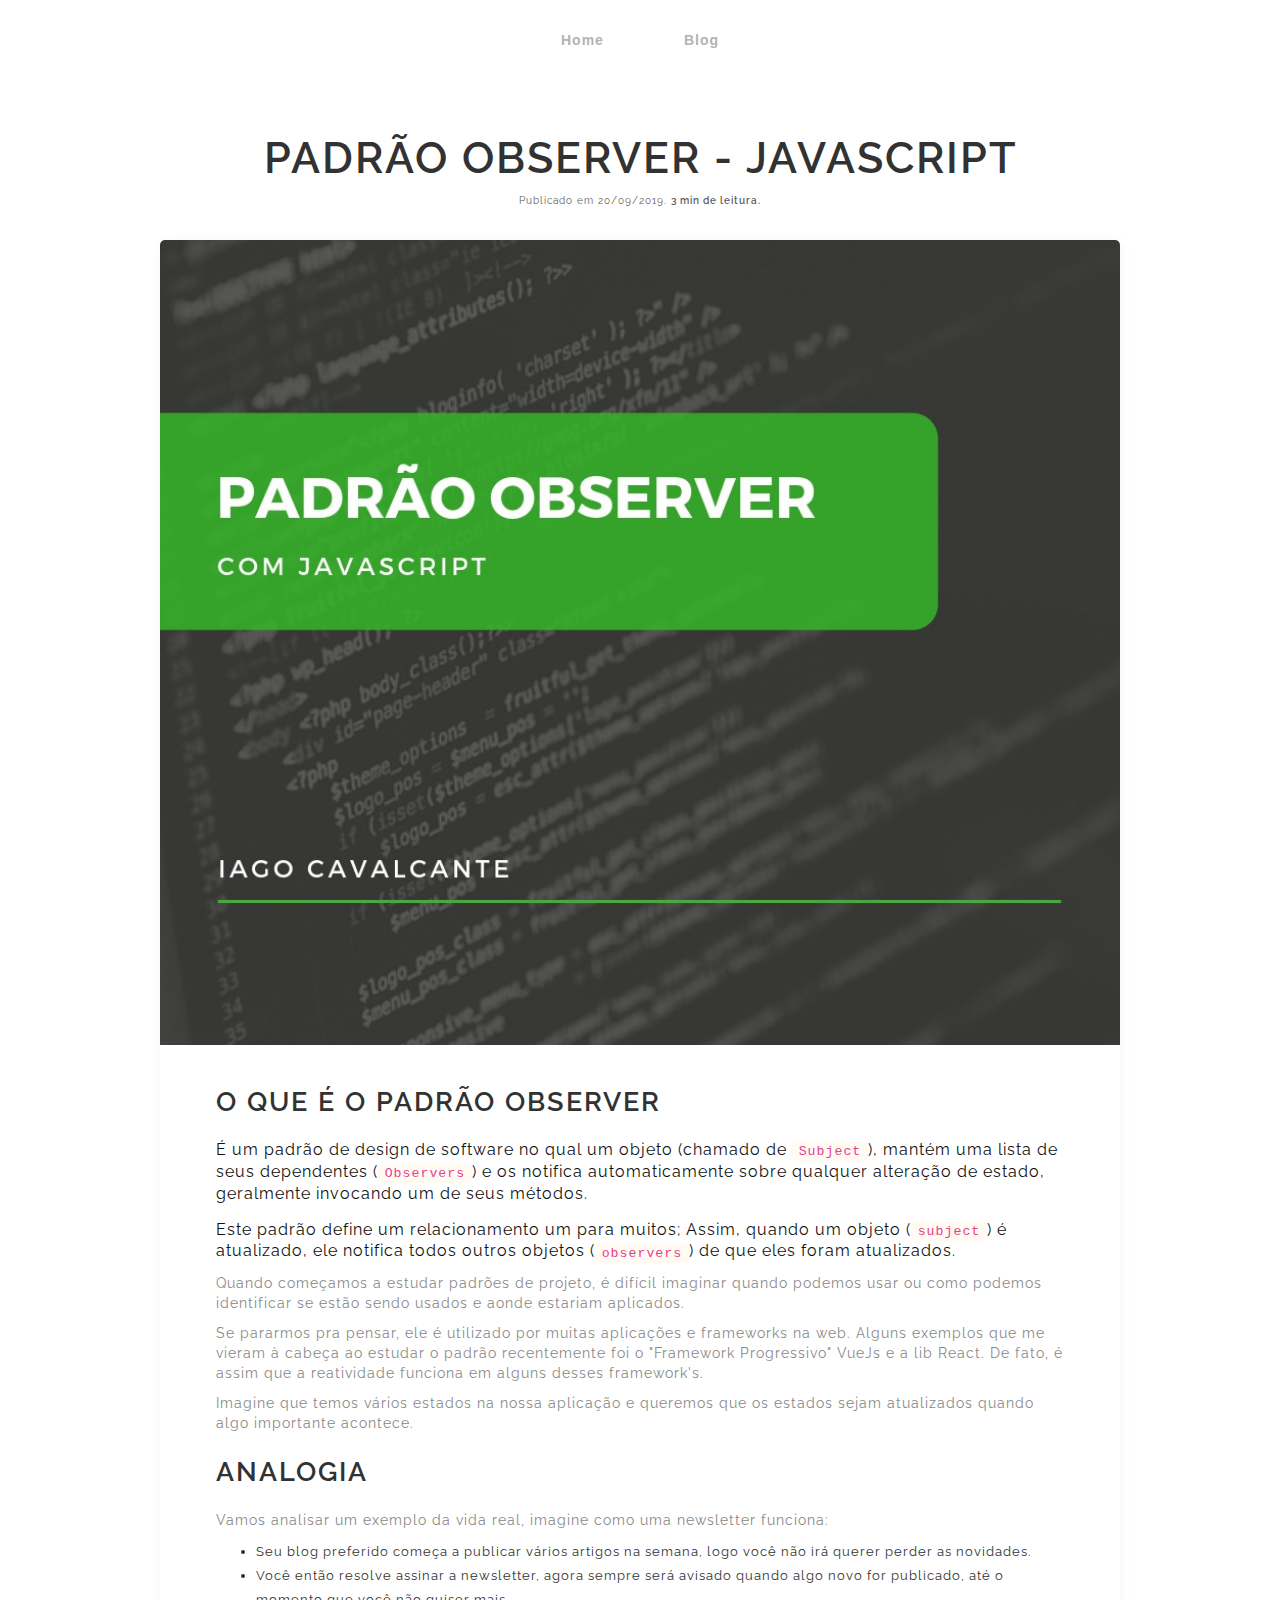
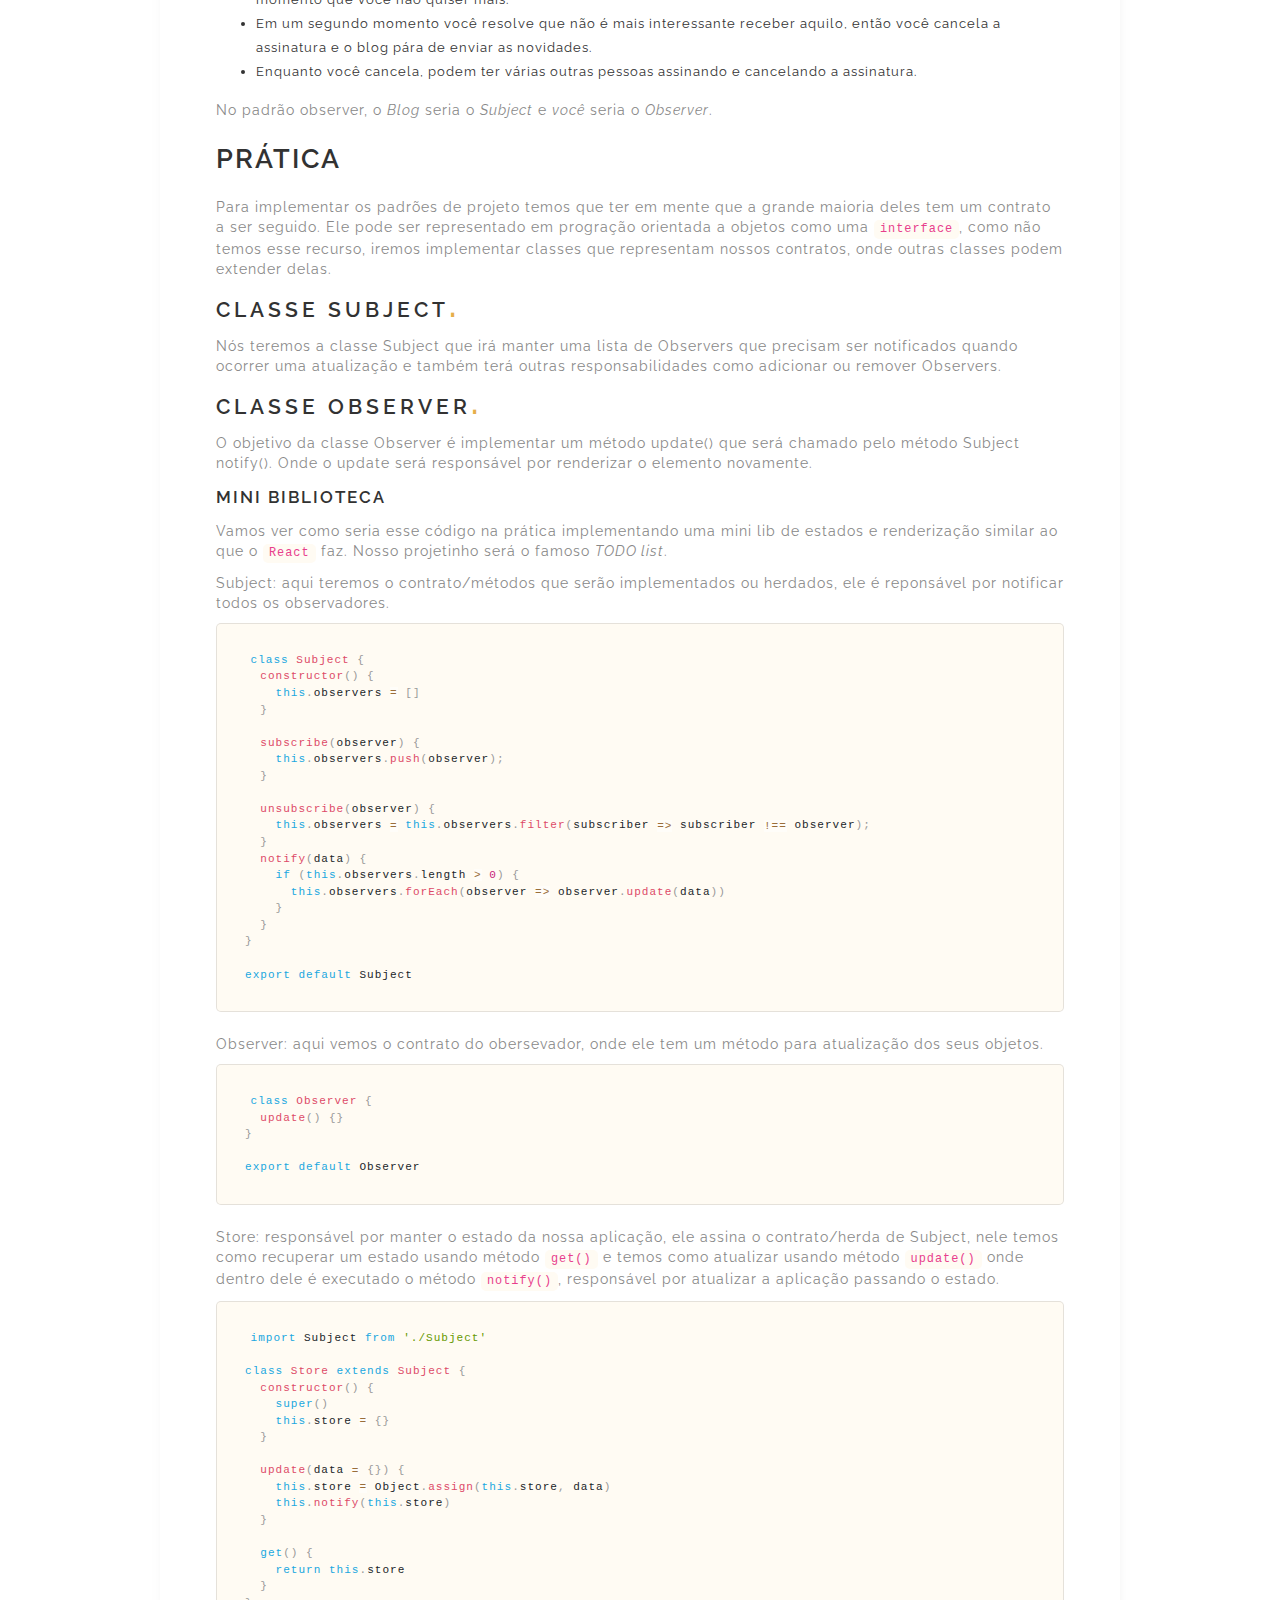
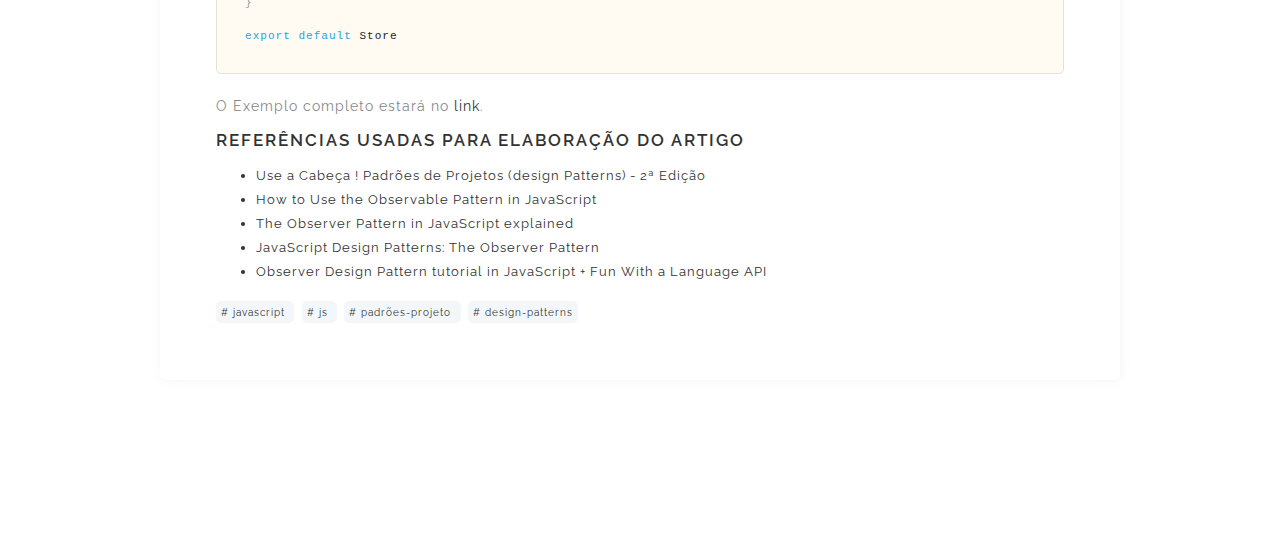
<file: index.html>
<!DOCTYPE html>
<html data-html-server-rendered="true" lang="en" data-vue-tag="lang">
  <head>
    <title data-vue-tag="true">Home - Iago Cavalcante</title><meta data-vue-tag="true" charset="utf-8"><meta data-vue-tag="true" name="generator" content="Gridsome v0.6.9"><meta data-vue-tag="true" data-key="viewport" name="viewport" content="width=device-width, initial-scale=1, viewport-fit=cover"><meta data-vue-tag="true" data-key="format-detection" name="format-detection" content="telephone=no"><link data-vue-tag="true" rel="icon" type="image/png" sizes="16x16" href="/assets/static/favicon.ce0531f.9bb7ffa.png"><link data-vue-tag="true" rel="icon" type="image/png" sizes="32x32" href="/assets/static/favicon.ac8d93a.9bb7ffa.png"><link data-vue-tag="true" rel="icon" type="image/png" sizes="96x96" href="/assets/static/favicon.b9532cc.9bb7ffa.png"><link data-vue-tag="true" rel="apple-touch-icon" type="image/png" sizes="76x76" href="/assets/static/favicon.f22e9f3.9bb7ffa.png"><link data-vue-tag="true" rel="apple-touch-icon" type="image/png" sizes="152x152" href="/assets/static/favicon.62d22cb.9bb7ffa.png"><link data-vue-tag="true" rel="apple-touch-icon" type="image/png" sizes="120x120" href="/assets/static/favicon.1539b60.9bb7ffa.png"><link data-vue-tag="true" rel="apple-touch-icon" type="image/png" sizes="167x167" href="/assets/static/favicon.dc0cdc5.9bb7ffa.png"><link data-vue-tag="true" rel="apple-touch-icon" type="image/png" sizes="180x180" href="/assets/static/favicon.7b22250.9bb7ffa.png"><noscript data-vue-tag="true" ><style>.g-image--loading{display:none;}</style></noscript><link rel="preload" href="/assets/css/0.styles.04c115ca.css" as="style"><link rel="preload" href="/assets/js/app.cc83a6a6.js" as="script"><link rel="preload" href="/assets/js/page--src--pages--index-vue.288dae63.js" as="script"><link rel="prefetch" href="/assets/js/7.0432aef8.js"><link rel="prefetch" href="/assets/js/page--node-modules--gridsome--app--pages--404-vue.6fcbf775.js"><link rel="prefetch" href="/assets/js/page--src--pages--posts-vue.af6abbff.js"><link rel="prefetch" href="/assets/js/page--src--templates--post-vue.0ad41db7.js"><link rel="prefetch" href="/assets/js/page--src--templates--tag-vue.2d6c3417.js"><link rel="stylesheet" href="/assets/css/0.styles.04c115ca.css">
  </head>
  <body data-vue-tag="">
    <div data-server-rendered="true" id="app" class="layout"><div class="wrapper"><header><nav id="nav" role="navigation" class="nav"><div class="nav__container"><ul role="menubar" class="nav__list"><li class="nav__item"><a href="/" class="nav__link active--exact active">Home</a></li><li class="nav__item"><a href="/posts" class="nav__link">Blog</a></li></ul><a href="#" class="nav__burger"></a></div></nav></header></div><main><section class="inner-intro"><div class="container"><div class="row title"><h2 class="h2">IAGO CAVALCANTE</h2><div class="page-breadcrumb"><a target="_blank" href="https://twitter.com/iagoangelim"><i class="fa fa-4x fa-twitter-square"></i></a><a target="_blank" href="https://linkedin.com/in/iago-a-cavalcante"><i class="fa fa-4x fa-linkedin-square"></i></a><a target="_blank" href="https://github.com/iagocavalcante"><i class="fa fa-4x fa-github-square"></i></a><a target="_blank" href="https://www.youtube.com/channel/UCyQF5A9OMNkeEN9TTsSA5yA"><i class="fa fa-4x fa-youtube-square"></i></a></div></div></div></section></main></div>
    <script src="/assets/js/app.cc83a6a6.js" defer></script><script src="/assets/js/page--src--pages--index-vue.288dae63.js" defer></script>
  </body>
</html>
</file>
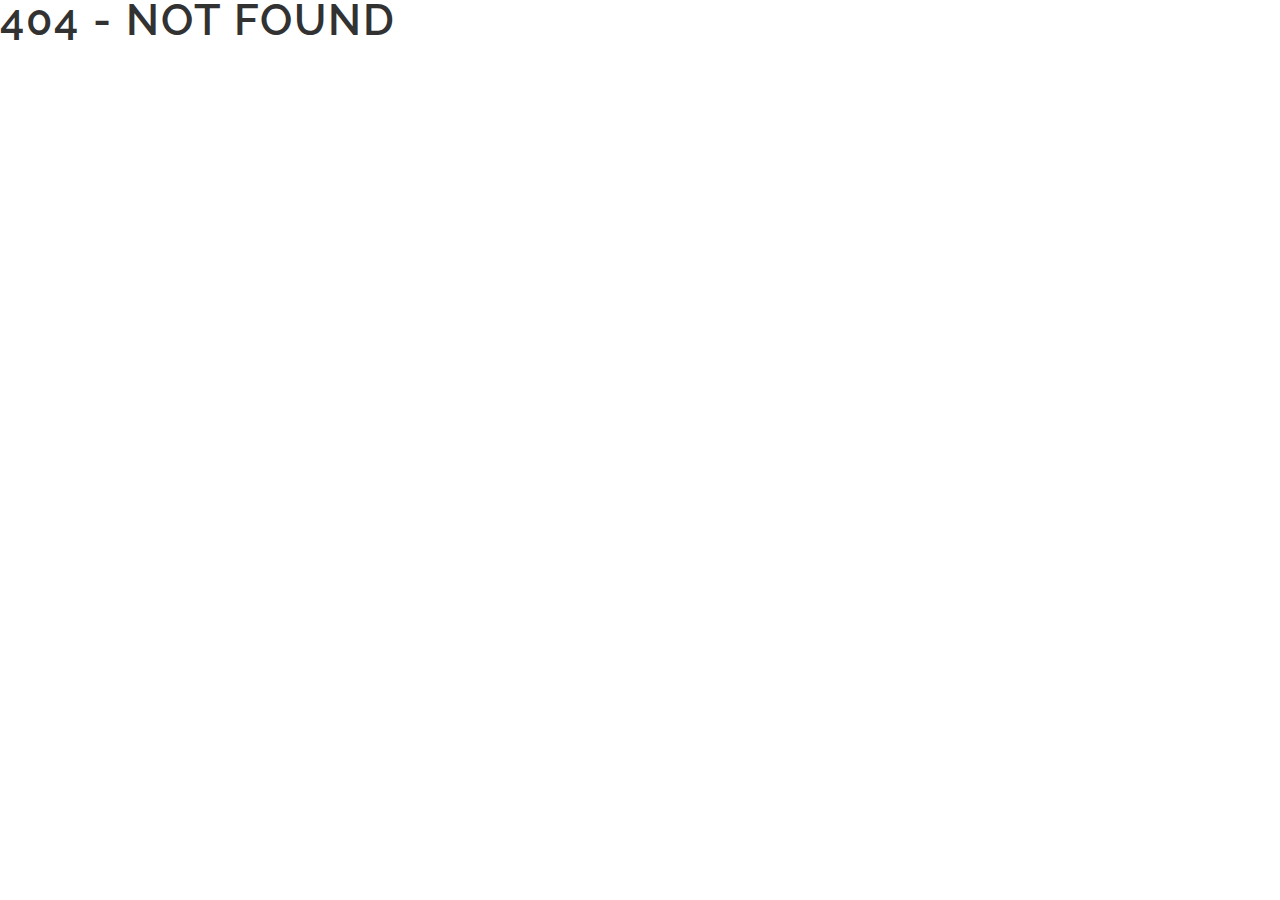
<file: 404/index.html>
<!DOCTYPE html>
<html data-html-server-rendered="true" lang="en" data-vue-tag="lang">
  <head>
    <title data-vue-tag="true">Iago Cavalcante - Iago Cavalcante</title><meta data-vue-tag="true" charset="utf-8"><meta data-vue-tag="true" name="generator" content="Gridsome v0.6.9"><meta data-vue-tag="true" data-key="viewport" name="viewport" content="width=device-width, initial-scale=1, viewport-fit=cover"><meta data-vue-tag="true" data-key="format-detection" name="format-detection" content="telephone=no"><link data-vue-tag="true" rel="icon" type="image/png" sizes="16x16" href="/assets/static/favicon.ce0531f.9bb7ffa.png"><link data-vue-tag="true" rel="icon" type="image/png" sizes="32x32" href="/assets/static/favicon.ac8d93a.9bb7ffa.png"><link data-vue-tag="true" rel="icon" type="image/png" sizes="96x96" href="/assets/static/favicon.b9532cc.9bb7ffa.png"><link data-vue-tag="true" rel="apple-touch-icon" type="image/png" sizes="76x76" href="/assets/static/favicon.f22e9f3.9bb7ffa.png"><link data-vue-tag="true" rel="apple-touch-icon" type="image/png" sizes="152x152" href="/assets/static/favicon.62d22cb.9bb7ffa.png"><link data-vue-tag="true" rel="apple-touch-icon" type="image/png" sizes="120x120" href="/assets/static/favicon.1539b60.9bb7ffa.png"><link data-vue-tag="true" rel="apple-touch-icon" type="image/png" sizes="167x167" href="/assets/static/favicon.dc0cdc5.9bb7ffa.png"><link data-vue-tag="true" rel="apple-touch-icon" type="image/png" sizes="180x180" href="/assets/static/favicon.7b22250.9bb7ffa.png"><noscript data-vue-tag="true" ><style>.g-image--loading{display:none;}</style></noscript><link rel="preload" href="/assets/css/0.styles.04c115ca.css" as="style"><link rel="preload" href="/assets/js/app.cc83a6a6.js" as="script"><link rel="preload" href="/assets/js/page--node-modules--gridsome--app--pages--404-vue.6fcbf775.js" as="script"><link rel="prefetch" href="/assets/js/7.0432aef8.js"><link rel="prefetch" href="/assets/js/page--src--pages--index-vue.288dae63.js"><link rel="prefetch" href="/assets/js/page--src--pages--posts-vue.af6abbff.js"><link rel="prefetch" href="/assets/js/page--src--templates--post-vue.0ad41db7.js"><link rel="prefetch" href="/assets/js/page--src--templates--tag-vue.2d6c3417.js"><link rel="stylesheet" href="/assets/css/0.styles.04c115ca.css">
  </head>
  <body data-vue-tag="">
    <h1 data-server-rendered="true" id="app">404 - not found</h1>
    <script src="/assets/js/app.cc83a6a6.js" defer></script><script src="/assets/js/page--node-modules--gridsome--app--pages--404-vue.6fcbf775.js" defer></script>
  </body>
</html>
</file>
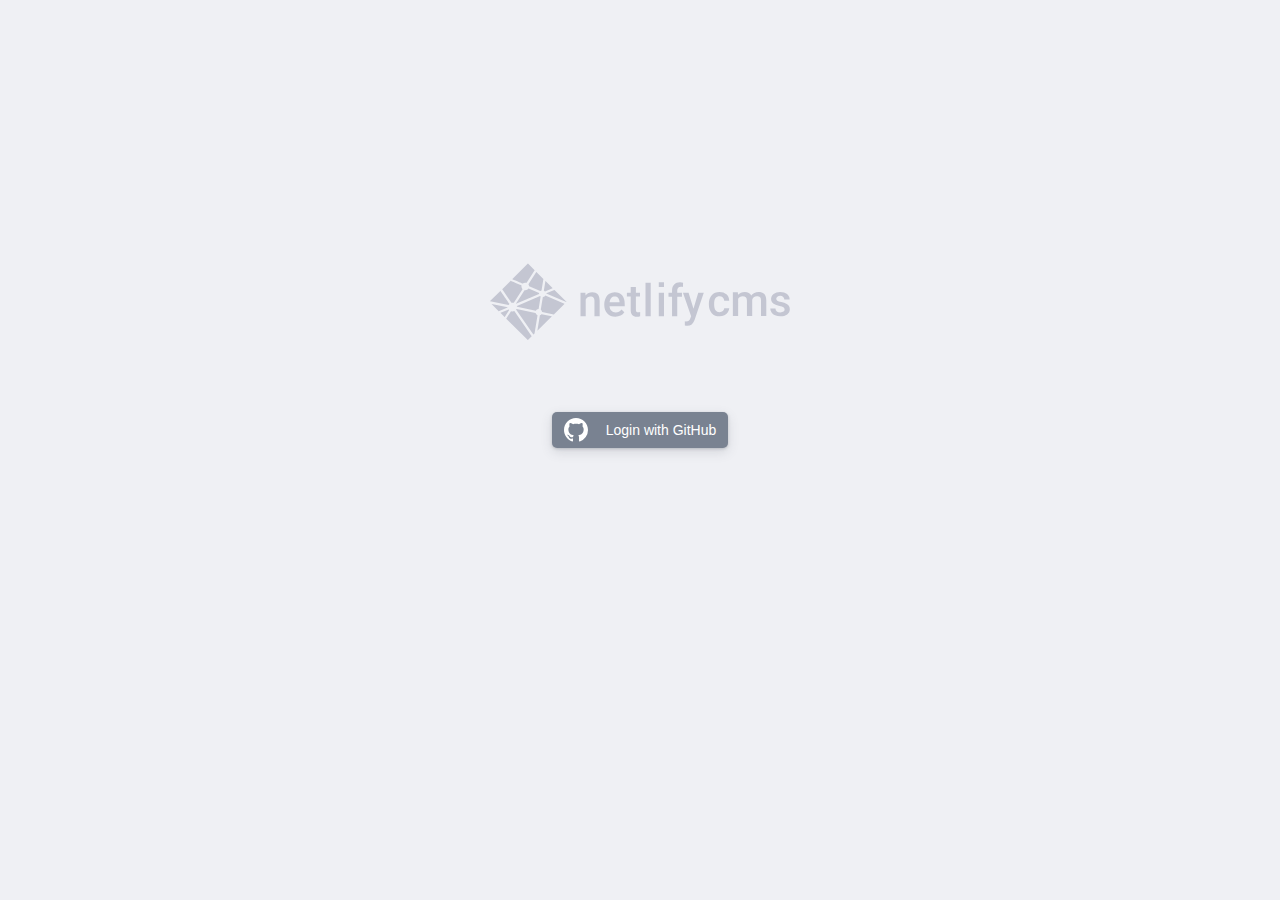
<file: admin/index.html>
<!DOCTYPE html>
<html>
  <head>
    <meta charset="UTF-8">
    <title>Content Editor</title>
    <base href="/admin/" />
  </head>
  <body><script type="text/javascript" src="/admin/cms.cc0cfda2.js"></script></body>
</html>
</file>
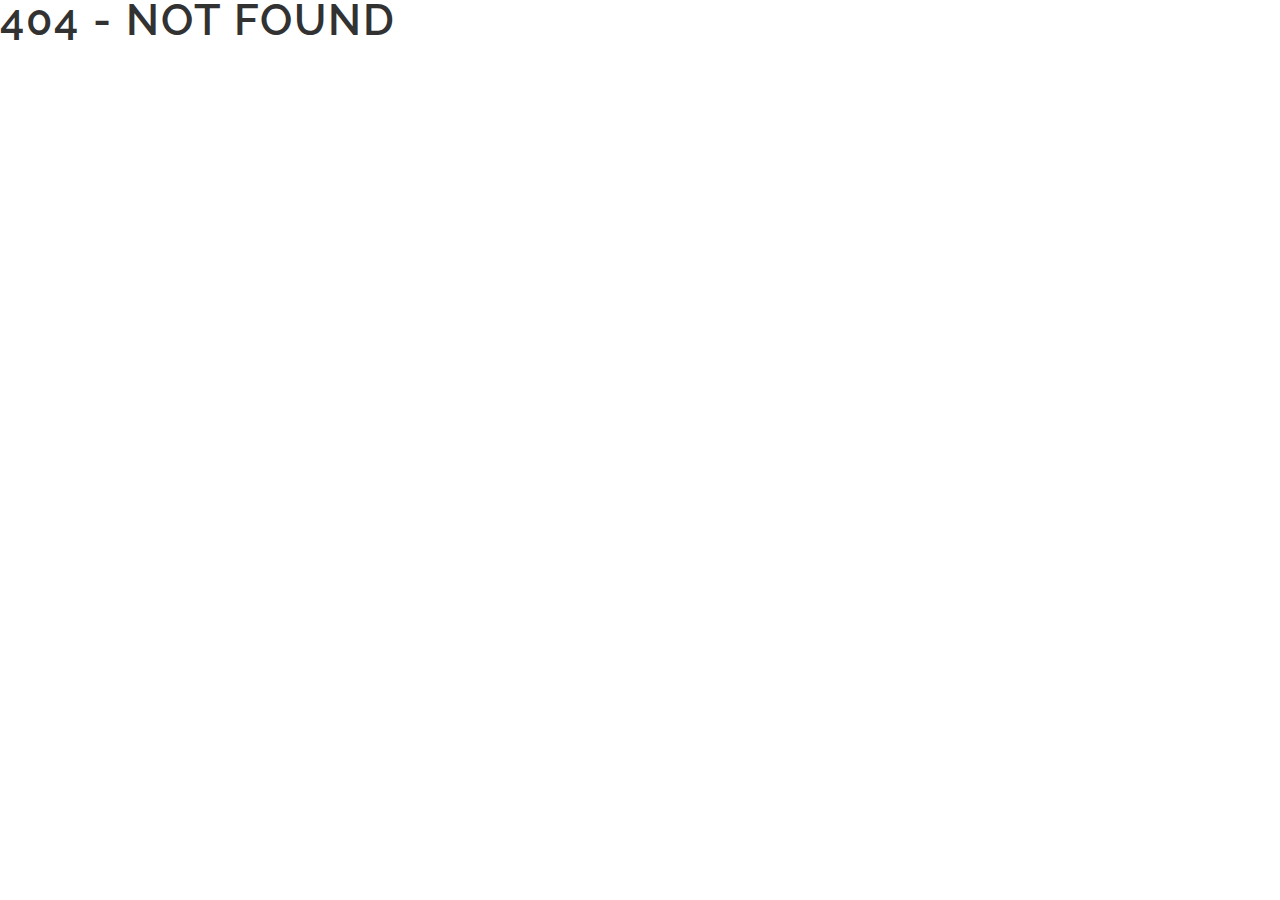
<file: padrao-observer-javascript/index.html>
<!DOCTYPE html>
<html data-html-server-rendered="true" lang="en" data-vue-tag="lang">
  <head>
    <title data-vue-tag="true">Padrão Observer - Javascript - Iago Cavalcante</title><meta data-vue-tag="true" charset="utf-8"><meta data-vue-tag="true" name="generator" content="Gridsome v0.6.9"><meta data-vue-tag="true" data-key="viewport" name="viewport" content="width=device-width, initial-scale=1, viewport-fit=cover"><meta data-vue-tag="true" data-key="format-detection" name="format-detection" content="telephone=no"><meta data-vue-tag="true" name="description" content="Neste artigo estaremos começando uma série de posts/estudos sobre padrões de projeto de software e como podemos usá-los com javascript. Esse será o primeiro artigo e nele falo brevemente sobre o padrão observer e tento mostrar na prática como funciona. Estaremos criando uma mini biblioteca que torna nossa aplicação reativa, bem similar ao que React ou Vue fazem."><link data-vue-tag="true" rel="icon" type="image/png" sizes="16x16" href="/assets/static/favicon.ce0531f.9bb7ffa.png"><link data-vue-tag="true" rel="icon" type="image/png" sizes="32x32" href="/assets/static/favicon.ac8d93a.9bb7ffa.png"><link data-vue-tag="true" rel="icon" type="image/png" sizes="96x96" href="/assets/static/favicon.b9532cc.9bb7ffa.png"><link data-vue-tag="true" rel="apple-touch-icon" type="image/png" sizes="76x76" href="/assets/static/favicon.f22e9f3.9bb7ffa.png"><link data-vue-tag="true" rel="apple-touch-icon" type="image/png" sizes="152x152" href="/assets/static/favicon.62d22cb.9bb7ffa.png"><link data-vue-tag="true" rel="apple-touch-icon" type="image/png" sizes="120x120" href="/assets/static/favicon.1539b60.9bb7ffa.png"><link data-vue-tag="true" rel="apple-touch-icon" type="image/png" sizes="167x167" href="/assets/static/favicon.dc0cdc5.9bb7ffa.png"><link data-vue-tag="true" rel="apple-touch-icon" type="image/png" sizes="180x180" href="/assets/static/favicon.7b22250.9bb7ffa.png"><noscript data-vue-tag="true" ><style>.g-image--loading{display:none;}</style></noscript><link rel="preload" href="/assets/css/0.styles.04c115ca.css" as="style"><link rel="preload" href="/assets/js/app.cc83a6a6.js" as="script"><link rel="preload" href="/assets/js/page--src--templates--post-vue.0ad41db7.js" as="script"><link rel="prefetch" href="/assets/js/7.0432aef8.js"><link rel="prefetch" href="/assets/js/page--node-modules--gridsome--app--pages--404-vue.6fcbf775.js"><link rel="prefetch" href="/assets/js/page--src--pages--index-vue.288dae63.js"><link rel="prefetch" href="/assets/js/page--src--pages--posts-vue.af6abbff.js"><link rel="prefetch" href="/assets/js/page--src--templates--tag-vue.2d6c3417.js"><link rel="stylesheet" href="/assets/css/0.styles.04c115ca.css">
  </head>
  <body data-vue-tag="">
    <div data-server-rendered="true" id="app" class="layout"><div class="wrapper"><header><nav id="nav" role="navigation" class="nav"><div class="nav__container"><ul role="menubar" class="nav__list"><li class="nav__item"><a href="/" class="nav__link active">Home</a></li><li class="nav__item"><a href="/posts" class="nav__link">Blog</a></li></ul><a href="#" class="nav__burger"></a></div></nav></header></div><main><section class="ptb ptb-sm-80"><div class="post-title"><h1 class="post-title__text">
        Padrão Observer - Javascript
      </h1><div class="post-meta">
  Publicado em 20/09/2019.
  <strong>3 min de leitura.</strong></div></div><div class="post content-box"><div class="post__header"><img alt="Cover image" src="/images/uploads/observer-pattern.jpeg" class="g-image"></div><div class="post__content"><h2 id="o-que-é-o-padrão-observer"><a href="#o-que-%C3%A9-o-padr%C3%A3o-observer" aria-hidden="true"><span class="icon icon-link"></span></a>O que é o Padrão Observer</h2>
<blockquote>
<p>É um padrão de design de software no qual um objeto (chamado de <code class="language-text">Subject</code>), mantém uma lista de seus dependentes (<code class="language-text">Observers</code>) e os notifica automaticamente sobre qualquer alteração de estado, geralmente invocando um de seus métodos.</p>
</blockquote>
<p>Este padrão define um relacionamento um para muitos; Assim, quando um objeto (<code class="language-text">subject</code>) é atualizado, ele notifica todos outros objetos (<code class="language-text">observers</code>) de que eles foram atualizados.</p>
<p>Quando começamos a estudar padrões de projeto, é difícil imaginar quando podemos usar ou como podemos identificar se estão sendo usados e aonde estariam aplicados.</p>
<p>Se pararmos pra pensar, ele é utilizado por muitas aplicações e frameworks na web. Alguns exemplos que me vieram à cabeça ao estudar o padrão recentemente foi o "Framework Progressivo" VueJs e a lib React. De fato, é assim que a reatividade funciona em alguns desses framework's.</p>
<p>Imagine que temos vários estados na nossa aplicação e queremos que os estados sejam atualizados quando algo importante acontece.</p>
<h2 id="analogia"><a href="#analogia" aria-hidden="true"><span class="icon icon-link"></span></a>Analogia</h2>
<p>Vamos analisar um exemplo da vida real, imagine como uma newsletter funciona:</p>
<ul>
<li>Seu blog preferido começa a publicar vários artigos na semana, logo você não irá querer perder as novidades.</li>
<li>Você então resolve assinar a newsletter, agora sempre será avisado quando algo novo for publicado, até o momento que você não quiser mais.</li>
<li>Em um segundo momento você resolve que não é mais interessante receber aquilo, então você cancela a assinatura e o blog pára de enviar as novidades.</li>
<li>Enquanto você cancela, podem ter várias outras pessoas assinando e cancelando a assinatura.</li>
</ul>
<p>No padrão observer, o <em>Blog</em> seria o <em>Subject</em> e <em>você</em> seria o <em>Observer</em>.</p>
<h2 id="prática"><a href="#pr%C3%A1tica" aria-hidden="true"><span class="icon icon-link"></span></a>Prática</h2>
<p>Para implementar os padrões de projeto temos que ter em mente que a grande maioria deles tem um contrato a ser seguido. Ele pode ser representado em progração orientada a objetos como uma <code class="language-text">interface</code>, como não temos esse recurso, iremos implementar classes que representam nossos contratos, onde outras classes podem extender delas.</p>
<h3 id="classe-subject"><a href="#classe-subject" aria-hidden="true"><span class="icon icon-link"></span></a>Classe Subject</h3>
<p>Nós teremos a classe Subject que irá manter uma lista de Observers que precisam ser notificados quando ocorrer uma atualização e também terá outras responsabilidades como adicionar ou remover Observers.</p>
<h3 id="classe-observer"><a href="#classe-observer" aria-hidden="true"><span class="icon icon-link"></span></a>Classe Observer</h3>
<p>O objetivo da classe Observer é implementar um método update() que será chamado pelo método Subject notify(). Onde o update será responsável por renderizar o elemento novamente.</p>
<h4 id="mini-biblioteca"><a href="#mini-biblioteca" aria-hidden="true"><span class="icon icon-link"></span></a>Mini biblioteca</h4>
<p>Vamos ver como seria esse código na prática implementando uma mini lib de estados e renderização similar ao que o <code class="language-text">React</code> faz. Nosso projetinho será o famoso <em>TODO list</em>.</p>
<p>Subject: aqui teremos o contrato/métodos que serão implementados ou herdados, ele é reponsável por notificar todos os observadores.</p>
<pre class="language-javascript"><code class="language-javascript"><span class="token keyword">class</span> <span class="token class-name">Subject</span> <span class="token punctuation">{</span>
  <span class="token function">constructor</span><span class="token punctuation">(</span><span class="token punctuation">)</span> <span class="token punctuation">{</span>
    <span class="token keyword">this</span><span class="token punctuation">.</span>observers <span class="token operator">=</span> <span class="token punctuation">[</span><span class="token punctuation">]</span>
  <span class="token punctuation">}</span>

  <span class="token function">subscribe</span><span class="token punctuation">(</span><span class="token parameter">observer</span><span class="token punctuation">)</span> <span class="token punctuation">{</span>
    <span class="token keyword">this</span><span class="token punctuation">.</span>observers<span class="token punctuation">.</span><span class="token function">push</span><span class="token punctuation">(</span>observer<span class="token punctuation">)</span><span class="token punctuation">;</span>
  <span class="token punctuation">}</span>

  <span class="token function">unsubscribe</span><span class="token punctuation">(</span><span class="token parameter">observer</span><span class="token punctuation">)</span> <span class="token punctuation">{</span>
    <span class="token keyword">this</span><span class="token punctuation">.</span>observers <span class="token operator">=</span> <span class="token keyword">this</span><span class="token punctuation">.</span>observers<span class="token punctuation">.</span><span class="token function">filter</span><span class="token punctuation">(</span><span class="token parameter">subscriber</span> <span class="token operator">=></span> subscriber <span class="token operator">!==</span> observer<span class="token punctuation">)</span><span class="token punctuation">;</span>
  <span class="token punctuation">}</span>
  <span class="token function">notify</span><span class="token punctuation">(</span><span class="token parameter">data</span><span class="token punctuation">)</span> <span class="token punctuation">{</span>
    <span class="token keyword">if</span> <span class="token punctuation">(</span><span class="token keyword">this</span><span class="token punctuation">.</span>observers<span class="token punctuation">.</span>length <span class="token operator">></span> <span class="token number">0</span><span class="token punctuation">)</span> <span class="token punctuation">{</span>
      <span class="token keyword">this</span><span class="token punctuation">.</span>observers<span class="token punctuation">.</span><span class="token function">forEach</span><span class="token punctuation">(</span><span class="token parameter">observer</span> <span class="token operator">=></span> observer<span class="token punctuation">.</span><span class="token function">update</span><span class="token punctuation">(</span>data<span class="token punctuation">)</span><span class="token punctuation">)</span>
    <span class="token punctuation">}</span>
  <span class="token punctuation">}</span>
<span class="token punctuation">}</span>

<span class="token keyword">export</span> <span class="token keyword">default</span> Subject</code></pre>
<p>Observer: aqui vemos o contrato do obersevador, onde ele tem um método para atualização dos seus objetos.</p>
<pre class="language-javascript"><code class="language-javascript"><span class="token keyword">class</span> <span class="token class-name">Observer</span> <span class="token punctuation">{</span>
  <span class="token function">update</span><span class="token punctuation">(</span><span class="token punctuation">)</span> <span class="token punctuation">{</span><span class="token punctuation">}</span>
<span class="token punctuation">}</span>

<span class="token keyword">export</span> <span class="token keyword">default</span> Observer</code></pre>
<p>Store: responsável por manter o estado da nossa aplicação, ele assina o contrato/herda de Subject, nele temos como recuperar um estado usando método <code class="language-text">get()</code> e temos como atualizar usando método <code class="language-text">update()</code> onde dentro dele é executado o método <code class="language-text">notify()</code>, responsável por atualizar a aplicação passando o estado.</p>
<pre class="language-javascript"><code class="language-javascript"><span class="token keyword">import</span> Subject <span class="token keyword">from</span> <span class="token string">'./Subject'</span>

<span class="token keyword">class</span> <span class="token class-name">Store</span> <span class="token keyword">extends</span> <span class="token class-name">Subject</span> <span class="token punctuation">{</span>
  <span class="token function">constructor</span><span class="token punctuation">(</span><span class="token punctuation">)</span> <span class="token punctuation">{</span>
    <span class="token keyword">super</span><span class="token punctuation">(</span><span class="token punctuation">)</span>
    <span class="token keyword">this</span><span class="token punctuation">.</span>store <span class="token operator">=</span> <span class="token punctuation">{</span><span class="token punctuation">}</span>
  <span class="token punctuation">}</span>
  
  <span class="token function">update</span><span class="token punctuation">(</span><span class="token parameter">data <span class="token operator">=</span> <span class="token punctuation">{</span><span class="token punctuation">}</span></span><span class="token punctuation">)</span> <span class="token punctuation">{</span>
    <span class="token keyword">this</span><span class="token punctuation">.</span>store <span class="token operator">=</span> Object<span class="token punctuation">.</span><span class="token function">assign</span><span class="token punctuation">(</span><span class="token keyword">this</span><span class="token punctuation">.</span>store<span class="token punctuation">,</span> data<span class="token punctuation">)</span>
    <span class="token keyword">this</span><span class="token punctuation">.</span><span class="token function">notify</span><span class="token punctuation">(</span><span class="token keyword">this</span><span class="token punctuation">.</span>store<span class="token punctuation">)</span>
  <span class="token punctuation">}</span>
  
  <span class="token keyword">get</span><span class="token punctuation">(</span><span class="token punctuation">)</span> <span class="token punctuation">{</span>
    <span class="token keyword">return</span> <span class="token keyword">this</span><span class="token punctuation">.</span>store
  <span class="token punctuation">}</span>
<span class="token punctuation">}</span>

<span class="token keyword">export</span> <span class="token keyword">default</span> Store</code></pre>
<p>O Exemplo completo estará no <a href="https://github.com/iagocavalcante/design-pattern-js/tree/master/observer-pattern" target="_blank" rel="nofollow noopener noreferrer">link</a>.</p>
<h4 id="referências-usadas-para-elaboração-do-artigo"><a href="#refer%C3%AAncias-usadas-para-elabora%C3%A7%C3%A3o-do-artigo" aria-hidden="true"><span class="icon icon-link"></span></a>Referências usadas para elaboração do artigo</h4>
<ul>
<li><a href="https://www.amazon.com.br/Cabe%C3%A7a-Padr%C3%B5es-Projetos-Eric-Freeman/dp/8576081741" target="_blank" rel="nofollow noopener noreferrer">Use a Cabeça ! Padrões de Projetos (design Patterns) - 2ª Edição</a></li>
<li><a href="https://webdevstudios.com/2019/02/19/observable-pattern-in-javascript/" target="_blank" rel="nofollow noopener noreferrer">How to Use the Observable Pattern in JavaScript</a> </li>
<li><a href="https://pawelgrzybek.com/the-observer-pattern-in-javascript-explained/" target="_blank" rel="nofollow noopener noreferrer">The Observer Pattern in JavaScript explained</a></li>
<li><a href="https://www.sitepoint.com/javascript-design-patterns-observer-pattern/" target="_blank" rel="nofollow noopener noreferrer">JavaScript Design Patterns: The Observer Pattern</a></li>
<li><a href="https://dev.to/erikwhiting88/observer-design-pattern-tutorial-in-javascript-fun-with-a-language-api-21o3" target="_blank" rel="nofollow noopener noreferrer">Observer Design Pattern tutorial in JavaScript + Fun With a Language API</a></li>
</ul>
</div><div class="post__footer"><div class="post-tags"><a href="/tag/javascript" class="post-tags__link"><span>#</span> javascript
  </a><a href="/tag/js" class="post-tags__link"><span>#</span> js
  </a><a href="/tag/padr%C3%B5es-projeto" class="post-tags__link"><span>#</span> padrões-projeto
  </a><a href="/tag/design-patterns" class="post-tags__link"><span>#</span> design-patterns
  </a></div></div></div><div class="post-comments"><div id="disqus_thread"></div></div></section></main></div>
    <script>window.__INITIAL_STATE__={"data":{"post":{"title":"Padrão Observer - Javascript","path":"\u002Fpadrao-observer-javascript","date":"20\u002F09\u002F2019","timeToRead":3,"tags":[{"id":"javascript","title":"javascript","path":"\u002Ftag\u002Fjavascript"},{"id":"js","title":"js","path":"\u002Ftag\u002Fjs"},{"id":"padrões-projeto","title":"padrões-projeto","path":"\u002Ftag\u002Fpadr%C3%B5es-projeto"},{"id":"design-patterns","title":"design-patterns","path":"\u002Ftag\u002Fdesign-patterns"}],"description":"Neste artigo estaremos começando uma série de posts\u002Festudos sobre padrões de projeto de software e como podemos usá-los com javascript. Esse será o primeiro artigo e nele falo brevemente sobre o padrão observer e tento mostrar na prática como funciona. Estaremos criando uma mini biblioteca que torna nossa aplicação reativa, bem similar ao que React ou Vue fazem.","content":"\u003Ch2 id=\"o-que-é-o-padrão-observer\"\u003E\u003Ca href=\"#o-que-%C3%A9-o-padr%C3%A3o-observer\" aria-hidden=\"true\"\u003E\u003Cspan class=\"icon icon-link\"\u003E\u003C\u002Fspan\u003E\u003C\u002Fa\u003EO que é o Padrão Observer\u003C\u002Fh2\u003E\n\u003Cblockquote\u003E\n\u003Cp\u003EÉ um padrão de design de software no qual um objeto (chamado de \u003Ccode class=\"language-text\"\u003ESubject\u003C\u002Fcode\u003E), mantém uma lista de seus dependentes (\u003Ccode class=\"language-text\"\u003EObservers\u003C\u002Fcode\u003E) e os notifica automaticamente sobre qualquer alteração de estado, geralmente invocando um de seus métodos.\u003C\u002Fp\u003E\n\u003C\u002Fblockquote\u003E\n\u003Cp\u003EEste padrão define um relacionamento um para muitos; Assim, quando um objeto (\u003Ccode class=\"language-text\"\u003Esubject\u003C\u002Fcode\u003E) é atualizado, ele notifica todos outros objetos (\u003Ccode class=\"language-text\"\u003Eobservers\u003C\u002Fcode\u003E) de que eles foram atualizados.\u003C\u002Fp\u003E\n\u003Cp\u003EQuando começamos a estudar padrões de projeto, é difícil imaginar quando podemos usar ou como podemos identificar se estão sendo usados e aonde estariam aplicados.\u003C\u002Fp\u003E\n\u003Cp\u003ESe pararmos pra pensar, ele é utilizado por muitas aplicações e frameworks na web. Alguns exemplos que me vieram à cabeça ao estudar o padrão recentemente foi o \"Framework Progressivo\" VueJs e a lib React. De fato, é assim que a reatividade funciona em alguns desses framework's.\u003C\u002Fp\u003E\n\u003Cp\u003EImagine que temos vários estados na nossa aplicação e queremos que os estados sejam atualizados quando algo importante acontece.\u003C\u002Fp\u003E\n\u003Ch2 id=\"analogia\"\u003E\u003Ca href=\"#analogia\" aria-hidden=\"true\"\u003E\u003Cspan class=\"icon icon-link\"\u003E\u003C\u002Fspan\u003E\u003C\u002Fa\u003EAnalogia\u003C\u002Fh2\u003E\n\u003Cp\u003EVamos analisar um exemplo da vida real, imagine como uma newsletter funciona:\u003C\u002Fp\u003E\n\u003Cul\u003E\n\u003Cli\u003ESeu blog preferido começa a publicar vários artigos na semana, logo você não irá querer perder as novidades.\u003C\u002Fli\u003E\n\u003Cli\u003EVocê então resolve assinar a newsletter, agora sempre será avisado quando algo novo for publicado, até o momento que você não quiser mais.\u003C\u002Fli\u003E\n\u003Cli\u003EEm um segundo momento você resolve que não é mais interessante receber aquilo, então você cancela a assinatura e o blog pára de enviar as novidades.\u003C\u002Fli\u003E\n\u003Cli\u003EEnquanto você cancela, podem ter várias outras pessoas assinando e cancelando a assinatura.\u003C\u002Fli\u003E\n\u003C\u002Ful\u003E\n\u003Cp\u003ENo padrão observer, o \u003Cem\u003EBlog\u003C\u002Fem\u003E seria o \u003Cem\u003ESubject\u003C\u002Fem\u003E e \u003Cem\u003Evocê\u003C\u002Fem\u003E seria o \u003Cem\u003EObserver\u003C\u002Fem\u003E.\u003C\u002Fp\u003E\n\u003Ch2 id=\"prática\"\u003E\u003Ca href=\"#pr%C3%A1tica\" aria-hidden=\"true\"\u003E\u003Cspan class=\"icon icon-link\"\u003E\u003C\u002Fspan\u003E\u003C\u002Fa\u003EPrática\u003C\u002Fh2\u003E\n\u003Cp\u003EPara implementar os padrões de projeto temos que ter em mente que a grande maioria deles tem um contrato a ser seguido. Ele pode ser representado em progração orientada a objetos como uma \u003Ccode class=\"language-text\"\u003Einterface\u003C\u002Fcode\u003E, como não temos esse recurso, iremos implementar classes que representam nossos contratos, onde outras classes podem extender delas.\u003C\u002Fp\u003E\n\u003Ch3 id=\"classe-subject\"\u003E\u003Ca href=\"#classe-subject\" aria-hidden=\"true\"\u003E\u003Cspan class=\"icon icon-link\"\u003E\u003C\u002Fspan\u003E\u003C\u002Fa\u003EClasse Subject\u003C\u002Fh3\u003E\n\u003Cp\u003ENós teremos a classe Subject que irá manter uma lista de Observers que precisam ser notificados quando ocorrer uma atualização e também terá outras responsabilidades como adicionar ou remover Observers.\u003C\u002Fp\u003E\n\u003Ch3 id=\"classe-observer\"\u003E\u003Ca href=\"#classe-observer\" aria-hidden=\"true\"\u003E\u003Cspan class=\"icon icon-link\"\u003E\u003C\u002Fspan\u003E\u003C\u002Fa\u003EClasse Observer\u003C\u002Fh3\u003E\n\u003Cp\u003EO objetivo da classe Observer é implementar um método update() que será chamado pelo método Subject notify(). Onde o update será responsável por renderizar o elemento novamente.\u003C\u002Fp\u003E\n\u003Ch4 id=\"mini-biblioteca\"\u003E\u003Ca href=\"#mini-biblioteca\" aria-hidden=\"true\"\u003E\u003Cspan class=\"icon icon-link\"\u003E\u003C\u002Fspan\u003E\u003C\u002Fa\u003EMini biblioteca\u003C\u002Fh4\u003E\n\u003Cp\u003EVamos ver como seria esse código na prática implementando uma mini lib de estados e renderização similar ao que o \u003Ccode class=\"language-text\"\u003EReact\u003C\u002Fcode\u003E faz. Nosso projetinho será o famoso \u003Cem\u003ETODO list\u003C\u002Fem\u003E.\u003C\u002Fp\u003E\n\u003Cp\u003ESubject: aqui teremos o contrato\u002Fmétodos que serão implementados ou herdados, ele é reponsável por notificar todos os observadores.\u003C\u002Fp\u003E\n\u003Cpre class=\"language-javascript\"\u003E\u003Ccode class=\"language-javascript\"\u003E\u003Cspan class=\"token keyword\"\u003Eclass\u003C\u002Fspan\u003E \u003Cspan class=\"token class-name\"\u003ESubject\u003C\u002Fspan\u003E \u003Cspan class=\"token punctuation\"\u003E{\u003C\u002Fspan\u003E\n  \u003Cspan class=\"token function\"\u003Econstructor\u003C\u002Fspan\u003E\u003Cspan class=\"token punctuation\"\u003E(\u003C\u002Fspan\u003E\u003Cspan class=\"token punctuation\"\u003E)\u003C\u002Fspan\u003E \u003Cspan class=\"token punctuation\"\u003E{\u003C\u002Fspan\u003E\n    \u003Cspan class=\"token keyword\"\u003Ethis\u003C\u002Fspan\u003E\u003Cspan class=\"token punctuation\"\u003E.\u003C\u002Fspan\u003Eobservers \u003Cspan class=\"token operator\"\u003E=\u003C\u002Fspan\u003E \u003Cspan class=\"token punctuation\"\u003E[\u003C\u002Fspan\u003E\u003Cspan class=\"token punctuation\"\u003E]\u003C\u002Fspan\u003E\n  \u003Cspan class=\"token punctuation\"\u003E}\u003C\u002Fspan\u003E\n\n  \u003Cspan class=\"token function\"\u003Esubscribe\u003C\u002Fspan\u003E\u003Cspan class=\"token punctuation\"\u003E(\u003C\u002Fspan\u003E\u003Cspan class=\"token parameter\"\u003Eobserver\u003C\u002Fspan\u003E\u003Cspan class=\"token punctuation\"\u003E)\u003C\u002Fspan\u003E \u003Cspan class=\"token punctuation\"\u003E{\u003C\u002Fspan\u003E\n    \u003Cspan class=\"token keyword\"\u003Ethis\u003C\u002Fspan\u003E\u003Cspan class=\"token punctuation\"\u003E.\u003C\u002Fspan\u003Eobservers\u003Cspan class=\"token punctuation\"\u003E.\u003C\u002Fspan\u003E\u003Cspan class=\"token function\"\u003Epush\u003C\u002Fspan\u003E\u003Cspan class=\"token punctuation\"\u003E(\u003C\u002Fspan\u003Eobserver\u003Cspan class=\"token punctuation\"\u003E)\u003C\u002Fspan\u003E\u003Cspan class=\"token punctuation\"\u003E;\u003C\u002Fspan\u003E\n  \u003Cspan class=\"token punctuation\"\u003E}\u003C\u002Fspan\u003E\n\n  \u003Cspan class=\"token function\"\u003Eunsubscribe\u003C\u002Fspan\u003E\u003Cspan class=\"token punctuation\"\u003E(\u003C\u002Fspan\u003E\u003Cspan class=\"token parameter\"\u003Eobserver\u003C\u002Fspan\u003E\u003Cspan class=\"token punctuation\"\u003E)\u003C\u002Fspan\u003E \u003Cspan class=\"token punctuation\"\u003E{\u003C\u002Fspan\u003E\n    \u003Cspan class=\"token keyword\"\u003Ethis\u003C\u002Fspan\u003E\u003Cspan class=\"token punctuation\"\u003E.\u003C\u002Fspan\u003Eobservers \u003Cspan class=\"token operator\"\u003E=\u003C\u002Fspan\u003E \u003Cspan class=\"token keyword\"\u003Ethis\u003C\u002Fspan\u003E\u003Cspan class=\"token punctuation\"\u003E.\u003C\u002Fspan\u003Eobservers\u003Cspan class=\"token punctuation\"\u003E.\u003C\u002Fspan\u003E\u003Cspan class=\"token function\"\u003Efilter\u003C\u002Fspan\u003E\u003Cspan class=\"token punctuation\"\u003E(\u003C\u002Fspan\u003E\u003Cspan class=\"token parameter\"\u003Esubscriber\u003C\u002Fspan\u003E \u003Cspan class=\"token operator\"\u003E=\u003E\u003C\u002Fspan\u003E subscriber \u003Cspan class=\"token operator\"\u003E!==\u003C\u002Fspan\u003E observer\u003Cspan class=\"token punctuation\"\u003E)\u003C\u002Fspan\u003E\u003Cspan class=\"token punctuation\"\u003E;\u003C\u002Fspan\u003E\n  \u003Cspan class=\"token punctuation\"\u003E}\u003C\u002Fspan\u003E\n  \u003Cspan class=\"token function\"\u003Enotify\u003C\u002Fspan\u003E\u003Cspan class=\"token punctuation\"\u003E(\u003C\u002Fspan\u003E\u003Cspan class=\"token parameter\"\u003Edata\u003C\u002Fspan\u003E\u003Cspan class=\"token punctuation\"\u003E)\u003C\u002Fspan\u003E \u003Cspan class=\"token punctuation\"\u003E{\u003C\u002Fspan\u003E\n    \u003Cspan class=\"token keyword\"\u003Eif\u003C\u002Fspan\u003E \u003Cspan class=\"token punctuation\"\u003E(\u003C\u002Fspan\u003E\u003Cspan class=\"token keyword\"\u003Ethis\u003C\u002Fspan\u003E\u003Cspan class=\"token punctuation\"\u003E.\u003C\u002Fspan\u003Eobservers\u003Cspan class=\"token punctuation\"\u003E.\u003C\u002Fspan\u003Elength \u003Cspan class=\"token operator\"\u003E\u003E\u003C\u002Fspan\u003E \u003Cspan class=\"token number\"\u003E0\u003C\u002Fspan\u003E\u003Cspan class=\"token punctuation\"\u003E)\u003C\u002Fspan\u003E \u003Cspan class=\"token punctuation\"\u003E{\u003C\u002Fspan\u003E\n      \u003Cspan class=\"token keyword\"\u003Ethis\u003C\u002Fspan\u003E\u003Cspan class=\"token punctuation\"\u003E.\u003C\u002Fspan\u003Eobservers\u003Cspan class=\"token punctuation\"\u003E.\u003C\u002Fspan\u003E\u003Cspan class=\"token function\"\u003EforEach\u003C\u002Fspan\u003E\u003Cspan class=\"token punctuation\"\u003E(\u003C\u002Fspan\u003E\u003Cspan class=\"token parameter\"\u003Eobserver\u003C\u002Fspan\u003E \u003Cspan class=\"token operator\"\u003E=\u003E\u003C\u002Fspan\u003E observer\u003Cspan class=\"token punctuation\"\u003E.\u003C\u002Fspan\u003E\u003Cspan class=\"token function\"\u003Eupdate\u003C\u002Fspan\u003E\u003Cspan class=\"token punctuation\"\u003E(\u003C\u002Fspan\u003Edata\u003Cspan class=\"token punctuation\"\u003E)\u003C\u002Fspan\u003E\u003Cspan class=\"token punctuation\"\u003E)\u003C\u002Fspan\u003E\n    \u003Cspan class=\"token punctuation\"\u003E}\u003C\u002Fspan\u003E\n  \u003Cspan class=\"token punctuation\"\u003E}\u003C\u002Fspan\u003E\n\u003Cspan class=\"token punctuation\"\u003E}\u003C\u002Fspan\u003E\n\n\u003Cspan class=\"token keyword\"\u003Eexport\u003C\u002Fspan\u003E \u003Cspan class=\"token keyword\"\u003Edefault\u003C\u002Fspan\u003E Subject\u003C\u002Fcode\u003E\u003C\u002Fpre\u003E\n\u003Cp\u003EObserver: aqui vemos o contrato do obersevador, onde ele tem um método para atualização dos seus objetos.\u003C\u002Fp\u003E\n\u003Cpre class=\"language-javascript\"\u003E\u003Ccode class=\"language-javascript\"\u003E\u003Cspan class=\"token keyword\"\u003Eclass\u003C\u002Fspan\u003E \u003Cspan class=\"token class-name\"\u003EObserver\u003C\u002Fspan\u003E \u003Cspan class=\"token punctuation\"\u003E{\u003C\u002Fspan\u003E\n  \u003Cspan class=\"token function\"\u003Eupdate\u003C\u002Fspan\u003E\u003Cspan class=\"token punctuation\"\u003E(\u003C\u002Fspan\u003E\u003Cspan class=\"token punctuation\"\u003E)\u003C\u002Fspan\u003E \u003Cspan class=\"token punctuation\"\u003E{\u003C\u002Fspan\u003E\u003Cspan class=\"token punctuation\"\u003E}\u003C\u002Fspan\u003E\n\u003Cspan class=\"token punctuation\"\u003E}\u003C\u002Fspan\u003E\n\n\u003Cspan class=\"token keyword\"\u003Eexport\u003C\u002Fspan\u003E \u003Cspan class=\"token keyword\"\u003Edefault\u003C\u002Fspan\u003E Observer\u003C\u002Fcode\u003E\u003C\u002Fpre\u003E\n\u003Cp\u003EStore: responsável por manter o estado da nossa aplicação, ele assina o contrato\u002Fherda de Subject, nele temos como recuperar um estado usando método \u003Ccode class=\"language-text\"\u003Eget()\u003C\u002Fcode\u003E e temos como atualizar usando método \u003Ccode class=\"language-text\"\u003Eupdate()\u003C\u002Fcode\u003E onde dentro dele é executado o método \u003Ccode class=\"language-text\"\u003Enotify()\u003C\u002Fcode\u003E, responsável por atualizar a aplicação passando o estado.\u003C\u002Fp\u003E\n\u003Cpre class=\"language-javascript\"\u003E\u003Ccode class=\"language-javascript\"\u003E\u003Cspan class=\"token keyword\"\u003Eimport\u003C\u002Fspan\u003E Subject \u003Cspan class=\"token keyword\"\u003Efrom\u003C\u002Fspan\u003E \u003Cspan class=\"token string\"\u003E'.\u002FSubject'\u003C\u002Fspan\u003E\n\n\u003Cspan class=\"token keyword\"\u003Eclass\u003C\u002Fspan\u003E \u003Cspan class=\"token class-name\"\u003EStore\u003C\u002Fspan\u003E \u003Cspan class=\"token keyword\"\u003Eextends\u003C\u002Fspan\u003E \u003Cspan class=\"token class-name\"\u003ESubject\u003C\u002Fspan\u003E \u003Cspan class=\"token punctuation\"\u003E{\u003C\u002Fspan\u003E\n  \u003Cspan class=\"token function\"\u003Econstructor\u003C\u002Fspan\u003E\u003Cspan class=\"token punctuation\"\u003E(\u003C\u002Fspan\u003E\u003Cspan class=\"token punctuation\"\u003E)\u003C\u002Fspan\u003E \u003Cspan class=\"token punctuation\"\u003E{\u003C\u002Fspan\u003E\n    \u003Cspan class=\"token keyword\"\u003Esuper\u003C\u002Fspan\u003E\u003Cspan class=\"token punctuation\"\u003E(\u003C\u002Fspan\u003E\u003Cspan class=\"token punctuation\"\u003E)\u003C\u002Fspan\u003E\n    \u003Cspan class=\"token keyword\"\u003Ethis\u003C\u002Fspan\u003E\u003Cspan class=\"token punctuation\"\u003E.\u003C\u002Fspan\u003Estore \u003Cspan class=\"token operator\"\u003E=\u003C\u002Fspan\u003E \u003Cspan class=\"token punctuation\"\u003E{\u003C\u002Fspan\u003E\u003Cspan class=\"token punctuation\"\u003E}\u003C\u002Fspan\u003E\n  \u003Cspan class=\"token punctuation\"\u003E}\u003C\u002Fspan\u003E\n  \n  \u003Cspan class=\"token function\"\u003Eupdate\u003C\u002Fspan\u003E\u003Cspan class=\"token punctuation\"\u003E(\u003C\u002Fspan\u003E\u003Cspan class=\"token parameter\"\u003Edata \u003Cspan class=\"token operator\"\u003E=\u003C\u002Fspan\u003E \u003Cspan class=\"token punctuation\"\u003E{\u003C\u002Fspan\u003E\u003Cspan class=\"token punctuation\"\u003E}\u003C\u002Fspan\u003E\u003C\u002Fspan\u003E\u003Cspan class=\"token punctuation\"\u003E)\u003C\u002Fspan\u003E \u003Cspan class=\"token punctuation\"\u003E{\u003C\u002Fspan\u003E\n    \u003Cspan class=\"token keyword\"\u003Ethis\u003C\u002Fspan\u003E\u003Cspan class=\"token punctuation\"\u003E.\u003C\u002Fspan\u003Estore \u003Cspan class=\"token operator\"\u003E=\u003C\u002Fspan\u003E Object\u003Cspan class=\"token punctuation\"\u003E.\u003C\u002Fspan\u003E\u003Cspan class=\"token function\"\u003Eassign\u003C\u002Fspan\u003E\u003Cspan class=\"token punctuation\"\u003E(\u003C\u002Fspan\u003E\u003Cspan class=\"token keyword\"\u003Ethis\u003C\u002Fspan\u003E\u003Cspan class=\"token punctuation\"\u003E.\u003C\u002Fspan\u003Estore\u003Cspan class=\"token punctuation\"\u003E,\u003C\u002Fspan\u003E data\u003Cspan class=\"token punctuation\"\u003E)\u003C\u002Fspan\u003E\n    \u003Cspan class=\"token keyword\"\u003Ethis\u003C\u002Fspan\u003E\u003Cspan class=\"token punctuation\"\u003E.\u003C\u002Fspan\u003E\u003Cspan class=\"token function\"\u003Enotify\u003C\u002Fspan\u003E\u003Cspan class=\"token punctuation\"\u003E(\u003C\u002Fspan\u003E\u003Cspan class=\"token keyword\"\u003Ethis\u003C\u002Fspan\u003E\u003Cspan class=\"token punctuation\"\u003E.\u003C\u002Fspan\u003Estore\u003Cspan class=\"token punctuation\"\u003E)\u003C\u002Fspan\u003E\n  \u003Cspan class=\"token punctuation\"\u003E}\u003C\u002Fspan\u003E\n  \n  \u003Cspan class=\"token keyword\"\u003Eget\u003C\u002Fspan\u003E\u003Cspan class=\"token punctuation\"\u003E(\u003C\u002Fspan\u003E\u003Cspan class=\"token punctuation\"\u003E)\u003C\u002Fspan\u003E \u003Cspan class=\"token punctuation\"\u003E{\u003C\u002Fspan\u003E\n    \u003Cspan class=\"token keyword\"\u003Ereturn\u003C\u002Fspan\u003E \u003Cspan class=\"token keyword\"\u003Ethis\u003C\u002Fspan\u003E\u003Cspan class=\"token punctuation\"\u003E.\u003C\u002Fspan\u003Estore\n  \u003Cspan class=\"token punctuation\"\u003E}\u003C\u002Fspan\u003E\n\u003Cspan class=\"token punctuation\"\u003E}\u003C\u002Fspan\u003E\n\n\u003Cspan class=\"token keyword\"\u003Eexport\u003C\u002Fspan\u003E \u003Cspan class=\"token keyword\"\u003Edefault\u003C\u002Fspan\u003E Store\u003C\u002Fcode\u003E\u003C\u002Fpre\u003E\n\u003Cp\u003EO Exemplo completo estará no \u003Ca href=\"https:\u002F\u002Fgithub.com\u002Fiagocavalcante\u002Fdesign-pattern-js\u002Ftree\u002Fmaster\u002Fobserver-pattern\" target=\"_blank\" rel=\"nofollow noopener noreferrer\"\u003Elink\u003C\u002Fa\u003E.\u003C\u002Fp\u003E\n\u003Ch4 id=\"referências-usadas-para-elaboração-do-artigo\"\u003E\u003Ca href=\"#refer%C3%AAncias-usadas-para-elabora%C3%A7%C3%A3o-do-artigo\" aria-hidden=\"true\"\u003E\u003Cspan class=\"icon icon-link\"\u003E\u003C\u002Fspan\u003E\u003C\u002Fa\u003EReferências usadas para elaboração do artigo\u003C\u002Fh4\u003E\n\u003Cul\u003E\n\u003Cli\u003E\u003Ca href=\"https:\u002F\u002Fwww.amazon.com.br\u002FCabe%C3%A7a-Padr%C3%B5es-Projetos-Eric-Freeman\u002Fdp\u002F8576081741\" target=\"_blank\" rel=\"nofollow noopener noreferrer\"\u003EUse a Cabeça ! Padrões de Projetos (design Patterns) - 2ª Edição\u003C\u002Fa\u003E\u003C\u002Fli\u003E\n\u003Cli\u003E\u003Ca href=\"https:\u002F\u002Fwebdevstudios.com\u002F2019\u002F02\u002F19\u002Fobservable-pattern-in-javascript\u002F\" target=\"_blank\" rel=\"nofollow noopener noreferrer\"\u003EHow to Use the Observable Pattern in JavaScript\u003C\u002Fa\u003E \u003C\u002Fli\u003E\n\u003Cli\u003E\u003Ca href=\"https:\u002F\u002Fpawelgrzybek.com\u002Fthe-observer-pattern-in-javascript-explained\u002F\" target=\"_blank\" rel=\"nofollow noopener noreferrer\"\u003EThe Observer Pattern in JavaScript explained\u003C\u002Fa\u003E\u003C\u002Fli\u003E\n\u003Cli\u003E\u003Ca href=\"https:\u002F\u002Fwww.sitepoint.com\u002Fjavascript-design-patterns-observer-pattern\u002F\" target=\"_blank\" rel=\"nofollow noopener noreferrer\"\u003EJavaScript Design Patterns: The Observer Pattern\u003C\u002Fa\u003E\u003C\u002Fli\u003E\n\u003Cli\u003E\u003Ca href=\"https:\u002F\u002Fdev.to\u002Ferikwhiting88\u002Fobserver-design-pattern-tutorial-in-javascript-fun-with-a-language-api-21o3\" target=\"_blank\" rel=\"nofollow noopener noreferrer\"\u003EObserver Design Pattern tutorial in JavaScript + Fun With a Language API\u003C\u002Fa\u003E\u003C\u002Fli\u003E\n\u003C\u002Ful\u003E\n","coverImage":"\u002Fimages\u002Fuploads\u002Fobserver-pattern.jpeg"}},"context":{}};(function(){var s;(s=document.currentScript||document.scripts[document.scripts.length-1]).parentNode.removeChild(s);}());</script><script src="/assets/js/app.cc83a6a6.js" defer></script><script src="/assets/js/page--src--templates--post-vue.0ad41db7.js" defer></script>
  </body>
</html>
</file>
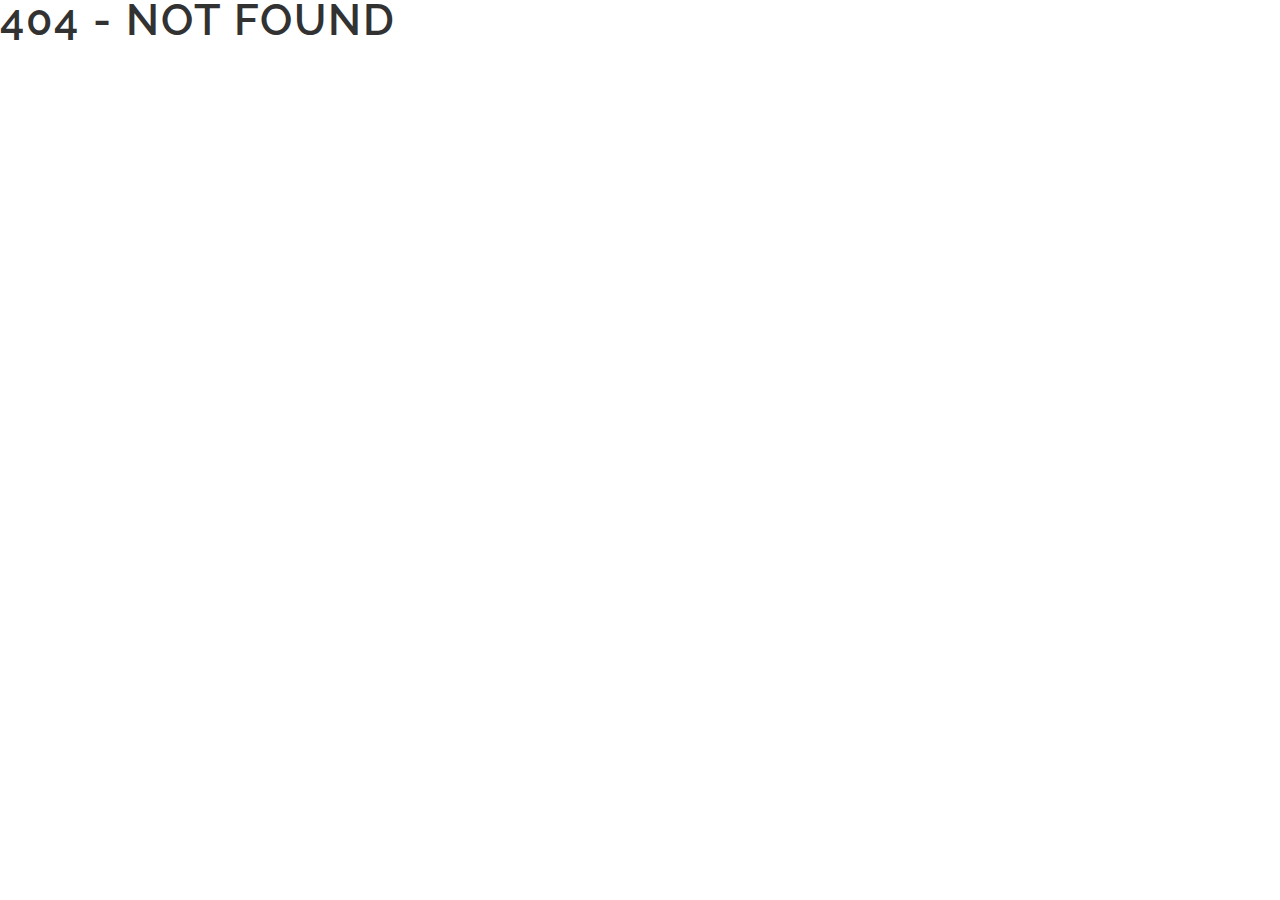
<file: posts/index.html>
<!DOCTYPE html>
<html data-html-server-rendered="true" lang="en" data-vue-tag="lang">
  <head>
    <title data-vue-tag="true">Blog - Iago Cavalcante</title><meta data-vue-tag="true" charset="utf-8"><meta data-vue-tag="true" name="generator" content="Gridsome v0.6.9"><meta data-vue-tag="true" data-key="viewport" name="viewport" content="width=device-width, initial-scale=1, viewport-fit=cover"><meta data-vue-tag="true" data-key="format-detection" name="format-detection" content="telephone=no"><link data-vue-tag="true" rel="icon" type="image/png" sizes="16x16" href="/assets/static/favicon.ce0531f.9bb7ffa.png"><link data-vue-tag="true" rel="icon" type="image/png" sizes="32x32" href="/assets/static/favicon.ac8d93a.9bb7ffa.png"><link data-vue-tag="true" rel="icon" type="image/png" sizes="96x96" href="/assets/static/favicon.b9532cc.9bb7ffa.png"><link data-vue-tag="true" rel="apple-touch-icon" type="image/png" sizes="76x76" href="/assets/static/favicon.f22e9f3.9bb7ffa.png"><link data-vue-tag="true" rel="apple-touch-icon" type="image/png" sizes="152x152" href="/assets/static/favicon.62d22cb.9bb7ffa.png"><link data-vue-tag="true" rel="apple-touch-icon" type="image/png" sizes="120x120" href="/assets/static/favicon.1539b60.9bb7ffa.png"><link data-vue-tag="true" rel="apple-touch-icon" type="image/png" sizes="167x167" href="/assets/static/favicon.dc0cdc5.9bb7ffa.png"><link data-vue-tag="true" rel="apple-touch-icon" type="image/png" sizes="180x180" href="/assets/static/favicon.7b22250.9bb7ffa.png"><noscript data-vue-tag="true" ><style>.g-image--loading{display:none;}</style></noscript><link rel="preload" href="/assets/css/0.styles.04c115ca.css" as="style"><link rel="preload" href="/assets/js/app.cc83a6a6.js" as="script"><link rel="preload" href="/assets/js/page--src--pages--posts-vue.af6abbff.js" as="script"><link rel="prefetch" href="/assets/js/7.0432aef8.js"><link rel="prefetch" href="/assets/js/page--node-modules--gridsome--app--pages--404-vue.6fcbf775.js"><link rel="prefetch" href="/assets/js/page--src--pages--index-vue.288dae63.js"><link rel="prefetch" href="/assets/js/page--src--templates--post-vue.0ad41db7.js"><link rel="prefetch" href="/assets/js/page--src--templates--tag-vue.2d6c3417.js"><link rel="stylesheet" href="/assets/css/0.styles.04c115ca.css">
  </head>
  <body data-vue-tag="">
    <div data-server-rendered="true" id="app" class="layout"><div class="wrapper"><header><nav id="nav" role="navigation" class="nav"><div class="nav__container"><ul role="menubar" class="nav__list"><li class="nav__item"><a href="/" class="nav__link active">Home</a></li><li class="nav__item"><a href="/posts" class="nav__link active--exact active">Blog</a></li></ul><a href="#" class="nav__burger"></a></div></nav></header></div><main><section class="ptb ptb-sm-80"><div class="container"><div class="row"><div class="col-md-8 offset-md-2 blog-post-hr"><div class="blog-post mb-30"><div class="post-media"><img alt="Cover image" src="/images/uploads/observer-pattern.jpeg" class="post-card__image g-image"></div><div class="post-header"><h4><a href="/padrao-observer-javascript">Padrão Observer - Javascript</a></h4></div><p class="post-entry">Neste artigo estaremos começando uma série de posts/estudos sobre padrões de projeto de software e como podemos usá-los com javascript. Esse será o primeiro artigo e nele falo brevemente sobre o padrão observer e tento mostrar na prática como funciona. Estaremos criando uma mini biblioteca que torna nossa aplicação reativa, bem similar ao que React ou Vue fazem.</p><div class="post-meta post-meta">
  Publicado em 20/09/2019.
  <strong>3 min de leitura.</strong></div><div class="post-tags post-tag pull-left"><a href="/tag/javascript" class="post-tags__link"><span>#</span> javascript
  </a><a href="/tag/js" class="post-tags__link"><span>#</span> js
  </a><a href="/tag/padr%C3%B5es-projeto" class="post-tags__link"><span>#</span> padrões-projeto
  </a><a href="/tag/design-patterns" class="post-tags__link"><span>#</span> design-patterns
  </a></div><a href="/padrao-observer-javascript" class="post-more-link pull-right">Leia mais<i class="fa fa-long-arrow-right right"></i></a></div></div></div></div></section></main></div>
    <script>window.__INITIAL_STATE__={"data":{"posts":{"edges":[{"node":{"id":"87847a934cb95c80960160ead84a6b2f","title":"Padrão Observer - Javascript","path":"\u002Fpadrao-observer-javascript","tags":[{"id":"javascript","title":"javascript","path":"\u002Ftag\u002Fjavascript"},{"id":"js","title":"js","path":"\u002Ftag\u002Fjs"},{"id":"padrões-projeto","title":"padrões-projeto","path":"\u002Ftag\u002Fpadr%C3%B5es-projeto"},{"id":"design-patterns","title":"design-patterns","path":"\u002Ftag\u002Fdesign-patterns"}],"date":"20\u002F09\u002F2019","timeToRead":3,"description":"Neste artigo estaremos começando uma série de posts\u002Festudos sobre padrões de projeto de software e como podemos usá-los com javascript. Esse será o primeiro artigo e nele falo brevemente sobre o padrão observer e tento mostrar na prática como funciona. Estaremos criando uma mini biblioteca que torna nossa aplicação reativa, bem similar ao que React ou Vue fazem.","coverImage":"\u002Fimages\u002Fuploads\u002Fobserver-pattern.jpeg"}}]}},"context":{}};(function(){var s;(s=document.currentScript||document.scripts[document.scripts.length-1]).parentNode.removeChild(s);}());</script><script src="/assets/js/app.cc83a6a6.js" defer></script><script src="/assets/js/page--src--pages--posts-vue.af6abbff.js" defer></script>
  </body>
</html>
</file>
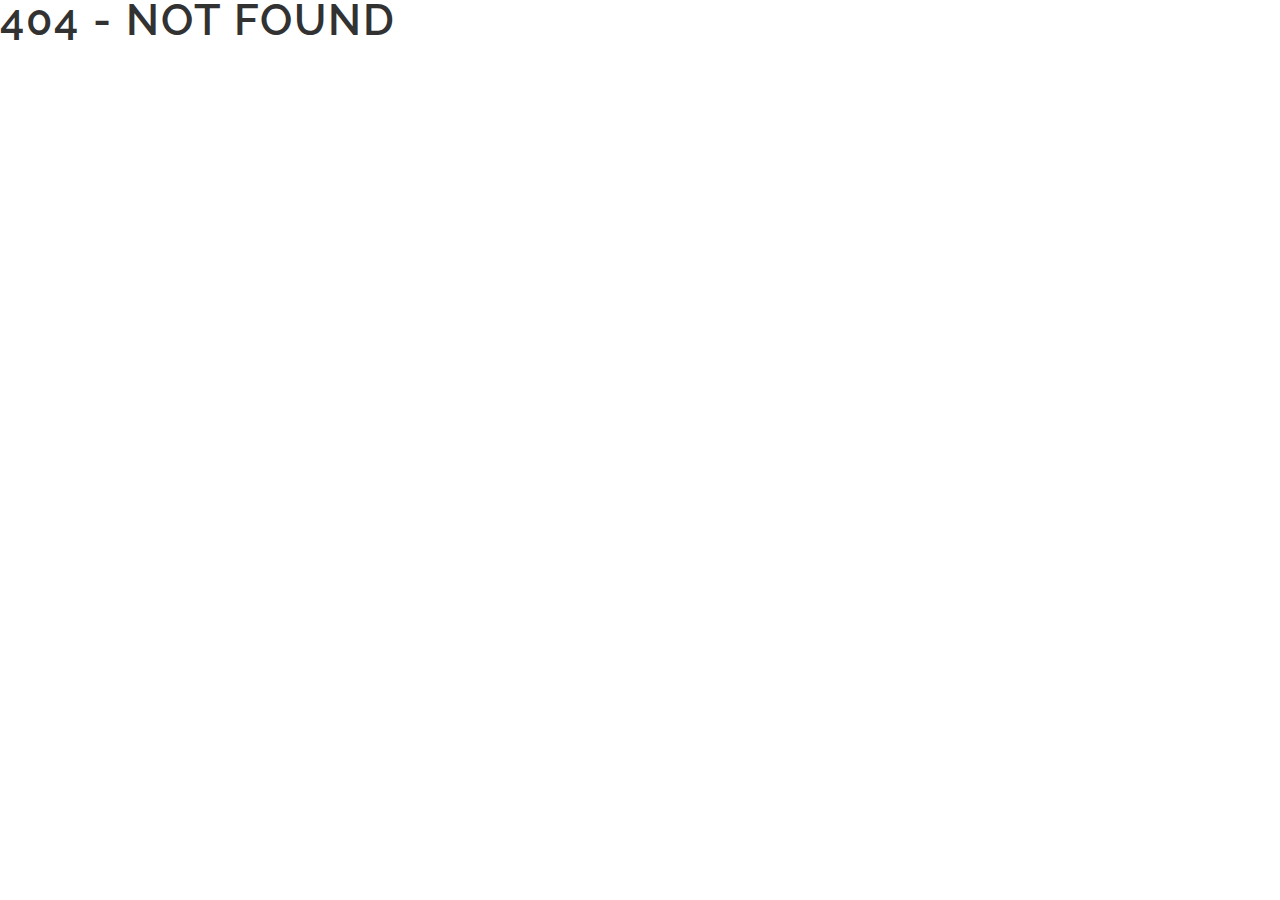
<file: tag/design-patterns/index.html>
<!DOCTYPE html>
<html data-html-server-rendered="true" lang="en" data-vue-tag="lang">
  <head>
    <title data-vue-tag="true">Tags - Iago Cavalcante</title><meta data-vue-tag="true" charset="utf-8"><meta data-vue-tag="true" name="generator" content="Gridsome v0.6.9"><meta data-vue-tag="true" data-key="viewport" name="viewport" content="width=device-width, initial-scale=1, viewport-fit=cover"><meta data-vue-tag="true" data-key="format-detection" name="format-detection" content="telephone=no"><link data-vue-tag="true" rel="icon" type="image/png" sizes="16x16" href="/assets/static/favicon.ce0531f.9bb7ffa.png"><link data-vue-tag="true" rel="icon" type="image/png" sizes="32x32" href="/assets/static/favicon.ac8d93a.9bb7ffa.png"><link data-vue-tag="true" rel="icon" type="image/png" sizes="96x96" href="/assets/static/favicon.b9532cc.9bb7ffa.png"><link data-vue-tag="true" rel="apple-touch-icon" type="image/png" sizes="76x76" href="/assets/static/favicon.f22e9f3.9bb7ffa.png"><link data-vue-tag="true" rel="apple-touch-icon" type="image/png" sizes="152x152" href="/assets/static/favicon.62d22cb.9bb7ffa.png"><link data-vue-tag="true" rel="apple-touch-icon" type="image/png" sizes="120x120" href="/assets/static/favicon.1539b60.9bb7ffa.png"><link data-vue-tag="true" rel="apple-touch-icon" type="image/png" sizes="167x167" href="/assets/static/favicon.dc0cdc5.9bb7ffa.png"><link data-vue-tag="true" rel="apple-touch-icon" type="image/png" sizes="180x180" href="/assets/static/favicon.7b22250.9bb7ffa.png"><noscript data-vue-tag="true" ><style>.g-image--loading{display:none;}</style></noscript><link rel="preload" href="/assets/css/0.styles.04c115ca.css" as="style"><link rel="preload" href="/assets/js/app.cc83a6a6.js" as="script"><link rel="preload" href="/assets/js/page--src--templates--tag-vue.2d6c3417.js" as="script"><link rel="prefetch" href="/assets/js/7.0432aef8.js"><link rel="prefetch" href="/assets/js/page--node-modules--gridsome--app--pages--404-vue.6fcbf775.js"><link rel="prefetch" href="/assets/js/page--src--pages--index-vue.288dae63.js"><link rel="prefetch" href="/assets/js/page--src--pages--posts-vue.af6abbff.js"><link rel="prefetch" href="/assets/js/page--src--templates--post-vue.0ad41db7.js"><link rel="stylesheet" href="/assets/css/0.styles.04c115ca.css">
  </head>
  <body data-vue-tag="">
    <div data-server-rendered="true" id="app" class="layout"><div class="wrapper"><header><nav id="nav" role="navigation" class="nav"><div class="nav__container"><ul role="menubar" class="nav__list"><li class="nav__item"><a href="/" class="nav__link active">Home</a></li><li class="nav__item"><a href="/posts" class="nav__link">Blog</a></li></ul><a href="#" class="nav__burger"></a></div></nav></header></div><main><section class="ptb ptb-sm-80"><h1 class="tag-title text-center space-bottom">
      # design-patterns
    </h1><div class="posts"><section class="ptb ptb-sm-80"><div class="container"><div class="row"><div post="[object Object]" class="col-md-8 offset-md-2 blog-post-hr"><div class="blog-post mb-30"><div class="post-media"><img alt="Cover image" src="/images/uploads/observer-pattern.jpeg" class="post-card__image g-image"></div><div class="post-header"><h4><a href="/padrao-observer-javascript">Padrão Observer - Javascript</a></h4></div><p class="post-entry">Neste artigo estaremos começando uma série de posts/estudos sobre padrões de projeto de software e como podemos usá-los com javascript. Esse será o primeiro artigo e nele falo brevemente sobre o padrão observer e tento mostrar na prática como funciona. Estaremos criando uma mini biblioteca que torna nossa aplicação reativa, bem similar ao que React ou Vue fazem.</p><AppPostMeta post="[object Object]" class="post-meta"></AppPostMeta><AppPostTags post="[object Object]" class="post-tags pull-left"></AppPostTags><a href="/padrao-observer-javascript" class="post-more-link pull-right">Leia mais<i class="fa fa-long-arrow-right right"></i></a></div></div></div></div></section></div></section></main></div>
    <script>window.__INITIAL_STATE__={"data":{"tag":{"title":"design-patterns","belongsTo":{"edges":[{"node":{"title":"Padrão Observer - Javascript","path":"\u002Fpadrao-observer-javascript","date":"20\u002F09\u002F2019","timeToRead":3,"description":"Neste artigo estaremos começando uma série de posts\u002Festudos sobre padrões de projeto de software e como podemos usá-los com javascript. Esse será o primeiro artigo e nele falo brevemente sobre o padrão observer e tento mostrar na prática como funciona. Estaremos criando uma mini biblioteca que torna nossa aplicação reativa, bem similar ao que React ou Vue fazem.","coverImage":"\u002Fimages\u002Fuploads\u002Fobserver-pattern.jpeg","content":"\u003Ch2 id=\"o-que-é-o-padrão-observer\"\u003E\u003Ca href=\"#o-que-%C3%A9-o-padr%C3%A3o-observer\" aria-hidden=\"true\"\u003E\u003Cspan class=\"icon icon-link\"\u003E\u003C\u002Fspan\u003E\u003C\u002Fa\u003EO que é o Padrão Observer\u003C\u002Fh2\u003E\n\u003Cblockquote\u003E\n\u003Cp\u003EÉ um padrão de design de software no qual um objeto (chamado de \u003Ccode class=\"language-text\"\u003ESubject\u003C\u002Fcode\u003E), mantém uma lista de seus dependentes (\u003Ccode class=\"language-text\"\u003EObservers\u003C\u002Fcode\u003E) e os notifica automaticamente sobre qualquer alteração de estado, geralmente invocando um de seus métodos.\u003C\u002Fp\u003E\n\u003C\u002Fblockquote\u003E\n\u003Cp\u003EEste padrão define um relacionamento um para muitos; Assim, quando um objeto (\u003Ccode class=\"language-text\"\u003Esubject\u003C\u002Fcode\u003E) é atualizado, ele notifica todos outros objetos (\u003Ccode class=\"language-text\"\u003Eobservers\u003C\u002Fcode\u003E) de que eles foram atualizados.\u003C\u002Fp\u003E\n\u003Cp\u003EQuando começamos a estudar padrões de projeto, é difícil imaginar quando podemos usar ou como podemos identificar se estão sendo usados e aonde estariam aplicados.\u003C\u002Fp\u003E\n\u003Cp\u003ESe pararmos pra pensar, ele é utilizado por muitas aplicações e frameworks na web. Alguns exemplos que me vieram à cabeça ao estudar o padrão recentemente foi o \"Framework Progressivo\" VueJs e a lib React. De fato, é assim que a reatividade funciona em alguns desses framework's.\u003C\u002Fp\u003E\n\u003Cp\u003EImagine que temos vários estados na nossa aplicação e queremos que os estados sejam atualizados quando algo importante acontece.\u003C\u002Fp\u003E\n\u003Ch2 id=\"analogia\"\u003E\u003Ca href=\"#analogia\" aria-hidden=\"true\"\u003E\u003Cspan class=\"icon icon-link\"\u003E\u003C\u002Fspan\u003E\u003C\u002Fa\u003EAnalogia\u003C\u002Fh2\u003E\n\u003Cp\u003EVamos analisar um exemplo da vida real, imagine como uma newsletter funciona:\u003C\u002Fp\u003E\n\u003Cul\u003E\n\u003Cli\u003ESeu blog preferido começa a publicar vários artigos na semana, logo você não irá querer perder as novidades.\u003C\u002Fli\u003E\n\u003Cli\u003EVocê então resolve assinar a newsletter, agora sempre será avisado quando algo novo for publicado, até o momento que você não quiser mais.\u003C\u002Fli\u003E\n\u003Cli\u003EEm um segundo momento você resolve que não é mais interessante receber aquilo, então você cancela a assinatura e o blog pára de enviar as novidades.\u003C\u002Fli\u003E\n\u003Cli\u003EEnquanto você cancela, podem ter várias outras pessoas assinando e cancelando a assinatura.\u003C\u002Fli\u003E\n\u003C\u002Ful\u003E\n\u003Cp\u003ENo padrão observer, o \u003Cem\u003EBlog\u003C\u002Fem\u003E seria o \u003Cem\u003ESubject\u003C\u002Fem\u003E e \u003Cem\u003Evocê\u003C\u002Fem\u003E seria o \u003Cem\u003EObserver\u003C\u002Fem\u003E.\u003C\u002Fp\u003E\n\u003Ch2 id=\"prática\"\u003E\u003Ca href=\"#pr%C3%A1tica\" aria-hidden=\"true\"\u003E\u003Cspan class=\"icon icon-link\"\u003E\u003C\u002Fspan\u003E\u003C\u002Fa\u003EPrática\u003C\u002Fh2\u003E\n\u003Cp\u003EPara implementar os padrões de projeto temos que ter em mente que a grande maioria deles tem um contrato a ser seguido. Ele pode ser representado em progração orientada a objetos como uma \u003Ccode class=\"language-text\"\u003Einterface\u003C\u002Fcode\u003E, como não temos esse recurso, iremos implementar classes que representam nossos contratos, onde outras classes podem extender delas.\u003C\u002Fp\u003E\n\u003Ch3 id=\"classe-subject\"\u003E\u003Ca href=\"#classe-subject\" aria-hidden=\"true\"\u003E\u003Cspan class=\"icon icon-link\"\u003E\u003C\u002Fspan\u003E\u003C\u002Fa\u003EClasse Subject\u003C\u002Fh3\u003E\n\u003Cp\u003ENós teremos a classe Subject que irá manter uma lista de Observers que precisam ser notificados quando ocorrer uma atualização e também terá outras responsabilidades como adicionar ou remover Observers.\u003C\u002Fp\u003E\n\u003Ch3 id=\"classe-observer\"\u003E\u003Ca href=\"#classe-observer\" aria-hidden=\"true\"\u003E\u003Cspan class=\"icon icon-link\"\u003E\u003C\u002Fspan\u003E\u003C\u002Fa\u003EClasse Observer\u003C\u002Fh3\u003E\n\u003Cp\u003EO objetivo da classe Observer é implementar um método update() que será chamado pelo método Subject notify(). Onde o update será responsável por renderizar o elemento novamente.\u003C\u002Fp\u003E\n\u003Ch4 id=\"mini-biblioteca\"\u003E\u003Ca href=\"#mini-biblioteca\" aria-hidden=\"true\"\u003E\u003Cspan class=\"icon icon-link\"\u003E\u003C\u002Fspan\u003E\u003C\u002Fa\u003EMini biblioteca\u003C\u002Fh4\u003E\n\u003Cp\u003EVamos ver como seria esse código na prática implementando uma mini lib de estados e renderização similar ao que o \u003Ccode class=\"language-text\"\u003EReact\u003C\u002Fcode\u003E faz. Nosso projetinho será o famoso \u003Cem\u003ETODO list\u003C\u002Fem\u003E.\u003C\u002Fp\u003E\n\u003Cp\u003ESubject: aqui teremos o contrato\u002Fmétodos que serão implementados ou herdados, ele é reponsável por notificar todos os observadores.\u003C\u002Fp\u003E\n\u003Cpre class=\"language-javascript\"\u003E\u003Ccode class=\"language-javascript\"\u003E\u003Cspan class=\"token keyword\"\u003Eclass\u003C\u002Fspan\u003E \u003Cspan class=\"token class-name\"\u003ESubject\u003C\u002Fspan\u003E \u003Cspan class=\"token punctuation\"\u003E{\u003C\u002Fspan\u003E\n  \u003Cspan class=\"token function\"\u003Econstructor\u003C\u002Fspan\u003E\u003Cspan class=\"token punctuation\"\u003E(\u003C\u002Fspan\u003E\u003Cspan class=\"token punctuation\"\u003E)\u003C\u002Fspan\u003E \u003Cspan class=\"token punctuation\"\u003E{\u003C\u002Fspan\u003E\n    \u003Cspan class=\"token keyword\"\u003Ethis\u003C\u002Fspan\u003E\u003Cspan class=\"token punctuation\"\u003E.\u003C\u002Fspan\u003Eobservers \u003Cspan class=\"token operator\"\u003E=\u003C\u002Fspan\u003E \u003Cspan class=\"token punctuation\"\u003E[\u003C\u002Fspan\u003E\u003Cspan class=\"token punctuation\"\u003E]\u003C\u002Fspan\u003E\n  \u003Cspan class=\"token punctuation\"\u003E}\u003C\u002Fspan\u003E\n\n  \u003Cspan class=\"token function\"\u003Esubscribe\u003C\u002Fspan\u003E\u003Cspan class=\"token punctuation\"\u003E(\u003C\u002Fspan\u003E\u003Cspan class=\"token parameter\"\u003Eobserver\u003C\u002Fspan\u003E\u003Cspan class=\"token punctuation\"\u003E)\u003C\u002Fspan\u003E \u003Cspan class=\"token punctuation\"\u003E{\u003C\u002Fspan\u003E\n    \u003Cspan class=\"token keyword\"\u003Ethis\u003C\u002Fspan\u003E\u003Cspan class=\"token punctuation\"\u003E.\u003C\u002Fspan\u003Eobservers\u003Cspan class=\"token punctuation\"\u003E.\u003C\u002Fspan\u003E\u003Cspan class=\"token function\"\u003Epush\u003C\u002Fspan\u003E\u003Cspan class=\"token punctuation\"\u003E(\u003C\u002Fspan\u003Eobserver\u003Cspan class=\"token punctuation\"\u003E)\u003C\u002Fspan\u003E\u003Cspan class=\"token punctuation\"\u003E;\u003C\u002Fspan\u003E\n  \u003Cspan class=\"token punctuation\"\u003E}\u003C\u002Fspan\u003E\n\n  \u003Cspan class=\"token function\"\u003Eunsubscribe\u003C\u002Fspan\u003E\u003Cspan class=\"token punctuation\"\u003E(\u003C\u002Fspan\u003E\u003Cspan class=\"token parameter\"\u003Eobserver\u003C\u002Fspan\u003E\u003Cspan class=\"token punctuation\"\u003E)\u003C\u002Fspan\u003E \u003Cspan class=\"token punctuation\"\u003E{\u003C\u002Fspan\u003E\n    \u003Cspan class=\"token keyword\"\u003Ethis\u003C\u002Fspan\u003E\u003Cspan class=\"token punctuation\"\u003E.\u003C\u002Fspan\u003Eobservers \u003Cspan class=\"token operator\"\u003E=\u003C\u002Fspan\u003E \u003Cspan class=\"token keyword\"\u003Ethis\u003C\u002Fspan\u003E\u003Cspan class=\"token punctuation\"\u003E.\u003C\u002Fspan\u003Eobservers\u003Cspan class=\"token punctuation\"\u003E.\u003C\u002Fspan\u003E\u003Cspan class=\"token function\"\u003Efilter\u003C\u002Fspan\u003E\u003Cspan class=\"token punctuation\"\u003E(\u003C\u002Fspan\u003E\u003Cspan class=\"token parameter\"\u003Esubscriber\u003C\u002Fspan\u003E \u003Cspan class=\"token operator\"\u003E=\u003E\u003C\u002Fspan\u003E subscriber \u003Cspan class=\"token operator\"\u003E!==\u003C\u002Fspan\u003E observer\u003Cspan class=\"token punctuation\"\u003E)\u003C\u002Fspan\u003E\u003Cspan class=\"token punctuation\"\u003E;\u003C\u002Fspan\u003E\n  \u003Cspan class=\"token punctuation\"\u003E}\u003C\u002Fspan\u003E\n  \u003Cspan class=\"token function\"\u003Enotify\u003C\u002Fspan\u003E\u003Cspan class=\"token punctuation\"\u003E(\u003C\u002Fspan\u003E\u003Cspan class=\"token parameter\"\u003Edata\u003C\u002Fspan\u003E\u003Cspan class=\"token punctuation\"\u003E)\u003C\u002Fspan\u003E \u003Cspan class=\"token punctuation\"\u003E{\u003C\u002Fspan\u003E\n    \u003Cspan class=\"token keyword\"\u003Eif\u003C\u002Fspan\u003E \u003Cspan class=\"token punctuation\"\u003E(\u003C\u002Fspan\u003E\u003Cspan class=\"token keyword\"\u003Ethis\u003C\u002Fspan\u003E\u003Cspan class=\"token punctuation\"\u003E.\u003C\u002Fspan\u003Eobservers\u003Cspan class=\"token punctuation\"\u003E.\u003C\u002Fspan\u003Elength \u003Cspan class=\"token operator\"\u003E\u003E\u003C\u002Fspan\u003E \u003Cspan class=\"token number\"\u003E0\u003C\u002Fspan\u003E\u003Cspan class=\"token punctuation\"\u003E)\u003C\u002Fspan\u003E \u003Cspan class=\"token punctuation\"\u003E{\u003C\u002Fspan\u003E\n      \u003Cspan class=\"token keyword\"\u003Ethis\u003C\u002Fspan\u003E\u003Cspan class=\"token punctuation\"\u003E.\u003C\u002Fspan\u003Eobservers\u003Cspan class=\"token punctuation\"\u003E.\u003C\u002Fspan\u003E\u003Cspan class=\"token function\"\u003EforEach\u003C\u002Fspan\u003E\u003Cspan class=\"token punctuation\"\u003E(\u003C\u002Fspan\u003E\u003Cspan class=\"token parameter\"\u003Eobserver\u003C\u002Fspan\u003E \u003Cspan class=\"token operator\"\u003E=\u003E\u003C\u002Fspan\u003E observer\u003Cspan class=\"token punctuation\"\u003E.\u003C\u002Fspan\u003E\u003Cspan class=\"token function\"\u003Eupdate\u003C\u002Fspan\u003E\u003Cspan class=\"token punctuation\"\u003E(\u003C\u002Fspan\u003Edata\u003Cspan class=\"token punctuation\"\u003E)\u003C\u002Fspan\u003E\u003Cspan class=\"token punctuation\"\u003E)\u003C\u002Fspan\u003E\n    \u003Cspan class=\"token punctuation\"\u003E}\u003C\u002Fspan\u003E\n  \u003Cspan class=\"token punctuation\"\u003E}\u003C\u002Fspan\u003E\n\u003Cspan class=\"token punctuation\"\u003E}\u003C\u002Fspan\u003E\n\n\u003Cspan class=\"token keyword\"\u003Eexport\u003C\u002Fspan\u003E \u003Cspan class=\"token keyword\"\u003Edefault\u003C\u002Fspan\u003E Subject\u003C\u002Fcode\u003E\u003C\u002Fpre\u003E\n\u003Cp\u003EObserver: aqui vemos o contrato do obersevador, onde ele tem um método para atualização dos seus objetos.\u003C\u002Fp\u003E\n\u003Cpre class=\"language-javascript\"\u003E\u003Ccode class=\"language-javascript\"\u003E\u003Cspan class=\"token keyword\"\u003Eclass\u003C\u002Fspan\u003E \u003Cspan class=\"token class-name\"\u003EObserver\u003C\u002Fspan\u003E \u003Cspan class=\"token punctuation\"\u003E{\u003C\u002Fspan\u003E\n  \u003Cspan class=\"token function\"\u003Eupdate\u003C\u002Fspan\u003E\u003Cspan class=\"token punctuation\"\u003E(\u003C\u002Fspan\u003E\u003Cspan class=\"token punctuation\"\u003E)\u003C\u002Fspan\u003E \u003Cspan class=\"token punctuation\"\u003E{\u003C\u002Fspan\u003E\u003Cspan class=\"token punctuation\"\u003E}\u003C\u002Fspan\u003E\n\u003Cspan class=\"token punctuation\"\u003E}\u003C\u002Fspan\u003E\n\n\u003Cspan class=\"token keyword\"\u003Eexport\u003C\u002Fspan\u003E \u003Cspan class=\"token keyword\"\u003Edefault\u003C\u002Fspan\u003E Observer\u003C\u002Fcode\u003E\u003C\u002Fpre\u003E\n\u003Cp\u003EStore: responsável por manter o estado da nossa aplicação, ele assina o contrato\u002Fherda de Subject, nele temos como recuperar um estado usando método \u003Ccode class=\"language-text\"\u003Eget()\u003C\u002Fcode\u003E e temos como atualizar usando método \u003Ccode class=\"language-text\"\u003Eupdate()\u003C\u002Fcode\u003E onde dentro dele é executado o método \u003Ccode class=\"language-text\"\u003Enotify()\u003C\u002Fcode\u003E, responsável por atualizar a aplicação passando o estado.\u003C\u002Fp\u003E\n\u003Cpre class=\"language-javascript\"\u003E\u003Ccode class=\"language-javascript\"\u003E\u003Cspan class=\"token keyword\"\u003Eimport\u003C\u002Fspan\u003E Subject \u003Cspan class=\"token keyword\"\u003Efrom\u003C\u002Fspan\u003E \u003Cspan class=\"token string\"\u003E'.\u002FSubject'\u003C\u002Fspan\u003E\n\n\u003Cspan class=\"token keyword\"\u003Eclass\u003C\u002Fspan\u003E \u003Cspan class=\"token class-name\"\u003EStore\u003C\u002Fspan\u003E \u003Cspan class=\"token keyword\"\u003Eextends\u003C\u002Fspan\u003E \u003Cspan class=\"token class-name\"\u003ESubject\u003C\u002Fspan\u003E \u003Cspan class=\"token punctuation\"\u003E{\u003C\u002Fspan\u003E\n  \u003Cspan class=\"token function\"\u003Econstructor\u003C\u002Fspan\u003E\u003Cspan class=\"token punctuation\"\u003E(\u003C\u002Fspan\u003E\u003Cspan class=\"token punctuation\"\u003E)\u003C\u002Fspan\u003E \u003Cspan class=\"token punctuation\"\u003E{\u003C\u002Fspan\u003E\n    \u003Cspan class=\"token keyword\"\u003Esuper\u003C\u002Fspan\u003E\u003Cspan class=\"token punctuation\"\u003E(\u003C\u002Fspan\u003E\u003Cspan class=\"token punctuation\"\u003E)\u003C\u002Fspan\u003E\n    \u003Cspan class=\"token keyword\"\u003Ethis\u003C\u002Fspan\u003E\u003Cspan class=\"token punctuation\"\u003E.\u003C\u002Fspan\u003Estore \u003Cspan class=\"token operator\"\u003E=\u003C\u002Fspan\u003E \u003Cspan class=\"token punctuation\"\u003E{\u003C\u002Fspan\u003E\u003Cspan class=\"token punctuation\"\u003E}\u003C\u002Fspan\u003E\n  \u003Cspan class=\"token punctuation\"\u003E}\u003C\u002Fspan\u003E\n  \n  \u003Cspan class=\"token function\"\u003Eupdate\u003C\u002Fspan\u003E\u003Cspan class=\"token punctuation\"\u003E(\u003C\u002Fspan\u003E\u003Cspan class=\"token parameter\"\u003Edata \u003Cspan class=\"token operator\"\u003E=\u003C\u002Fspan\u003E \u003Cspan class=\"token punctuation\"\u003E{\u003C\u002Fspan\u003E\u003Cspan class=\"token punctuation\"\u003E}\u003C\u002Fspan\u003E\u003C\u002Fspan\u003E\u003Cspan class=\"token punctuation\"\u003E)\u003C\u002Fspan\u003E \u003Cspan class=\"token punctuation\"\u003E{\u003C\u002Fspan\u003E\n    \u003Cspan class=\"token keyword\"\u003Ethis\u003C\u002Fspan\u003E\u003Cspan class=\"token punctuation\"\u003E.\u003C\u002Fspan\u003Estore \u003Cspan class=\"token operator\"\u003E=\u003C\u002Fspan\u003E Object\u003Cspan class=\"token punctuation\"\u003E.\u003C\u002Fspan\u003E\u003Cspan class=\"token function\"\u003Eassign\u003C\u002Fspan\u003E\u003Cspan class=\"token punctuation\"\u003E(\u003C\u002Fspan\u003E\u003Cspan class=\"token keyword\"\u003Ethis\u003C\u002Fspan\u003E\u003Cspan class=\"token punctuation\"\u003E.\u003C\u002Fspan\u003Estore\u003Cspan class=\"token punctuation\"\u003E,\u003C\u002Fspan\u003E data\u003Cspan class=\"token punctuation\"\u003E)\u003C\u002Fspan\u003E\n    \u003Cspan class=\"token keyword\"\u003Ethis\u003C\u002Fspan\u003E\u003Cspan class=\"token punctuation\"\u003E.\u003C\u002Fspan\u003E\u003Cspan class=\"token function\"\u003Enotify\u003C\u002Fspan\u003E\u003Cspan class=\"token punctuation\"\u003E(\u003C\u002Fspan\u003E\u003Cspan class=\"token keyword\"\u003Ethis\u003C\u002Fspan\u003E\u003Cspan class=\"token punctuation\"\u003E.\u003C\u002Fspan\u003Estore\u003Cspan class=\"token punctuation\"\u003E)\u003C\u002Fspan\u003E\n  \u003Cspan class=\"token punctuation\"\u003E}\u003C\u002Fspan\u003E\n  \n  \u003Cspan class=\"token keyword\"\u003Eget\u003C\u002Fspan\u003E\u003Cspan class=\"token punctuation\"\u003E(\u003C\u002Fspan\u003E\u003Cspan class=\"token punctuation\"\u003E)\u003C\u002Fspan\u003E \u003Cspan class=\"token punctuation\"\u003E{\u003C\u002Fspan\u003E\n    \u003Cspan class=\"token keyword\"\u003Ereturn\u003C\u002Fspan\u003E \u003Cspan class=\"token keyword\"\u003Ethis\u003C\u002Fspan\u003E\u003Cspan class=\"token punctuation\"\u003E.\u003C\u002Fspan\u003Estore\n  \u003Cspan class=\"token punctuation\"\u003E}\u003C\u002Fspan\u003E\n\u003Cspan class=\"token punctuation\"\u003E}\u003C\u002Fspan\u003E\n\n\u003Cspan class=\"token keyword\"\u003Eexport\u003C\u002Fspan\u003E \u003Cspan class=\"token keyword\"\u003Edefault\u003C\u002Fspan\u003E Store\u003C\u002Fcode\u003E\u003C\u002Fpre\u003E\n\u003Cp\u003EO Exemplo completo estará no \u003Ca href=\"https:\u002F\u002Fgithub.com\u002Fiagocavalcante\u002Fdesign-pattern-js\u002Ftree\u002Fmaster\u002Fobserver-pattern\" target=\"_blank\" rel=\"nofollow noopener noreferrer\"\u003Elink\u003C\u002Fa\u003E.\u003C\u002Fp\u003E\n\u003Ch4 id=\"referências-usadas-para-elaboração-do-artigo\"\u003E\u003Ca href=\"#refer%C3%AAncias-usadas-para-elabora%C3%A7%C3%A3o-do-artigo\" aria-hidden=\"true\"\u003E\u003Cspan class=\"icon icon-link\"\u003E\u003C\u002Fspan\u003E\u003C\u002Fa\u003EReferências usadas para elaboração do artigo\u003C\u002Fh4\u003E\n\u003Cul\u003E\n\u003Cli\u003E\u003Ca href=\"https:\u002F\u002Fwww.amazon.com.br\u002FCabe%C3%A7a-Padr%C3%B5es-Projetos-Eric-Freeman\u002Fdp\u002F8576081741\" target=\"_blank\" rel=\"nofollow noopener noreferrer\"\u003EUse a Cabeça ! Padrões de Projetos (design Patterns) - 2ª Edição\u003C\u002Fa\u003E\u003C\u002Fli\u003E\n\u003Cli\u003E\u003Ca href=\"https:\u002F\u002Fwebdevstudios.com\u002F2019\u002F02\u002F19\u002Fobservable-pattern-in-javascript\u002F\" target=\"_blank\" rel=\"nofollow noopener noreferrer\"\u003EHow to Use the Observable Pattern in JavaScript\u003C\u002Fa\u003E \u003C\u002Fli\u003E\n\u003Cli\u003E\u003Ca href=\"https:\u002F\u002Fpawelgrzybek.com\u002Fthe-observer-pattern-in-javascript-explained\u002F\" target=\"_blank\" rel=\"nofollow noopener noreferrer\"\u003EThe Observer Pattern in JavaScript explained\u003C\u002Fa\u003E\u003C\u002Fli\u003E\n\u003Cli\u003E\u003Ca href=\"https:\u002F\u002Fwww.sitepoint.com\u002Fjavascript-design-patterns-observer-pattern\u002F\" target=\"_blank\" rel=\"nofollow noopener noreferrer\"\u003EJavaScript Design Patterns: The Observer Pattern\u003C\u002Fa\u003E\u003C\u002Fli\u003E\n\u003Cli\u003E\u003Ca href=\"https:\u002F\u002Fdev.to\u002Ferikwhiting88\u002Fobserver-design-pattern-tutorial-in-javascript-fun-with-a-language-api-21o3\" target=\"_blank\" rel=\"nofollow noopener noreferrer\"\u003EObserver Design Pattern tutorial in JavaScript + Fun With a Language API\u003C\u002Fa\u003E\u003C\u002Fli\u003E\n\u003C\u002Ful\u003E\n"}}]}}},"context":{}};(function(){var s;(s=document.currentScript||document.scripts[document.scripts.length-1]).parentNode.removeChild(s);}());</script><script src="/assets/js/app.cc83a6a6.js" defer></script><script src="/assets/js/page--src--templates--tag-vue.2d6c3417.js" defer></script>
  </body>
</html>
</file>
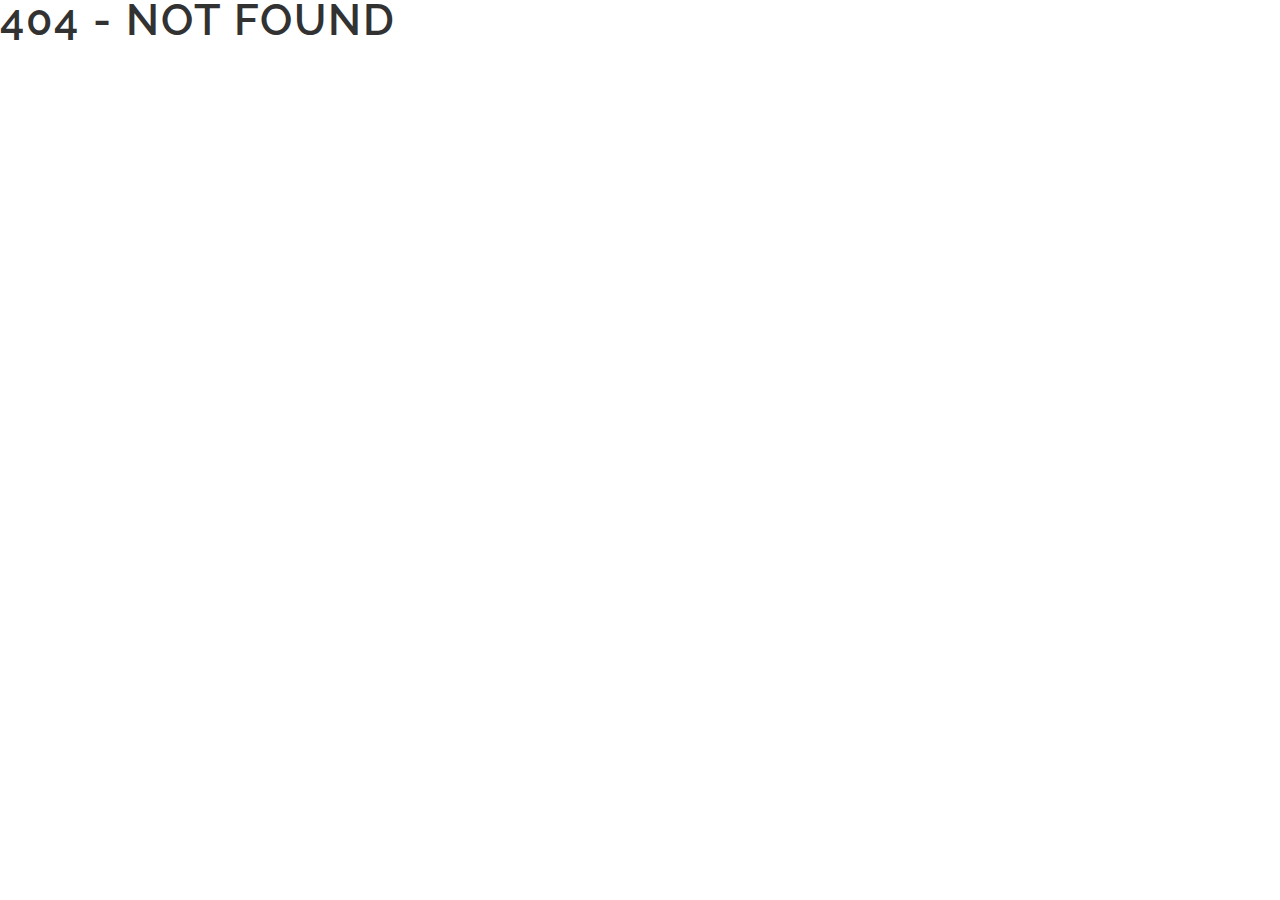
<file: tag/javascript/index.html>
<!DOCTYPE html>
<html data-html-server-rendered="true" lang="en" data-vue-tag="lang">
  <head>
    <title data-vue-tag="true">Tags - Iago Cavalcante</title><meta data-vue-tag="true" charset="utf-8"><meta data-vue-tag="true" name="generator" content="Gridsome v0.6.9"><meta data-vue-tag="true" data-key="viewport" name="viewport" content="width=device-width, initial-scale=1, viewport-fit=cover"><meta data-vue-tag="true" data-key="format-detection" name="format-detection" content="telephone=no"><link data-vue-tag="true" rel="icon" type="image/png" sizes="16x16" href="/assets/static/favicon.ce0531f.9bb7ffa.png"><link data-vue-tag="true" rel="icon" type="image/png" sizes="32x32" href="/assets/static/favicon.ac8d93a.9bb7ffa.png"><link data-vue-tag="true" rel="icon" type="image/png" sizes="96x96" href="/assets/static/favicon.b9532cc.9bb7ffa.png"><link data-vue-tag="true" rel="apple-touch-icon" type="image/png" sizes="76x76" href="/assets/static/favicon.f22e9f3.9bb7ffa.png"><link data-vue-tag="true" rel="apple-touch-icon" type="image/png" sizes="152x152" href="/assets/static/favicon.62d22cb.9bb7ffa.png"><link data-vue-tag="true" rel="apple-touch-icon" type="image/png" sizes="120x120" href="/assets/static/favicon.1539b60.9bb7ffa.png"><link data-vue-tag="true" rel="apple-touch-icon" type="image/png" sizes="167x167" href="/assets/static/favicon.dc0cdc5.9bb7ffa.png"><link data-vue-tag="true" rel="apple-touch-icon" type="image/png" sizes="180x180" href="/assets/static/favicon.7b22250.9bb7ffa.png"><noscript data-vue-tag="true" ><style>.g-image--loading{display:none;}</style></noscript><link rel="preload" href="/assets/css/0.styles.04c115ca.css" as="style"><link rel="preload" href="/assets/js/app.cc83a6a6.js" as="script"><link rel="preload" href="/assets/js/page--src--templates--tag-vue.2d6c3417.js" as="script"><link rel="prefetch" href="/assets/js/7.0432aef8.js"><link rel="prefetch" href="/assets/js/page--node-modules--gridsome--app--pages--404-vue.6fcbf775.js"><link rel="prefetch" href="/assets/js/page--src--pages--index-vue.288dae63.js"><link rel="prefetch" href="/assets/js/page--src--pages--posts-vue.af6abbff.js"><link rel="prefetch" href="/assets/js/page--src--templates--post-vue.0ad41db7.js"><link rel="stylesheet" href="/assets/css/0.styles.04c115ca.css">
  </head>
  <body data-vue-tag="">
    <div data-server-rendered="true" id="app" class="layout"><div class="wrapper"><header><nav id="nav" role="navigation" class="nav"><div class="nav__container"><ul role="menubar" class="nav__list"><li class="nav__item"><a href="/" class="nav__link active">Home</a></li><li class="nav__item"><a href="/posts" class="nav__link">Blog</a></li></ul><a href="#" class="nav__burger"></a></div></nav></header></div><main><section class="ptb ptb-sm-80"><h1 class="tag-title text-center space-bottom">
      # javascript
    </h1><div class="posts"><section class="ptb ptb-sm-80"><div class="container"><div class="row"><div post="[object Object]" class="col-md-8 offset-md-2 blog-post-hr"><div class="blog-post mb-30"><div class="post-media"><img alt="Cover image" src="/images/uploads/observer-pattern.jpeg" class="post-card__image g-image"></div><div class="post-header"><h4><a href="/padrao-observer-javascript">Padrão Observer - Javascript</a></h4></div><p class="post-entry">Neste artigo estaremos começando uma série de posts/estudos sobre padrões de projeto de software e como podemos usá-los com javascript. Esse será o primeiro artigo e nele falo brevemente sobre o padrão observer e tento mostrar na prática como funciona. Estaremos criando uma mini biblioteca que torna nossa aplicação reativa, bem similar ao que React ou Vue fazem.</p><AppPostMeta post="[object Object]" class="post-meta"></AppPostMeta><AppPostTags post="[object Object]" class="post-tags pull-left"></AppPostTags><a href="/padrao-observer-javascript" class="post-more-link pull-right">Leia mais<i class="fa fa-long-arrow-right right"></i></a></div></div></div></div></section></div></section></main></div>
    <script>window.__INITIAL_STATE__={"data":{"tag":{"title":"javascript","belongsTo":{"edges":[{"node":{"title":"Padrão Observer - Javascript","path":"\u002Fpadrao-observer-javascript","date":"20\u002F09\u002F2019","timeToRead":3,"description":"Neste artigo estaremos começando uma série de posts\u002Festudos sobre padrões de projeto de software e como podemos usá-los com javascript. Esse será o primeiro artigo e nele falo brevemente sobre o padrão observer e tento mostrar na prática como funciona. Estaremos criando uma mini biblioteca que torna nossa aplicação reativa, bem similar ao que React ou Vue fazem.","coverImage":"\u002Fimages\u002Fuploads\u002Fobserver-pattern.jpeg","content":"\u003Ch2 id=\"o-que-é-o-padrão-observer\"\u003E\u003Ca href=\"#o-que-%C3%A9-o-padr%C3%A3o-observer\" aria-hidden=\"true\"\u003E\u003Cspan class=\"icon icon-link\"\u003E\u003C\u002Fspan\u003E\u003C\u002Fa\u003EO que é o Padrão Observer\u003C\u002Fh2\u003E\n\u003Cblockquote\u003E\n\u003Cp\u003EÉ um padrão de design de software no qual um objeto (chamado de \u003Ccode class=\"language-text\"\u003ESubject\u003C\u002Fcode\u003E), mantém uma lista de seus dependentes (\u003Ccode class=\"language-text\"\u003EObservers\u003C\u002Fcode\u003E) e os notifica automaticamente sobre qualquer alteração de estado, geralmente invocando um de seus métodos.\u003C\u002Fp\u003E\n\u003C\u002Fblockquote\u003E\n\u003Cp\u003EEste padrão define um relacionamento um para muitos; Assim, quando um objeto (\u003Ccode class=\"language-text\"\u003Esubject\u003C\u002Fcode\u003E) é atualizado, ele notifica todos outros objetos (\u003Ccode class=\"language-text\"\u003Eobservers\u003C\u002Fcode\u003E) de que eles foram atualizados.\u003C\u002Fp\u003E\n\u003Cp\u003EQuando começamos a estudar padrões de projeto, é difícil imaginar quando podemos usar ou como podemos identificar se estão sendo usados e aonde estariam aplicados.\u003C\u002Fp\u003E\n\u003Cp\u003ESe pararmos pra pensar, ele é utilizado por muitas aplicações e frameworks na web. Alguns exemplos que me vieram à cabeça ao estudar o padrão recentemente foi o \"Framework Progressivo\" VueJs e a lib React. De fato, é assim que a reatividade funciona em alguns desses framework's.\u003C\u002Fp\u003E\n\u003Cp\u003EImagine que temos vários estados na nossa aplicação e queremos que os estados sejam atualizados quando algo importante acontece.\u003C\u002Fp\u003E\n\u003Ch2 id=\"analogia\"\u003E\u003Ca href=\"#analogia\" aria-hidden=\"true\"\u003E\u003Cspan class=\"icon icon-link\"\u003E\u003C\u002Fspan\u003E\u003C\u002Fa\u003EAnalogia\u003C\u002Fh2\u003E\n\u003Cp\u003EVamos analisar um exemplo da vida real, imagine como uma newsletter funciona:\u003C\u002Fp\u003E\n\u003Cul\u003E\n\u003Cli\u003ESeu blog preferido começa a publicar vários artigos na semana, logo você não irá querer perder as novidades.\u003C\u002Fli\u003E\n\u003Cli\u003EVocê então resolve assinar a newsletter, agora sempre será avisado quando algo novo for publicado, até o momento que você não quiser mais.\u003C\u002Fli\u003E\n\u003Cli\u003EEm um segundo momento você resolve que não é mais interessante receber aquilo, então você cancela a assinatura e o blog pára de enviar as novidades.\u003C\u002Fli\u003E\n\u003Cli\u003EEnquanto você cancela, podem ter várias outras pessoas assinando e cancelando a assinatura.\u003C\u002Fli\u003E\n\u003C\u002Ful\u003E\n\u003Cp\u003ENo padrão observer, o \u003Cem\u003EBlog\u003C\u002Fem\u003E seria o \u003Cem\u003ESubject\u003C\u002Fem\u003E e \u003Cem\u003Evocê\u003C\u002Fem\u003E seria o \u003Cem\u003EObserver\u003C\u002Fem\u003E.\u003C\u002Fp\u003E\n\u003Ch2 id=\"prática\"\u003E\u003Ca href=\"#pr%C3%A1tica\" aria-hidden=\"true\"\u003E\u003Cspan class=\"icon icon-link\"\u003E\u003C\u002Fspan\u003E\u003C\u002Fa\u003EPrática\u003C\u002Fh2\u003E\n\u003Cp\u003EPara implementar os padrões de projeto temos que ter em mente que a grande maioria deles tem um contrato a ser seguido. Ele pode ser representado em progração orientada a objetos como uma \u003Ccode class=\"language-text\"\u003Einterface\u003C\u002Fcode\u003E, como não temos esse recurso, iremos implementar classes que representam nossos contratos, onde outras classes podem extender delas.\u003C\u002Fp\u003E\n\u003Ch3 id=\"classe-subject\"\u003E\u003Ca href=\"#classe-subject\" aria-hidden=\"true\"\u003E\u003Cspan class=\"icon icon-link\"\u003E\u003C\u002Fspan\u003E\u003C\u002Fa\u003EClasse Subject\u003C\u002Fh3\u003E\n\u003Cp\u003ENós teremos a classe Subject que irá manter uma lista de Observers que precisam ser notificados quando ocorrer uma atualização e também terá outras responsabilidades como adicionar ou remover Observers.\u003C\u002Fp\u003E\n\u003Ch3 id=\"classe-observer\"\u003E\u003Ca href=\"#classe-observer\" aria-hidden=\"true\"\u003E\u003Cspan class=\"icon icon-link\"\u003E\u003C\u002Fspan\u003E\u003C\u002Fa\u003EClasse Observer\u003C\u002Fh3\u003E\n\u003Cp\u003EO objetivo da classe Observer é implementar um método update() que será chamado pelo método Subject notify(). Onde o update será responsável por renderizar o elemento novamente.\u003C\u002Fp\u003E\n\u003Ch4 id=\"mini-biblioteca\"\u003E\u003Ca href=\"#mini-biblioteca\" aria-hidden=\"true\"\u003E\u003Cspan class=\"icon icon-link\"\u003E\u003C\u002Fspan\u003E\u003C\u002Fa\u003EMini biblioteca\u003C\u002Fh4\u003E\n\u003Cp\u003EVamos ver como seria esse código na prática implementando uma mini lib de estados e renderização similar ao que o \u003Ccode class=\"language-text\"\u003EReact\u003C\u002Fcode\u003E faz. Nosso projetinho será o famoso \u003Cem\u003ETODO list\u003C\u002Fem\u003E.\u003C\u002Fp\u003E\n\u003Cp\u003ESubject: aqui teremos o contrato\u002Fmétodos que serão implementados ou herdados, ele é reponsável por notificar todos os observadores.\u003C\u002Fp\u003E\n\u003Cpre class=\"language-javascript\"\u003E\u003Ccode class=\"language-javascript\"\u003E\u003Cspan class=\"token keyword\"\u003Eclass\u003C\u002Fspan\u003E \u003Cspan class=\"token class-name\"\u003ESubject\u003C\u002Fspan\u003E \u003Cspan class=\"token punctuation\"\u003E{\u003C\u002Fspan\u003E\n  \u003Cspan class=\"token function\"\u003Econstructor\u003C\u002Fspan\u003E\u003Cspan class=\"token punctuation\"\u003E(\u003C\u002Fspan\u003E\u003Cspan class=\"token punctuation\"\u003E)\u003C\u002Fspan\u003E \u003Cspan class=\"token punctuation\"\u003E{\u003C\u002Fspan\u003E\n    \u003Cspan class=\"token keyword\"\u003Ethis\u003C\u002Fspan\u003E\u003Cspan class=\"token punctuation\"\u003E.\u003C\u002Fspan\u003Eobservers \u003Cspan class=\"token operator\"\u003E=\u003C\u002Fspan\u003E \u003Cspan class=\"token punctuation\"\u003E[\u003C\u002Fspan\u003E\u003Cspan class=\"token punctuation\"\u003E]\u003C\u002Fspan\u003E\n  \u003Cspan class=\"token punctuation\"\u003E}\u003C\u002Fspan\u003E\n\n  \u003Cspan class=\"token function\"\u003Esubscribe\u003C\u002Fspan\u003E\u003Cspan class=\"token punctuation\"\u003E(\u003C\u002Fspan\u003E\u003Cspan class=\"token parameter\"\u003Eobserver\u003C\u002Fspan\u003E\u003Cspan class=\"token punctuation\"\u003E)\u003C\u002Fspan\u003E \u003Cspan class=\"token punctuation\"\u003E{\u003C\u002Fspan\u003E\n    \u003Cspan class=\"token keyword\"\u003Ethis\u003C\u002Fspan\u003E\u003Cspan class=\"token punctuation\"\u003E.\u003C\u002Fspan\u003Eobservers\u003Cspan class=\"token punctuation\"\u003E.\u003C\u002Fspan\u003E\u003Cspan class=\"token function\"\u003Epush\u003C\u002Fspan\u003E\u003Cspan class=\"token punctuation\"\u003E(\u003C\u002Fspan\u003Eobserver\u003Cspan class=\"token punctuation\"\u003E)\u003C\u002Fspan\u003E\u003Cspan class=\"token punctuation\"\u003E;\u003C\u002Fspan\u003E\n  \u003Cspan class=\"token punctuation\"\u003E}\u003C\u002Fspan\u003E\n\n  \u003Cspan class=\"token function\"\u003Eunsubscribe\u003C\u002Fspan\u003E\u003Cspan class=\"token punctuation\"\u003E(\u003C\u002Fspan\u003E\u003Cspan class=\"token parameter\"\u003Eobserver\u003C\u002Fspan\u003E\u003Cspan class=\"token punctuation\"\u003E)\u003C\u002Fspan\u003E \u003Cspan class=\"token punctuation\"\u003E{\u003C\u002Fspan\u003E\n    \u003Cspan class=\"token keyword\"\u003Ethis\u003C\u002Fspan\u003E\u003Cspan class=\"token punctuation\"\u003E.\u003C\u002Fspan\u003Eobservers \u003Cspan class=\"token operator\"\u003E=\u003C\u002Fspan\u003E \u003Cspan class=\"token keyword\"\u003Ethis\u003C\u002Fspan\u003E\u003Cspan class=\"token punctuation\"\u003E.\u003C\u002Fspan\u003Eobservers\u003Cspan class=\"token punctuation\"\u003E.\u003C\u002Fspan\u003E\u003Cspan class=\"token function\"\u003Efilter\u003C\u002Fspan\u003E\u003Cspan class=\"token punctuation\"\u003E(\u003C\u002Fspan\u003E\u003Cspan class=\"token parameter\"\u003Esubscriber\u003C\u002Fspan\u003E \u003Cspan class=\"token operator\"\u003E=\u003E\u003C\u002Fspan\u003E subscriber \u003Cspan class=\"token operator\"\u003E!==\u003C\u002Fspan\u003E observer\u003Cspan class=\"token punctuation\"\u003E)\u003C\u002Fspan\u003E\u003Cspan class=\"token punctuation\"\u003E;\u003C\u002Fspan\u003E\n  \u003Cspan class=\"token punctuation\"\u003E}\u003C\u002Fspan\u003E\n  \u003Cspan class=\"token function\"\u003Enotify\u003C\u002Fspan\u003E\u003Cspan class=\"token punctuation\"\u003E(\u003C\u002Fspan\u003E\u003Cspan class=\"token parameter\"\u003Edata\u003C\u002Fspan\u003E\u003Cspan class=\"token punctuation\"\u003E)\u003C\u002Fspan\u003E \u003Cspan class=\"token punctuation\"\u003E{\u003C\u002Fspan\u003E\n    \u003Cspan class=\"token keyword\"\u003Eif\u003C\u002Fspan\u003E \u003Cspan class=\"token punctuation\"\u003E(\u003C\u002Fspan\u003E\u003Cspan class=\"token keyword\"\u003Ethis\u003C\u002Fspan\u003E\u003Cspan class=\"token punctuation\"\u003E.\u003C\u002Fspan\u003Eobservers\u003Cspan class=\"token punctuation\"\u003E.\u003C\u002Fspan\u003Elength \u003Cspan class=\"token operator\"\u003E\u003E\u003C\u002Fspan\u003E \u003Cspan class=\"token number\"\u003E0\u003C\u002Fspan\u003E\u003Cspan class=\"token punctuation\"\u003E)\u003C\u002Fspan\u003E \u003Cspan class=\"token punctuation\"\u003E{\u003C\u002Fspan\u003E\n      \u003Cspan class=\"token keyword\"\u003Ethis\u003C\u002Fspan\u003E\u003Cspan class=\"token punctuation\"\u003E.\u003C\u002Fspan\u003Eobservers\u003Cspan class=\"token punctuation\"\u003E.\u003C\u002Fspan\u003E\u003Cspan class=\"token function\"\u003EforEach\u003C\u002Fspan\u003E\u003Cspan class=\"token punctuation\"\u003E(\u003C\u002Fspan\u003E\u003Cspan class=\"token parameter\"\u003Eobserver\u003C\u002Fspan\u003E \u003Cspan class=\"token operator\"\u003E=\u003E\u003C\u002Fspan\u003E observer\u003Cspan class=\"token punctuation\"\u003E.\u003C\u002Fspan\u003E\u003Cspan class=\"token function\"\u003Eupdate\u003C\u002Fspan\u003E\u003Cspan class=\"token punctuation\"\u003E(\u003C\u002Fspan\u003Edata\u003Cspan class=\"token punctuation\"\u003E)\u003C\u002Fspan\u003E\u003Cspan class=\"token punctuation\"\u003E)\u003C\u002Fspan\u003E\n    \u003Cspan class=\"token punctuation\"\u003E}\u003C\u002Fspan\u003E\n  \u003Cspan class=\"token punctuation\"\u003E}\u003C\u002Fspan\u003E\n\u003Cspan class=\"token punctuation\"\u003E}\u003C\u002Fspan\u003E\n\n\u003Cspan class=\"token keyword\"\u003Eexport\u003C\u002Fspan\u003E \u003Cspan class=\"token keyword\"\u003Edefault\u003C\u002Fspan\u003E Subject\u003C\u002Fcode\u003E\u003C\u002Fpre\u003E\n\u003Cp\u003EObserver: aqui vemos o contrato do obersevador, onde ele tem um método para atualização dos seus objetos.\u003C\u002Fp\u003E\n\u003Cpre class=\"language-javascript\"\u003E\u003Ccode class=\"language-javascript\"\u003E\u003Cspan class=\"token keyword\"\u003Eclass\u003C\u002Fspan\u003E \u003Cspan class=\"token class-name\"\u003EObserver\u003C\u002Fspan\u003E \u003Cspan class=\"token punctuation\"\u003E{\u003C\u002Fspan\u003E\n  \u003Cspan class=\"token function\"\u003Eupdate\u003C\u002Fspan\u003E\u003Cspan class=\"token punctuation\"\u003E(\u003C\u002Fspan\u003E\u003Cspan class=\"token punctuation\"\u003E)\u003C\u002Fspan\u003E \u003Cspan class=\"token punctuation\"\u003E{\u003C\u002Fspan\u003E\u003Cspan class=\"token punctuation\"\u003E}\u003C\u002Fspan\u003E\n\u003Cspan class=\"token punctuation\"\u003E}\u003C\u002Fspan\u003E\n\n\u003Cspan class=\"token keyword\"\u003Eexport\u003C\u002Fspan\u003E \u003Cspan class=\"token keyword\"\u003Edefault\u003C\u002Fspan\u003E Observer\u003C\u002Fcode\u003E\u003C\u002Fpre\u003E\n\u003Cp\u003EStore: responsável por manter o estado da nossa aplicação, ele assina o contrato\u002Fherda de Subject, nele temos como recuperar um estado usando método \u003Ccode class=\"language-text\"\u003Eget()\u003C\u002Fcode\u003E e temos como atualizar usando método \u003Ccode class=\"language-text\"\u003Eupdate()\u003C\u002Fcode\u003E onde dentro dele é executado o método \u003Ccode class=\"language-text\"\u003Enotify()\u003C\u002Fcode\u003E, responsável por atualizar a aplicação passando o estado.\u003C\u002Fp\u003E\n\u003Cpre class=\"language-javascript\"\u003E\u003Ccode class=\"language-javascript\"\u003E\u003Cspan class=\"token keyword\"\u003Eimport\u003C\u002Fspan\u003E Subject \u003Cspan class=\"token keyword\"\u003Efrom\u003C\u002Fspan\u003E \u003Cspan class=\"token string\"\u003E'.\u002FSubject'\u003C\u002Fspan\u003E\n\n\u003Cspan class=\"token keyword\"\u003Eclass\u003C\u002Fspan\u003E \u003Cspan class=\"token class-name\"\u003EStore\u003C\u002Fspan\u003E \u003Cspan class=\"token keyword\"\u003Eextends\u003C\u002Fspan\u003E \u003Cspan class=\"token class-name\"\u003ESubject\u003C\u002Fspan\u003E \u003Cspan class=\"token punctuation\"\u003E{\u003C\u002Fspan\u003E\n  \u003Cspan class=\"token function\"\u003Econstructor\u003C\u002Fspan\u003E\u003Cspan class=\"token punctuation\"\u003E(\u003C\u002Fspan\u003E\u003Cspan class=\"token punctuation\"\u003E)\u003C\u002Fspan\u003E \u003Cspan class=\"token punctuation\"\u003E{\u003C\u002Fspan\u003E\n    \u003Cspan class=\"token keyword\"\u003Esuper\u003C\u002Fspan\u003E\u003Cspan class=\"token punctuation\"\u003E(\u003C\u002Fspan\u003E\u003Cspan class=\"token punctuation\"\u003E)\u003C\u002Fspan\u003E\n    \u003Cspan class=\"token keyword\"\u003Ethis\u003C\u002Fspan\u003E\u003Cspan class=\"token punctuation\"\u003E.\u003C\u002Fspan\u003Estore \u003Cspan class=\"token operator\"\u003E=\u003C\u002Fspan\u003E \u003Cspan class=\"token punctuation\"\u003E{\u003C\u002Fspan\u003E\u003Cspan class=\"token punctuation\"\u003E}\u003C\u002Fspan\u003E\n  \u003Cspan class=\"token punctuation\"\u003E}\u003C\u002Fspan\u003E\n  \n  \u003Cspan class=\"token function\"\u003Eupdate\u003C\u002Fspan\u003E\u003Cspan class=\"token punctuation\"\u003E(\u003C\u002Fspan\u003E\u003Cspan class=\"token parameter\"\u003Edata \u003Cspan class=\"token operator\"\u003E=\u003C\u002Fspan\u003E \u003Cspan class=\"token punctuation\"\u003E{\u003C\u002Fspan\u003E\u003Cspan class=\"token punctuation\"\u003E}\u003C\u002Fspan\u003E\u003C\u002Fspan\u003E\u003Cspan class=\"token punctuation\"\u003E)\u003C\u002Fspan\u003E \u003Cspan class=\"token punctuation\"\u003E{\u003C\u002Fspan\u003E\n    \u003Cspan class=\"token keyword\"\u003Ethis\u003C\u002Fspan\u003E\u003Cspan class=\"token punctuation\"\u003E.\u003C\u002Fspan\u003Estore \u003Cspan class=\"token operator\"\u003E=\u003C\u002Fspan\u003E Object\u003Cspan class=\"token punctuation\"\u003E.\u003C\u002Fspan\u003E\u003Cspan class=\"token function\"\u003Eassign\u003C\u002Fspan\u003E\u003Cspan class=\"token punctuation\"\u003E(\u003C\u002Fspan\u003E\u003Cspan class=\"token keyword\"\u003Ethis\u003C\u002Fspan\u003E\u003Cspan class=\"token punctuation\"\u003E.\u003C\u002Fspan\u003Estore\u003Cspan class=\"token punctuation\"\u003E,\u003C\u002Fspan\u003E data\u003Cspan class=\"token punctuation\"\u003E)\u003C\u002Fspan\u003E\n    \u003Cspan class=\"token keyword\"\u003Ethis\u003C\u002Fspan\u003E\u003Cspan class=\"token punctuation\"\u003E.\u003C\u002Fspan\u003E\u003Cspan class=\"token function\"\u003Enotify\u003C\u002Fspan\u003E\u003Cspan class=\"token punctuation\"\u003E(\u003C\u002Fspan\u003E\u003Cspan class=\"token keyword\"\u003Ethis\u003C\u002Fspan\u003E\u003Cspan class=\"token punctuation\"\u003E.\u003C\u002Fspan\u003Estore\u003Cspan class=\"token punctuation\"\u003E)\u003C\u002Fspan\u003E\n  \u003Cspan class=\"token punctuation\"\u003E}\u003C\u002Fspan\u003E\n  \n  \u003Cspan class=\"token keyword\"\u003Eget\u003C\u002Fspan\u003E\u003Cspan class=\"token punctuation\"\u003E(\u003C\u002Fspan\u003E\u003Cspan class=\"token punctuation\"\u003E)\u003C\u002Fspan\u003E \u003Cspan class=\"token punctuation\"\u003E{\u003C\u002Fspan\u003E\n    \u003Cspan class=\"token keyword\"\u003Ereturn\u003C\u002Fspan\u003E \u003Cspan class=\"token keyword\"\u003Ethis\u003C\u002Fspan\u003E\u003Cspan class=\"token punctuation\"\u003E.\u003C\u002Fspan\u003Estore\n  \u003Cspan class=\"token punctuation\"\u003E}\u003C\u002Fspan\u003E\n\u003Cspan class=\"token punctuation\"\u003E}\u003C\u002Fspan\u003E\n\n\u003Cspan class=\"token keyword\"\u003Eexport\u003C\u002Fspan\u003E \u003Cspan class=\"token keyword\"\u003Edefault\u003C\u002Fspan\u003E Store\u003C\u002Fcode\u003E\u003C\u002Fpre\u003E\n\u003Cp\u003EO Exemplo completo estará no \u003Ca href=\"https:\u002F\u002Fgithub.com\u002Fiagocavalcante\u002Fdesign-pattern-js\u002Ftree\u002Fmaster\u002Fobserver-pattern\" target=\"_blank\" rel=\"nofollow noopener noreferrer\"\u003Elink\u003C\u002Fa\u003E.\u003C\u002Fp\u003E\n\u003Ch4 id=\"referências-usadas-para-elaboração-do-artigo\"\u003E\u003Ca href=\"#refer%C3%AAncias-usadas-para-elabora%C3%A7%C3%A3o-do-artigo\" aria-hidden=\"true\"\u003E\u003Cspan class=\"icon icon-link\"\u003E\u003C\u002Fspan\u003E\u003C\u002Fa\u003EReferências usadas para elaboração do artigo\u003C\u002Fh4\u003E\n\u003Cul\u003E\n\u003Cli\u003E\u003Ca href=\"https:\u002F\u002Fwww.amazon.com.br\u002FCabe%C3%A7a-Padr%C3%B5es-Projetos-Eric-Freeman\u002Fdp\u002F8576081741\" target=\"_blank\" rel=\"nofollow noopener noreferrer\"\u003EUse a Cabeça ! Padrões de Projetos (design Patterns) - 2ª Edição\u003C\u002Fa\u003E\u003C\u002Fli\u003E\n\u003Cli\u003E\u003Ca href=\"https:\u002F\u002Fwebdevstudios.com\u002F2019\u002F02\u002F19\u002Fobservable-pattern-in-javascript\u002F\" target=\"_blank\" rel=\"nofollow noopener noreferrer\"\u003EHow to Use the Observable Pattern in JavaScript\u003C\u002Fa\u003E \u003C\u002Fli\u003E\n\u003Cli\u003E\u003Ca href=\"https:\u002F\u002Fpawelgrzybek.com\u002Fthe-observer-pattern-in-javascript-explained\u002F\" target=\"_blank\" rel=\"nofollow noopener noreferrer\"\u003EThe Observer Pattern in JavaScript explained\u003C\u002Fa\u003E\u003C\u002Fli\u003E\n\u003Cli\u003E\u003Ca href=\"https:\u002F\u002Fwww.sitepoint.com\u002Fjavascript-design-patterns-observer-pattern\u002F\" target=\"_blank\" rel=\"nofollow noopener noreferrer\"\u003EJavaScript Design Patterns: The Observer Pattern\u003C\u002Fa\u003E\u003C\u002Fli\u003E\n\u003Cli\u003E\u003Ca href=\"https:\u002F\u002Fdev.to\u002Ferikwhiting88\u002Fobserver-design-pattern-tutorial-in-javascript-fun-with-a-language-api-21o3\" target=\"_blank\" rel=\"nofollow noopener noreferrer\"\u003EObserver Design Pattern tutorial in JavaScript + Fun With a Language API\u003C\u002Fa\u003E\u003C\u002Fli\u003E\n\u003C\u002Ful\u003E\n"}}]}}},"context":{}};(function(){var s;(s=document.currentScript||document.scripts[document.scripts.length-1]).parentNode.removeChild(s);}());</script><script src="/assets/js/app.cc83a6a6.js" defer></script><script src="/assets/js/page--src--templates--tag-vue.2d6c3417.js" defer></script>
  </body>
</html>
</file>
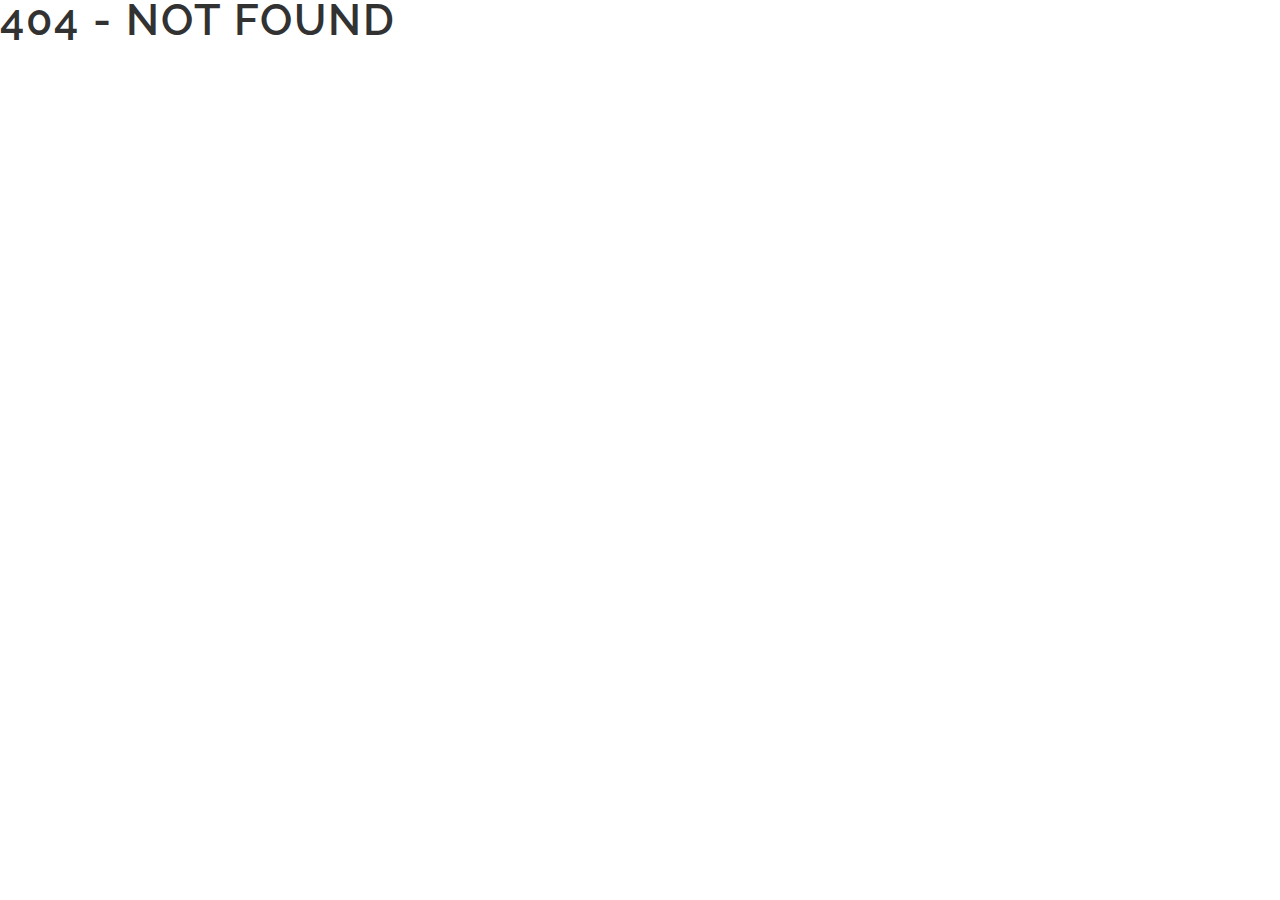
<file: tag/js/index.html>
<!DOCTYPE html>
<html data-html-server-rendered="true" lang="en" data-vue-tag="lang">
  <head>
    <title data-vue-tag="true">Tags - Iago Cavalcante</title><meta data-vue-tag="true" charset="utf-8"><meta data-vue-tag="true" name="generator" content="Gridsome v0.6.9"><meta data-vue-tag="true" data-key="viewport" name="viewport" content="width=device-width, initial-scale=1, viewport-fit=cover"><meta data-vue-tag="true" data-key="format-detection" name="format-detection" content="telephone=no"><link data-vue-tag="true" rel="icon" type="image/png" sizes="16x16" href="/assets/static/favicon.ce0531f.9bb7ffa.png"><link data-vue-tag="true" rel="icon" type="image/png" sizes="32x32" href="/assets/static/favicon.ac8d93a.9bb7ffa.png"><link data-vue-tag="true" rel="icon" type="image/png" sizes="96x96" href="/assets/static/favicon.b9532cc.9bb7ffa.png"><link data-vue-tag="true" rel="apple-touch-icon" type="image/png" sizes="76x76" href="/assets/static/favicon.f22e9f3.9bb7ffa.png"><link data-vue-tag="true" rel="apple-touch-icon" type="image/png" sizes="152x152" href="/assets/static/favicon.62d22cb.9bb7ffa.png"><link data-vue-tag="true" rel="apple-touch-icon" type="image/png" sizes="120x120" href="/assets/static/favicon.1539b60.9bb7ffa.png"><link data-vue-tag="true" rel="apple-touch-icon" type="image/png" sizes="167x167" href="/assets/static/favicon.dc0cdc5.9bb7ffa.png"><link data-vue-tag="true" rel="apple-touch-icon" type="image/png" sizes="180x180" href="/assets/static/favicon.7b22250.9bb7ffa.png"><noscript data-vue-tag="true" ><style>.g-image--loading{display:none;}</style></noscript><link rel="preload" href="/assets/css/0.styles.04c115ca.css" as="style"><link rel="preload" href="/assets/js/app.cc83a6a6.js" as="script"><link rel="preload" href="/assets/js/page--src--templates--tag-vue.2d6c3417.js" as="script"><link rel="prefetch" href="/assets/js/7.0432aef8.js"><link rel="prefetch" href="/assets/js/page--node-modules--gridsome--app--pages--404-vue.6fcbf775.js"><link rel="prefetch" href="/assets/js/page--src--pages--index-vue.288dae63.js"><link rel="prefetch" href="/assets/js/page--src--pages--posts-vue.af6abbff.js"><link rel="prefetch" href="/assets/js/page--src--templates--post-vue.0ad41db7.js"><link rel="stylesheet" href="/assets/css/0.styles.04c115ca.css">
  </head>
  <body data-vue-tag="">
    <div data-server-rendered="true" id="app" class="layout"><div class="wrapper"><header><nav id="nav" role="navigation" class="nav"><div class="nav__container"><ul role="menubar" class="nav__list"><li class="nav__item"><a href="/" class="nav__link active">Home</a></li><li class="nav__item"><a href="/posts" class="nav__link">Blog</a></li></ul><a href="#" class="nav__burger"></a></div></nav></header></div><main><section class="ptb ptb-sm-80"><h1 class="tag-title text-center space-bottom">
      # js
    </h1><div class="posts"><section class="ptb ptb-sm-80"><div class="container"><div class="row"><div post="[object Object]" class="col-md-8 offset-md-2 blog-post-hr"><div class="blog-post mb-30"><div class="post-media"><img alt="Cover image" src="/images/uploads/observer-pattern.jpeg" class="post-card__image g-image"></div><div class="post-header"><h4><a href="/padrao-observer-javascript">Padrão Observer - Javascript</a></h4></div><p class="post-entry">Neste artigo estaremos começando uma série de posts/estudos sobre padrões de projeto de software e como podemos usá-los com javascript. Esse será o primeiro artigo e nele falo brevemente sobre o padrão observer e tento mostrar na prática como funciona. Estaremos criando uma mini biblioteca que torna nossa aplicação reativa, bem similar ao que React ou Vue fazem.</p><AppPostMeta post="[object Object]" class="post-meta"></AppPostMeta><AppPostTags post="[object Object]" class="post-tags pull-left"></AppPostTags><a href="/padrao-observer-javascript" class="post-more-link pull-right">Leia mais<i class="fa fa-long-arrow-right right"></i></a></div></div></div></div></section></div></section></main></div>
    <script>window.__INITIAL_STATE__={"data":{"tag":{"title":"js","belongsTo":{"edges":[{"node":{"title":"Padrão Observer - Javascript","path":"\u002Fpadrao-observer-javascript","date":"20\u002F09\u002F2019","timeToRead":3,"description":"Neste artigo estaremos começando uma série de posts\u002Festudos sobre padrões de projeto de software e como podemos usá-los com javascript. Esse será o primeiro artigo e nele falo brevemente sobre o padrão observer e tento mostrar na prática como funciona. Estaremos criando uma mini biblioteca que torna nossa aplicação reativa, bem similar ao que React ou Vue fazem.","coverImage":"\u002Fimages\u002Fuploads\u002Fobserver-pattern.jpeg","content":"\u003Ch2 id=\"o-que-é-o-padrão-observer\"\u003E\u003Ca href=\"#o-que-%C3%A9-o-padr%C3%A3o-observer\" aria-hidden=\"true\"\u003E\u003Cspan class=\"icon icon-link\"\u003E\u003C\u002Fspan\u003E\u003C\u002Fa\u003EO que é o Padrão Observer\u003C\u002Fh2\u003E\n\u003Cblockquote\u003E\n\u003Cp\u003EÉ um padrão de design de software no qual um objeto (chamado de \u003Ccode class=\"language-text\"\u003ESubject\u003C\u002Fcode\u003E), mantém uma lista de seus dependentes (\u003Ccode class=\"language-text\"\u003EObservers\u003C\u002Fcode\u003E) e os notifica automaticamente sobre qualquer alteração de estado, geralmente invocando um de seus métodos.\u003C\u002Fp\u003E\n\u003C\u002Fblockquote\u003E\n\u003Cp\u003EEste padrão define um relacionamento um para muitos; Assim, quando um objeto (\u003Ccode class=\"language-text\"\u003Esubject\u003C\u002Fcode\u003E) é atualizado, ele notifica todos outros objetos (\u003Ccode class=\"language-text\"\u003Eobservers\u003C\u002Fcode\u003E) de que eles foram atualizados.\u003C\u002Fp\u003E\n\u003Cp\u003EQuando começamos a estudar padrões de projeto, é difícil imaginar quando podemos usar ou como podemos identificar se estão sendo usados e aonde estariam aplicados.\u003C\u002Fp\u003E\n\u003Cp\u003ESe pararmos pra pensar, ele é utilizado por muitas aplicações e frameworks na web. Alguns exemplos que me vieram à cabeça ao estudar o padrão recentemente foi o \"Framework Progressivo\" VueJs e a lib React. De fato, é assim que a reatividade funciona em alguns desses framework's.\u003C\u002Fp\u003E\n\u003Cp\u003EImagine que temos vários estados na nossa aplicação e queremos que os estados sejam atualizados quando algo importante acontece.\u003C\u002Fp\u003E\n\u003Ch2 id=\"analogia\"\u003E\u003Ca href=\"#analogia\" aria-hidden=\"true\"\u003E\u003Cspan class=\"icon icon-link\"\u003E\u003C\u002Fspan\u003E\u003C\u002Fa\u003EAnalogia\u003C\u002Fh2\u003E\n\u003Cp\u003EVamos analisar um exemplo da vida real, imagine como uma newsletter funciona:\u003C\u002Fp\u003E\n\u003Cul\u003E\n\u003Cli\u003ESeu blog preferido começa a publicar vários artigos na semana, logo você não irá querer perder as novidades.\u003C\u002Fli\u003E\n\u003Cli\u003EVocê então resolve assinar a newsletter, agora sempre será avisado quando algo novo for publicado, até o momento que você não quiser mais.\u003C\u002Fli\u003E\n\u003Cli\u003EEm um segundo momento você resolve que não é mais interessante receber aquilo, então você cancela a assinatura e o blog pára de enviar as novidades.\u003C\u002Fli\u003E\n\u003Cli\u003EEnquanto você cancela, podem ter várias outras pessoas assinando e cancelando a assinatura.\u003C\u002Fli\u003E\n\u003C\u002Ful\u003E\n\u003Cp\u003ENo padrão observer, o \u003Cem\u003EBlog\u003C\u002Fem\u003E seria o \u003Cem\u003ESubject\u003C\u002Fem\u003E e \u003Cem\u003Evocê\u003C\u002Fem\u003E seria o \u003Cem\u003EObserver\u003C\u002Fem\u003E.\u003C\u002Fp\u003E\n\u003Ch2 id=\"prática\"\u003E\u003Ca href=\"#pr%C3%A1tica\" aria-hidden=\"true\"\u003E\u003Cspan class=\"icon icon-link\"\u003E\u003C\u002Fspan\u003E\u003C\u002Fa\u003EPrática\u003C\u002Fh2\u003E\n\u003Cp\u003EPara implementar os padrões de projeto temos que ter em mente que a grande maioria deles tem um contrato a ser seguido. Ele pode ser representado em progração orientada a objetos como uma \u003Ccode class=\"language-text\"\u003Einterface\u003C\u002Fcode\u003E, como não temos esse recurso, iremos implementar classes que representam nossos contratos, onde outras classes podem extender delas.\u003C\u002Fp\u003E\n\u003Ch3 id=\"classe-subject\"\u003E\u003Ca href=\"#classe-subject\" aria-hidden=\"true\"\u003E\u003Cspan class=\"icon icon-link\"\u003E\u003C\u002Fspan\u003E\u003C\u002Fa\u003EClasse Subject\u003C\u002Fh3\u003E\n\u003Cp\u003ENós teremos a classe Subject que irá manter uma lista de Observers que precisam ser notificados quando ocorrer uma atualização e também terá outras responsabilidades como adicionar ou remover Observers.\u003C\u002Fp\u003E\n\u003Ch3 id=\"classe-observer\"\u003E\u003Ca href=\"#classe-observer\" aria-hidden=\"true\"\u003E\u003Cspan class=\"icon icon-link\"\u003E\u003C\u002Fspan\u003E\u003C\u002Fa\u003EClasse Observer\u003C\u002Fh3\u003E\n\u003Cp\u003EO objetivo da classe Observer é implementar um método update() que será chamado pelo método Subject notify(). Onde o update será responsável por renderizar o elemento novamente.\u003C\u002Fp\u003E\n\u003Ch4 id=\"mini-biblioteca\"\u003E\u003Ca href=\"#mini-biblioteca\" aria-hidden=\"true\"\u003E\u003Cspan class=\"icon icon-link\"\u003E\u003C\u002Fspan\u003E\u003C\u002Fa\u003EMini biblioteca\u003C\u002Fh4\u003E\n\u003Cp\u003EVamos ver como seria esse código na prática implementando uma mini lib de estados e renderização similar ao que o \u003Ccode class=\"language-text\"\u003EReact\u003C\u002Fcode\u003E faz. Nosso projetinho será o famoso \u003Cem\u003ETODO list\u003C\u002Fem\u003E.\u003C\u002Fp\u003E\n\u003Cp\u003ESubject: aqui teremos o contrato\u002Fmétodos que serão implementados ou herdados, ele é reponsável por notificar todos os observadores.\u003C\u002Fp\u003E\n\u003Cpre class=\"language-javascript\"\u003E\u003Ccode class=\"language-javascript\"\u003E\u003Cspan class=\"token keyword\"\u003Eclass\u003C\u002Fspan\u003E \u003Cspan class=\"token class-name\"\u003ESubject\u003C\u002Fspan\u003E \u003Cspan class=\"token punctuation\"\u003E{\u003C\u002Fspan\u003E\n  \u003Cspan class=\"token function\"\u003Econstructor\u003C\u002Fspan\u003E\u003Cspan class=\"token punctuation\"\u003E(\u003C\u002Fspan\u003E\u003Cspan class=\"token punctuation\"\u003E)\u003C\u002Fspan\u003E \u003Cspan class=\"token punctuation\"\u003E{\u003C\u002Fspan\u003E\n    \u003Cspan class=\"token keyword\"\u003Ethis\u003C\u002Fspan\u003E\u003Cspan class=\"token punctuation\"\u003E.\u003C\u002Fspan\u003Eobservers \u003Cspan class=\"token operator\"\u003E=\u003C\u002Fspan\u003E \u003Cspan class=\"token punctuation\"\u003E[\u003C\u002Fspan\u003E\u003Cspan class=\"token punctuation\"\u003E]\u003C\u002Fspan\u003E\n  \u003Cspan class=\"token punctuation\"\u003E}\u003C\u002Fspan\u003E\n\n  \u003Cspan class=\"token function\"\u003Esubscribe\u003C\u002Fspan\u003E\u003Cspan class=\"token punctuation\"\u003E(\u003C\u002Fspan\u003E\u003Cspan class=\"token parameter\"\u003Eobserver\u003C\u002Fspan\u003E\u003Cspan class=\"token punctuation\"\u003E)\u003C\u002Fspan\u003E \u003Cspan class=\"token punctuation\"\u003E{\u003C\u002Fspan\u003E\n    \u003Cspan class=\"token keyword\"\u003Ethis\u003C\u002Fspan\u003E\u003Cspan class=\"token punctuation\"\u003E.\u003C\u002Fspan\u003Eobservers\u003Cspan class=\"token punctuation\"\u003E.\u003C\u002Fspan\u003E\u003Cspan class=\"token function\"\u003Epush\u003C\u002Fspan\u003E\u003Cspan class=\"token punctuation\"\u003E(\u003C\u002Fspan\u003Eobserver\u003Cspan class=\"token punctuation\"\u003E)\u003C\u002Fspan\u003E\u003Cspan class=\"token punctuation\"\u003E;\u003C\u002Fspan\u003E\n  \u003Cspan class=\"token punctuation\"\u003E}\u003C\u002Fspan\u003E\n\n  \u003Cspan class=\"token function\"\u003Eunsubscribe\u003C\u002Fspan\u003E\u003Cspan class=\"token punctuation\"\u003E(\u003C\u002Fspan\u003E\u003Cspan class=\"token parameter\"\u003Eobserver\u003C\u002Fspan\u003E\u003Cspan class=\"token punctuation\"\u003E)\u003C\u002Fspan\u003E \u003Cspan class=\"token punctuation\"\u003E{\u003C\u002Fspan\u003E\n    \u003Cspan class=\"token keyword\"\u003Ethis\u003C\u002Fspan\u003E\u003Cspan class=\"token punctuation\"\u003E.\u003C\u002Fspan\u003Eobservers \u003Cspan class=\"token operator\"\u003E=\u003C\u002Fspan\u003E \u003Cspan class=\"token keyword\"\u003Ethis\u003C\u002Fspan\u003E\u003Cspan class=\"token punctuation\"\u003E.\u003C\u002Fspan\u003Eobservers\u003Cspan class=\"token punctuation\"\u003E.\u003C\u002Fspan\u003E\u003Cspan class=\"token function\"\u003Efilter\u003C\u002Fspan\u003E\u003Cspan class=\"token punctuation\"\u003E(\u003C\u002Fspan\u003E\u003Cspan class=\"token parameter\"\u003Esubscriber\u003C\u002Fspan\u003E \u003Cspan class=\"token operator\"\u003E=\u003E\u003C\u002Fspan\u003E subscriber \u003Cspan class=\"token operator\"\u003E!==\u003C\u002Fspan\u003E observer\u003Cspan class=\"token punctuation\"\u003E)\u003C\u002Fspan\u003E\u003Cspan class=\"token punctuation\"\u003E;\u003C\u002Fspan\u003E\n  \u003Cspan class=\"token punctuation\"\u003E}\u003C\u002Fspan\u003E\n  \u003Cspan class=\"token function\"\u003Enotify\u003C\u002Fspan\u003E\u003Cspan class=\"token punctuation\"\u003E(\u003C\u002Fspan\u003E\u003Cspan class=\"token parameter\"\u003Edata\u003C\u002Fspan\u003E\u003Cspan class=\"token punctuation\"\u003E)\u003C\u002Fspan\u003E \u003Cspan class=\"token punctuation\"\u003E{\u003C\u002Fspan\u003E\n    \u003Cspan class=\"token keyword\"\u003Eif\u003C\u002Fspan\u003E \u003Cspan class=\"token punctuation\"\u003E(\u003C\u002Fspan\u003E\u003Cspan class=\"token keyword\"\u003Ethis\u003C\u002Fspan\u003E\u003Cspan class=\"token punctuation\"\u003E.\u003C\u002Fspan\u003Eobservers\u003Cspan class=\"token punctuation\"\u003E.\u003C\u002Fspan\u003Elength \u003Cspan class=\"token operator\"\u003E\u003E\u003C\u002Fspan\u003E \u003Cspan class=\"token number\"\u003E0\u003C\u002Fspan\u003E\u003Cspan class=\"token punctuation\"\u003E)\u003C\u002Fspan\u003E \u003Cspan class=\"token punctuation\"\u003E{\u003C\u002Fspan\u003E\n      \u003Cspan class=\"token keyword\"\u003Ethis\u003C\u002Fspan\u003E\u003Cspan class=\"token punctuation\"\u003E.\u003C\u002Fspan\u003Eobservers\u003Cspan class=\"token punctuation\"\u003E.\u003C\u002Fspan\u003E\u003Cspan class=\"token function\"\u003EforEach\u003C\u002Fspan\u003E\u003Cspan class=\"token punctuation\"\u003E(\u003C\u002Fspan\u003E\u003Cspan class=\"token parameter\"\u003Eobserver\u003C\u002Fspan\u003E \u003Cspan class=\"token operator\"\u003E=\u003E\u003C\u002Fspan\u003E observer\u003Cspan class=\"token punctuation\"\u003E.\u003C\u002Fspan\u003E\u003Cspan class=\"token function\"\u003Eupdate\u003C\u002Fspan\u003E\u003Cspan class=\"token punctuation\"\u003E(\u003C\u002Fspan\u003Edata\u003Cspan class=\"token punctuation\"\u003E)\u003C\u002Fspan\u003E\u003Cspan class=\"token punctuation\"\u003E)\u003C\u002Fspan\u003E\n    \u003Cspan class=\"token punctuation\"\u003E}\u003C\u002Fspan\u003E\n  \u003Cspan class=\"token punctuation\"\u003E}\u003C\u002Fspan\u003E\n\u003Cspan class=\"token punctuation\"\u003E}\u003C\u002Fspan\u003E\n\n\u003Cspan class=\"token keyword\"\u003Eexport\u003C\u002Fspan\u003E \u003Cspan class=\"token keyword\"\u003Edefault\u003C\u002Fspan\u003E Subject\u003C\u002Fcode\u003E\u003C\u002Fpre\u003E\n\u003Cp\u003EObserver: aqui vemos o contrato do obersevador, onde ele tem um método para atualização dos seus objetos.\u003C\u002Fp\u003E\n\u003Cpre class=\"language-javascript\"\u003E\u003Ccode class=\"language-javascript\"\u003E\u003Cspan class=\"token keyword\"\u003Eclass\u003C\u002Fspan\u003E \u003Cspan class=\"token class-name\"\u003EObserver\u003C\u002Fspan\u003E \u003Cspan class=\"token punctuation\"\u003E{\u003C\u002Fspan\u003E\n  \u003Cspan class=\"token function\"\u003Eupdate\u003C\u002Fspan\u003E\u003Cspan class=\"token punctuation\"\u003E(\u003C\u002Fspan\u003E\u003Cspan class=\"token punctuation\"\u003E)\u003C\u002Fspan\u003E \u003Cspan class=\"token punctuation\"\u003E{\u003C\u002Fspan\u003E\u003Cspan class=\"token punctuation\"\u003E}\u003C\u002Fspan\u003E\n\u003Cspan class=\"token punctuation\"\u003E}\u003C\u002Fspan\u003E\n\n\u003Cspan class=\"token keyword\"\u003Eexport\u003C\u002Fspan\u003E \u003Cspan class=\"token keyword\"\u003Edefault\u003C\u002Fspan\u003E Observer\u003C\u002Fcode\u003E\u003C\u002Fpre\u003E\n\u003Cp\u003EStore: responsável por manter o estado da nossa aplicação, ele assina o contrato\u002Fherda de Subject, nele temos como recuperar um estado usando método \u003Ccode class=\"language-text\"\u003Eget()\u003C\u002Fcode\u003E e temos como atualizar usando método \u003Ccode class=\"language-text\"\u003Eupdate()\u003C\u002Fcode\u003E onde dentro dele é executado o método \u003Ccode class=\"language-text\"\u003Enotify()\u003C\u002Fcode\u003E, responsável por atualizar a aplicação passando o estado.\u003C\u002Fp\u003E\n\u003Cpre class=\"language-javascript\"\u003E\u003Ccode class=\"language-javascript\"\u003E\u003Cspan class=\"token keyword\"\u003Eimport\u003C\u002Fspan\u003E Subject \u003Cspan class=\"token keyword\"\u003Efrom\u003C\u002Fspan\u003E \u003Cspan class=\"token string\"\u003E'.\u002FSubject'\u003C\u002Fspan\u003E\n\n\u003Cspan class=\"token keyword\"\u003Eclass\u003C\u002Fspan\u003E \u003Cspan class=\"token class-name\"\u003EStore\u003C\u002Fspan\u003E \u003Cspan class=\"token keyword\"\u003Eextends\u003C\u002Fspan\u003E \u003Cspan class=\"token class-name\"\u003ESubject\u003C\u002Fspan\u003E \u003Cspan class=\"token punctuation\"\u003E{\u003C\u002Fspan\u003E\n  \u003Cspan class=\"token function\"\u003Econstructor\u003C\u002Fspan\u003E\u003Cspan class=\"token punctuation\"\u003E(\u003C\u002Fspan\u003E\u003Cspan class=\"token punctuation\"\u003E)\u003C\u002Fspan\u003E \u003Cspan class=\"token punctuation\"\u003E{\u003C\u002Fspan\u003E\n    \u003Cspan class=\"token keyword\"\u003Esuper\u003C\u002Fspan\u003E\u003Cspan class=\"token punctuation\"\u003E(\u003C\u002Fspan\u003E\u003Cspan class=\"token punctuation\"\u003E)\u003C\u002Fspan\u003E\n    \u003Cspan class=\"token keyword\"\u003Ethis\u003C\u002Fspan\u003E\u003Cspan class=\"token punctuation\"\u003E.\u003C\u002Fspan\u003Estore \u003Cspan class=\"token operator\"\u003E=\u003C\u002Fspan\u003E \u003Cspan class=\"token punctuation\"\u003E{\u003C\u002Fspan\u003E\u003Cspan class=\"token punctuation\"\u003E}\u003C\u002Fspan\u003E\n  \u003Cspan class=\"token punctuation\"\u003E}\u003C\u002Fspan\u003E\n  \n  \u003Cspan class=\"token function\"\u003Eupdate\u003C\u002Fspan\u003E\u003Cspan class=\"token punctuation\"\u003E(\u003C\u002Fspan\u003E\u003Cspan class=\"token parameter\"\u003Edata \u003Cspan class=\"token operator\"\u003E=\u003C\u002Fspan\u003E \u003Cspan class=\"token punctuation\"\u003E{\u003C\u002Fspan\u003E\u003Cspan class=\"token punctuation\"\u003E}\u003C\u002Fspan\u003E\u003C\u002Fspan\u003E\u003Cspan class=\"token punctuation\"\u003E)\u003C\u002Fspan\u003E \u003Cspan class=\"token punctuation\"\u003E{\u003C\u002Fspan\u003E\n    \u003Cspan class=\"token keyword\"\u003Ethis\u003C\u002Fspan\u003E\u003Cspan class=\"token punctuation\"\u003E.\u003C\u002Fspan\u003Estore \u003Cspan class=\"token operator\"\u003E=\u003C\u002Fspan\u003E Object\u003Cspan class=\"token punctuation\"\u003E.\u003C\u002Fspan\u003E\u003Cspan class=\"token function\"\u003Eassign\u003C\u002Fspan\u003E\u003Cspan class=\"token punctuation\"\u003E(\u003C\u002Fspan\u003E\u003Cspan class=\"token keyword\"\u003Ethis\u003C\u002Fspan\u003E\u003Cspan class=\"token punctuation\"\u003E.\u003C\u002Fspan\u003Estore\u003Cspan class=\"token punctuation\"\u003E,\u003C\u002Fspan\u003E data\u003Cspan class=\"token punctuation\"\u003E)\u003C\u002Fspan\u003E\n    \u003Cspan class=\"token keyword\"\u003Ethis\u003C\u002Fspan\u003E\u003Cspan class=\"token punctuation\"\u003E.\u003C\u002Fspan\u003E\u003Cspan class=\"token function\"\u003Enotify\u003C\u002Fspan\u003E\u003Cspan class=\"token punctuation\"\u003E(\u003C\u002Fspan\u003E\u003Cspan class=\"token keyword\"\u003Ethis\u003C\u002Fspan\u003E\u003Cspan class=\"token punctuation\"\u003E.\u003C\u002Fspan\u003Estore\u003Cspan class=\"token punctuation\"\u003E)\u003C\u002Fspan\u003E\n  \u003Cspan class=\"token punctuation\"\u003E}\u003C\u002Fspan\u003E\n  \n  \u003Cspan class=\"token keyword\"\u003Eget\u003C\u002Fspan\u003E\u003Cspan class=\"token punctuation\"\u003E(\u003C\u002Fspan\u003E\u003Cspan class=\"token punctuation\"\u003E)\u003C\u002Fspan\u003E \u003Cspan class=\"token punctuation\"\u003E{\u003C\u002Fspan\u003E\n    \u003Cspan class=\"token keyword\"\u003Ereturn\u003C\u002Fspan\u003E \u003Cspan class=\"token keyword\"\u003Ethis\u003C\u002Fspan\u003E\u003Cspan class=\"token punctuation\"\u003E.\u003C\u002Fspan\u003Estore\n  \u003Cspan class=\"token punctuation\"\u003E}\u003C\u002Fspan\u003E\n\u003Cspan class=\"token punctuation\"\u003E}\u003C\u002Fspan\u003E\n\n\u003Cspan class=\"token keyword\"\u003Eexport\u003C\u002Fspan\u003E \u003Cspan class=\"token keyword\"\u003Edefault\u003C\u002Fspan\u003E Store\u003C\u002Fcode\u003E\u003C\u002Fpre\u003E\n\u003Cp\u003EO Exemplo completo estará no \u003Ca href=\"https:\u002F\u002Fgithub.com\u002Fiagocavalcante\u002Fdesign-pattern-js\u002Ftree\u002Fmaster\u002Fobserver-pattern\" target=\"_blank\" rel=\"nofollow noopener noreferrer\"\u003Elink\u003C\u002Fa\u003E.\u003C\u002Fp\u003E\n\u003Ch4 id=\"referências-usadas-para-elaboração-do-artigo\"\u003E\u003Ca href=\"#refer%C3%AAncias-usadas-para-elabora%C3%A7%C3%A3o-do-artigo\" aria-hidden=\"true\"\u003E\u003Cspan class=\"icon icon-link\"\u003E\u003C\u002Fspan\u003E\u003C\u002Fa\u003EReferências usadas para elaboração do artigo\u003C\u002Fh4\u003E\n\u003Cul\u003E\n\u003Cli\u003E\u003Ca href=\"https:\u002F\u002Fwww.amazon.com.br\u002FCabe%C3%A7a-Padr%C3%B5es-Projetos-Eric-Freeman\u002Fdp\u002F8576081741\" target=\"_blank\" rel=\"nofollow noopener noreferrer\"\u003EUse a Cabeça ! Padrões de Projetos (design Patterns) - 2ª Edição\u003C\u002Fa\u003E\u003C\u002Fli\u003E\n\u003Cli\u003E\u003Ca href=\"https:\u002F\u002Fwebdevstudios.com\u002F2019\u002F02\u002F19\u002Fobservable-pattern-in-javascript\u002F\" target=\"_blank\" rel=\"nofollow noopener noreferrer\"\u003EHow to Use the Observable Pattern in JavaScript\u003C\u002Fa\u003E \u003C\u002Fli\u003E\n\u003Cli\u003E\u003Ca href=\"https:\u002F\u002Fpawelgrzybek.com\u002Fthe-observer-pattern-in-javascript-explained\u002F\" target=\"_blank\" rel=\"nofollow noopener noreferrer\"\u003EThe Observer Pattern in JavaScript explained\u003C\u002Fa\u003E\u003C\u002Fli\u003E\n\u003Cli\u003E\u003Ca href=\"https:\u002F\u002Fwww.sitepoint.com\u002Fjavascript-design-patterns-observer-pattern\u002F\" target=\"_blank\" rel=\"nofollow noopener noreferrer\"\u003EJavaScript Design Patterns: The Observer Pattern\u003C\u002Fa\u003E\u003C\u002Fli\u003E\n\u003Cli\u003E\u003Ca href=\"https:\u002F\u002Fdev.to\u002Ferikwhiting88\u002Fobserver-design-pattern-tutorial-in-javascript-fun-with-a-language-api-21o3\" target=\"_blank\" rel=\"nofollow noopener noreferrer\"\u003EObserver Design Pattern tutorial in JavaScript + Fun With a Language API\u003C\u002Fa\u003E\u003C\u002Fli\u003E\n\u003C\u002Ful\u003E\n"}}]}}},"context":{}};(function(){var s;(s=document.currentScript||document.scripts[document.scripts.length-1]).parentNode.removeChild(s);}());</script><script src="/assets/js/app.cc83a6a6.js" defer></script><script src="/assets/js/page--src--templates--tag-vue.2d6c3417.js" defer></script>
  </body>
</html>
</file>
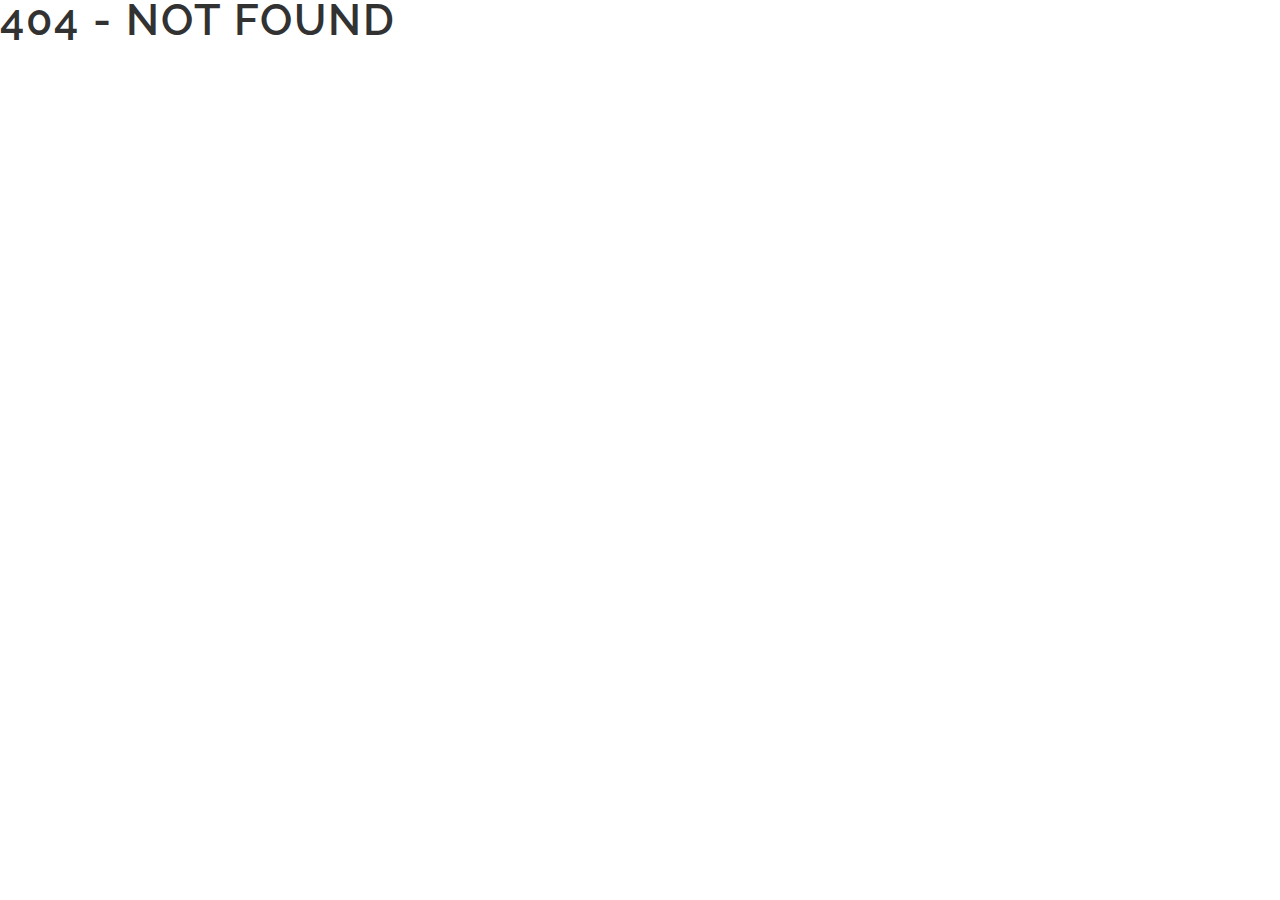
<file: tag/padrões-projeto/index.html>
<!DOCTYPE html>
<html data-html-server-rendered="true" lang="en" data-vue-tag="lang">
  <head>
    <title data-vue-tag="true">Tags - Iago Cavalcante</title><meta data-vue-tag="true" charset="utf-8"><meta data-vue-tag="true" name="generator" content="Gridsome v0.6.9"><meta data-vue-tag="true" data-key="viewport" name="viewport" content="width=device-width, initial-scale=1, viewport-fit=cover"><meta data-vue-tag="true" data-key="format-detection" name="format-detection" content="telephone=no"><link data-vue-tag="true" rel="icon" type="image/png" sizes="16x16" href="/assets/static/favicon.ce0531f.9bb7ffa.png"><link data-vue-tag="true" rel="icon" type="image/png" sizes="32x32" href="/assets/static/favicon.ac8d93a.9bb7ffa.png"><link data-vue-tag="true" rel="icon" type="image/png" sizes="96x96" href="/assets/static/favicon.b9532cc.9bb7ffa.png"><link data-vue-tag="true" rel="apple-touch-icon" type="image/png" sizes="76x76" href="/assets/static/favicon.f22e9f3.9bb7ffa.png"><link data-vue-tag="true" rel="apple-touch-icon" type="image/png" sizes="152x152" href="/assets/static/favicon.62d22cb.9bb7ffa.png"><link data-vue-tag="true" rel="apple-touch-icon" type="image/png" sizes="120x120" href="/assets/static/favicon.1539b60.9bb7ffa.png"><link data-vue-tag="true" rel="apple-touch-icon" type="image/png" sizes="167x167" href="/assets/static/favicon.dc0cdc5.9bb7ffa.png"><link data-vue-tag="true" rel="apple-touch-icon" type="image/png" sizes="180x180" href="/assets/static/favicon.7b22250.9bb7ffa.png"><noscript data-vue-tag="true" ><style>.g-image--loading{display:none;}</style></noscript><link rel="preload" href="/assets/css/0.styles.04c115ca.css" as="style"><link rel="preload" href="/assets/js/app.cc83a6a6.js" as="script"><link rel="preload" href="/assets/js/page--src--templates--tag-vue.2d6c3417.js" as="script"><link rel="prefetch" href="/assets/js/7.0432aef8.js"><link rel="prefetch" href="/assets/js/page--node-modules--gridsome--app--pages--404-vue.6fcbf775.js"><link rel="prefetch" href="/assets/js/page--src--pages--index-vue.288dae63.js"><link rel="prefetch" href="/assets/js/page--src--pages--posts-vue.af6abbff.js"><link rel="prefetch" href="/assets/js/page--src--templates--post-vue.0ad41db7.js"><link rel="stylesheet" href="/assets/css/0.styles.04c115ca.css">
  </head>
  <body data-vue-tag="">
    <div data-server-rendered="true" id="app" class="layout"><div class="wrapper"><header><nav id="nav" role="navigation" class="nav"><div class="nav__container"><ul role="menubar" class="nav__list"><li class="nav__item"><a href="/" class="nav__link active">Home</a></li><li class="nav__item"><a href="/posts" class="nav__link">Blog</a></li></ul><a href="#" class="nav__burger"></a></div></nav></header></div><main><section class="ptb ptb-sm-80"><h1 class="tag-title text-center space-bottom">
      # padrões-projeto
    </h1><div class="posts"><section class="ptb ptb-sm-80"><div class="container"><div class="row"><div post="[object Object]" class="col-md-8 offset-md-2 blog-post-hr"><div class="blog-post mb-30"><div class="post-media"><img alt="Cover image" src="/images/uploads/observer-pattern.jpeg" class="post-card__image g-image"></div><div class="post-header"><h4><a href="/padrao-observer-javascript">Padrão Observer - Javascript</a></h4></div><p class="post-entry">Neste artigo estaremos começando uma série de posts/estudos sobre padrões de projeto de software e como podemos usá-los com javascript. Esse será o primeiro artigo e nele falo brevemente sobre o padrão observer e tento mostrar na prática como funciona. Estaremos criando uma mini biblioteca que torna nossa aplicação reativa, bem similar ao que React ou Vue fazem.</p><AppPostMeta post="[object Object]" class="post-meta"></AppPostMeta><AppPostTags post="[object Object]" class="post-tags pull-left"></AppPostTags><a href="/padrao-observer-javascript" class="post-more-link pull-right">Leia mais<i class="fa fa-long-arrow-right right"></i></a></div></div></div></div></section></div></section></main></div>
    <script>window.__INITIAL_STATE__={"data":{"tag":{"title":"padrões-projeto","belongsTo":{"edges":[{"node":{"title":"Padrão Observer - Javascript","path":"\u002Fpadrao-observer-javascript","date":"20\u002F09\u002F2019","timeToRead":3,"description":"Neste artigo estaremos começando uma série de posts\u002Festudos sobre padrões de projeto de software e como podemos usá-los com javascript. Esse será o primeiro artigo e nele falo brevemente sobre o padrão observer e tento mostrar na prática como funciona. Estaremos criando uma mini biblioteca que torna nossa aplicação reativa, bem similar ao que React ou Vue fazem.","coverImage":"\u002Fimages\u002Fuploads\u002Fobserver-pattern.jpeg","content":"\u003Ch2 id=\"o-que-é-o-padrão-observer\"\u003E\u003Ca href=\"#o-que-%C3%A9-o-padr%C3%A3o-observer\" aria-hidden=\"true\"\u003E\u003Cspan class=\"icon icon-link\"\u003E\u003C\u002Fspan\u003E\u003C\u002Fa\u003EO que é o Padrão Observer\u003C\u002Fh2\u003E\n\u003Cblockquote\u003E\n\u003Cp\u003EÉ um padrão de design de software no qual um objeto (chamado de \u003Ccode class=\"language-text\"\u003ESubject\u003C\u002Fcode\u003E), mantém uma lista de seus dependentes (\u003Ccode class=\"language-text\"\u003EObservers\u003C\u002Fcode\u003E) e os notifica automaticamente sobre qualquer alteração de estado, geralmente invocando um de seus métodos.\u003C\u002Fp\u003E\n\u003C\u002Fblockquote\u003E\n\u003Cp\u003EEste padrão define um relacionamento um para muitos; Assim, quando um objeto (\u003Ccode class=\"language-text\"\u003Esubject\u003C\u002Fcode\u003E) é atualizado, ele notifica todos outros objetos (\u003Ccode class=\"language-text\"\u003Eobservers\u003C\u002Fcode\u003E) de que eles foram atualizados.\u003C\u002Fp\u003E\n\u003Cp\u003EQuando começamos a estudar padrões de projeto, é difícil imaginar quando podemos usar ou como podemos identificar se estão sendo usados e aonde estariam aplicados.\u003C\u002Fp\u003E\n\u003Cp\u003ESe pararmos pra pensar, ele é utilizado por muitas aplicações e frameworks na web. Alguns exemplos que me vieram à cabeça ao estudar o padrão recentemente foi o \"Framework Progressivo\" VueJs e a lib React. De fato, é assim que a reatividade funciona em alguns desses framework's.\u003C\u002Fp\u003E\n\u003Cp\u003EImagine que temos vários estados na nossa aplicação e queremos que os estados sejam atualizados quando algo importante acontece.\u003C\u002Fp\u003E\n\u003Ch2 id=\"analogia\"\u003E\u003Ca href=\"#analogia\" aria-hidden=\"true\"\u003E\u003Cspan class=\"icon icon-link\"\u003E\u003C\u002Fspan\u003E\u003C\u002Fa\u003EAnalogia\u003C\u002Fh2\u003E\n\u003Cp\u003EVamos analisar um exemplo da vida real, imagine como uma newsletter funciona:\u003C\u002Fp\u003E\n\u003Cul\u003E\n\u003Cli\u003ESeu blog preferido começa a publicar vários artigos na semana, logo você não irá querer perder as novidades.\u003C\u002Fli\u003E\n\u003Cli\u003EVocê então resolve assinar a newsletter, agora sempre será avisado quando algo novo for publicado, até o momento que você não quiser mais.\u003C\u002Fli\u003E\n\u003Cli\u003EEm um segundo momento você resolve que não é mais interessante receber aquilo, então você cancela a assinatura e o blog pára de enviar as novidades.\u003C\u002Fli\u003E\n\u003Cli\u003EEnquanto você cancela, podem ter várias outras pessoas assinando e cancelando a assinatura.\u003C\u002Fli\u003E\n\u003C\u002Ful\u003E\n\u003Cp\u003ENo padrão observer, o \u003Cem\u003EBlog\u003C\u002Fem\u003E seria o \u003Cem\u003ESubject\u003C\u002Fem\u003E e \u003Cem\u003Evocê\u003C\u002Fem\u003E seria o \u003Cem\u003EObserver\u003C\u002Fem\u003E.\u003C\u002Fp\u003E\n\u003Ch2 id=\"prática\"\u003E\u003Ca href=\"#pr%C3%A1tica\" aria-hidden=\"true\"\u003E\u003Cspan class=\"icon icon-link\"\u003E\u003C\u002Fspan\u003E\u003C\u002Fa\u003EPrática\u003C\u002Fh2\u003E\n\u003Cp\u003EPara implementar os padrões de projeto temos que ter em mente que a grande maioria deles tem um contrato a ser seguido. Ele pode ser representado em progração orientada a objetos como uma \u003Ccode class=\"language-text\"\u003Einterface\u003C\u002Fcode\u003E, como não temos esse recurso, iremos implementar classes que representam nossos contratos, onde outras classes podem extender delas.\u003C\u002Fp\u003E\n\u003Ch3 id=\"classe-subject\"\u003E\u003Ca href=\"#classe-subject\" aria-hidden=\"true\"\u003E\u003Cspan class=\"icon icon-link\"\u003E\u003C\u002Fspan\u003E\u003C\u002Fa\u003EClasse Subject\u003C\u002Fh3\u003E\n\u003Cp\u003ENós teremos a classe Subject que irá manter uma lista de Observers que precisam ser notificados quando ocorrer uma atualização e também terá outras responsabilidades como adicionar ou remover Observers.\u003C\u002Fp\u003E\n\u003Ch3 id=\"classe-observer\"\u003E\u003Ca href=\"#classe-observer\" aria-hidden=\"true\"\u003E\u003Cspan class=\"icon icon-link\"\u003E\u003C\u002Fspan\u003E\u003C\u002Fa\u003EClasse Observer\u003C\u002Fh3\u003E\n\u003Cp\u003EO objetivo da classe Observer é implementar um método update() que será chamado pelo método Subject notify(). Onde o update será responsável por renderizar o elemento novamente.\u003C\u002Fp\u003E\n\u003Ch4 id=\"mini-biblioteca\"\u003E\u003Ca href=\"#mini-biblioteca\" aria-hidden=\"true\"\u003E\u003Cspan class=\"icon icon-link\"\u003E\u003C\u002Fspan\u003E\u003C\u002Fa\u003EMini biblioteca\u003C\u002Fh4\u003E\n\u003Cp\u003EVamos ver como seria esse código na prática implementando uma mini lib de estados e renderização similar ao que o \u003Ccode class=\"language-text\"\u003EReact\u003C\u002Fcode\u003E faz. Nosso projetinho será o famoso \u003Cem\u003ETODO list\u003C\u002Fem\u003E.\u003C\u002Fp\u003E\n\u003Cp\u003ESubject: aqui teremos o contrato\u002Fmétodos que serão implementados ou herdados, ele é reponsável por notificar todos os observadores.\u003C\u002Fp\u003E\n\u003Cpre class=\"language-javascript\"\u003E\u003Ccode class=\"language-javascript\"\u003E\u003Cspan class=\"token keyword\"\u003Eclass\u003C\u002Fspan\u003E \u003Cspan class=\"token class-name\"\u003ESubject\u003C\u002Fspan\u003E \u003Cspan class=\"token punctuation\"\u003E{\u003C\u002Fspan\u003E\n  \u003Cspan class=\"token function\"\u003Econstructor\u003C\u002Fspan\u003E\u003Cspan class=\"token punctuation\"\u003E(\u003C\u002Fspan\u003E\u003Cspan class=\"token punctuation\"\u003E)\u003C\u002Fspan\u003E \u003Cspan class=\"token punctuation\"\u003E{\u003C\u002Fspan\u003E\n    \u003Cspan class=\"token keyword\"\u003Ethis\u003C\u002Fspan\u003E\u003Cspan class=\"token punctuation\"\u003E.\u003C\u002Fspan\u003Eobservers \u003Cspan class=\"token operator\"\u003E=\u003C\u002Fspan\u003E \u003Cspan class=\"token punctuation\"\u003E[\u003C\u002Fspan\u003E\u003Cspan class=\"token punctuation\"\u003E]\u003C\u002Fspan\u003E\n  \u003Cspan class=\"token punctuation\"\u003E}\u003C\u002Fspan\u003E\n\n  \u003Cspan class=\"token function\"\u003Esubscribe\u003C\u002Fspan\u003E\u003Cspan class=\"token punctuation\"\u003E(\u003C\u002Fspan\u003E\u003Cspan class=\"token parameter\"\u003Eobserver\u003C\u002Fspan\u003E\u003Cspan class=\"token punctuation\"\u003E)\u003C\u002Fspan\u003E \u003Cspan class=\"token punctuation\"\u003E{\u003C\u002Fspan\u003E\n    \u003Cspan class=\"token keyword\"\u003Ethis\u003C\u002Fspan\u003E\u003Cspan class=\"token punctuation\"\u003E.\u003C\u002Fspan\u003Eobservers\u003Cspan class=\"token punctuation\"\u003E.\u003C\u002Fspan\u003E\u003Cspan class=\"token function\"\u003Epush\u003C\u002Fspan\u003E\u003Cspan class=\"token punctuation\"\u003E(\u003C\u002Fspan\u003Eobserver\u003Cspan class=\"token punctuation\"\u003E)\u003C\u002Fspan\u003E\u003Cspan class=\"token punctuation\"\u003E;\u003C\u002Fspan\u003E\n  \u003Cspan class=\"token punctuation\"\u003E}\u003C\u002Fspan\u003E\n\n  \u003Cspan class=\"token function\"\u003Eunsubscribe\u003C\u002Fspan\u003E\u003Cspan class=\"token punctuation\"\u003E(\u003C\u002Fspan\u003E\u003Cspan class=\"token parameter\"\u003Eobserver\u003C\u002Fspan\u003E\u003Cspan class=\"token punctuation\"\u003E)\u003C\u002Fspan\u003E \u003Cspan class=\"token punctuation\"\u003E{\u003C\u002Fspan\u003E\n    \u003Cspan class=\"token keyword\"\u003Ethis\u003C\u002Fspan\u003E\u003Cspan class=\"token punctuation\"\u003E.\u003C\u002Fspan\u003Eobservers \u003Cspan class=\"token operator\"\u003E=\u003C\u002Fspan\u003E \u003Cspan class=\"token keyword\"\u003Ethis\u003C\u002Fspan\u003E\u003Cspan class=\"token punctuation\"\u003E.\u003C\u002Fspan\u003Eobservers\u003Cspan class=\"token punctuation\"\u003E.\u003C\u002Fspan\u003E\u003Cspan class=\"token function\"\u003Efilter\u003C\u002Fspan\u003E\u003Cspan class=\"token punctuation\"\u003E(\u003C\u002Fspan\u003E\u003Cspan class=\"token parameter\"\u003Esubscriber\u003C\u002Fspan\u003E \u003Cspan class=\"token operator\"\u003E=\u003E\u003C\u002Fspan\u003E subscriber \u003Cspan class=\"token operator\"\u003E!==\u003C\u002Fspan\u003E observer\u003Cspan class=\"token punctuation\"\u003E)\u003C\u002Fspan\u003E\u003Cspan class=\"token punctuation\"\u003E;\u003C\u002Fspan\u003E\n  \u003Cspan class=\"token punctuation\"\u003E}\u003C\u002Fspan\u003E\n  \u003Cspan class=\"token function\"\u003Enotify\u003C\u002Fspan\u003E\u003Cspan class=\"token punctuation\"\u003E(\u003C\u002Fspan\u003E\u003Cspan class=\"token parameter\"\u003Edata\u003C\u002Fspan\u003E\u003Cspan class=\"token punctuation\"\u003E)\u003C\u002Fspan\u003E \u003Cspan class=\"token punctuation\"\u003E{\u003C\u002Fspan\u003E\n    \u003Cspan class=\"token keyword\"\u003Eif\u003C\u002Fspan\u003E \u003Cspan class=\"token punctuation\"\u003E(\u003C\u002Fspan\u003E\u003Cspan class=\"token keyword\"\u003Ethis\u003C\u002Fspan\u003E\u003Cspan class=\"token punctuation\"\u003E.\u003C\u002Fspan\u003Eobservers\u003Cspan class=\"token punctuation\"\u003E.\u003C\u002Fspan\u003Elength \u003Cspan class=\"token operator\"\u003E\u003E\u003C\u002Fspan\u003E \u003Cspan class=\"token number\"\u003E0\u003C\u002Fspan\u003E\u003Cspan class=\"token punctuation\"\u003E)\u003C\u002Fspan\u003E \u003Cspan class=\"token punctuation\"\u003E{\u003C\u002Fspan\u003E\n      \u003Cspan class=\"token keyword\"\u003Ethis\u003C\u002Fspan\u003E\u003Cspan class=\"token punctuation\"\u003E.\u003C\u002Fspan\u003Eobservers\u003Cspan class=\"token punctuation\"\u003E.\u003C\u002Fspan\u003E\u003Cspan class=\"token function\"\u003EforEach\u003C\u002Fspan\u003E\u003Cspan class=\"token punctuation\"\u003E(\u003C\u002Fspan\u003E\u003Cspan class=\"token parameter\"\u003Eobserver\u003C\u002Fspan\u003E \u003Cspan class=\"token operator\"\u003E=\u003E\u003C\u002Fspan\u003E observer\u003Cspan class=\"token punctuation\"\u003E.\u003C\u002Fspan\u003E\u003Cspan class=\"token function\"\u003Eupdate\u003C\u002Fspan\u003E\u003Cspan class=\"token punctuation\"\u003E(\u003C\u002Fspan\u003Edata\u003Cspan class=\"token punctuation\"\u003E)\u003C\u002Fspan\u003E\u003Cspan class=\"token punctuation\"\u003E)\u003C\u002Fspan\u003E\n    \u003Cspan class=\"token punctuation\"\u003E}\u003C\u002Fspan\u003E\n  \u003Cspan class=\"token punctuation\"\u003E}\u003C\u002Fspan\u003E\n\u003Cspan class=\"token punctuation\"\u003E}\u003C\u002Fspan\u003E\n\n\u003Cspan class=\"token keyword\"\u003Eexport\u003C\u002Fspan\u003E \u003Cspan class=\"token keyword\"\u003Edefault\u003C\u002Fspan\u003E Subject\u003C\u002Fcode\u003E\u003C\u002Fpre\u003E\n\u003Cp\u003EObserver: aqui vemos o contrato do obersevador, onde ele tem um método para atualização dos seus objetos.\u003C\u002Fp\u003E\n\u003Cpre class=\"language-javascript\"\u003E\u003Ccode class=\"language-javascript\"\u003E\u003Cspan class=\"token keyword\"\u003Eclass\u003C\u002Fspan\u003E \u003Cspan class=\"token class-name\"\u003EObserver\u003C\u002Fspan\u003E \u003Cspan class=\"token punctuation\"\u003E{\u003C\u002Fspan\u003E\n  \u003Cspan class=\"token function\"\u003Eupdate\u003C\u002Fspan\u003E\u003Cspan class=\"token punctuation\"\u003E(\u003C\u002Fspan\u003E\u003Cspan class=\"token punctuation\"\u003E)\u003C\u002Fspan\u003E \u003Cspan class=\"token punctuation\"\u003E{\u003C\u002Fspan\u003E\u003Cspan class=\"token punctuation\"\u003E}\u003C\u002Fspan\u003E\n\u003Cspan class=\"token punctuation\"\u003E}\u003C\u002Fspan\u003E\n\n\u003Cspan class=\"token keyword\"\u003Eexport\u003C\u002Fspan\u003E \u003Cspan class=\"token keyword\"\u003Edefault\u003C\u002Fspan\u003E Observer\u003C\u002Fcode\u003E\u003C\u002Fpre\u003E\n\u003Cp\u003EStore: responsável por manter o estado da nossa aplicação, ele assina o contrato\u002Fherda de Subject, nele temos como recuperar um estado usando método \u003Ccode class=\"language-text\"\u003Eget()\u003C\u002Fcode\u003E e temos como atualizar usando método \u003Ccode class=\"language-text\"\u003Eupdate()\u003C\u002Fcode\u003E onde dentro dele é executado o método \u003Ccode class=\"language-text\"\u003Enotify()\u003C\u002Fcode\u003E, responsável por atualizar a aplicação passando o estado.\u003C\u002Fp\u003E\n\u003Cpre class=\"language-javascript\"\u003E\u003Ccode class=\"language-javascript\"\u003E\u003Cspan class=\"token keyword\"\u003Eimport\u003C\u002Fspan\u003E Subject \u003Cspan class=\"token keyword\"\u003Efrom\u003C\u002Fspan\u003E \u003Cspan class=\"token string\"\u003E'.\u002FSubject'\u003C\u002Fspan\u003E\n\n\u003Cspan class=\"token keyword\"\u003Eclass\u003C\u002Fspan\u003E \u003Cspan class=\"token class-name\"\u003EStore\u003C\u002Fspan\u003E \u003Cspan class=\"token keyword\"\u003Eextends\u003C\u002Fspan\u003E \u003Cspan class=\"token class-name\"\u003ESubject\u003C\u002Fspan\u003E \u003Cspan class=\"token punctuation\"\u003E{\u003C\u002Fspan\u003E\n  \u003Cspan class=\"token function\"\u003Econstructor\u003C\u002Fspan\u003E\u003Cspan class=\"token punctuation\"\u003E(\u003C\u002Fspan\u003E\u003Cspan class=\"token punctuation\"\u003E)\u003C\u002Fspan\u003E \u003Cspan class=\"token punctuation\"\u003E{\u003C\u002Fspan\u003E\n    \u003Cspan class=\"token keyword\"\u003Esuper\u003C\u002Fspan\u003E\u003Cspan class=\"token punctuation\"\u003E(\u003C\u002Fspan\u003E\u003Cspan class=\"token punctuation\"\u003E)\u003C\u002Fspan\u003E\n    \u003Cspan class=\"token keyword\"\u003Ethis\u003C\u002Fspan\u003E\u003Cspan class=\"token punctuation\"\u003E.\u003C\u002Fspan\u003Estore \u003Cspan class=\"token operator\"\u003E=\u003C\u002Fspan\u003E \u003Cspan class=\"token punctuation\"\u003E{\u003C\u002Fspan\u003E\u003Cspan class=\"token punctuation\"\u003E}\u003C\u002Fspan\u003E\n  \u003Cspan class=\"token punctuation\"\u003E}\u003C\u002Fspan\u003E\n  \n  \u003Cspan class=\"token function\"\u003Eupdate\u003C\u002Fspan\u003E\u003Cspan class=\"token punctuation\"\u003E(\u003C\u002Fspan\u003E\u003Cspan class=\"token parameter\"\u003Edata \u003Cspan class=\"token operator\"\u003E=\u003C\u002Fspan\u003E \u003Cspan class=\"token punctuation\"\u003E{\u003C\u002Fspan\u003E\u003Cspan class=\"token punctuation\"\u003E}\u003C\u002Fspan\u003E\u003C\u002Fspan\u003E\u003Cspan class=\"token punctuation\"\u003E)\u003C\u002Fspan\u003E \u003Cspan class=\"token punctuation\"\u003E{\u003C\u002Fspan\u003E\n    \u003Cspan class=\"token keyword\"\u003Ethis\u003C\u002Fspan\u003E\u003Cspan class=\"token punctuation\"\u003E.\u003C\u002Fspan\u003Estore \u003Cspan class=\"token operator\"\u003E=\u003C\u002Fspan\u003E Object\u003Cspan class=\"token punctuation\"\u003E.\u003C\u002Fspan\u003E\u003Cspan class=\"token function\"\u003Eassign\u003C\u002Fspan\u003E\u003Cspan class=\"token punctuation\"\u003E(\u003C\u002Fspan\u003E\u003Cspan class=\"token keyword\"\u003Ethis\u003C\u002Fspan\u003E\u003Cspan class=\"token punctuation\"\u003E.\u003C\u002Fspan\u003Estore\u003Cspan class=\"token punctuation\"\u003E,\u003C\u002Fspan\u003E data\u003Cspan class=\"token punctuation\"\u003E)\u003C\u002Fspan\u003E\n    \u003Cspan class=\"token keyword\"\u003Ethis\u003C\u002Fspan\u003E\u003Cspan class=\"token punctuation\"\u003E.\u003C\u002Fspan\u003E\u003Cspan class=\"token function\"\u003Enotify\u003C\u002Fspan\u003E\u003Cspan class=\"token punctuation\"\u003E(\u003C\u002Fspan\u003E\u003Cspan class=\"token keyword\"\u003Ethis\u003C\u002Fspan\u003E\u003Cspan class=\"token punctuation\"\u003E.\u003C\u002Fspan\u003Estore\u003Cspan class=\"token punctuation\"\u003E)\u003C\u002Fspan\u003E\n  \u003Cspan class=\"token punctuation\"\u003E}\u003C\u002Fspan\u003E\n  \n  \u003Cspan class=\"token keyword\"\u003Eget\u003C\u002Fspan\u003E\u003Cspan class=\"token punctuation\"\u003E(\u003C\u002Fspan\u003E\u003Cspan class=\"token punctuation\"\u003E)\u003C\u002Fspan\u003E \u003Cspan class=\"token punctuation\"\u003E{\u003C\u002Fspan\u003E\n    \u003Cspan class=\"token keyword\"\u003Ereturn\u003C\u002Fspan\u003E \u003Cspan class=\"token keyword\"\u003Ethis\u003C\u002Fspan\u003E\u003Cspan class=\"token punctuation\"\u003E.\u003C\u002Fspan\u003Estore\n  \u003Cspan class=\"token punctuation\"\u003E}\u003C\u002Fspan\u003E\n\u003Cspan class=\"token punctuation\"\u003E}\u003C\u002Fspan\u003E\n\n\u003Cspan class=\"token keyword\"\u003Eexport\u003C\u002Fspan\u003E \u003Cspan class=\"token keyword\"\u003Edefault\u003C\u002Fspan\u003E Store\u003C\u002Fcode\u003E\u003C\u002Fpre\u003E\n\u003Cp\u003EO Exemplo completo estará no \u003Ca href=\"https:\u002F\u002Fgithub.com\u002Fiagocavalcante\u002Fdesign-pattern-js\u002Ftree\u002Fmaster\u002Fobserver-pattern\" target=\"_blank\" rel=\"nofollow noopener noreferrer\"\u003Elink\u003C\u002Fa\u003E.\u003C\u002Fp\u003E\n\u003Ch4 id=\"referências-usadas-para-elaboração-do-artigo\"\u003E\u003Ca href=\"#refer%C3%AAncias-usadas-para-elabora%C3%A7%C3%A3o-do-artigo\" aria-hidden=\"true\"\u003E\u003Cspan class=\"icon icon-link\"\u003E\u003C\u002Fspan\u003E\u003C\u002Fa\u003EReferências usadas para elaboração do artigo\u003C\u002Fh4\u003E\n\u003Cul\u003E\n\u003Cli\u003E\u003Ca href=\"https:\u002F\u002Fwww.amazon.com.br\u002FCabe%C3%A7a-Padr%C3%B5es-Projetos-Eric-Freeman\u002Fdp\u002F8576081741\" target=\"_blank\" rel=\"nofollow noopener noreferrer\"\u003EUse a Cabeça ! Padrões de Projetos (design Patterns) - 2ª Edição\u003C\u002Fa\u003E\u003C\u002Fli\u003E\n\u003Cli\u003E\u003Ca href=\"https:\u002F\u002Fwebdevstudios.com\u002F2019\u002F02\u002F19\u002Fobservable-pattern-in-javascript\u002F\" target=\"_blank\" rel=\"nofollow noopener noreferrer\"\u003EHow to Use the Observable Pattern in JavaScript\u003C\u002Fa\u003E \u003C\u002Fli\u003E\n\u003Cli\u003E\u003Ca href=\"https:\u002F\u002Fpawelgrzybek.com\u002Fthe-observer-pattern-in-javascript-explained\u002F\" target=\"_blank\" rel=\"nofollow noopener noreferrer\"\u003EThe Observer Pattern in JavaScript explained\u003C\u002Fa\u003E\u003C\u002Fli\u003E\n\u003Cli\u003E\u003Ca href=\"https:\u002F\u002Fwww.sitepoint.com\u002Fjavascript-design-patterns-observer-pattern\u002F\" target=\"_blank\" rel=\"nofollow noopener noreferrer\"\u003EJavaScript Design Patterns: The Observer Pattern\u003C\u002Fa\u003E\u003C\u002Fli\u003E\n\u003Cli\u003E\u003Ca href=\"https:\u002F\u002Fdev.to\u002Ferikwhiting88\u002Fobserver-design-pattern-tutorial-in-javascript-fun-with-a-language-api-21o3\" target=\"_blank\" rel=\"nofollow noopener noreferrer\"\u003EObserver Design Pattern tutorial in JavaScript + Fun With a Language API\u003C\u002Fa\u003E\u003C\u002Fli\u003E\n\u003C\u002Ful\u003E\n"}}]}}},"context":{}};(function(){var s;(s=document.currentScript||document.scripts[document.scripts.length-1]).parentNode.removeChild(s);}());</script><script src="/assets/js/app.cc83a6a6.js" defer></script><script src="/assets/js/page--src--templates--tag-vue.2d6c3417.js" defer></script>
  </body>
</html>
</file>
<file: assets/css/0.styles.04c115ca.css>
@import url(http://fonts.googleapis.com/css?family=Raleway:400,100,200,300,500,600,700,800,900);
/*!
 * Bootstrap v4.1.1 (https://getbootstrap.com/)
 * Copyright 2011-2018 The Bootstrap Authors
 * Copyright 2011-2018 Twitter, Inc.
 * Licensed under MIT (https://github.com/twbs/bootstrap/blob/master/LICENSE)
 */:root{--blue:#007bff;--indigo:#6610f2;--purple:#6f42c1;--pink:#e83e8c;--red:#dc3545;--orange:#fd7e14;--yellow:#ffc107;--green:#28a745;--teal:#20c997;--cyan:#17a2b8;--white:#fff;--gray:#6c757d;--gray-dark:#343a40;--primary:#007bff;--secondary:#6c757d;--success:#28a745;--info:#17a2b8;--warning:#ffc107;--danger:#dc3545;--light:#f8f9fa;--dark:#343a40;--breakpoint-xs:0;--breakpoint-sm:576px;--breakpoint-md:768px;--breakpoint-lg:992px;--breakpoint-xl:1200px;--font-family-sans-serif:-apple-system,BlinkMacSystemFont,"Segoe UI",Roboto,"Helvetica Neue",Arial,sans-serif,"Apple Color Emoji","Segoe UI Emoji","Segoe UI Symbol";--font-family-monospace:SFMono-Regular,Menlo,Monaco,Consolas,"Liberation Mono","Courier New",monospace}*,:after,:before{box-sizing:border-box}html{font-family:sans-serif;line-height:1.15;-webkit-text-size-adjust:100%;-ms-text-size-adjust:100%;-ms-overflow-style:scrollbar;-webkit-tap-highlight-color:transparent}@-ms-viewport{width:device-width}article,aside,figcaption,figure,footer,header,hgroup,main,nav,section{display:block}[tabindex="-1"]:focus{outline:0!important}hr{box-sizing:content-box;height:0;overflow:visible}h1,h2,h3,h4,h5,h6{margin-bottom:.5rem}abbr[data-original-title],abbr[title]{text-decoration:underline;-webkit-text-decoration:underline dotted;text-decoration:underline dotted;cursor:help;border-bottom:0}address{font-style:normal;line-height:inherit}address,dl,ol,ul{margin-bottom:1rem}dl,ol,ul{margin-top:0}ol ol,ol ul,ul ol,ul ul{margin-bottom:0}dt{font-weight:700}dd{margin-bottom:.5rem;margin-left:0}blockquote{margin:0 0 1rem}dfn{font-style:italic}small{font-size:80%}sub,sup{position:relative;font-size:75%;line-height:0;vertical-align:baseline}sub{bottom:-.25em}sup{top:-.5em}a:not([href]):not([tabindex]):focus{outline:0}code,kbd,pre,samp{font-family:SFMono-Regular,Menlo,Monaco,Consolas,Liberation Mono,Courier New,monospace;font-size:1em}pre{margin-top:0;margin-bottom:1rem;overflow:auto;-ms-overflow-style:scrollbar}figure{margin:0 0 1rem}img{vertical-align:middle;border-style:none}svg:not(:root){overflow:hidden}table{border-collapse:collapse}caption{padding-top:.75rem;padding-bottom:.75rem;color:#6c757d;text-align:left;caption-side:bottom}th{text-align:inherit}[type=reset],[type=submit],button,html [type=button]{-webkit-appearance:button}input[type=date],input[type=datetime-local],input[type=month],input[type=time]{-webkit-appearance:listbox}fieldset{min-width:0;padding:0;margin:0;border:0}legend{display:block;width:100%;max-width:100%;padding:0;margin-bottom:.5rem;font-size:1.5rem;line-height:inherit;color:inherit;white-space:normal}progress{vertical-align:baseline}[type=number]::-webkit-inner-spin-button,[type=number]::-webkit-outer-spin-button{height:auto}[type=search]::-webkit-search-cancel-button,[type=search]::-webkit-search-decoration{-webkit-appearance:none}::-webkit-file-upload-button{font:inherit;-webkit-appearance:button}output{display:inline-block}summary{display:list-item;cursor:pointer}template{display:none}[hidden]{display:none!important}.display-1{font-size:6rem}.display-1,.display-2{font-weight:300;line-height:1.2}.display-2{font-size:5.5rem}.display-3{font-size:4.5rem}.display-3,.display-4{font-weight:300;line-height:1.2}.display-4{font-size:3.5rem}hr{margin-top:1rem;margin-bottom:1rem;border:0;border-top:1px solid rgba(0,0,0,.1)}.mark,mark{padding:.2em;background-color:#fcf8e3}.list-inline,.list-unstyled{padding-left:0;list-style:none}.list-inline-item{display:inline-block}.list-inline-item:not(:last-child){margin-right:.5rem}.initialism{font-size:90%;text-transform:uppercase}.blockquote{margin-bottom:1rem;font-size:1.25rem}.blockquote-footer{display:block;font-size:80%;color:#6c757d}.blockquote-footer:before{content:"\2014 \00A0"}.img-fluid,.img-thumbnail{max-width:100%;height:auto}.img-thumbnail{padding:.25rem;background-color:#fff;border:1px solid #dee2e6;border-radius:.25rem}.figure{display:inline-block}.figure-img{margin-bottom:.5rem;line-height:1}.figure-caption{font-size:90%;color:#6c757d}code{font-size:87.5%;color:#e83e8c;word-break:break-word}a>code{color:inherit}kbd{padding:.2rem .4rem;font-size:87.5%;color:#fff;background-color:#212529;border-radius:.2rem}kbd kbd{padding:0;font-size:100%;font-weight:700}pre{display:block;font-size:87.5%;color:#212529}pre code{font-size:inherit;color:inherit;word-break:normal}.pre-scrollable{max-height:340px;overflow-y:scroll}.container{width:100%;padding-right:15px;padding-left:15px;margin-right:auto;margin-left:auto}@media (min-width:576px){.container{max-width:540px}}@media (min-width:768px){.container{max-width:720px}}@media (min-width:992px){.container{max-width:960px}}@media (min-width:1200px){.container{max-width:1140px}}.container-fluid{width:100%;padding-right:15px;padding-left:15px;margin-right:auto;margin-left:auto}.row{display:flex;flex-wrap:wrap;margin-right:-15px;margin-left:-15px}.no-gutters{margin-right:0;margin-left:0}.no-gutters>.col,.no-gutters>[class*=col-]{padding-right:0;padding-left:0}.col,.col-1,.col-2,.col-3,.col-4,.col-5,.col-6,.col-7,.col-8,.col-9,.col-10,.col-11,.col-12,.col-auto,.col-lg,.col-lg-1,.col-lg-2,.col-lg-3,.col-lg-4,.col-lg-5,.col-lg-6,.col-lg-7,.col-lg-8,.col-lg-9,.col-lg-10,.col-lg-11,.col-lg-12,.col-lg-auto,.col-md,.col-md-1,.col-md-2,.col-md-3,.col-md-4,.col-md-5,.col-md-6,.col-md-7,.col-md-8,.col-md-9,.col-md-10,.col-md-11,.col-md-12,.col-md-auto,.col-sm,.col-sm-1,.col-sm-2,.col-sm-3,.col-sm-4,.col-sm-5,.col-sm-6,.col-sm-7,.col-sm-8,.col-sm-9,.col-sm-10,.col-sm-11,.col-sm-12,.col-sm-auto,.col-xl,.col-xl-1,.col-xl-2,.col-xl-3,.col-xl-4,.col-xl-5,.col-xl-6,.col-xl-7,.col-xl-8,.col-xl-9,.col-xl-10,.col-xl-11,.col-xl-12,.col-xl-auto{position:relative;width:100%;min-height:1px;padding-right:15px;padding-left:15px}.col{flex-basis:0;flex-grow:1;max-width:100%}.col-auto{flex:0 0 auto;width:auto;max-width:none}.col-1{flex:0 0 8.333333%;max-width:8.333333%}.col-2{flex:0 0 16.666667%;max-width:16.666667%}.col-3{flex:0 0 25%;max-width:25%}.col-4{flex:0 0 33.333333%;max-width:33.333333%}.col-5{flex:0 0 41.666667%;max-width:41.666667%}.col-6{flex:0 0 50%;max-width:50%}.col-7{flex:0 0 58.333333%;max-width:58.333333%}.col-8{flex:0 0 66.666667%;max-width:66.666667%}.col-9{flex:0 0 75%;max-width:75%}.col-10{flex:0 0 83.333333%;max-width:83.333333%}.col-11{flex:0 0 91.666667%;max-width:91.666667%}.col-12{flex:0 0 100%;max-width:100%}.order-first{order:-1}.order-last{order:13}.order-0{order:0}.order-1{order:1}.order-2{order:2}.order-3{order:3}.order-4{order:4}.order-5{order:5}.order-6{order:6}.order-7{order:7}.order-8{order:8}.order-9{order:9}.order-10{order:10}.order-11{order:11}.order-12{order:12}.offset-1{margin-left:8.333333%}.offset-2{margin-left:16.666667%}.offset-3{margin-left:25%}.offset-4{margin-left:33.333333%}.offset-5{margin-left:41.666667%}.offset-6{margin-left:50%}.offset-7{margin-left:58.333333%}.offset-8{margin-left:66.666667%}.offset-9{margin-left:75%}.offset-10{margin-left:83.333333%}.offset-11{margin-left:91.666667%}@media (min-width:576px){.col-sm{flex-basis:0;flex-grow:1;max-width:100%}.col-sm-auto{flex:0 0 auto;width:auto;max-width:none}.col-sm-1{flex:0 0 8.333333%;max-width:8.333333%}.col-sm-2{flex:0 0 16.666667%;max-width:16.666667%}.col-sm-3{flex:0 0 25%;max-width:25%}.col-sm-4{flex:0 0 33.333333%;max-width:33.333333%}.col-sm-5{flex:0 0 41.666667%;max-width:41.666667%}.col-sm-6{flex:0 0 50%;max-width:50%}.col-sm-7{flex:0 0 58.333333%;max-width:58.333333%}.col-sm-8{flex:0 0 66.666667%;max-width:66.666667%}.col-sm-9{flex:0 0 75%;max-width:75%}.col-sm-10{flex:0 0 83.333333%;max-width:83.333333%}.col-sm-11{flex:0 0 91.666667%;max-width:91.666667%}.col-sm-12{flex:0 0 100%;max-width:100%}.order-sm-first{order:-1}.order-sm-last{order:13}.order-sm-0{order:0}.order-sm-1{order:1}.order-sm-2{order:2}.order-sm-3{order:3}.order-sm-4{order:4}.order-sm-5{order:5}.order-sm-6{order:6}.order-sm-7{order:7}.order-sm-8{order:8}.order-sm-9{order:9}.order-sm-10{order:10}.order-sm-11{order:11}.order-sm-12{order:12}.offset-sm-0{margin-left:0}.offset-sm-1{margin-left:8.333333%}.offset-sm-2{margin-left:16.666667%}.offset-sm-3{margin-left:25%}.offset-sm-4{margin-left:33.333333%}.offset-sm-5{margin-left:41.666667%}.offset-sm-6{margin-left:50%}.offset-sm-7{margin-left:58.333333%}.offset-sm-8{margin-left:66.666667%}.offset-sm-9{margin-left:75%}.offset-sm-10{margin-left:83.333333%}.offset-sm-11{margin-left:91.666667%}}@media (min-width:768px){.col-md{flex-basis:0;flex-grow:1;max-width:100%}.col-md-auto{flex:0 0 auto;width:auto;max-width:none}.col-md-1{flex:0 0 8.333333%;max-width:8.333333%}.col-md-2{flex:0 0 16.666667%;max-width:16.666667%}.col-md-3{flex:0 0 25%;max-width:25%}.col-md-4{flex:0 0 33.333333%;max-width:33.333333%}.col-md-5{flex:0 0 41.666667%;max-width:41.666667%}.col-md-6{flex:0 0 50%;max-width:50%}.col-md-7{flex:0 0 58.333333%;max-width:58.333333%}.col-md-8{flex:0 0 66.666667%;max-width:66.666667%}.col-md-9{flex:0 0 75%;max-width:75%}.col-md-10{flex:0 0 83.333333%;max-width:83.333333%}.col-md-11{flex:0 0 91.666667%;max-width:91.666667%}.col-md-12{flex:0 0 100%;max-width:100%}.order-md-first{order:-1}.order-md-last{order:13}.order-md-0{order:0}.order-md-1{order:1}.order-md-2{order:2}.order-md-3{order:3}.order-md-4{order:4}.order-md-5{order:5}.order-md-6{order:6}.order-md-7{order:7}.order-md-8{order:8}.order-md-9{order:9}.order-md-10{order:10}.order-md-11{order:11}.order-md-12{order:12}.offset-md-0{margin-left:0}.offset-md-1{margin-left:8.333333%}.offset-md-2{margin-left:16.666667%}.offset-md-3{margin-left:25%}.offset-md-4{margin-left:33.333333%}.offset-md-5{margin-left:41.666667%}.offset-md-6{margin-left:50%}.offset-md-7{margin-left:58.333333%}.offset-md-8{margin-left:66.666667%}.offset-md-9{margin-left:75%}.offset-md-10{margin-left:83.333333%}.offset-md-11{margin-left:91.666667%}}@media (min-width:992px){.col-lg{flex-basis:0;flex-grow:1;max-width:100%}.col-lg-auto{flex:0 0 auto;width:auto;max-width:none}.col-lg-1{flex:0 0 8.333333%;max-width:8.333333%}.col-lg-2{flex:0 0 16.666667%;max-width:16.666667%}.col-lg-3{flex:0 0 25%;max-width:25%}.col-lg-4{flex:0 0 33.333333%;max-width:33.333333%}.col-lg-5{flex:0 0 41.666667%;max-width:41.666667%}.col-lg-6{flex:0 0 50%;max-width:50%}.col-lg-7{flex:0 0 58.333333%;max-width:58.333333%}.col-lg-8{flex:0 0 66.666667%;max-width:66.666667%}.col-lg-9{flex:0 0 75%;max-width:75%}.col-lg-10{flex:0 0 83.333333%;max-width:83.333333%}.col-lg-11{flex:0 0 91.666667%;max-width:91.666667%}.col-lg-12{flex:0 0 100%;max-width:100%}.order-lg-first{order:-1}.order-lg-last{order:13}.order-lg-0{order:0}.order-lg-1{order:1}.order-lg-2{order:2}.order-lg-3{order:3}.order-lg-4{order:4}.order-lg-5{order:5}.order-lg-6{order:6}.order-lg-7{order:7}.order-lg-8{order:8}.order-lg-9{order:9}.order-lg-10{order:10}.order-lg-11{order:11}.order-lg-12{order:12}.offset-lg-0{margin-left:0}.offset-lg-1{margin-left:8.333333%}.offset-lg-2{margin-left:16.666667%}.offset-lg-3{margin-left:25%}.offset-lg-4{margin-left:33.333333%}.offset-lg-5{margin-left:41.666667%}.offset-lg-6{margin-left:50%}.offset-lg-7{margin-left:58.333333%}.offset-lg-8{margin-left:66.666667%}.offset-lg-9{margin-left:75%}.offset-lg-10{margin-left:83.333333%}.offset-lg-11{margin-left:91.666667%}}@media (min-width:1200px){.col-xl{flex-basis:0;flex-grow:1;max-width:100%}.col-xl-auto{flex:0 0 auto;width:auto;max-width:none}.col-xl-1{flex:0 0 8.333333%;max-width:8.333333%}.col-xl-2{flex:0 0 16.666667%;max-width:16.666667%}.col-xl-3{flex:0 0 25%;max-width:25%}.col-xl-4{flex:0 0 33.333333%;max-width:33.333333%}.col-xl-5{flex:0 0 41.666667%;max-width:41.666667%}.col-xl-6{flex:0 0 50%;max-width:50%}.col-xl-7{flex:0 0 58.333333%;max-width:58.333333%}.col-xl-8{flex:0 0 66.666667%;max-width:66.666667%}.col-xl-9{flex:0 0 75%;max-width:75%}.col-xl-10{flex:0 0 83.333333%;max-width:83.333333%}.col-xl-11{flex:0 0 91.666667%;max-width:91.666667%}.col-xl-12{flex:0 0 100%;max-width:100%}.order-xl-first{order:-1}.order-xl-last{order:13}.order-xl-0{order:0}.order-xl-1{order:1}.order-xl-2{order:2}.order-xl-3{order:3}.order-xl-4{order:4}.order-xl-5{order:5}.order-xl-6{order:6}.order-xl-7{order:7}.order-xl-8{order:8}.order-xl-9{order:9}.order-xl-10{order:10}.order-xl-11{order:11}.order-xl-12{order:12}.offset-xl-0{margin-left:0}.offset-xl-1{margin-left:8.333333%}.offset-xl-2{margin-left:16.666667%}.offset-xl-3{margin-left:25%}.offset-xl-4{margin-left:33.333333%}.offset-xl-5{margin-left:41.666667%}.offset-xl-6{margin-left:50%}.offset-xl-7{margin-left:58.333333%}.offset-xl-8{margin-left:66.666667%}.offset-xl-9{margin-left:75%}.offset-xl-10{margin-left:83.333333%}.offset-xl-11{margin-left:91.666667%}}.table{width:100%;max-width:100%;margin-bottom:1rem;background-color:transparent}.table td,.table th{padding:.75rem;vertical-align:top;border-top:1px solid #dee2e6}.table thead th{vertical-align:bottom;border-bottom:2px solid #dee2e6}.table tbody+tbody{border-top:2px solid #dee2e6}.table .table{background-color:#fff}.table-sm td,.table-sm th{padding:.3rem}.table-bordered,.table-bordered td,.table-bordered th{border:1px solid #dee2e6}.table-bordered thead td,.table-bordered thead th{border-bottom-width:2px}.table-borderless tbody+tbody,.table-borderless td,.table-borderless th,.table-borderless thead th{border:0}.table-striped tbody tr:nth-of-type(odd){background-color:rgba(0,0,0,.05)}.table-hover tbody tr:hover{background-color:rgba(0,0,0,.075)}.table-primary,.table-primary>td,.table-primary>th{background-color:#b8daff}.table-hover .table-primary:hover,.table-hover .table-primary:hover>td,.table-hover .table-primary:hover>th{background-color:#9fcdff}.table-secondary,.table-secondary>td,.table-secondary>th{background-color:#d6d8db}.table-hover .table-secondary:hover,.table-hover .table-secondary:hover>td,.table-hover .table-secondary:hover>th{background-color:#c8cbcf}.table-success,.table-success>td,.table-success>th{background-color:#c3e6cb}.table-hover .table-success:hover,.table-hover .table-success:hover>td,.table-hover .table-success:hover>th{background-color:#b1dfbb}.table-info,.table-info>td,.table-info>th{background-color:#bee5eb}.table-hover .table-info:hover,.table-hover .table-info:hover>td,.table-hover .table-info:hover>th{background-color:#abdde5}.table-warning,.table-warning>td,.table-warning>th{background-color:#ffeeba}.table-hover .table-warning:hover,.table-hover .table-warning:hover>td,.table-hover .table-warning:hover>th{background-color:#ffe8a1}.table-danger,.table-danger>td,.table-danger>th{background-color:#f5c6cb}.table-hover .table-danger:hover,.table-hover .table-danger:hover>td,.table-hover .table-danger:hover>th{background-color:#f1b0b7}.table-light,.table-light>td,.table-light>th{background-color:#fdfdfe}.table-hover .table-light:hover,.table-hover .table-light:hover>td,.table-hover .table-light:hover>th{background-color:#ececf6}.table-dark,.table-dark>td,.table-dark>th{background-color:#c6c8ca}.table-hover .table-dark:hover,.table-hover .table-dark:hover>td,.table-hover .table-dark:hover>th{background-color:#b9bbbe}.table-active,.table-active>td,.table-active>th,.table-hover .table-active:hover,.table-hover .table-active:hover>td,.table-hover .table-active:hover>th{background-color:rgba(0,0,0,.075)}.table .thead-dark th{color:#fff;background-color:#212529;border-color:#32383e}.table .thead-light th{color:#495057;background-color:#e9ecef;border-color:#dee2e6}.table-dark{color:#fff;background-color:#212529}.table-dark td,.table-dark th,.table-dark thead th{border-color:#32383e}.table-dark.table-bordered{border:0}.table-dark.table-striped tbody tr:nth-of-type(odd){background-color:hsla(0,0%,100%,.05)}.table-dark.table-hover tbody tr:hover{background-color:hsla(0,0%,100%,.075)}@media (max-width:575.98px){.table-responsive-sm{display:block;width:100%;overflow-x:auto;-webkit-overflow-scrolling:touch;-ms-overflow-style:-ms-autohiding-scrollbar}.table-responsive-sm>.table-bordered{border:0}}@media (max-width:767.98px){.table-responsive-md{display:block;width:100%;overflow-x:auto;-webkit-overflow-scrolling:touch;-ms-overflow-style:-ms-autohiding-scrollbar}.table-responsive-md>.table-bordered{border:0}}@media (max-width:991.98px){.table-responsive-lg{display:block;width:100%;overflow-x:auto;-webkit-overflow-scrolling:touch;-ms-overflow-style:-ms-autohiding-scrollbar}.table-responsive-lg>.table-bordered{border:0}}@media (max-width:1199.98px){.table-responsive-xl{display:block;width:100%;overflow-x:auto;-webkit-overflow-scrolling:touch;-ms-overflow-style:-ms-autohiding-scrollbar}.table-responsive-xl>.table-bordered{border:0}}.table-responsive{display:block;width:100%;overflow-x:auto;-webkit-overflow-scrolling:touch;-ms-overflow-style:-ms-autohiding-scrollbar}.table-responsive>.table-bordered{border:0}.form-control{display:block;width:100%;padding:.375rem .75rem;font-size:1rem;line-height:1.5;color:#495057;background-color:#fff;background-clip:padding-box;border:1px solid #ced4da;border-radius:.25rem;transition:border-color .15s ease-in-out,box-shadow .15s ease-in-out}@media screen and (prefers-reduced-motion:reduce){.form-control{transition:none}}.form-control::-ms-expand{background-color:transparent;border:0}.form-control:focus{color:#495057;background-color:#fff;border-color:#80bdff;outline:0;box-shadow:0 0 0 .2rem rgba(0,123,255,.25)}.form-control::-webkit-input-placeholder{color:#6c757d;opacity:1}.form-control::-moz-placeholder{color:#6c757d;opacity:1}.form-control:-ms-input-placeholder{color:#6c757d;opacity:1}.form-control::-ms-input-placeholder{color:#6c757d;opacity:1}.form-control::placeholder{color:#6c757d;opacity:1}.form-control:disabled,.form-control[readonly]{background-color:#e9ecef;opacity:1}select.form-control:not([size]):not([multiple]){height:calc(2.25rem + 2px)}select.form-control:focus::-ms-value{color:#495057;background-color:#fff}.form-control-file,.form-control-range{display:block;width:100%}.col-form-label{padding-top:calc(.375rem + 1px);padding-bottom:calc(.375rem + 1px);margin-bottom:0;font-size:inherit;line-height:1.5}.col-form-label-lg{padding-top:calc(.5rem + 1px);padding-bottom:calc(.5rem + 1px);font-size:1.25rem;line-height:1.5}.col-form-label-sm{padding-top:calc(.25rem + 1px);padding-bottom:calc(.25rem + 1px);font-size:.875rem;line-height:1.5}.form-control-plaintext{display:block;width:100%;padding-top:.375rem;padding-bottom:.375rem;margin-bottom:0;line-height:1.5;color:#212529;background-color:transparent;border:solid transparent;border-width:1px 0}.form-control-plaintext.form-control-lg,.form-control-plaintext.form-control-sm,.input-group-lg>.form-control-plaintext.form-control,.input-group-lg>.input-group-append>.form-control-plaintext.btn,.input-group-lg>.input-group-append>.form-control-plaintext.input-group-text,.input-group-lg>.input-group-prepend>.form-control-plaintext.btn,.input-group-lg>.input-group-prepend>.form-control-plaintext.input-group-text,.input-group-sm>.form-control-plaintext.form-control,.input-group-sm>.input-group-append>.form-control-plaintext.btn,.input-group-sm>.input-group-append>.form-control-plaintext.input-group-text,.input-group-sm>.input-group-prepend>.form-control-plaintext.btn,.input-group-sm>.input-group-prepend>.form-control-plaintext.input-group-text{padding-right:0;padding-left:0}.form-control-sm,.input-group-sm>.form-control,.input-group-sm>.input-group-append>.btn,.input-group-sm>.input-group-append>.input-group-text,.input-group-sm>.input-group-prepend>.btn,.input-group-sm>.input-group-prepend>.input-group-text{padding:.25rem .5rem;font-size:.875rem;line-height:1.5;border-radius:.2rem}.input-group-sm>.input-group-append>select.btn:not([size]):not([multiple]),.input-group-sm>.input-group-append>select.input-group-text:not([size]):not([multiple]),.input-group-sm>.input-group-prepend>select.btn:not([size]):not([multiple]),.input-group-sm>.input-group-prepend>select.input-group-text:not([size]):not([multiple]),.input-group-sm>select.form-control:not([size]):not([multiple]),select.form-control-sm:not([size]):not([multiple]){height:calc(1.8125rem + 2px)}.form-control-lg,.input-group-lg>.form-control,.input-group-lg>.input-group-append>.btn,.input-group-lg>.input-group-append>.input-group-text,.input-group-lg>.input-group-prepend>.btn,.input-group-lg>.input-group-prepend>.input-group-text{padding:.5rem 1rem;font-size:1.25rem;line-height:1.5;border-radius:.3rem}.input-group-lg>.input-group-append>select.btn:not([size]):not([multiple]),.input-group-lg>.input-group-append>select.input-group-text:not([size]):not([multiple]),.input-group-lg>.input-group-prepend>select.btn:not([size]):not([multiple]),.input-group-lg>.input-group-prepend>select.input-group-text:not([size]):not([multiple]),.input-group-lg>select.form-control:not([size]):not([multiple]),select.form-control-lg:not([size]):not([multiple]){height:calc(2.875rem + 2px)}.form-group{margin-bottom:1rem}.form-text{display:block;margin-top:.25rem}.form-row{display:flex;flex-wrap:wrap;margin-right:-5px;margin-left:-5px}.form-row>.col,.form-row>[class*=col-]{padding-right:5px;padding-left:5px}.form-check{position:relative;display:block;padding-left:1.25rem}.form-check-input{position:absolute;margin-top:.3rem;margin-left:-1.25rem}.form-check-input:disabled~.form-check-label{color:#6c757d}.form-check-label{margin-bottom:0}.form-check-inline{display:inline-flex;align-items:center;padding-left:0;margin-right:.75rem}.form-check-inline .form-check-input{position:static;margin-top:0;margin-right:.3125rem;margin-left:0}.valid-feedback{display:none;width:100%;margin-top:.25rem;font-size:80%;color:#28a745}.valid-tooltip{position:absolute;top:100%;z-index:5;display:none;max-width:100%;padding:.5rem;margin-top:.1rem;font-size:.875rem;line-height:1;color:#fff;background-color:rgba(40,167,69,.8);border-radius:.2rem}.custom-select.is-valid,.form-control.is-valid,.was-validated .custom-select:valid,.was-validated .form-control:valid{border-color:#28a745}.custom-select.is-valid:focus,.form-control.is-valid:focus,.was-validated .custom-select:valid:focus,.was-validated .form-control:valid:focus{border-color:#28a745;box-shadow:0 0 0 .2rem rgba(40,167,69,.25)}.custom-select.is-valid~.valid-feedback,.custom-select.is-valid~.valid-tooltip,.form-control-file.is-valid~.valid-feedback,.form-control-file.is-valid~.valid-tooltip,.form-control.is-valid~.valid-feedback,.form-control.is-valid~.valid-tooltip,.was-validated .custom-select:valid~.valid-feedback,.was-validated .custom-select:valid~.valid-tooltip,.was-validated .form-control-file:valid~.valid-feedback,.was-validated .form-control-file:valid~.valid-tooltip,.was-validated .form-control:valid~.valid-feedback,.was-validated .form-control:valid~.valid-tooltip{display:block}.form-check-input.is-valid~.form-check-label,.was-validated .form-check-input:valid~.form-check-label{color:#28a745}.form-check-input.is-valid~.valid-feedback,.form-check-input.is-valid~.valid-tooltip,.was-validated .form-check-input:valid~.valid-feedback,.was-validated .form-check-input:valid~.valid-tooltip{display:block}.custom-control-input.is-valid~.custom-control-label,.was-validated .custom-control-input:valid~.custom-control-label{color:#28a745}.custom-control-input.is-valid~.custom-control-label:before,.was-validated .custom-control-input:valid~.custom-control-label:before{background-color:#71dd8a}.custom-control-input.is-valid~.valid-feedback,.custom-control-input.is-valid~.valid-tooltip,.was-validated .custom-control-input:valid~.valid-feedback,.was-validated .custom-control-input:valid~.valid-tooltip{display:block}.custom-control-input.is-valid:checked~.custom-control-label:before,.was-validated .custom-control-input:valid:checked~.custom-control-label:before{background-color:#34ce57}.custom-control-input.is-valid:focus~.custom-control-label:before,.was-validated .custom-control-input:valid:focus~.custom-control-label:before{box-shadow:0 0 0 1px #fff,0 0 0 .2rem rgba(40,167,69,.25)}.custom-file-input.is-valid~.custom-file-label,.was-validated .custom-file-input:valid~.custom-file-label{border-color:#28a745}.custom-file-input.is-valid~.custom-file-label:before,.was-validated .custom-file-input:valid~.custom-file-label:before{border-color:inherit}.custom-file-input.is-valid~.valid-feedback,.custom-file-input.is-valid~.valid-tooltip,.was-validated .custom-file-input:valid~.valid-feedback,.was-validated .custom-file-input:valid~.valid-tooltip{display:block}.custom-file-input.is-valid:focus~.custom-file-label,.was-validated .custom-file-input:valid:focus~.custom-file-label{box-shadow:0 0 0 .2rem rgba(40,167,69,.25)}.invalid-feedback{display:none;width:100%;margin-top:.25rem;font-size:80%;color:#dc3545}.invalid-tooltip{position:absolute;top:100%;z-index:5;display:none;max-width:100%;padding:.5rem;margin-top:.1rem;font-size:.875rem;line-height:1;color:#fff;background-color:rgba(220,53,69,.8);border-radius:.2rem}.custom-select.is-invalid,.form-control.is-invalid,.was-validated .custom-select:invalid,.was-validated .form-control:invalid{border-color:#dc3545}.custom-select.is-invalid:focus,.form-control.is-invalid:focus,.was-validated .custom-select:invalid:focus,.was-validated .form-control:invalid:focus{border-color:#dc3545;box-shadow:0 0 0 .2rem rgba(220,53,69,.25)}.custom-select.is-invalid~.invalid-feedback,.custom-select.is-invalid~.invalid-tooltip,.form-control-file.is-invalid~.invalid-feedback,.form-control-file.is-invalid~.invalid-tooltip,.form-control.is-invalid~.invalid-feedback,.form-control.is-invalid~.invalid-tooltip,.was-validated .custom-select:invalid~.invalid-feedback,.was-validated .custom-select:invalid~.invalid-tooltip,.was-validated .form-control-file:invalid~.invalid-feedback,.was-validated .form-control-file:invalid~.invalid-tooltip,.was-validated .form-control:invalid~.invalid-feedback,.was-validated .form-control:invalid~.invalid-tooltip{display:block}.form-check-input.is-invalid~.form-check-label,.was-validated .form-check-input:invalid~.form-check-label{color:#dc3545}.form-check-input.is-invalid~.invalid-feedback,.form-check-input.is-invalid~.invalid-tooltip,.was-validated .form-check-input:invalid~.invalid-feedback,.was-validated .form-check-input:invalid~.invalid-tooltip{display:block}.custom-control-input.is-invalid~.custom-control-label,.was-validated .custom-control-input:invalid~.custom-control-label{color:#dc3545}.custom-control-input.is-invalid~.custom-control-label:before,.was-validated .custom-control-input:invalid~.custom-control-label:before{background-color:#efa2a9}.custom-control-input.is-invalid~.invalid-feedback,.custom-control-input.is-invalid~.invalid-tooltip,.was-validated .custom-control-input:invalid~.invalid-feedback,.was-validated .custom-control-input:invalid~.invalid-tooltip{display:block}.custom-control-input.is-invalid:checked~.custom-control-label:before,.was-validated .custom-control-input:invalid:checked~.custom-control-label:before{background-color:#e4606d}.custom-control-input.is-invalid:focus~.custom-control-label:before,.was-validated .custom-control-input:invalid:focus~.custom-control-label:before{box-shadow:0 0 0 1px #fff,0 0 0 .2rem rgba(220,53,69,.25)}.custom-file-input.is-invalid~.custom-file-label,.was-validated .custom-file-input:invalid~.custom-file-label{border-color:#dc3545}.custom-file-input.is-invalid~.custom-file-label:before,.was-validated .custom-file-input:invalid~.custom-file-label:before{border-color:inherit}.custom-file-input.is-invalid~.invalid-feedback,.custom-file-input.is-invalid~.invalid-tooltip,.was-validated .custom-file-input:invalid~.invalid-feedback,.was-validated .custom-file-input:invalid~.invalid-tooltip{display:block}.custom-file-input.is-invalid:focus~.custom-file-label,.was-validated .custom-file-input:invalid:focus~.custom-file-label{box-shadow:0 0 0 .2rem rgba(220,53,69,.25)}.form-inline{display:flex;flex-flow:row wrap;align-items:center}.form-inline .form-check{width:100%}@media (min-width:576px){.form-inline label{justify-content:center}.form-inline .form-group,.form-inline label{display:flex;align-items:center;margin-bottom:0}.form-inline .form-group{flex:0 0 auto;flex-flow:row wrap}.form-inline .form-control{display:inline-block;width:auto;vertical-align:middle}.form-inline .form-control-plaintext{display:inline-block}.form-inline .custom-select,.form-inline .input-group{width:auto}.form-inline .form-check{display:flex;align-items:center;justify-content:center;width:auto;padding-left:0}.form-inline .form-check-input{position:relative;margin-top:0;margin-right:.25rem;margin-left:0}.form-inline .custom-control{align-items:center;justify-content:center}.form-inline .custom-control-label{margin-bottom:0}}@media screen and (prefers-reduced-motion:reduce){.btn{transition:none}}.btn.disabled,.btn:disabled{opacity:.65}.btn:not(:disabled):not(.disabled){cursor:pointer}.btn:not(:disabled):not(.disabled).active,.btn:not(:disabled):not(.disabled):active{background-image:none}a.btn.disabled,fieldset:disabled a.btn{pointer-events:none}.fade{transition:opacity .15s linear}@media screen and (prefers-reduced-motion:reduce){.fade{transition:none}}.fade:not(.show){opacity:0}.collapse:not(.show){display:none}.collapsing{position:relative;height:0;overflow:hidden;transition:height .35s ease}@media screen and (prefers-reduced-motion:reduce){.collapsing{transition:none}}.dropdown,.dropleft,.dropright,.dropup{position:relative}.dropdown-toggle:after{display:inline-block;width:0;height:0;margin-left:.255em;vertical-align:.255em;content:"";border-top:.3em solid;border-right:.3em solid transparent;border-bottom:0;border-left:.3em solid transparent}.dropdown-toggle:empty:after{margin-left:0}.dropdown-menu{position:absolute;top:100%;left:0;z-index:1000;display:none;float:left;min-width:10rem;padding:.5rem 0;margin:.125rem 0 0;font-size:1rem;color:#212529;text-align:left;list-style:none;background-color:#fff;background-clip:padding-box;border:1px solid rgba(0,0,0,.15);border-radius:.25rem}.dropdown-menu-right{right:0;left:auto}.dropup .dropdown-menu{top:auto;bottom:100%;margin-top:0;margin-bottom:.125rem}.dropup .dropdown-toggle:after{display:inline-block;width:0;height:0;margin-left:.255em;vertical-align:.255em;content:"";border-top:0;border-right:.3em solid transparent;border-bottom:.3em solid;border-left:.3em solid transparent}.dropup .dropdown-toggle:empty:after{margin-left:0}.dropright .dropdown-menu{top:0;right:auto;left:100%;margin-top:0;margin-left:.125rem}.dropright .dropdown-toggle:after{display:inline-block;width:0;height:0;margin-left:.255em;vertical-align:.255em;content:"";border-top:.3em solid transparent;border-right:0;border-bottom:.3em solid transparent;border-left:.3em solid}.dropright .dropdown-toggle:empty:after{margin-left:0}.dropright .dropdown-toggle:after{vertical-align:0}.dropleft .dropdown-menu{top:0;right:100%;left:auto;margin-top:0;margin-right:.125rem}.dropleft .dropdown-toggle:after{display:inline-block;width:0;height:0;margin-left:.255em;vertical-align:.255em;content:"";display:none}.dropleft .dropdown-toggle:before{display:inline-block;width:0;height:0;margin-right:.255em;vertical-align:.255em;content:"";border-top:.3em solid transparent;border-right:.3em solid;border-bottom:.3em solid transparent}.dropleft .dropdown-toggle:empty:after{margin-left:0}.dropleft .dropdown-toggle:before{vertical-align:0}.dropdown-menu[x-placement^=bottom],.dropdown-menu[x-placement^=left],.dropdown-menu[x-placement^=right],.dropdown-menu[x-placement^=top]{right:auto;bottom:auto}.dropdown-divider{height:0;margin:.5rem 0;overflow:hidden;border-top:1px solid #e9ecef}.dropdown-item{display:block;width:100%;padding:.25rem 1.5rem;clear:both;font-weight:400;color:#212529;text-align:inherit;white-space:nowrap;background-color:transparent;border:0}.dropdown-item:focus,.dropdown-item:hover{color:#16181b;text-decoration:none;background-color:#f8f9fa}.dropdown-item.active,.dropdown-item:active{color:#fff;text-decoration:none;background-color:#007bff}.dropdown-item.disabled,.dropdown-item:disabled{color:#6c757d;background-color:transparent}.dropdown-menu.show{display:block}.dropdown-header{display:block;padding:.5rem 1.5rem;margin-bottom:0;font-size:.875rem;color:#6c757d;white-space:nowrap}.dropdown-item-text{display:block;padding:.25rem 1.5rem;color:#212529}.btn-group,.btn-group-vertical{position:relative;display:inline-flex;vertical-align:middle}.btn-group-vertical>.btn,.btn-group>.btn{position:relative;flex:0 1 auto}.btn-group-vertical>.btn.active,.btn-group-vertical>.btn:active,.btn-group-vertical>.btn:focus,.btn-group-vertical>.btn:hover,.btn-group>.btn.active,.btn-group>.btn:active,.btn-group>.btn:focus,.btn-group>.btn:hover{z-index:1}.btn-group-vertical .btn+.btn,.btn-group-vertical .btn+.btn-group,.btn-group-vertical .btn-group+.btn,.btn-group-vertical .btn-group+.btn-group,.btn-group .btn+.btn,.btn-group .btn+.btn-group,.btn-group .btn-group+.btn,.btn-group .btn-group+.btn-group{margin-left:-1px}.btn-toolbar{display:flex;flex-wrap:wrap;justify-content:flex-start}.btn-toolbar .input-group{width:auto}.btn-group>.btn:first-child{margin-left:0}.btn-group>.btn-group:not(:last-child)>.btn,.btn-group>.btn:not(:last-child):not(.dropdown-toggle){border-top-right-radius:0;border-bottom-right-radius:0}.btn-group>.btn-group:not(:first-child)>.btn,.btn-group>.btn:not(:first-child){border-top-left-radius:0;border-bottom-left-radius:0}.dropdown-toggle-split{padding-right:.5625rem;padding-left:.5625rem}.dropdown-toggle-split:after,.dropright .dropdown-toggle-split:after,.dropup .dropdown-toggle-split:after{margin-left:0}.dropleft .dropdown-toggle-split:before{margin-right:0}.btn-group-sm>.btn+.dropdown-toggle-split,.btn-sm+.dropdown-toggle-split{padding-right:.375rem;padding-left:.375rem}.btn-group-lg>.btn+.dropdown-toggle-split,.btn-lg+.dropdown-toggle-split{padding-right:.75rem;padding-left:.75rem}.btn-group-vertical{flex-direction:column;align-items:flex-start;justify-content:center}.btn-group-vertical .btn,.btn-group-vertical .btn-group{width:100%}.btn-group-vertical>.btn+.btn,.btn-group-vertical>.btn+.btn-group,.btn-group-vertical>.btn-group+.btn,.btn-group-vertical>.btn-group+.btn-group{margin-top:-1px;margin-left:0}.btn-group-vertical>.btn-group:not(:last-child)>.btn,.btn-group-vertical>.btn:not(:last-child):not(.dropdown-toggle){border-bottom-right-radius:0;border-bottom-left-radius:0}.btn-group-vertical>.btn-group:not(:first-child)>.btn,.btn-group-vertical>.btn:not(:first-child){border-top-left-radius:0;border-top-right-radius:0}.btn-group-toggle>.btn,.btn-group-toggle>.btn-group>.btn{margin-bottom:0}.btn-group-toggle>.btn-group>.btn input[type=checkbox],.btn-group-toggle>.btn-group>.btn input[type=radio],.btn-group-toggle>.btn input[type=checkbox],.btn-group-toggle>.btn input[type=radio]{position:absolute;clip:rect(0,0,0,0);pointer-events:none}.input-group{position:relative;display:flex;flex-wrap:wrap;align-items:stretch;width:100%}.input-group>.custom-file,.input-group>.custom-select,.input-group>.form-control{position:relative;flex:1 1 auto;width:1%;margin-bottom:0}.input-group>.custom-file:focus,.input-group>.custom-select:focus,.input-group>.form-control:focus{z-index:3}.input-group>.custom-file+.custom-file,.input-group>.custom-file+.custom-select,.input-group>.custom-file+.form-control,.input-group>.custom-select+.custom-file,.input-group>.custom-select+.custom-select,.input-group>.custom-select+.form-control,.input-group>.form-control+.custom-file,.input-group>.form-control+.custom-select,.input-group>.form-control+.form-control{margin-left:-1px}.input-group>.custom-select:not(:last-child),.input-group>.form-control:not(:last-child){border-top-right-radius:0;border-bottom-right-radius:0}.input-group>.custom-select:not(:first-child),.input-group>.form-control:not(:first-child){border-top-left-radius:0;border-bottom-left-radius:0}.input-group>.custom-file{display:flex;align-items:center}.input-group>.custom-file:not(:last-child) .custom-file-label,.input-group>.custom-file:not(:last-child) .custom-file-label:after{border-top-right-radius:0;border-bottom-right-radius:0}.input-group>.custom-file:not(:first-child) .custom-file-label{border-top-left-radius:0;border-bottom-left-radius:0}.input-group-append,.input-group-prepend{display:flex}.input-group-append .btn,.input-group-prepend .btn{position:relative;z-index:2}.input-group-append .btn+.btn,.input-group-append .btn+.input-group-text,.input-group-append .input-group-text+.btn,.input-group-append .input-group-text+.input-group-text,.input-group-prepend .btn+.btn,.input-group-prepend .btn+.input-group-text,.input-group-prepend .input-group-text+.btn,.input-group-prepend .input-group-text+.input-group-text{margin-left:-1px}.input-group-prepend{margin-right:-1px}.input-group-append{margin-left:-1px}.input-group-text{display:flex;align-items:center;padding:.375rem .75rem;margin-bottom:0;font-size:1rem;font-weight:400;line-height:1.5;color:#495057;text-align:center;white-space:nowrap;background-color:#e9ecef;border:1px solid #ced4da;border-radius:.25rem}.input-group-text input[type=checkbox],.input-group-text input[type=radio]{margin-top:0}.input-group>.input-group-append:last-child>.btn:not(:last-child):not(.dropdown-toggle),.input-group>.input-group-append:last-child>.input-group-text:not(:last-child),.input-group>.input-group-append:not(:last-child)>.btn,.input-group>.input-group-append:not(:last-child)>.input-group-text,.input-group>.input-group-prepend>.btn,.input-group>.input-group-prepend>.input-group-text{border-top-right-radius:0;border-bottom-right-radius:0}.input-group>.input-group-append>.btn,.input-group>.input-group-append>.input-group-text,.input-group>.input-group-prepend:first-child>.btn:not(:first-child),.input-group>.input-group-prepend:first-child>.input-group-text:not(:first-child),.input-group>.input-group-prepend:not(:first-child)>.btn,.input-group>.input-group-prepend:not(:first-child)>.input-group-text{border-top-left-radius:0;border-bottom-left-radius:0}.custom-control{position:relative;display:block;min-height:1.5rem;padding-left:1.5rem}.custom-control-inline{display:inline-flex;margin-right:1rem}.custom-control-input{position:absolute;z-index:-1;opacity:0}.custom-control-input:checked~.custom-control-label:before{color:#fff;background-color:#007bff}.custom-control-input:focus~.custom-control-label:before{box-shadow:0 0 0 1px #fff,0 0 0 .2rem rgba(0,123,255,.25)}.custom-control-input:active~.custom-control-label:before{color:#fff;background-color:#b3d7ff}.custom-control-input:disabled~.custom-control-label{color:#6c757d}.custom-control-input:disabled~.custom-control-label:before{background-color:#e9ecef}.custom-control-label{position:relative;margin-bottom:0}.custom-control-label:before{pointer-events:none;-webkit-user-select:none;-moz-user-select:none;-ms-user-select:none;user-select:none;background-color:#dee2e6}.custom-control-label:after,.custom-control-label:before{position:absolute;top:.25rem;left:-1.5rem;display:block;width:1rem;height:1rem;content:""}.custom-control-label:after{background-repeat:no-repeat;background-position:50%;background-size:50% 50%}.custom-checkbox .custom-control-label:before{border-radius:.25rem}.custom-checkbox .custom-control-input:checked~.custom-control-label:before{background-color:#007bff}.custom-checkbox .custom-control-input:checked~.custom-control-label:after{background-image:url("data:image/svg+xml;charset=utf8,%3Csvg xmlns='http://www.w3.org/2000/svg' viewBox='0 0 8 8'%3E%3Cpath fill='%23fff' d='M6.564.75l-3.59 3.612-1.538-1.55L0 4.26 2.974 7.25 8 2.193z'/%3E%3C/svg%3E")}.custom-checkbox .custom-control-input:indeterminate~.custom-control-label:before{background-color:#007bff}.custom-checkbox .custom-control-input:indeterminate~.custom-control-label:after{background-image:url("data:image/svg+xml;charset=utf8,%3Csvg xmlns='http://www.w3.org/2000/svg' viewBox='0 0 4 4'%3E%3Cpath stroke='%23fff' d='M0 2h4'/%3E%3C/svg%3E")}.custom-checkbox .custom-control-input:disabled:checked~.custom-control-label:before{background-color:rgba(0,123,255,.5)}.custom-checkbox .custom-control-input:disabled:indeterminate~.custom-control-label:before{background-color:rgba(0,123,255,.5)}.custom-radio .custom-control-label:before{border-radius:50%}.custom-radio .custom-control-input:checked~.custom-control-label:before{background-color:#007bff}.custom-radio .custom-control-input:checked~.custom-control-label:after{background-image:url("data:image/svg+xml;charset=utf8,%3Csvg xmlns='http://www.w3.org/2000/svg' viewBox='-4 -4 8 8'%3E%3Ccircle r='3' fill='%23fff'/%3E%3C/svg%3E")}.custom-radio .custom-control-input:disabled:checked~.custom-control-label:before{background-color:rgba(0,123,255,.5)}.custom-select{display:inline-block;width:100%;height:calc(2.25rem + 2px);padding:.375rem 1.75rem .375rem .75rem;line-height:1.5;color:#495057;vertical-align:middle;background:#fff url("data:image/svg+xml;charset=utf8,%3Csvg xmlns='http://www.w3.org/2000/svg' viewBox='0 0 4 5'%3E%3Cpath fill='%23343a40' d='M2 0L0 2h4zm0 5L0 3h4z'/%3E%3C/svg%3E") no-repeat right .75rem center;background-size:8px 10px;border:1px solid #ced4da;border-radius:.25rem;-webkit-appearance:none;-moz-appearance:none;appearance:none}.custom-select:focus{border-color:#80bdff;outline:0;box-shadow:inset 0 1px 2px rgba(0,0,0,.075),0 0 5px rgba(128,189,255,.5)}.custom-select:focus::-ms-value{color:#495057;background-color:#fff}.custom-select[multiple],.custom-select[size]:not([size="1"]){height:auto;padding-right:.75rem;background-image:none}.custom-select:disabled{color:#6c757d;background-color:#e9ecef}.custom-select::-ms-expand{opacity:0}.custom-select-sm{height:calc(1.8125rem + 2px);font-size:75%}.custom-select-lg,.custom-select-sm{padding-top:.375rem;padding-bottom:.375rem}.custom-select-lg{height:calc(2.875rem + 2px);font-size:125%}.custom-file{display:inline-block;margin-bottom:0}.custom-file,.custom-file-input{position:relative;width:100%;height:calc(2.25rem + 2px)}.custom-file-input{z-index:2;margin:0;opacity:0}.custom-file-input:focus~.custom-file-label{border-color:#80bdff;box-shadow:0 0 0 .2rem rgba(0,123,255,.25)}.custom-file-input:focus~.custom-file-label:after{border-color:#80bdff}.custom-file-input:lang(en)~.custom-file-label:after{content:"Browse"}.custom-file-label{left:0;z-index:1;height:calc(2.25rem + 2px);background-color:#fff;border:1px solid #ced4da;border-radius:.25rem}.custom-file-label,.custom-file-label:after{position:absolute;top:0;right:0;padding:.375rem .75rem;line-height:1.5;color:#495057}.custom-file-label:after{bottom:0;z-index:3;display:block;height:2.25rem;content:"Browse";background-color:#e9ecef;border-left:1px solid #ced4da;border-radius:0 .25rem .25rem 0}.custom-range{width:100%;padding-left:0;background-color:transparent;-webkit-appearance:none;-moz-appearance:none;appearance:none}.custom-range:focus{outline:none}.custom-range::-moz-focus-outer{border:0}.custom-range::-webkit-slider-thumb{width:1rem;height:1rem;margin-top:-.25rem;background-color:#007bff;border:0;border-radius:1rem;-webkit-appearance:none;appearance:none}.custom-range::-webkit-slider-thumb:focus{outline:none;box-shadow:0 0 0 1px #fff,0 0 0 .2rem rgba(0,123,255,.25)}.custom-range::-webkit-slider-thumb:active{background-color:#b3d7ff}.custom-range::-webkit-slider-runnable-track{width:100%;height:.5rem;color:transparent;cursor:pointer;background-color:#dee2e6;border-color:transparent;border-radius:1rem}.custom-range::-moz-range-thumb{width:1rem;height:1rem;background-color:#007bff;border:0;border-radius:1rem;-moz-appearance:none;appearance:none}.custom-range::-moz-range-thumb:focus{outline:none;box-shadow:0 0 0 1px #fff,0 0 0 .2rem rgba(0,123,255,.25)}.custom-range::-moz-range-thumb:active{background-color:#b3d7ff}.custom-range::-moz-range-track{width:100%;height:.5rem;color:transparent;cursor:pointer;background-color:#dee2e6;border-color:transparent;border-radius:1rem}.custom-range::-ms-thumb{width:1rem;height:1rem;background-color:#007bff;border:0;border-radius:1rem;appearance:none}.custom-range::-ms-thumb:focus{outline:none;box-shadow:0 0 0 1px #fff,0 0 0 .2rem rgba(0,123,255,.25)}.custom-range::-ms-thumb:active{background-color:#b3d7ff}.custom-range::-ms-track{width:100%;height:.5rem;color:transparent;cursor:pointer;background-color:transparent;border-color:transparent;border-width:.5rem}.custom-range::-ms-fill-lower,.custom-range::-ms-fill-upper{background-color:#dee2e6;border-radius:1rem}.custom-range::-ms-fill-upper{margin-right:15px}.nav{display:flex;flex-wrap:wrap;padding-left:0;margin-bottom:0;list-style:none}.nav-link{display:block;padding:.5rem 1rem}.nav-link:focus,.nav-link:hover{text-decoration:none}.nav-link.disabled{color:#6c757d}.nav-tabs{border-bottom:1px solid #dee2e6}.nav-tabs .nav-item{margin-bottom:-1px}.nav-tabs .nav-link{border:1px solid transparent;border-top-left-radius:.25rem;border-top-right-radius:.25rem}.nav-tabs .nav-link:focus,.nav-tabs .nav-link:hover{border-color:#e9ecef #e9ecef #dee2e6}.nav-tabs .nav-link.disabled{color:#6c757d;background-color:transparent;border-color:transparent}.nav-tabs .nav-item.show .nav-link,.nav-tabs .nav-link.active{color:#495057;background-color:#fff;border-color:#dee2e6 #dee2e6 #fff}.nav-tabs .dropdown-menu{margin-top:-1px;border-top-left-radius:0;border-top-right-radius:0}.nav-pills .nav-link{border-radius:.25rem}.nav-pills .nav-link.active,.nav-pills .show>.nav-link{color:#fff;background-color:#007bff}.nav-fill .nav-item{flex:1 1 auto;text-align:center}.nav-justified .nav-item{flex-basis:0;flex-grow:1;text-align:center}.tab-content>.tab-pane{display:none}.tab-content>.active{display:block}.navbar{position:relative;padding:.5rem 1rem}.navbar,.navbar>.container,.navbar>.container-fluid{display:flex;flex-wrap:wrap;align-items:center;justify-content:space-between}.navbar-brand{display:inline-block;padding-top:.3125rem;padding-bottom:.3125rem;margin-right:1rem;font-size:1.25rem;line-height:inherit;white-space:nowrap}.navbar-brand:focus,.navbar-brand:hover{text-decoration:none}.navbar-nav{display:flex;flex-direction:column;padding-left:0;margin-bottom:0;list-style:none}.navbar-nav .nav-link{padding-right:0;padding-left:0}.navbar-nav .dropdown-menu{position:static;float:none}.navbar-text{display:inline-block;padding-top:.5rem;padding-bottom:.5rem}.navbar-collapse{flex-basis:100%;flex-grow:1;align-items:center}.navbar-toggler{padding:.25rem .75rem;font-size:1.25rem;line-height:1;background-color:transparent;border:1px solid transparent;border-radius:.25rem}.navbar-toggler:focus,.navbar-toggler:hover{text-decoration:none}.navbar-toggler:not(:disabled):not(.disabled){cursor:pointer}.navbar-toggler-icon{display:inline-block;width:1.5em;height:1.5em;vertical-align:middle;content:"";background:no-repeat 50%;background-size:100% 100%}@media (max-width:575.98px){.navbar-expand-sm>.container,.navbar-expand-sm>.container-fluid{padding-right:0;padding-left:0}}@media (min-width:576px){.navbar-expand-sm{flex-flow:row nowrap;justify-content:flex-start}.navbar-expand-sm .navbar-nav{flex-direction:row}.navbar-expand-sm .navbar-nav .dropdown-menu{position:absolute}.navbar-expand-sm .navbar-nav .nav-link{padding-right:.5rem;padding-left:.5rem}.navbar-expand-sm>.container,.navbar-expand-sm>.container-fluid{flex-wrap:nowrap}.navbar-expand-sm .navbar-collapse{display:flex!important;flex-basis:auto}.navbar-expand-sm .navbar-toggler{display:none}}@media (max-width:767.98px){.navbar-expand-md>.container,.navbar-expand-md>.container-fluid{padding-right:0;padding-left:0}}@media (min-width:768px){.navbar-expand-md{flex-flow:row nowrap;justify-content:flex-start}.navbar-expand-md .navbar-nav{flex-direction:row}.navbar-expand-md .navbar-nav .dropdown-menu{position:absolute}.navbar-expand-md .navbar-nav .nav-link{padding-right:.5rem;padding-left:.5rem}.navbar-expand-md>.container,.navbar-expand-md>.container-fluid{flex-wrap:nowrap}.navbar-expand-md .navbar-collapse{display:flex!important;flex-basis:auto}.navbar-expand-md .navbar-toggler{display:none}}@media (max-width:991.98px){.navbar-expand-lg>.container,.navbar-expand-lg>.container-fluid{padding-right:0;padding-left:0}}@media (min-width:992px){.navbar-expand-lg{flex-flow:row nowrap;justify-content:flex-start}.navbar-expand-lg .navbar-nav{flex-direction:row}.navbar-expand-lg .navbar-nav .dropdown-menu{position:absolute}.navbar-expand-lg .navbar-nav .nav-link{padding-right:.5rem;padding-left:.5rem}.navbar-expand-lg>.container,.navbar-expand-lg>.container-fluid{flex-wrap:nowrap}.navbar-expand-lg .navbar-collapse{display:flex!important;flex-basis:auto}.navbar-expand-lg .navbar-toggler{display:none}}@media (max-width:1199.98px){.navbar-expand-xl>.container,.navbar-expand-xl>.container-fluid{padding-right:0;padding-left:0}}@media (min-width:1200px){.navbar-expand-xl{flex-flow:row nowrap;justify-content:flex-start}.navbar-expand-xl .navbar-nav{flex-direction:row}.navbar-expand-xl .navbar-nav .dropdown-menu{position:absolute}.navbar-expand-xl .navbar-nav .nav-link{padding-right:.5rem;padding-left:.5rem}.navbar-expand-xl>.container,.navbar-expand-xl>.container-fluid{flex-wrap:nowrap}.navbar-expand-xl .navbar-collapse{display:flex!important;flex-basis:auto}.navbar-expand-xl .navbar-toggler{display:none}}.navbar-expand{flex-flow:row nowrap;justify-content:flex-start}.navbar-expand>.container,.navbar-expand>.container-fluid{padding-right:0;padding-left:0}.navbar-expand .navbar-nav{flex-direction:row}.navbar-expand .navbar-nav .dropdown-menu{position:absolute}.navbar-expand .navbar-nav .nav-link{padding-right:.5rem;padding-left:.5rem}.navbar-expand>.container,.navbar-expand>.container-fluid{flex-wrap:nowrap}.navbar-expand .navbar-collapse{display:flex!important;flex-basis:auto}.navbar-expand .navbar-toggler{display:none}.navbar-light .navbar-brand,.navbar-light .navbar-brand:focus,.navbar-light .navbar-brand:hover{color:rgba(0,0,0,.9)}.navbar-light .navbar-nav .nav-link{color:rgba(0,0,0,.5)}.navbar-light .navbar-nav .nav-link:focus,.navbar-light .navbar-nav .nav-link:hover{color:rgba(0,0,0,.7)}.navbar-light .navbar-nav .nav-link.disabled{color:rgba(0,0,0,.3)}.navbar-light .navbar-nav .active>.nav-link,.navbar-light .navbar-nav .nav-link.active,.navbar-light .navbar-nav .nav-link.show,.navbar-light .navbar-nav .show>.nav-link{color:rgba(0,0,0,.9)}.navbar-light .navbar-toggler{color:rgba(0,0,0,.5);border-color:rgba(0,0,0,.1)}.navbar-light .navbar-toggler-icon{background-image:url("data:image/svg+xml;charset=utf8,%3Csvg viewBox='0 0 30 30' xmlns='http://www.w3.org/2000/svg'%3E%3Cpath stroke='rgba(0, 0, 0, 0.5)' stroke-width='2' stroke-linecap='round' stroke-miterlimit='10' d='M4 7h22M4 15h22M4 23h22'/%3E%3C/svg%3E")}.navbar-light .navbar-text{color:rgba(0,0,0,.5)}.navbar-light .navbar-text a,.navbar-light .navbar-text a:focus,.navbar-light .navbar-text a:hover{color:rgba(0,0,0,.9)}.navbar-dark .navbar-brand,.navbar-dark .navbar-brand:focus,.navbar-dark .navbar-brand:hover{color:#fff}.navbar-dark .navbar-nav .nav-link{color:hsla(0,0%,100%,.5)}.navbar-dark .navbar-nav .nav-link:focus,.navbar-dark .navbar-nav .nav-link:hover{color:hsla(0,0%,100%,.75)}.navbar-dark .navbar-nav .nav-link.disabled{color:hsla(0,0%,100%,.25)}.navbar-dark .navbar-nav .active>.nav-link,.navbar-dark .navbar-nav .nav-link.active,.navbar-dark .navbar-nav .nav-link.show,.navbar-dark .navbar-nav .show>.nav-link{color:#fff}.navbar-dark .navbar-toggler{color:hsla(0,0%,100%,.5);border-color:hsla(0,0%,100%,.1)}.navbar-dark .navbar-toggler-icon{background-image:url("data:image/svg+xml;charset=utf8,%3Csvg viewBox='0 0 30 30' xmlns='http://www.w3.org/2000/svg'%3E%3Cpath stroke='rgba(255, 255, 255, 0.5)' stroke-width='2' stroke-linecap='round' stroke-miterlimit='10' d='M4 7h22M4 15h22M4 23h22'/%3E%3C/svg%3E")}.navbar-dark .navbar-text{color:hsla(0,0%,100%,.5)}.navbar-dark .navbar-text a,.navbar-dark .navbar-text a:focus,.navbar-dark .navbar-text a:hover{color:#fff}.card{position:relative;display:flex;flex-direction:column;min-width:0;word-wrap:break-word;background-color:#fff;background-clip:border-box;border:1px solid rgba(0,0,0,.125);border-radius:.25rem}.card>hr{margin-right:0;margin-left:0}.card>.list-group:first-child .list-group-item:first-child{border-top-left-radius:.25rem;border-top-right-radius:.25rem}.card>.list-group:last-child .list-group-item:last-child{border-bottom-right-radius:.25rem;border-bottom-left-radius:.25rem}.card-body{flex:1 1 auto;padding:1.25rem}.card-title{margin-bottom:.75rem}.card-subtitle{margin-top:-.375rem}.card-subtitle,.card-text:last-child{margin-bottom:0}.card-link:hover{text-decoration:none}.card-link+.card-link{margin-left:1.25rem}.card-header{padding:.75rem 1.25rem;margin-bottom:0;background-color:rgba(0,0,0,.03);border-bottom:1px solid rgba(0,0,0,.125)}.card-header:first-child{border-radius:calc(.25rem - 1px) calc(.25rem - 1px) 0 0}.card-header+.list-group .list-group-item:first-child{border-top:0}.card-footer{padding:.75rem 1.25rem;background-color:rgba(0,0,0,.03);border-top:1px solid rgba(0,0,0,.125)}.card-footer:last-child{border-radius:0 0 calc(.25rem - 1px) calc(.25rem - 1px)}.card-header-tabs{margin-bottom:-.75rem;border-bottom:0}.card-header-pills,.card-header-tabs{margin-right:-.625rem;margin-left:-.625rem}.card-img-overlay{position:absolute;top:0;right:0;bottom:0;left:0;padding:1.25rem}.card-img{width:100%;border-radius:calc(.25rem - 1px)}.card-img-top{width:100%;border-top-left-radius:calc(.25rem - 1px);border-top-right-radius:calc(.25rem - 1px)}.card-img-bottom{width:100%;border-bottom-right-radius:calc(.25rem - 1px);border-bottom-left-radius:calc(.25rem - 1px)}.card-deck{display:flex;flex-direction:column}.card-deck .card{margin-bottom:15px}@media (min-width:576px){.card-deck{flex-flow:row wrap;margin-right:-15px;margin-left:-15px}.card-deck .card{display:flex;flex:1 0 0%;flex-direction:column;margin-right:15px;margin-bottom:0;margin-left:15px}}.card-group{display:flex;flex-direction:column}.card-group>.card{margin-bottom:15px}@media (min-width:576px){.card-group{flex-flow:row wrap}.card-group>.card{flex:1 0 0%;margin-bottom:0}.card-group>.card+.card{margin-left:0;border-left:0}.card-group>.card:first-child{border-top-right-radius:0;border-bottom-right-radius:0}.card-group>.card:first-child .card-header,.card-group>.card:first-child .card-img-top{border-top-right-radius:0}.card-group>.card:first-child .card-footer,.card-group>.card:first-child .card-img-bottom{border-bottom-right-radius:0}.card-group>.card:last-child{border-top-left-radius:0;border-bottom-left-radius:0}.card-group>.card:last-child .card-header,.card-group>.card:last-child .card-img-top{border-top-left-radius:0}.card-group>.card:last-child .card-footer,.card-group>.card:last-child .card-img-bottom{border-bottom-left-radius:0}.card-group>.card:only-child{border-radius:.25rem}.card-group>.card:only-child .card-header,.card-group>.card:only-child .card-img-top{border-top-left-radius:.25rem;border-top-right-radius:.25rem}.card-group>.card:only-child .card-footer,.card-group>.card:only-child .card-img-bottom{border-bottom-right-radius:.25rem;border-bottom-left-radius:.25rem}.card-group>.card:not(:first-child):not(:last-child):not(:only-child),.card-group>.card:not(:first-child):not(:last-child):not(:only-child) .card-footer,.card-group>.card:not(:first-child):not(:last-child):not(:only-child) .card-header,.card-group>.card:not(:first-child):not(:last-child):not(:only-child) .card-img-bottom,.card-group>.card:not(:first-child):not(:last-child):not(:only-child) .card-img-top{border-radius:0}}.card-columns .card{margin-bottom:.75rem}@media (min-width:576px){.card-columns{-moz-column-count:3;column-count:3;-moz-column-gap:1.25rem;column-gap:1.25rem;orphans:1;widows:1}.card-columns .card{display:inline-block;width:100%}}.accordion .card:not(:first-of-type):not(:last-of-type){border-bottom:0;border-radius:0}.accordion .card:not(:first-of-type) .card-header:first-child{border-radius:0}.accordion .card:first-of-type{border-bottom:0;border-bottom-right-radius:0;border-bottom-left-radius:0}.accordion .card:last-of-type{border-top-left-radius:0;border-top-right-radius:0}.breadcrumb{display:flex;flex-wrap:wrap;padding:.75rem 1rem;margin-bottom:1rem;list-style:none;background-color:#e9ecef;border-radius:.25rem}.breadcrumb-item+.breadcrumb-item{padding-left:.5rem}.breadcrumb-item+.breadcrumb-item:before{display:inline-block;padding-right:.5rem;color:#6c757d;content:"/"}.breadcrumb-item+.breadcrumb-item:hover:before{text-decoration:underline;text-decoration:none}.breadcrumb-item.active{color:#6c757d}.pagination{display:flex;padding-left:0;list-style:none;border-radius:.25rem}.page-link{position:relative;display:block;padding:.5rem .75rem;margin-left:-1px;line-height:1.25;color:#007bff;background-color:#fff;border:1px solid #dee2e6}.page-link:hover{z-index:2;color:#0056b3;text-decoration:none;background-color:#e9ecef;border-color:#dee2e6}.page-link:focus{z-index:2;outline:0;box-shadow:0 0 0 .2rem rgba(0,123,255,.25)}.page-link:not(:disabled):not(.disabled){cursor:pointer}.page-item:first-child .page-link{margin-left:0;border-top-left-radius:.25rem;border-bottom-left-radius:.25rem}.page-item:last-child .page-link{border-top-right-radius:.25rem;border-bottom-right-radius:.25rem}.page-item.active .page-link{z-index:1;color:#fff;background-color:#007bff;border-color:#007bff}.page-item.disabled .page-link{color:#6c757d;pointer-events:none;cursor:auto;background-color:#fff;border-color:#dee2e6}.pagination-lg .page-link{padding:.75rem 1.5rem;font-size:1.25rem;line-height:1.5}.pagination-lg .page-item:first-child .page-link{border-top-left-radius:.3rem;border-bottom-left-radius:.3rem}.pagination-lg .page-item:last-child .page-link{border-top-right-radius:.3rem;border-bottom-right-radius:.3rem}.pagination-sm .page-link{padding:.25rem .5rem;font-size:.875rem;line-height:1.5}.pagination-sm .page-item:first-child .page-link{border-top-left-radius:.2rem;border-bottom-left-radius:.2rem}.pagination-sm .page-item:last-child .page-link{border-top-right-radius:.2rem;border-bottom-right-radius:.2rem}.badge{display:inline-block;padding:.25em .4em;font-size:75%;font-weight:700;line-height:1;text-align:center;white-space:nowrap;vertical-align:baseline;border-radius:.25rem}.badge:empty{display:none}.btn .badge{position:relative;top:-1px}.badge-pill{padding-right:.6em;padding-left:.6em;border-radius:10rem}.badge-primary{color:#fff;background-color:#007bff}.badge-primary[href]:focus,.badge-primary[href]:hover{color:#fff;text-decoration:none;background-color:#0062cc}.badge-secondary{color:#fff;background-color:#6c757d}.badge-secondary[href]:focus,.badge-secondary[href]:hover{color:#fff;text-decoration:none;background-color:#545b62}.badge-success{color:#fff;background-color:#28a745}.badge-success[href]:focus,.badge-success[href]:hover{color:#fff;text-decoration:none;background-color:#1e7e34}.badge-info{color:#fff;background-color:#17a2b8}.badge-info[href]:focus,.badge-info[href]:hover{color:#fff;text-decoration:none;background-color:#117a8b}.badge-warning{color:#212529;background-color:#ffc107}.badge-warning[href]:focus,.badge-warning[href]:hover{color:#212529;text-decoration:none;background-color:#d39e00}.badge-danger{color:#fff;background-color:#dc3545}.badge-danger[href]:focus,.badge-danger[href]:hover{color:#fff;text-decoration:none;background-color:#bd2130}.badge-light{color:#212529;background-color:#f8f9fa}.badge-light[href]:focus,.badge-light[href]:hover{color:#212529;text-decoration:none;background-color:#dae0e5}.badge-dark{color:#fff;background-color:#343a40}.badge-dark[href]:focus,.badge-dark[href]:hover{color:#fff;text-decoration:none;background-color:#1d2124}.jumbotron{padding:2rem 1rem;margin-bottom:2rem;background-color:#e9ecef;border-radius:.3rem}@media (min-width:576px){.jumbotron{padding:4rem 2rem}}.jumbotron-fluid{padding-right:0;padding-left:0;border-radius:0}.alert{position:relative;padding:.75rem 1.25rem;margin-bottom:1rem;border:1px solid transparent;border-radius:.25rem}.alert-heading{color:inherit}.alert-link{font-weight:700}.alert-dismissible{padding-right:4rem}.alert-dismissible .close{position:absolute;top:0;right:0;padding:.75rem 1.25rem;color:inherit}.alert-primary{color:#004085;background-color:#cce5ff;border-color:#b8daff}.alert-primary hr{border-top-color:#9fcdff}.alert-primary .alert-link{color:#002752}.alert-secondary{color:#383d41;background-color:#e2e3e5;border-color:#d6d8db}.alert-secondary hr{border-top-color:#c8cbcf}.alert-secondary .alert-link{color:#202326}.alert-success{color:#155724;background-color:#d4edda;border-color:#c3e6cb}.alert-success hr{border-top-color:#b1dfbb}.alert-success .alert-link{color:#0b2e13}.alert-info{color:#0c5460;background-color:#d1ecf1;border-color:#bee5eb}.alert-info hr{border-top-color:#abdde5}.alert-info .alert-link{color:#062c33}.alert-warning{color:#856404;background-color:#fff3cd;border-color:#ffeeba}.alert-warning hr{border-top-color:#ffe8a1}.alert-warning .alert-link{color:#533f03}.alert-danger{color:#721c24;background-color:#f8d7da;border-color:#f5c6cb}.alert-danger hr{border-top-color:#f1b0b7}.alert-danger .alert-link{color:#491217}.alert-light{color:#818182;background-color:#fefefe;border-color:#fdfdfe}.alert-light hr{border-top-color:#ececf6}.alert-light .alert-link{color:#686868}.alert-dark{color:#1b1e21;background-color:#d6d8d9;border-color:#c6c8ca}.alert-dark hr{border-top-color:#b9bbbe}.alert-dark .alert-link{color:#040505}@-webkit-keyframes progress-bar-stripes{0%{background-position:1rem 0}to{background-position:0 0}}@keyframes progress-bar-stripes{0%{background-position:1rem 0}to{background-position:0 0}}.progress{display:flex;height:1rem;overflow:hidden;font-size:.75rem;background-color:#e9ecef;border-radius:.25rem}.progress-bar{display:flex;flex-direction:column;justify-content:center;color:#fff;text-align:center;white-space:nowrap;background-color:#007bff;transition:width .6s ease}@media screen and (prefers-reduced-motion:reduce){.progress-bar{transition:none}}.progress-bar-striped{background-image:linear-gradient(45deg,hsla(0,0%,100%,.15) 25%,transparent 0,transparent 50%,hsla(0,0%,100%,.15) 0,hsla(0,0%,100%,.15) 75%,transparent 0,transparent);background-size:1rem 1rem}.progress-bar-animated{-webkit-animation:progress-bar-stripes 1s linear infinite;animation:progress-bar-stripes 1s linear infinite}.media{display:flex;align-items:flex-start}.media-body{flex:1}.list-group{display:flex;flex-direction:column;padding-left:0;margin-bottom:0}.list-group-item-action{width:100%;color:#495057;text-align:inherit}.list-group-item-action:focus,.list-group-item-action:hover{color:#495057;text-decoration:none;background-color:#f8f9fa}.list-group-item-action:active{color:#212529;background-color:#e9ecef}.list-group-item{position:relative;display:block;padding:.75rem 1.25rem;margin-bottom:-1px;background-color:#fff;border:1px solid rgba(0,0,0,.125)}.list-group-item:first-child{border-top-left-radius:.25rem;border-top-right-radius:.25rem}.list-group-item:last-child{margin-bottom:0;border-bottom-right-radius:.25rem;border-bottom-left-radius:.25rem}.list-group-item:focus,.list-group-item:hover{z-index:1;text-decoration:none}.list-group-item.disabled,.list-group-item:disabled{color:#6c757d;background-color:#fff}.list-group-item.active{z-index:2;color:#fff;background-color:#007bff;border-color:#007bff}.list-group-flush .list-group-item{border-right:0;border-left:0;border-radius:0}.list-group-flush:first-child .list-group-item:first-child{border-top:0}.list-group-flush:last-child .list-group-item:last-child{border-bottom:0}.list-group-item-primary{color:#004085;background-color:#b8daff}.list-group-item-primary.list-group-item-action:focus,.list-group-item-primary.list-group-item-action:hover{color:#004085;background-color:#9fcdff}.list-group-item-primary.list-group-item-action.active{color:#fff;background-color:#004085;border-color:#004085}.list-group-item-secondary{color:#383d41;background-color:#d6d8db}.list-group-item-secondary.list-group-item-action:focus,.list-group-item-secondary.list-group-item-action:hover{color:#383d41;background-color:#c8cbcf}.list-group-item-secondary.list-group-item-action.active{color:#fff;background-color:#383d41;border-color:#383d41}.list-group-item-success{color:#155724;background-color:#c3e6cb}.list-group-item-success.list-group-item-action:focus,.list-group-item-success.list-group-item-action:hover{color:#155724;background-color:#b1dfbb}.list-group-item-success.list-group-item-action.active{color:#fff;background-color:#155724;border-color:#155724}.list-group-item-info{color:#0c5460;background-color:#bee5eb}.list-group-item-info.list-group-item-action:focus,.list-group-item-info.list-group-item-action:hover{color:#0c5460;background-color:#abdde5}.list-group-item-info.list-group-item-action.active{color:#fff;background-color:#0c5460;border-color:#0c5460}.list-group-item-warning{color:#856404;background-color:#ffeeba}.list-group-item-warning.list-group-item-action:focus,.list-group-item-warning.list-group-item-action:hover{color:#856404;background-color:#ffe8a1}.list-group-item-warning.list-group-item-action.active{color:#fff;background-color:#856404;border-color:#856404}.list-group-item-danger{color:#721c24;background-color:#f5c6cb}.list-group-item-danger.list-group-item-action:focus,.list-group-item-danger.list-group-item-action:hover{color:#721c24;background-color:#f1b0b7}.list-group-item-danger.list-group-item-action.active{color:#fff;background-color:#721c24;border-color:#721c24}.list-group-item-light{color:#818182;background-color:#fdfdfe}.list-group-item-light.list-group-item-action:focus,.list-group-item-light.list-group-item-action:hover{color:#818182;background-color:#ececf6}.list-group-item-light.list-group-item-action.active{color:#fff;background-color:#818182;border-color:#818182}.list-group-item-dark{color:#1b1e21;background-color:#c6c8ca}.list-group-item-dark.list-group-item-action:focus,.list-group-item-dark.list-group-item-action:hover{color:#1b1e21;background-color:#b9bbbe}.list-group-item-dark.list-group-item-action.active{color:#fff;background-color:#1b1e21;border-color:#1b1e21}.close{float:right;font-size:1.5rem;font-weight:700;line-height:1;color:#000;text-shadow:0 1px 0 #fff;opacity:.5}.close:focus,.close:hover{color:#000;text-decoration:none;opacity:.75}.close:not(:disabled):not(.disabled){cursor:pointer}button.close{padding:0;background-color:transparent;border:0;-webkit-appearance:none}.modal,.modal-open{overflow:hidden}.modal{position:fixed;top:0;right:0;bottom:0;left:0;z-index:1050;display:none;outline:0}.modal-open .modal{overflow-x:hidden;overflow-y:auto}.modal-dialog{position:relative;width:auto;margin:.5rem;pointer-events:none}.modal.fade .modal-dialog{transition:transform .3s ease-out;transform:translateY(-25%)}@media screen and (prefers-reduced-motion:reduce){.modal.fade .modal-dialog{transition:none}}.modal.show .modal-dialog{transform:translate(0)}.modal-dialog-centered{display:flex;align-items:center;min-height:calc(100% - 1rem)}.modal-content{position:relative;display:flex;flex-direction:column;width:100%;pointer-events:auto;background-color:#fff;background-clip:padding-box;border:1px solid rgba(0,0,0,.2);border-radius:.3rem;outline:0}.modal-backdrop{position:fixed;top:0;right:0;bottom:0;left:0;z-index:1040;background-color:#000}.modal-backdrop.fade{opacity:0}.modal-backdrop.show{opacity:.5}.modal-header{display:flex;align-items:flex-start;justify-content:space-between;padding:1rem;border-bottom:1px solid #e9ecef;border-top-left-radius:.3rem;border-top-right-radius:.3rem}.modal-header .close{padding:1rem;margin:-1rem -1rem -1rem auto}.modal-title{margin-bottom:0;line-height:1.5}.modal-body{position:relative;flex:1 1 auto;padding:1rem}.modal-footer{display:flex;align-items:center;justify-content:flex-end;padding:1rem;border-top:1px solid #e9ecef}.modal-footer>:not(:first-child){margin-left:.25rem}.modal-footer>:not(:last-child){margin-right:.25rem}.modal-scrollbar-measure{position:absolute;top:-9999px;width:50px;height:50px;overflow:scroll}@media (min-width:576px){.modal-dialog{max-width:500px;margin:1.75rem auto}.modal-dialog-centered{min-height:calc(100% - 3.5rem)}.modal-sm{max-width:300px}}@media (min-width:992px){.modal-lg{max-width:800px}}.tooltip{position:absolute;z-index:1070;display:block;margin:0;font-family:-apple-system,BlinkMacSystemFont,Segoe UI,Roboto,Helvetica Neue,Arial,sans-serif,Apple Color Emoji,Segoe UI Emoji,Segoe UI Symbol;font-style:normal;font-weight:400;line-height:1.5;text-align:left;text-align:start;text-decoration:none;text-shadow:none;text-transform:none;letter-spacing:normal;word-break:normal;word-spacing:normal;white-space:normal;line-break:auto;font-size:.875rem;word-wrap:break-word;opacity:0}.tooltip.show{opacity:.9}.tooltip .arrow{position:absolute;display:block;width:.8rem;height:.4rem}.tooltip .arrow:before{position:absolute;content:"";border-color:transparent;border-style:solid}.bs-tooltip-auto[x-placement^=top],.bs-tooltip-top{padding:.4rem 0}.bs-tooltip-auto[x-placement^=top] .arrow,.bs-tooltip-top .arrow{bottom:0}.bs-tooltip-auto[x-placement^=top] .arrow:before,.bs-tooltip-top .arrow:before{top:0;border-width:.4rem .4rem 0;border-top-color:#000}.bs-tooltip-auto[x-placement^=right],.bs-tooltip-right{padding:0 .4rem}.bs-tooltip-auto[x-placement^=right] .arrow,.bs-tooltip-right .arrow{left:0;width:.4rem;height:.8rem}.bs-tooltip-auto[x-placement^=right] .arrow:before,.bs-tooltip-right .arrow:before{right:0;border-width:.4rem .4rem .4rem 0;border-right-color:#000}.bs-tooltip-auto[x-placement^=bottom],.bs-tooltip-bottom{padding:.4rem 0}.bs-tooltip-auto[x-placement^=bottom] .arrow,.bs-tooltip-bottom .arrow{top:0}.bs-tooltip-auto[x-placement^=bottom] .arrow:before,.bs-tooltip-bottom .arrow:before{bottom:0;border-width:0 .4rem .4rem;border-bottom-color:#000}.bs-tooltip-auto[x-placement^=left],.bs-tooltip-left{padding:0 .4rem}.bs-tooltip-auto[x-placement^=left] .arrow,.bs-tooltip-left .arrow{right:0;width:.4rem;height:.8rem}.bs-tooltip-auto[x-placement^=left] .arrow:before,.bs-tooltip-left .arrow:before{left:0;border-width:.4rem 0 .4rem .4rem;border-left-color:#000}.tooltip-inner{max-width:200px;padding:.25rem .5rem;color:#fff;text-align:center;background-color:#000;border-radius:.25rem}.popover{top:0;left:0;z-index:1060;max-width:276px;font-family:-apple-system,BlinkMacSystemFont,Segoe UI,Roboto,Helvetica Neue,Arial,sans-serif,Apple Color Emoji,Segoe UI Emoji,Segoe UI Symbol;font-style:normal;font-weight:400;line-height:1.5;text-align:left;text-align:start;text-decoration:none;text-shadow:none;text-transform:none;letter-spacing:normal;word-break:normal;word-spacing:normal;white-space:normal;line-break:auto;font-size:.875rem;word-wrap:break-word;background-color:#fff;background-clip:padding-box;border:1px solid rgba(0,0,0,.2);border-radius:.3rem}.popover,.popover .arrow{position:absolute;display:block}.popover .arrow{width:1rem;height:.5rem;margin:0 .3rem}.popover .arrow:after,.popover .arrow:before{position:absolute;display:block;content:"";border-color:transparent;border-style:solid}.bs-popover-auto[x-placement^=top],.bs-popover-top{margin-bottom:.5rem}.bs-popover-auto[x-placement^=top] .arrow,.bs-popover-top .arrow{bottom:calc(-.5rem + -1px)}.bs-popover-auto[x-placement^=top] .arrow:after,.bs-popover-auto[x-placement^=top] .arrow:before,.bs-popover-top .arrow:after,.bs-popover-top .arrow:before{border-width:.5rem .5rem 0}.bs-popover-auto[x-placement^=top] .arrow:before,.bs-popover-top .arrow:before{bottom:0;border-top-color:rgba(0,0,0,.25)}.bs-popover-auto[x-placement^=top] .arrow:after,.bs-popover-top .arrow:after{bottom:1px;border-top-color:#fff}.bs-popover-auto[x-placement^=right],.bs-popover-right{margin-left:.5rem}.bs-popover-auto[x-placement^=right] .arrow,.bs-popover-right .arrow{left:calc(-.5rem + -1px);width:.5rem;height:1rem;margin:.3rem 0}.bs-popover-auto[x-placement^=right] .arrow:after,.bs-popover-auto[x-placement^=right] .arrow:before,.bs-popover-right .arrow:after,.bs-popover-right .arrow:before{border-width:.5rem .5rem .5rem 0}.bs-popover-auto[x-placement^=right] .arrow:before,.bs-popover-right .arrow:before{left:0;border-right-color:rgba(0,0,0,.25)}.bs-popover-auto[x-placement^=right] .arrow:after,.bs-popover-right .arrow:after{left:1px;border-right-color:#fff}.bs-popover-auto[x-placement^=bottom],.bs-popover-bottom{margin-top:.5rem}.bs-popover-auto[x-placement^=bottom] .arrow,.bs-popover-bottom .arrow{top:calc(-.5rem + -1px)}.bs-popover-auto[x-placement^=bottom] .arrow:after,.bs-popover-auto[x-placement^=bottom] .arrow:before,.bs-popover-bottom .arrow:after,.bs-popover-bottom .arrow:before{border-width:0 .5rem .5rem}.bs-popover-auto[x-placement^=bottom] .arrow:before,.bs-popover-bottom .arrow:before{top:0;border-bottom-color:rgba(0,0,0,.25)}.bs-popover-auto[x-placement^=bottom] .arrow:after,.bs-popover-bottom .arrow:after{top:1px;border-bottom-color:#fff}.bs-popover-auto[x-placement^=bottom] .popover-header:before,.bs-popover-bottom .popover-header:before{position:absolute;top:0;left:50%;display:block;width:1rem;margin-left:-.5rem;content:"";border-bottom:1px solid #f7f7f7}.bs-popover-auto[x-placement^=left],.bs-popover-left{margin-right:.5rem}.bs-popover-auto[x-placement^=left] .arrow,.bs-popover-left .arrow{right:calc(-.5rem + -1px);width:.5rem;height:1rem;margin:.3rem 0}.bs-popover-auto[x-placement^=left] .arrow:after,.bs-popover-auto[x-placement^=left] .arrow:before,.bs-popover-left .arrow:after,.bs-popover-left .arrow:before{border-width:.5rem 0 .5rem .5rem}.bs-popover-auto[x-placement^=left] .arrow:before,.bs-popover-left .arrow:before{right:0;border-left-color:rgba(0,0,0,.25)}.bs-popover-auto[x-placement^=left] .arrow:after,.bs-popover-left .arrow:after{right:1px;border-left-color:#fff}.popover-header{padding:.5rem .75rem;margin-bottom:0;font-size:1rem;color:inherit;background-color:#f7f7f7;border-bottom:1px solid #ebebeb;border-top-left-radius:calc(.3rem - 1px);border-top-right-radius:calc(.3rem - 1px)}.popover-header:empty{display:none}.popover-body{padding:.5rem .75rem;color:#212529}.carousel{position:relative}.carousel-inner{position:relative;width:100%;overflow:hidden}.carousel-item{position:relative;display:none;align-items:center;width:100%;transition:transform .6s ease;-webkit-backface-visibility:hidden;backface-visibility:hidden;perspective:1000px}@media screen and (prefers-reduced-motion:reduce){.carousel-item{transition:none}}.carousel-item-next,.carousel-item-prev,.carousel-item.active{display:block}.carousel-item-next,.carousel-item-prev{position:absolute;top:0}.carousel-item-next.carousel-item-left,.carousel-item-prev.carousel-item-right{transform:translateX(0)}@supports (transform-style:preserve-3d){.carousel-item-next.carousel-item-left,.carousel-item-prev.carousel-item-right{transform:translateZ(0)}}.active.carousel-item-right,.carousel-item-next{transform:translateX(100%)}@supports (transform-style:preserve-3d){.active.carousel-item-right,.carousel-item-next{transform:translate3d(100%,0,0)}}.active.carousel-item-left,.carousel-item-prev{transform:translateX(-100%)}@supports (transform-style:preserve-3d){.active.carousel-item-left,.carousel-item-prev{transform:translate3d(-100%,0,0)}}.carousel-fade .carousel-item{opacity:0;transition-duration:.6s;transition-property:opacity}.carousel-fade .carousel-item-next.carousel-item-left,.carousel-fade .carousel-item-prev.carousel-item-right,.carousel-fade .carousel-item.active{opacity:1}.carousel-fade .active.carousel-item-left,.carousel-fade .active.carousel-item-right{opacity:0}.carousel-fade .active.carousel-item-left,.carousel-fade .active.carousel-item-prev,.carousel-fade .carousel-item-next,.carousel-fade .carousel-item-prev,.carousel-fade .carousel-item.active{transform:translateX(0)}@supports (transform-style:preserve-3d){.carousel-fade .active.carousel-item-left,.carousel-fade .active.carousel-item-prev,.carousel-fade .carousel-item-next,.carousel-fade .carousel-item-prev,.carousel-fade .carousel-item.active{transform:translateZ(0)}}.carousel-control-next,.carousel-control-prev{position:absolute;top:0;bottom:0;display:flex;align-items:center;justify-content:center;width:15%;color:#fff;text-align:center;opacity:.5}.carousel-control-next:focus,.carousel-control-next:hover,.carousel-control-prev:focus,.carousel-control-prev:hover{color:#fff;text-decoration:none;outline:0;opacity:.9}.carousel-control-prev{left:0}.carousel-control-next{right:0}.carousel-control-next-icon,.carousel-control-prev-icon{display:inline-block;width:20px;height:20px;background:transparent no-repeat 50%;background-size:100% 100%}.carousel-control-prev-icon{background-image:url("data:image/svg+xml;charset=utf8,%3Csvg xmlns='http://www.w3.org/2000/svg' fill='%23fff' viewBox='0 0 8 8'%3E%3Cpath d='M5.25 0l-4 4 4 4 1.5-1.5-2.5-2.5 2.5-2.5-1.5-1.5z'/%3E%3C/svg%3E")}.carousel-control-next-icon{background-image:url("data:image/svg+xml;charset=utf8,%3Csvg xmlns='http://www.w3.org/2000/svg' fill='%23fff' viewBox='0 0 8 8'%3E%3Cpath d='M2.75 0l-1.5 1.5 2.5 2.5-2.5 2.5 1.5 1.5 4-4-4-4z'/%3E%3C/svg%3E")}.carousel-indicators{position:absolute;right:0;bottom:10px;left:0;z-index:15;display:flex;justify-content:center;padding-left:0;margin-right:15%;margin-left:15%;list-style:none}.carousel-indicators li{position:relative;flex:0 1 auto;width:30px;height:3px;margin-right:3px;margin-left:3px;text-indent:-999px;cursor:pointer;background-color:hsla(0,0%,100%,.5)}.carousel-indicators li:before{top:-10px}.carousel-indicators li:after,.carousel-indicators li:before{position:absolute;left:0;display:inline-block;width:100%;height:10px;content:""}.carousel-indicators li:after{bottom:-10px}.carousel-indicators .active{background-color:#fff}.carousel-caption{position:absolute;right:15%;bottom:20px;left:15%;z-index:10;padding-top:20px;padding-bottom:20px;color:#fff;text-align:center}.align-baseline{vertical-align:baseline!important}.align-top{vertical-align:top!important}.align-middle{vertical-align:middle!important}.align-bottom{vertical-align:bottom!important}.align-text-bottom{vertical-align:text-bottom!important}.align-text-top{vertical-align:text-top!important}.bg-primary{background-color:#007bff!important}a.bg-primary:focus,a.bg-primary:hover,button.bg-primary:focus,button.bg-primary:hover{background-color:#0062cc!important}.bg-secondary{background-color:#6c757d!important}a.bg-secondary:focus,a.bg-secondary:hover,button.bg-secondary:focus,button.bg-secondary:hover{background-color:#545b62!important}.bg-success{background-color:#28a745!important}a.bg-success:focus,a.bg-success:hover,button.bg-success:focus,button.bg-success:hover{background-color:#1e7e34!important}.bg-info{background-color:#17a2b8!important}a.bg-info:focus,a.bg-info:hover,button.bg-info:focus,button.bg-info:hover{background-color:#117a8b!important}.bg-warning{background-color:#ffc107!important}a.bg-warning:focus,a.bg-warning:hover,button.bg-warning:focus,button.bg-warning:hover{background-color:#d39e00!important}.bg-danger{background-color:#dc3545!important}a.bg-danger:focus,a.bg-danger:hover,button.bg-danger:focus,button.bg-danger:hover{background-color:#bd2130!important}.bg-light{background-color:#f8f9fa!important}a.bg-light:focus,a.bg-light:hover,button.bg-light:focus,button.bg-light:hover{background-color:#dae0e5!important}.bg-dark{background-color:#343a40!important}a.bg-dark:focus,a.bg-dark:hover,button.bg-dark:focus,button.bg-dark:hover{background-color:#1d2124!important}.bg-white{background-color:#fff!important}.bg-transparent{background-color:transparent!important}.border{border:1px solid #dee2e6!important}.border-top{border-top:1px solid #dee2e6!important}.border-right{border-right:1px solid #dee2e6!important}.border-bottom{border-bottom:1px solid #dee2e6!important}.border-left{border-left:1px solid #dee2e6!important}.border-0{border:0!important}.border-top-0{border-top:0!important}.border-right-0{border-right:0!important}.border-bottom-0{border-bottom:0!important}.border-left-0{border-left:0!important}.border-primary{border-color:#007bff!important}.border-secondary{border-color:#6c757d!important}.border-success{border-color:#28a745!important}.border-info{border-color:#17a2b8!important}.border-warning{border-color:#ffc107!important}.border-danger{border-color:#dc3545!important}.border-light{border-color:#f8f9fa!important}.border-dark{border-color:#343a40!important}.border-white{border-color:#fff!important}.rounded{border-radius:.25rem!important}.rounded-top{border-top-left-radius:.25rem!important}.rounded-right,.rounded-top{border-top-right-radius:.25rem!important}.rounded-bottom,.rounded-right{border-bottom-right-radius:.25rem!important}.rounded-bottom,.rounded-left{border-bottom-left-radius:.25rem!important}.rounded-left{border-top-left-radius:.25rem!important}.rounded-circle{border-radius:50%!important}.rounded-0{border-radius:0!important}.clearfix:after{display:block;clear:both;content:""}.d-none{display:none!important}.d-inline{display:inline!important}.d-inline-block{display:inline-block!important}.d-block{display:block!important}.d-table{display:table!important}.d-table-row{display:table-row!important}.d-table-cell{display:table-cell!important}.d-flex{display:flex!important}.d-inline-flex{display:inline-flex!important}@media (min-width:576px){.d-sm-none{display:none!important}.d-sm-inline{display:inline!important}.d-sm-inline-block{display:inline-block!important}.d-sm-block{display:block!important}.d-sm-table{display:table!important}.d-sm-table-row{display:table-row!important}.d-sm-table-cell{display:table-cell!important}.d-sm-flex{display:flex!important}.d-sm-inline-flex{display:inline-flex!important}}@media (min-width:768px){.d-md-none{display:none!important}.d-md-inline{display:inline!important}.d-md-inline-block{display:inline-block!important}.d-md-block{display:block!important}.d-md-table{display:table!important}.d-md-table-row{display:table-row!important}.d-md-table-cell{display:table-cell!important}.d-md-flex{display:flex!important}.d-md-inline-flex{display:inline-flex!important}}@media (min-width:992px){.d-lg-none{display:none!important}.d-lg-inline{display:inline!important}.d-lg-inline-block{display:inline-block!important}.d-lg-block{display:block!important}.d-lg-table{display:table!important}.d-lg-table-row{display:table-row!important}.d-lg-table-cell{display:table-cell!important}.d-lg-flex{display:flex!important}.d-lg-inline-flex{display:inline-flex!important}}@media (min-width:1200px){.d-xl-none{display:none!important}.d-xl-inline{display:inline!important}.d-xl-inline-block{display:inline-block!important}.d-xl-block{display:block!important}.d-xl-table{display:table!important}.d-xl-table-row{display:table-row!important}.d-xl-table-cell{display:table-cell!important}.d-xl-flex{display:flex!important}.d-xl-inline-flex{display:inline-flex!important}}@media print{.d-print-none{display:none!important}.d-print-inline{display:inline!important}.d-print-inline-block{display:inline-block!important}.d-print-block{display:block!important}.d-print-table{display:table!important}.d-print-table-row{display:table-row!important}.d-print-table-cell{display:table-cell!important}.d-print-flex{display:flex!important}.d-print-inline-flex{display:inline-flex!important}}.embed-responsive{position:relative;display:block;width:100%;padding:0;overflow:hidden}.embed-responsive:before{display:block;content:""}.embed-responsive .embed-responsive-item,.embed-responsive embed,.embed-responsive iframe,.embed-responsive object,.embed-responsive video{position:absolute;top:0;bottom:0;left:0;width:100%;height:100%;border:0}.embed-responsive-21by9:before{padding-top:42.857143%}.embed-responsive-16by9:before{padding-top:56.25%}.embed-responsive-4by3:before{padding-top:75%}.embed-responsive-1by1:before{padding-top:100%}.flex-row{flex-direction:row!important}.flex-column{flex-direction:column!important}.flex-row-reverse{flex-direction:row-reverse!important}.flex-column-reverse{flex-direction:column-reverse!important}.flex-wrap{flex-wrap:wrap!important}.flex-nowrap{flex-wrap:nowrap!important}.flex-wrap-reverse{flex-wrap:wrap-reverse!important}.flex-fill{flex:1 1 auto!important}.flex-grow-0{flex-grow:0!important}.flex-grow-1{flex-grow:1!important}.flex-shrink-0{flex-shrink:0!important}.flex-shrink-1{flex-shrink:1!important}.justify-content-start{justify-content:flex-start!important}.justify-content-end{justify-content:flex-end!important}.justify-content-center{justify-content:center!important}.justify-content-between{justify-content:space-between!important}.justify-content-around{justify-content:space-around!important}.align-items-start{align-items:flex-start!important}.align-items-end{align-items:flex-end!important}.align-items-center{align-items:center!important}.align-items-baseline{align-items:baseline!important}.align-items-stretch{align-items:stretch!important}.align-content-start{align-content:flex-start!important}.align-content-end{align-content:flex-end!important}.align-content-center{align-content:center!important}.align-content-between{align-content:space-between!important}.align-content-around{align-content:space-around!important}.align-content-stretch{align-content:stretch!important}.align-self-auto{align-self:auto!important}.align-self-start{align-self:flex-start!important}.align-self-end{align-self:flex-end!important}.align-self-center{align-self:center!important}.align-self-baseline{align-self:baseline!important}.align-self-stretch{align-self:stretch!important}@media (min-width:576px){.flex-sm-row{flex-direction:row!important}.flex-sm-column{flex-direction:column!important}.flex-sm-row-reverse{flex-direction:row-reverse!important}.flex-sm-column-reverse{flex-direction:column-reverse!important}.flex-sm-wrap{flex-wrap:wrap!important}.flex-sm-nowrap{flex-wrap:nowrap!important}.flex-sm-wrap-reverse{flex-wrap:wrap-reverse!important}.flex-sm-fill{flex:1 1 auto!important}.flex-sm-grow-0{flex-grow:0!important}.flex-sm-grow-1{flex-grow:1!important}.flex-sm-shrink-0{flex-shrink:0!important}.flex-sm-shrink-1{flex-shrink:1!important}.justify-content-sm-start{justify-content:flex-start!important}.justify-content-sm-end{justify-content:flex-end!important}.justify-content-sm-center{justify-content:center!important}.justify-content-sm-between{justify-content:space-between!important}.justify-content-sm-around{justify-content:space-around!important}.align-items-sm-start{align-items:flex-start!important}.align-items-sm-end{align-items:flex-end!important}.align-items-sm-center{align-items:center!important}.align-items-sm-baseline{align-items:baseline!important}.align-items-sm-stretch{align-items:stretch!important}.align-content-sm-start{align-content:flex-start!important}.align-content-sm-end{align-content:flex-end!important}.align-content-sm-center{align-content:center!important}.align-content-sm-between{align-content:space-between!important}.align-content-sm-around{align-content:space-around!important}.align-content-sm-stretch{align-content:stretch!important}.align-self-sm-auto{align-self:auto!important}.align-self-sm-start{align-self:flex-start!important}.align-self-sm-end{align-self:flex-end!important}.align-self-sm-center{align-self:center!important}.align-self-sm-baseline{align-self:baseline!important}.align-self-sm-stretch{align-self:stretch!important}}@media (min-width:768px){.flex-md-row{flex-direction:row!important}.flex-md-column{flex-direction:column!important}.flex-md-row-reverse{flex-direction:row-reverse!important}.flex-md-column-reverse{flex-direction:column-reverse!important}.flex-md-wrap{flex-wrap:wrap!important}.flex-md-nowrap{flex-wrap:nowrap!important}.flex-md-wrap-reverse{flex-wrap:wrap-reverse!important}.flex-md-fill{flex:1 1 auto!important}.flex-md-grow-0{flex-grow:0!important}.flex-md-grow-1{flex-grow:1!important}.flex-md-shrink-0{flex-shrink:0!important}.flex-md-shrink-1{flex-shrink:1!important}.justify-content-md-start{justify-content:flex-start!important}.justify-content-md-end{justify-content:flex-end!important}.justify-content-md-center{justify-content:center!important}.justify-content-md-between{justify-content:space-between!important}.justify-content-md-around{justify-content:space-around!important}.align-items-md-start{align-items:flex-start!important}.align-items-md-end{align-items:flex-end!important}.align-items-md-center{align-items:center!important}.align-items-md-baseline{align-items:baseline!important}.align-items-md-stretch{align-items:stretch!important}.align-content-md-start{align-content:flex-start!important}.align-content-md-end{align-content:flex-end!important}.align-content-md-center{align-content:center!important}.align-content-md-between{align-content:space-between!important}.align-content-md-around{align-content:space-around!important}.align-content-md-stretch{align-content:stretch!important}.align-self-md-auto{align-self:auto!important}.align-self-md-start{align-self:flex-start!important}.align-self-md-end{align-self:flex-end!important}.align-self-md-center{align-self:center!important}.align-self-md-baseline{align-self:baseline!important}.align-self-md-stretch{align-self:stretch!important}}@media (min-width:992px){.flex-lg-row{flex-direction:row!important}.flex-lg-column{flex-direction:column!important}.flex-lg-row-reverse{flex-direction:row-reverse!important}.flex-lg-column-reverse{flex-direction:column-reverse!important}.flex-lg-wrap{flex-wrap:wrap!important}.flex-lg-nowrap{flex-wrap:nowrap!important}.flex-lg-wrap-reverse{flex-wrap:wrap-reverse!important}.flex-lg-fill{flex:1 1 auto!important}.flex-lg-grow-0{flex-grow:0!important}.flex-lg-grow-1{flex-grow:1!important}.flex-lg-shrink-0{flex-shrink:0!important}.flex-lg-shrink-1{flex-shrink:1!important}.justify-content-lg-start{justify-content:flex-start!important}.justify-content-lg-end{justify-content:flex-end!important}.justify-content-lg-center{justify-content:center!important}.justify-content-lg-between{justify-content:space-between!important}.justify-content-lg-around{justify-content:space-around!important}.align-items-lg-start{align-items:flex-start!important}.align-items-lg-end{align-items:flex-end!important}.align-items-lg-center{align-items:center!important}.align-items-lg-baseline{align-items:baseline!important}.align-items-lg-stretch{align-items:stretch!important}.align-content-lg-start{align-content:flex-start!important}.align-content-lg-end{align-content:flex-end!important}.align-content-lg-center{align-content:center!important}.align-content-lg-between{align-content:space-between!important}.align-content-lg-around{align-content:space-around!important}.align-content-lg-stretch{align-content:stretch!important}.align-self-lg-auto{align-self:auto!important}.align-self-lg-start{align-self:flex-start!important}.align-self-lg-end{align-self:flex-end!important}.align-self-lg-center{align-self:center!important}.align-self-lg-baseline{align-self:baseline!important}.align-self-lg-stretch{align-self:stretch!important}}@media (min-width:1200px){.flex-xl-row{flex-direction:row!important}.flex-xl-column{flex-direction:column!important}.flex-xl-row-reverse{flex-direction:row-reverse!important}.flex-xl-column-reverse{flex-direction:column-reverse!important}.flex-xl-wrap{flex-wrap:wrap!important}.flex-xl-nowrap{flex-wrap:nowrap!important}.flex-xl-wrap-reverse{flex-wrap:wrap-reverse!important}.flex-xl-fill{flex:1 1 auto!important}.flex-xl-grow-0{flex-grow:0!important}.flex-xl-grow-1{flex-grow:1!important}.flex-xl-shrink-0{flex-shrink:0!important}.flex-xl-shrink-1{flex-shrink:1!important}.justify-content-xl-start{justify-content:flex-start!important}.justify-content-xl-end{justify-content:flex-end!important}.justify-content-xl-center{justify-content:center!important}.justify-content-xl-between{justify-content:space-between!important}.justify-content-xl-around{justify-content:space-around!important}.align-items-xl-start{align-items:flex-start!important}.align-items-xl-end{align-items:flex-end!important}.align-items-xl-center{align-items:center!important}.align-items-xl-baseline{align-items:baseline!important}.align-items-xl-stretch{align-items:stretch!important}.align-content-xl-start{align-content:flex-start!important}.align-content-xl-end{align-content:flex-end!important}.align-content-xl-center{align-content:center!important}.align-content-xl-between{align-content:space-between!important}.align-content-xl-around{align-content:space-around!important}.align-content-xl-stretch{align-content:stretch!important}.align-self-xl-auto{align-self:auto!important}.align-self-xl-start{align-self:flex-start!important}.align-self-xl-end{align-self:flex-end!important}.align-self-xl-center{align-self:center!important}.align-self-xl-baseline{align-self:baseline!important}.align-self-xl-stretch{align-self:stretch!important}}.float-left{float:left!important}.float-right{float:right!important}.float-none{float:none!important}@media (min-width:576px){.float-sm-left{float:left!important}.float-sm-right{float:right!important}.float-sm-none{float:none!important}}@media (min-width:768px){.float-md-left{float:left!important}.float-md-right{float:right!important}.float-md-none{float:none!important}}@media (min-width:992px){.float-lg-left{float:left!important}.float-lg-right{float:right!important}.float-lg-none{float:none!important}}@media (min-width:1200px){.float-xl-left{float:left!important}.float-xl-right{float:right!important}.float-xl-none{float:none!important}}.position-static{position:static!important}.position-relative{position:relative!important}.position-absolute{position:absolute!important}.position-fixed{position:fixed!important}.position-sticky{position:-webkit-sticky!important;position:sticky!important}.fixed-top{top:0}.fixed-bottom,.fixed-top{position:fixed;right:0;left:0;z-index:1030}.fixed-bottom{bottom:0}@supports ((position:-webkit-sticky) or (position:sticky)){.sticky-top{position:-webkit-sticky;position:sticky;top:0;z-index:1020}}.sr-only{position:absolute;width:1px;height:1px;padding:0;overflow:hidden;clip:rect(0,0,0,0);white-space:nowrap;border:0}.sr-only-focusable:active,.sr-only-focusable:focus{position:static;width:auto;height:auto;overflow:visible;clip:auto;white-space:normal}.shadow-sm{box-shadow:0 .125rem .25rem rgba(0,0,0,.075)!important}.shadow{box-shadow:0 .5rem 1rem rgba(0,0,0,.15)!important}.shadow-lg{box-shadow:0 1rem 3rem rgba(0,0,0,.175)!important}.shadow-none{box-shadow:none!important}.w-25{width:25%!important}.w-50{width:50%!important}.w-75{width:75%!important}.w-100{width:100%!important}.w-auto{width:auto!important}.h-25{height:25%!important}.h-50{height:50%!important}.h-75{height:75%!important}.h-100{height:100%!important}.h-auto{height:auto!important}.mw-100{max-width:100%!important}.mh-100{max-height:100%!important}.m-0{margin:0!important}.mt-0,.my-0{margin-top:0!important}.mr-0,.mx-0{margin-right:0!important}.mb-0,.my-0{margin-bottom:0!important}.ml-0,.mx-0{margin-left:0!important}.m-1{margin:.25rem!important}.mt-1,.my-1{margin-top:.25rem!important}.mr-1,.mx-1{margin-right:.25rem!important}.mb-1,.my-1{margin-bottom:.25rem!important}.ml-1,.mx-1{margin-left:.25rem!important}.m-2{margin:.5rem!important}.mt-2,.my-2{margin-top:.5rem!important}.mr-2,.mx-2{margin-right:.5rem!important}.mb-2,.my-2{margin-bottom:.5rem!important}.ml-2,.mx-2{margin-left:.5rem!important}.m-3{margin:1rem!important}.mt-3,.my-3{margin-top:1rem!important}.mr-3,.mx-3{margin-right:1rem!important}.mb-3,.my-3{margin-bottom:1rem!important}.ml-3,.mx-3{margin-left:1rem!important}.m-4{margin:1.5rem!important}.mt-4,.my-4{margin-top:1.5rem!important}.mr-4,.mx-4{margin-right:1.5rem!important}.mb-4,.my-4{margin-bottom:1.5rem!important}.ml-4,.mx-4{margin-left:1.5rem!important}.m-5{margin:3rem!important}.mt-5,.my-5{margin-top:3rem!important}.mr-5,.mx-5{margin-right:3rem!important}.mb-5,.my-5{margin-bottom:3rem!important}.ml-5,.mx-5{margin-left:3rem!important}.p-0{padding:0!important}.pt-0,.py-0{padding-top:0!important}.pr-0,.px-0{padding-right:0!important}.pb-0,.py-0{padding-bottom:0!important}.pl-0,.px-0{padding-left:0!important}.p-1{padding:.25rem!important}.pt-1,.py-1{padding-top:.25rem!important}.pr-1,.px-1{padding-right:.25rem!important}.pb-1,.py-1{padding-bottom:.25rem!important}.pl-1,.px-1{padding-left:.25rem!important}.p-2{padding:.5rem!important}.pt-2,.py-2{padding-top:.5rem!important}.pr-2,.px-2{padding-right:.5rem!important}.pb-2,.py-2{padding-bottom:.5rem!important}.pl-2,.px-2{padding-left:.5rem!important}.p-3{padding:1rem!important}.pt-3,.py-3{padding-top:1rem!important}.pr-3,.px-3{padding-right:1rem!important}.pb-3,.py-3{padding-bottom:1rem!important}.pl-3,.px-3{padding-left:1rem!important}.p-4{padding:1.5rem!important}.pt-4,.py-4{padding-top:1.5rem!important}.pr-4,.px-4{padding-right:1.5rem!important}.pb-4,.py-4{padding-bottom:1.5rem!important}.pl-4,.px-4{padding-left:1.5rem!important}.p-5{padding:3rem!important}.pt-5,.py-5{padding-top:3rem!important}.pr-5,.px-5{padding-right:3rem!important}.pb-5,.py-5{padding-bottom:3rem!important}.pl-5,.px-5{padding-left:3rem!important}.m-auto{margin:auto!important}.mt-auto,.my-auto{margin-top:auto!important}.mr-auto,.mx-auto{margin-right:auto!important}.mb-auto,.my-auto{margin-bottom:auto!important}.ml-auto,.mx-auto{margin-left:auto!important}@media (min-width:576px){.m-sm-0{margin:0!important}.mt-sm-0,.my-sm-0{margin-top:0!important}.mr-sm-0,.mx-sm-0{margin-right:0!important}.mb-sm-0,.my-sm-0{margin-bottom:0!important}.ml-sm-0,.mx-sm-0{margin-left:0!important}.m-sm-1{margin:.25rem!important}.mt-sm-1,.my-sm-1{margin-top:.25rem!important}.mr-sm-1,.mx-sm-1{margin-right:.25rem!important}.mb-sm-1,.my-sm-1{margin-bottom:.25rem!important}.ml-sm-1,.mx-sm-1{margin-left:.25rem!important}.m-sm-2{margin:.5rem!important}.mt-sm-2,.my-sm-2{margin-top:.5rem!important}.mr-sm-2,.mx-sm-2{margin-right:.5rem!important}.mb-sm-2,.my-sm-2{margin-bottom:.5rem!important}.ml-sm-2,.mx-sm-2{margin-left:.5rem!important}.m-sm-3{margin:1rem!important}.mt-sm-3,.my-sm-3{margin-top:1rem!important}.mr-sm-3,.mx-sm-3{margin-right:1rem!important}.mb-sm-3,.my-sm-3{margin-bottom:1rem!important}.ml-sm-3,.mx-sm-3{margin-left:1rem!important}.m-sm-4{margin:1.5rem!important}.mt-sm-4,.my-sm-4{margin-top:1.5rem!important}.mr-sm-4,.mx-sm-4{margin-right:1.5rem!important}.mb-sm-4,.my-sm-4{margin-bottom:1.5rem!important}.ml-sm-4,.mx-sm-4{margin-left:1.5rem!important}.m-sm-5{margin:3rem!important}.mt-sm-5,.my-sm-5{margin-top:3rem!important}.mr-sm-5,.mx-sm-5{margin-right:3rem!important}.mb-sm-5,.my-sm-5{margin-bottom:3rem!important}.ml-sm-5,.mx-sm-5{margin-left:3rem!important}.p-sm-0{padding:0!important}.pt-sm-0,.py-sm-0{padding-top:0!important}.pr-sm-0,.px-sm-0{padding-right:0!important}.pb-sm-0,.py-sm-0{padding-bottom:0!important}.pl-sm-0,.px-sm-0{padding-left:0!important}.p-sm-1{padding:.25rem!important}.pt-sm-1,.py-sm-1{padding-top:.25rem!important}.pr-sm-1,.px-sm-1{padding-right:.25rem!important}.pb-sm-1,.py-sm-1{padding-bottom:.25rem!important}.pl-sm-1,.px-sm-1{padding-left:.25rem!important}.p-sm-2{padding:.5rem!important}.pt-sm-2,.py-sm-2{padding-top:.5rem!important}.pr-sm-2,.px-sm-2{padding-right:.5rem!important}.pb-sm-2,.py-sm-2{padding-bottom:.5rem!important}.pl-sm-2,.px-sm-2{padding-left:.5rem!important}.p-sm-3{padding:1rem!important}.pt-sm-3,.py-sm-3{padding-top:1rem!important}.pr-sm-3,.px-sm-3{padding-right:1rem!important}.pb-sm-3,.py-sm-3{padding-bottom:1rem!important}.pl-sm-3,.px-sm-3{padding-left:1rem!important}.p-sm-4{padding:1.5rem!important}.pt-sm-4,.py-sm-4{padding-top:1.5rem!important}.pr-sm-4,.px-sm-4{padding-right:1.5rem!important}.pb-sm-4,.py-sm-4{padding-bottom:1.5rem!important}.pl-sm-4,.px-sm-4{padding-left:1.5rem!important}.p-sm-5{padding:3rem!important}.pt-sm-5,.py-sm-5{padding-top:3rem!important}.pr-sm-5,.px-sm-5{padding-right:3rem!important}.pb-sm-5,.py-sm-5{padding-bottom:3rem!important}.pl-sm-5,.px-sm-5{padding-left:3rem!important}.m-sm-auto{margin:auto!important}.mt-sm-auto,.my-sm-auto{margin-top:auto!important}.mr-sm-auto,.mx-sm-auto{margin-right:auto!important}.mb-sm-auto,.my-sm-auto{margin-bottom:auto!important}.ml-sm-auto,.mx-sm-auto{margin-left:auto!important}}@media (min-width:768px){.m-md-0{margin:0!important}.mt-md-0,.my-md-0{margin-top:0!important}.mr-md-0,.mx-md-0{margin-right:0!important}.mb-md-0,.my-md-0{margin-bottom:0!important}.ml-md-0,.mx-md-0{margin-left:0!important}.m-md-1{margin:.25rem!important}.mt-md-1,.my-md-1{margin-top:.25rem!important}.mr-md-1,.mx-md-1{margin-right:.25rem!important}.mb-md-1,.my-md-1{margin-bottom:.25rem!important}.ml-md-1,.mx-md-1{margin-left:.25rem!important}.m-md-2{margin:.5rem!important}.mt-md-2,.my-md-2{margin-top:.5rem!important}.mr-md-2,.mx-md-2{margin-right:.5rem!important}.mb-md-2,.my-md-2{margin-bottom:.5rem!important}.ml-md-2,.mx-md-2{margin-left:.5rem!important}.m-md-3{margin:1rem!important}.mt-md-3,.my-md-3{margin-top:1rem!important}.mr-md-3,.mx-md-3{margin-right:1rem!important}.mb-md-3,.my-md-3{margin-bottom:1rem!important}.ml-md-3,.mx-md-3{margin-left:1rem!important}.m-md-4{margin:1.5rem!important}.mt-md-4,.my-md-4{margin-top:1.5rem!important}.mr-md-4,.mx-md-4{margin-right:1.5rem!important}.mb-md-4,.my-md-4{margin-bottom:1.5rem!important}.ml-md-4,.mx-md-4{margin-left:1.5rem!important}.m-md-5{margin:3rem!important}.mt-md-5,.my-md-5{margin-top:3rem!important}.mr-md-5,.mx-md-5{margin-right:3rem!important}.mb-md-5,.my-md-5{margin-bottom:3rem!important}.ml-md-5,.mx-md-5{margin-left:3rem!important}.p-md-0{padding:0!important}.pt-md-0,.py-md-0{padding-top:0!important}.pr-md-0,.px-md-0{padding-right:0!important}.pb-md-0,.py-md-0{padding-bottom:0!important}.pl-md-0,.px-md-0{padding-left:0!important}.p-md-1{padding:.25rem!important}.pt-md-1,.py-md-1{padding-top:.25rem!important}.pr-md-1,.px-md-1{padding-right:.25rem!important}.pb-md-1,.py-md-1{padding-bottom:.25rem!important}.pl-md-1,.px-md-1{padding-left:.25rem!important}.p-md-2{padding:.5rem!important}.pt-md-2,.py-md-2{padding-top:.5rem!important}.pr-md-2,.px-md-2{padding-right:.5rem!important}.pb-md-2,.py-md-2{padding-bottom:.5rem!important}.pl-md-2,.px-md-2{padding-left:.5rem!important}.p-md-3{padding:1rem!important}.pt-md-3,.py-md-3{padding-top:1rem!important}.pr-md-3,.px-md-3{padding-right:1rem!important}.pb-md-3,.py-md-3{padding-bottom:1rem!important}.pl-md-3,.px-md-3{padding-left:1rem!important}.p-md-4{padding:1.5rem!important}.pt-md-4,.py-md-4{padding-top:1.5rem!important}.pr-md-4,.px-md-4{padding-right:1.5rem!important}.pb-md-4,.py-md-4{padding-bottom:1.5rem!important}.pl-md-4,.px-md-4{padding-left:1.5rem!important}.p-md-5{padding:3rem!important}.pt-md-5,.py-md-5{padding-top:3rem!important}.pr-md-5,.px-md-5{padding-right:3rem!important}.pb-md-5,.py-md-5{padding-bottom:3rem!important}.pl-md-5,.px-md-5{padding-left:3rem!important}.m-md-auto{margin:auto!important}.mt-md-auto,.my-md-auto{margin-top:auto!important}.mr-md-auto,.mx-md-auto{margin-right:auto!important}.mb-md-auto,.my-md-auto{margin-bottom:auto!important}.ml-md-auto,.mx-md-auto{margin-left:auto!important}}@media (min-width:992px){.m-lg-0{margin:0!important}.mt-lg-0,.my-lg-0{margin-top:0!important}.mr-lg-0,.mx-lg-0{margin-right:0!important}.mb-lg-0,.my-lg-0{margin-bottom:0!important}.ml-lg-0,.mx-lg-0{margin-left:0!important}.m-lg-1{margin:.25rem!important}.mt-lg-1,.my-lg-1{margin-top:.25rem!important}.mr-lg-1,.mx-lg-1{margin-right:.25rem!important}.mb-lg-1,.my-lg-1{margin-bottom:.25rem!important}.ml-lg-1,.mx-lg-1{margin-left:.25rem!important}.m-lg-2{margin:.5rem!important}.mt-lg-2,.my-lg-2{margin-top:.5rem!important}.mr-lg-2,.mx-lg-2{margin-right:.5rem!important}.mb-lg-2,.my-lg-2{margin-bottom:.5rem!important}.ml-lg-2,.mx-lg-2{margin-left:.5rem!important}.m-lg-3{margin:1rem!important}.mt-lg-3,.my-lg-3{margin-top:1rem!important}.mr-lg-3,.mx-lg-3{margin-right:1rem!important}.mb-lg-3,.my-lg-3{margin-bottom:1rem!important}.ml-lg-3,.mx-lg-3{margin-left:1rem!important}.m-lg-4{margin:1.5rem!important}.mt-lg-4,.my-lg-4{margin-top:1.5rem!important}.mr-lg-4,.mx-lg-4{margin-right:1.5rem!important}.mb-lg-4,.my-lg-4{margin-bottom:1.5rem!important}.ml-lg-4,.mx-lg-4{margin-left:1.5rem!important}.m-lg-5{margin:3rem!important}.mt-lg-5,.my-lg-5{margin-top:3rem!important}.mr-lg-5,.mx-lg-5{margin-right:3rem!important}.mb-lg-5,.my-lg-5{margin-bottom:3rem!important}.ml-lg-5,.mx-lg-5{margin-left:3rem!important}.p-lg-0{padding:0!important}.pt-lg-0,.py-lg-0{padding-top:0!important}.pr-lg-0,.px-lg-0{padding-right:0!important}.pb-lg-0,.py-lg-0{padding-bottom:0!important}.pl-lg-0,.px-lg-0{padding-left:0!important}.p-lg-1{padding:.25rem!important}.pt-lg-1,.py-lg-1{padding-top:.25rem!important}.pr-lg-1,.px-lg-1{padding-right:.25rem!important}.pb-lg-1,.py-lg-1{padding-bottom:.25rem!important}.pl-lg-1,.px-lg-1{padding-left:.25rem!important}.p-lg-2{padding:.5rem!important}.pt-lg-2,.py-lg-2{padding-top:.5rem!important}.pr-lg-2,.px-lg-2{padding-right:.5rem!important}.pb-lg-2,.py-lg-2{padding-bottom:.5rem!important}.pl-lg-2,.px-lg-2{padding-left:.5rem!important}.p-lg-3{padding:1rem!important}.pt-lg-3,.py-lg-3{padding-top:1rem!important}.pr-lg-3,.px-lg-3{padding-right:1rem!important}.pb-lg-3,.py-lg-3{padding-bottom:1rem!important}.pl-lg-3,.px-lg-3{padding-left:1rem!important}.p-lg-4{padding:1.5rem!important}.pt-lg-4,.py-lg-4{padding-top:1.5rem!important}.pr-lg-4,.px-lg-4{padding-right:1.5rem!important}.pb-lg-4,.py-lg-4{padding-bottom:1.5rem!important}.pl-lg-4,.px-lg-4{padding-left:1.5rem!important}.p-lg-5{padding:3rem!important}.pt-lg-5,.py-lg-5{padding-top:3rem!important}.pr-lg-5,.px-lg-5{padding-right:3rem!important}.pb-lg-5,.py-lg-5{padding-bottom:3rem!important}.pl-lg-5,.px-lg-5{padding-left:3rem!important}.m-lg-auto{margin:auto!important}.mt-lg-auto,.my-lg-auto{margin-top:auto!important}.mr-lg-auto,.mx-lg-auto{margin-right:auto!important}.mb-lg-auto,.my-lg-auto{margin-bottom:auto!important}.ml-lg-auto,.mx-lg-auto{margin-left:auto!important}}@media (min-width:1200px){.m-xl-0{margin:0!important}.mt-xl-0,.my-xl-0{margin-top:0!important}.mr-xl-0,.mx-xl-0{margin-right:0!important}.mb-xl-0,.my-xl-0{margin-bottom:0!important}.ml-xl-0,.mx-xl-0{margin-left:0!important}.m-xl-1{margin:.25rem!important}.mt-xl-1,.my-xl-1{margin-top:.25rem!important}.mr-xl-1,.mx-xl-1{margin-right:.25rem!important}.mb-xl-1,.my-xl-1{margin-bottom:.25rem!important}.ml-xl-1,.mx-xl-1{margin-left:.25rem!important}.m-xl-2{margin:.5rem!important}.mt-xl-2,.my-xl-2{margin-top:.5rem!important}.mr-xl-2,.mx-xl-2{margin-right:.5rem!important}.mb-xl-2,.my-xl-2{margin-bottom:.5rem!important}.ml-xl-2,.mx-xl-2{margin-left:.5rem!important}.m-xl-3{margin:1rem!important}.mt-xl-3,.my-xl-3{margin-top:1rem!important}.mr-xl-3,.mx-xl-3{margin-right:1rem!important}.mb-xl-3,.my-xl-3{margin-bottom:1rem!important}.ml-xl-3,.mx-xl-3{margin-left:1rem!important}.m-xl-4{margin:1.5rem!important}.mt-xl-4,.my-xl-4{margin-top:1.5rem!important}.mr-xl-4,.mx-xl-4{margin-right:1.5rem!important}.mb-xl-4,.my-xl-4{margin-bottom:1.5rem!important}.ml-xl-4,.mx-xl-4{margin-left:1.5rem!important}.m-xl-5{margin:3rem!important}.mt-xl-5,.my-xl-5{margin-top:3rem!important}.mr-xl-5,.mx-xl-5{margin-right:3rem!important}.mb-xl-5,.my-xl-5{margin-bottom:3rem!important}.ml-xl-5,.mx-xl-5{margin-left:3rem!important}.p-xl-0{padding:0!important}.pt-xl-0,.py-xl-0{padding-top:0!important}.pr-xl-0,.px-xl-0{padding-right:0!important}.pb-xl-0,.py-xl-0{padding-bottom:0!important}.pl-xl-0,.px-xl-0{padding-left:0!important}.p-xl-1{padding:.25rem!important}.pt-xl-1,.py-xl-1{padding-top:.25rem!important}.pr-xl-1,.px-xl-1{padding-right:.25rem!important}.pb-xl-1,.py-xl-1{padding-bottom:.25rem!important}.pl-xl-1,.px-xl-1{padding-left:.25rem!important}.p-xl-2{padding:.5rem!important}.pt-xl-2,.py-xl-2{padding-top:.5rem!important}.pr-xl-2,.px-xl-2{padding-right:.5rem!important}.pb-xl-2,.py-xl-2{padding-bottom:.5rem!important}.pl-xl-2,.px-xl-2{padding-left:.5rem!important}.p-xl-3{padding:1rem!important}.pt-xl-3,.py-xl-3{padding-top:1rem!important}.pr-xl-3,.px-xl-3{padding-right:1rem!important}.pb-xl-3,.py-xl-3{padding-bottom:1rem!important}.pl-xl-3,.px-xl-3{padding-left:1rem!important}.p-xl-4{padding:1.5rem!important}.pt-xl-4,.py-xl-4{padding-top:1.5rem!important}.pr-xl-4,.px-xl-4{padding-right:1.5rem!important}.pb-xl-4,.py-xl-4{padding-bottom:1.5rem!important}.pl-xl-4,.px-xl-4{padding-left:1.5rem!important}.p-xl-5{padding:3rem!important}.pt-xl-5,.py-xl-5{padding-top:3rem!important}.pr-xl-5,.px-xl-5{padding-right:3rem!important}.pb-xl-5,.py-xl-5{padding-bottom:3rem!important}.pl-xl-5,.px-xl-5{padding-left:3rem!important}.m-xl-auto{margin:auto!important}.mt-xl-auto,.my-xl-auto{margin-top:auto!important}.mr-xl-auto,.mx-xl-auto{margin-right:auto!important}.mb-xl-auto,.my-xl-auto{margin-bottom:auto!important}.ml-xl-auto,.mx-xl-auto{margin-left:auto!important}}.text-monospace{font-family:SFMono-Regular,Menlo,Monaco,Consolas,Liberation Mono,Courier New,monospace}.text-justify{text-align:justify!important}.text-nowrap{white-space:nowrap!important}.text-truncate{overflow:hidden;text-overflow:ellipsis;white-space:nowrap}.text-left{text-align:left!important}.text-right{text-align:right!important}.text-center{text-align:center!important}@media (min-width:576px){.text-sm-left{text-align:left!important}.text-sm-right{text-align:right!important}.text-sm-center{text-align:center!important}}@media (min-width:768px){.text-md-left{text-align:left!important}.text-md-right{text-align:right!important}.text-md-center{text-align:center!important}}@media (min-width:992px){.text-lg-left{text-align:left!important}.text-lg-right{text-align:right!important}.text-lg-center{text-align:center!important}}@media (min-width:1200px){.text-xl-left{text-align:left!important}.text-xl-right{text-align:right!important}.text-xl-center{text-align:center!important}}.text-lowercase{text-transform:lowercase!important}.text-uppercase{text-transform:uppercase!important}.text-capitalize{text-transform:capitalize!important}.font-weight-light{font-weight:300!important}.font-weight-normal{font-weight:400!important}.font-weight-bold{font-weight:700!important}.font-italic{font-style:italic!important}.text-white{color:#fff!important}.text-primary{color:#007bff!important}a.text-primary:focus,a.text-primary:hover{color:#0062cc!important}.text-secondary{color:#6c757d!important}a.text-secondary:focus,a.text-secondary:hover{color:#545b62!important}.text-success{color:#28a745!important}a.text-success:focus,a.text-success:hover{color:#1e7e34!important}.text-info{color:#17a2b8!important}a.text-info:focus,a.text-info:hover{color:#117a8b!important}.text-warning{color:#ffc107!important}a.text-warning:focus,a.text-warning:hover{color:#d39e00!important}.text-danger{color:#dc3545!important}a.text-danger:focus,a.text-danger:hover{color:#bd2130!important}.text-light{color:#f8f9fa!important}a.text-light:focus,a.text-light:hover{color:#dae0e5!important}.text-dark{color:#343a40!important}a.text-dark:focus,a.text-dark:hover{color:#1d2124!important}.text-body{color:#212529!important}.text-muted{color:#6c757d!important}.text-black-50{color:rgba(0,0,0,.5)!important}.text-white-50{color:hsla(0,0%,100%,.5)!important}.text-hide{font:0/0 a;color:transparent;text-shadow:none;background-color:transparent;border:0}.visible{visibility:visible!important}.invisible{visibility:hidden!important}@media print{*,:after,:before{text-shadow:none!important;box-shadow:none!important}a:not(.btn){text-decoration:underline}abbr[title]:after{content:" (" attr(title) ")"}pre{white-space:pre-wrap!important}blockquote,pre{border:1px solid #adb5bd;page-break-inside:avoid}thead{display:table-header-group}img,tr{page-break-inside:avoid}h2,h3,p{orphans:3;widows:3}h2,h3{page-break-after:avoid}@page{size:a3}.container,body{min-width:992px!important}.navbar{display:none}.badge{border:1px solid #000}.table{border-collapse:collapse!important}.table td,.table th{background-color:#fff!important}.table-bordered td,.table-bordered th{border:1px solid #dee2e6!important}.table-dark{color:inherit}.table-dark tbody+tbody,.table-dark td,.table-dark th,.table-dark thead th{border-color:#dee2e6}.table .thead-dark th{color:inherit;border-color:#dee2e6}}::-moz-selection{background-color:#e6ae49;color:#fff}::selection{background-color:#e6ae49;color:#fff}body,html{height:100%;margin:0;padding:0}body{line-height:24px;color:#323232;font-size:13px;font-family:Raleway,sans-serif;font-weight:400;letter-spacing:1px}img{height:auto;max-width:100%;border:none;transition:all .2s ease 0s;-moz-transition:all .2s ease 0s;-webkit-transition:all .2s ease 0s;-o-transition:all .2s ease 0s}a,a:active,a:focus,a:link,img{outline:none}a{cursor:pointer;color:#323232}a,a:hover{text-decoration:none;transition:all .25s ease 0s;-moz-transition:all .25s ease 0s;-webkit-transition:all .25s ease 0s;-o-transition:all .25s ease 0s}a:hover{color:#e6ae49}.video{display:block}.audio{width:100%}br{font-size:0;line-height:0}hr{margin-bottom:0;margin-top:0;border:none;border-top:1px solid #f1f1f1}hr.dark{border-top:1px solid #3e3e3e}b,strong{font-weight:600}small,small a{font-size:11px;color:#888}ul.list-inside{list-style:inside}ul.list-none,ul.list-none-ib{list-style:none;padding-left:0;margin-left:0}.list-none-ib,ul.list-none-ib li{list-style:none;display:inline-block}.text-cap,ul.text-cap li{text-transform:uppercase;font-size:12px;font-weight:600;letter-spacing:2px}p{line-height:20px;font-size:14px;margin:0 0 10px;color:#888}.lead,p,p.lead{font-weight:400}.lead,p.lead{font-size:16px;line-height:24px}.dark,a.dark,h1.dark,h2.dark,h3.dark,h4.dark,h5.dark,h6.dark,p.dark{color:#323232!important}.white,a.white,h1.white,h2.white,h3.white,h4.white,h5.white,h6.white,p.white{color:#fff!important}.color,a.color,h1.color,h2.color,h3.color,h4.color,h5.color,h6.color,li.link:hover,li.link a:hover,p.color{color:#e6ae49!important}.gray{color:#888}.light-color,.light-color .container-icon,.light-color h1,.light-color h2,.light-color h3,.light-color h4,.light-color h5,.light-color h6,.light-color p{color:#fff}.dark-color,.dark-color .container-icon,.dark-color h1,.dark-color h2,.dark-color h3,.dark-color h4,.dark-color h5,.dark-color h6,.dark-color p{color:#323232}.dark-bg{background:#323232}.dark-bg,.dark-bg .container-icon,.dark-bg .link,.dark-bg .page-icon-top,.dark-bg h1,.dark-bg h2,.dark-bg h3,.dark-bg h4,.dark-bg h5,.dark-bg h6,.dark-bg p{color:#fff}.dark-bg .link:hover,.link:hover{color:#e6ae49}.gray-bg{background:#f7f7f7}.gray-bg,.gray-bg .container-icon,.gray-bg h1,.gray-bg h2,.gray-bg h3,.gray-bg h4,.gray-bg h5,.gray-bg h6{color:#323232}.separator{height:1px;width:32px;background:#888;margin-top:5px;margin-bottom:3px;border:0}.separator.right{float:right}.separator.center{margin-left:auto;margin-right:auto}.separator.color{background:#e6ae49}.separator.white{background:#fff}h1,h2,h3,h4,h5,h6{color:#323232;text-transform:uppercase;font-family:Raleway,sans-serif;font-weight:600;margin-top:0;margin-bottom:10px}h1{font-size:43px;letter-spacing:2px;line-height:40px}h1.h1,h2.h2{letter-spacing:15px}@media (max-width:767px){h1.h1,h2.h2{letter-spacing:0}}h2{font-size:27px;letter-spacing:2px;line-height:37px;margin-bottom:20px;padding-top:10px}h3{font-size:21px;letter-spacing:4px;line-height:32px}h3:after{color:#e6ae49;content:".";font-size:34px}h4{font-size:17px;letter-spacing:2px;line-height:28px}h4.h4{letter-spacing:4px}h5{font-size:15px;line-height:23px}h5,h6{letter-spacing:2px;font-weight:600}h6{font-size:13px;line-height:17px}h1.large{font-size:50px}.btn:focus{outline:none}.btn,button{font-size:12px;line-height:normal;font-weight:600;font-family:Raleway,sans-serif;letter-spacing:1px;text-align:center;text-transform:uppercase;transition:all .3s ease 0s;-moz-transition:all .3s ease 0s;-webkit-transition:all .3s ease 0s;-o-transition:all .3s ease 0s;border-radius:2px;-moz-border-radius:2px;-webkit-border-radius:2px;-o-border-radius:2px}.btn i,button i,i.left{margin-right:6px}i.right{margin-left:6px;margin-right:0!important}button{vertical-align:top}.btn-full{width:100%!important;text-align:center}.btn-full,.btn-lg{display:inline-block}.btn-lg{padding:15px 25px}.btn-md{padding:11px 20px}.btn-md,.btn-xs{display:inline-block}.btn-xs{padding:11px 15px 10px}.btn-line-xs{padding:7px 15px;display:inline-block}.btn-icon{padding:0;width:34px;height:34px;line-height:34px;display:inline-table!important}.btn-black{color:#fff;background:#323232;border:none}.btn-black:hover{color:#fff;background:rgba(50,50,50,.85)}.btn-color-a,.btn-color-b{color:#fff;background:#e6ae49;border:none}.btn-color-a:hover,.btn-color-b:hover{color:#fff;background:rgba(230,174,73,.85)}.btn-white{color:#323232;background:#fff;border:none}.btn-white:hover{background:hsla(0,0%,100%,.85);color:#323232}.btn-black-line,.btn-color-line,.btn-white-line{border:2px solid;background:none}.btn-black-line{color:#323232;border-color:#323232;padding:9px 20px}.btn-black-line:hover{color:#fff;background:#323232}.btn-color-line{color:#e6ae49;border-color:#e6ae49;padding:9px 20px}.btn-color-line:hover{color:#fff;background:#e6ae49}.btn-white-line{color:#fff;border-color:#fff;padding:9px 20px}.btn-white-line:hover{color:#323232;background:#fff}.btn-link-a,.btn-link-b{color:#323232;background:none;padding-left:0;padding-right:0;padding-bottom:3px;border-bottom:1px dotted transparent;font-weight:600;font-size:12px;text-transform:uppercase;letter-spacing:2px}.btn-link-a:hover{color:#e6ae49;border-bottom:1px solid #e6ae49}.btn-link-b:hover{color:#fff;border-bottom:2px solid #fff}.btn-space-5{width:5px}.btn-space-5,.btn-space-10{min-height:1px;display:inline-block}.btn-space-10{width:10px}button{outline:none;border:none}button,html input[type=button],input[type=reset],input[type=submit]{cursor:pointer;display:inline-block}button,input,select,textarea{font-family:Raleway,sans-serif;font-size:12px}input[type=checkbox],input[type=email],input[type=number],input[type=password],input[type=radio],input[type=search],input[type=tel],input[type=text],select,textarea{-moz-appearance:none;appearance:none;-webkit-appearance:none;border:1px solid #e0e0e0;border-radius:0;color:#888;outline:none;font-weight:400;letter-spacing:1px;font-size:13px;padding:10px 15px;transition:all .2s ease 0s;-moz-transition:all .2s ease 0s;-webkit-transition:all .2s ease 0s;-o-transition:all .2s ease 0s;display:inline-block}input[type=checkbox]:focus,input[type=email]:focus,input[type=number]:focus,input[type=password]:focus,input[type=radio]:focus,input[type=search]:focus,input[type=tel]:focus,input[type=text]:focus,textarea:focus{border-color:#e6ae49;color:#323232}input,select,textarea{margin-bottom:20px;font-family:Raleway,sans-serif;font-size:12px}.input-sm,input.input-sm{padding:8px 15px}textarea{height:120px}label{color:#323232;font-size:13px;margin-bottom:10px;padding-right:3px;margin-top:6px;font-weight:600;font-family:Raleway,sans-serif;display:block}label.inline{display:inline-block!important}.form-full{width:100%}.form-field-wrapper{margin-bottom:20px}.form-field-wrapper input,.form-field-wrapper select,.form-field-wrapper textarea{margin-bottom:0}form .error{border-color:#e1534f}form label.error{margin-bottom:0;margin-top:3px;color:#e1534f;font-size:12px;font-weight:400}.errorContent,.successContent{margin-bottom:20px;display:none;text-transform:none;letter-spacing:1px}.spacer-15{width:100%;height:15px}.spacer-30{width:100%;height:30px}.spacer-45{width:100%;height:45px}.spacer-60{width:100%;height:60px}.spacer-75{width:100%;height:75px}.spacer-90{width:100%;height:90px}.no-padding{padding:0!important}.padding-30{padding:30px!important}.padding-40{padding:40px!important}.plr-0{padding-left:0!important;padding-right:0!important}.pl-0{padding-left:0}.pr-0{padding-right:0}.ptb-0{padding-bottom:0!important}.pt-0,.ptb-0{padding-top:0!important}.pb-0{padding-bottom:0!important}.ptb{padding-bottom:110px}.pt,.ptb{padding-top:110px}.pb{padding-bottom:110px}.ptb-15{padding-bottom:15px}.pt-15,.ptb-15{padding-top:15px}.pb-15{padding-bottom:15px}.ptb-60{padding-bottom:60px}.pt-60,.ptb-60{padding-top:60px}.pb-60{padding-bottom:60px}.ptb-80{padding-bottom:80px}.pt-80,.ptb-80{padding-top:80px}.pb-80{padding-bottom:80px}.mtb-0{margin-top:0;margin-bottom:0}.mlr-0{margin-left:0;margin-right:0}.mt-0{margin-top:0!important}.mb-0{margin-bottom:0!important}.ml-0{margin-left:0!important}.mr-0{margin-right:0!important}.mtb-80{margin-bottom:80px}.mt-80,.mtb-80{margin-top:80px}.mb-80{margin-bottom:80px}.mtb-60{margin-bottom:60px}.mt-60,.mtb-60{margin-top:60px}.mb-60{margin-bottom:60px}.mtb-45{margin-bottom:45px}.mt-45,.mtb-45{margin-top:45px}.mb-45{margin-bottom:45px}.mtb-30{margin-bottom:30px}.mt-30,.mtb-30{margin-top:30px}.mb-30{margin-bottom:30px}.ml-30{margin-left:30px}.mr-30{margin-right:30px}.mtb-25{margin-bottom:25px}.mt-25,.mtb-25{margin-top:25px}.mb-25{margin-bottom:25px}.mtb-15{margin-bottom:15px}.mt-15,.mtb-15{margin-top:15px}.mb-15{margin-bottom:15px}.float-left{float:left}.float-right{float:right}@media (max-width:991px){.mtb-sm-60{margin-bottom:60px}.mt-sm-60,.mtb-sm-60{margin-top:60px}.mb-sm-60{margin-bottom:60px}.mtb-sm-45{margin-bottom:45px}.mt-sm-45,.mtb-sm-45{margin-top:45px}.mb-sm-45{margin-bottom:45px}.mtb-sm-30{margin-bottom:30px}.mt-sm-30,.mtb-sm-30{margin-top:30px}.mb-sm-30{margin-bottom:30px}.mtb-sm-15{margin-bottom:15px}.mt-sm-15,.mtb-sm-15{margin-top:15px}.mb-sm-15{margin-bottom:15px}.ptb-sm-0{padding-bottom:0}.pt-sm-0,.ptb-sm-0{padding-top:0}.pb-sm-0{padding-bottom:0}.ptb-sm-30{padding-bottom:30px}.pt-sm-30,.ptb-sm-30{padding-top:30px}.pb-sm-30{padding-bottom:30px}.ptb-sm-60{padding-top:60px}.pb-sm-60,.ptb-sm-60{padding-bottom:60px}.pt-sm-60{padding-top:60px}.ptb-sm-80{padding-top:80px}.pb-sm-80,.ptb-sm-80{padding-bottom:80px}.pt-sm-80{padding-top:80px}.float-none-sm{float:none!important}.float-left-sm{float:left!important}.float-right-sm{float:right!important}}@media (max-width:767px){.mtb-xs-0{margin-bottom:0}.mt-xs-0,.mtb-xs-0{margin-top:0}.mb-xs-0{margin-bottom:0}.mtb-xs-15{margin-bottom:15px}.mt-xs-15,.mtb-xs-15{margin-top:15px}.mb-xs-15{margin-bottom:15px}.mtb-xs-30{margin-bottom:30px}.mt-xs-30,.mtb-xs-30{margin-top:30px}.mb-xs-30{margin-bottom:30px}.mtb-xs-60{margin-bottom:60px}.mt-xs-60,.mtb-xs-60{margin-top:60px}.mb-xs-60{margin-bottom:60px}.ptb-xs-30{padding-bottom:30px}.pt-xs-30,.ptb-xs-30{padding-top:30px}.pb-xs-30{padding-bottom:30px}.ptb-xs-60{padding-top:60px}.pb-xs-60,.ptb-xs-60{padding-bottom:60px}.pt-xs-60{padding-top:60px}.float-none-xs{float:none!important}.float-left-xs{float:left!important}.float-right-xs{float:right!important}}.header{position:relative;width:100%}.header.header-transparent{position:absolute;z-index:10002;top:0;left:0;width:100%;background-color:transparent}.header .header-nav{width:100%;position:relative;z-index:4;background-color:#fff;padding:0 15px;border-bottom:1px solid;border-color:transparent;box-shadow:0 0 10px rgba(0,0,0,.05);-moz-box-shadow:0 0 10px rgba(0,0,0,.05);-webkit-box-shadow:0 0 10px rgba(0,0,0,.05);transition:all .3s ease-out;-moz-transition:all .3s ease-out;-o-transition:all .3s ease-out;-webkit-transition:all .3s ease-out}.header.header-transparent .header-nav{background-color:transparent;border-bottom:0;box-shadow:none;-moz-box-shadow:none;-webkit-box-shadow:none}.header--sticky.fixed .header-nav{position:fixed;top:0;z-index:3000;background-color:hsla(0,0%,100%,.95);box-shadow:0 0 15px rgba(0,0,0,.07);-moz-box-shadow:0 0 15px rgba(0,0,0,.07);-webkit-box-shadow:0 0 15px rgba(0,0,0,.07);padding-top:0;padding-bottom:0;animation:slideInDown .3s ease-in-out;-moz-animation:slideInDown .3s ease-in-out;-o-animation:slideInDown .3s ease-in-out;-webkit-animation:slideInDown .3s ease-in-out}.header--sticky.fixed.no-stick .header-nav,.header--sticky.no-stick.fixed .header-nav{position:relative;top:0;z-index:4;background-color:#fff;border-bottom:0;box-shadow:none;-moz-box-shadow:none;-webkit-box-shadow:none}.header.header-transparent.header--sticky.fixed.no-stick .header-nav,.header.header-transparent.header--sticky.no-stick.fixed .header-nav{position:relative;top:0;z-index:4;background-color:none transparent;border-bottom:0;box-shadow:none;-moz-box-shadow:none;-webkit-box-shadow:none}.topbar{padding:11px 0;font-size:13px;position:relative;z-index:3002}.topbar ul>li{margin-right:15px;display:inline-block}.topbar ul>li:last-child{margin-right:0}.topbar--dark,.topbar--dark ul>li>a{color:hsla(0,0%,100%,.8)}.topbar--light,.topbar--light ul>li>a{color:inherit}.topbar-border-light{border-bottom:1px solid hsla(0,0%,100%,.1)}.topbar-border-dark{border-bottom:1px solid rgba(0,0,0,.06)}.header-nav{display:block}.header-nav>.container,.header-nav>.container-fluid{position:relative;vertical-align:middle}.logo{display:inline-block;position:relative}.logo a{position:relative;display:block;height:21px;width:140px}.logo a,.logo a img{transition:all .3s ease-out;-moz-transition:all .3s ease-out;-o-transition:all .3s ease-out;-webkit-transition:all .3s ease-out}.logo a img{position:absolute;max-height:100%;height:100%;width:auto}.fixed .logo a{height:21px}.header.fixed .nav-icons>*,.header.fixed .nav-menu>ul>li>a,.header.header--dark.header-transparent .nav-icons>*,.header.header--dark.header-transparent .nav-menu>ul>li>a,.header.header-transparent.fixed .nav-icons>*,.header.header-transparent.fixed .nav-menu>ul>li>a,.header.header-transparent.header--dark .nav-icons>*,.header.header-transparent.header--dark .nav-menu>ul>li>a,.header .nav-icons>*,.header .nav-menu>ul>li>a{color:#27313e;transition:all .3s ease-out;-moz-transition:all .3s ease-out;-o-transition:all .3s ease-out;-webkit-transition:all .3s ease-out}.header.fixed .nav-icons>:hover,.header.fixed .nav-menu>ul>li:hover>a,.header.header--dark.header-transparent .nav-icons>:hover,.header.header--dark.header-transparent .nav-menu>ul>li:hover>a,.header.header-transparent.fixed .nav-icons>:hover,.header.header-transparent.fixed .nav-menu>ul>li:hover>a,.header.header-transparent.header--dark .nav-icons>:hover,.header.header-transparent.header--dark .nav-menu>ul>li:hover>a,.header .nav-icons>:hover,.header .nav-menu>ul>li:hover>a{color:rgba(39,49,62,.6)}.header.header-transparent .nav-icons>*,.header.header-transparent .nav-menu>ul>li>a{color:#fff;transition:all .3s ease-out;-moz-transition:all .3s ease-out;-o-transition:all .3s ease-out;-webkit-transition:all .3s ease-out}.header.header-transparent .nav-icons>:hover,.header.header-transparent .nav-menu>ul>li:hover>a{color:hsla(0,0%,100%,.7)}.logo img.logo-dark{opacity:0}.header.header--dark.header-transparent .logo img.logo-dark,.header.header-transparent.header--dark .logo img.logo-dark,.header.header-transparent.header--sticky.fixed .logo img.logo-dark,.header.header-transparent .logo img.logo-light,.header .logo img.logo-dark{opacity:1;z-index:2;display:block}.header.header--dark.header-transparent .logo img.logo-light,.header.header-transparent.header--dark .logo img.logo-light,.header.header-transparent.header--sticky.fixed .logo img.logo-light,.header.header-transparent .logo img.logo-dark,.header .logo img.logo-light{opacity:0;z-index:0;display:none}.header.fixed .nav-menu>ul>li:hover>a:after,.header.fixed .nav-menu>ul>li>a:after,.header.header--dark.header-transparent .nav-menu>ul>li:hover>a:after,.header.header--dark.header-transparent .nav-menu>ul>li>a:after,.header.header-transparent.fixed .nav-menu>ul>li:hover>a:after,.header.header-transparent.fixed .nav-menu>ul>li>a:after,.header.header-transparent.header--dark .nav-menu>ul>li:hover>a:after,.header.header-transparent.header--dark .nav-menu>ul>li>a:after,.header .nav-menu>ul>li:hover>a:after,.header .nav-menu>ul>li>a:after{color:rgba(39,49,62,.5)}.header.header-transparent .nav-menu>ul>li:hover>a:after,.header.header-transparent .nav-menu>ul>li>a:after{color:hsla(0,0%,100%,.5)}@media (max-width:991px){.header.header-transparent .nav-menu>ul>li>a{color:#27313e}.header.header-transparent .nav-menu>ul>li:hover>a{color:rgba(39,49,62,.6)}}.nav-menu{position:static}.nav-menu>ul{margin:0;padding:0;list-style:none}.nav-menu>ul>li{margin:0;padding:0;display:inline-block;position:relative}.header.fixed.no-stick .nav-menu>ul>li>a,.header.no-stick.fixed .nav-menu>ul>li>a,.nav-menu>ul>li>a{padding:36px 15px;display:inline-block;position:relative;font-size:12px;line-height:1;text-transform:uppercase;font-weight:600;transition:all .3s ease-out;-moz-transition:all .3s ease-out;-o-transition:all .3s ease-out;-webkit-transition:all .3s ease-out}.header.fixed .nav-menu>ul>li>a{padding-top:24px;padding-bottom:24px}.fixed a.current{color:#e6ae49!important}.header--sticky.fixed.sticky--on .header-nav{position:fixed!important;top:0!important}@media (min-width:992px){.nav-menu>ul>li.dd-menu-dropdown-icon>a:after{content:"\f107";font-family:FontAwesome;margin-left:6px;font-size:12px}}@media (max-width:991px){.nav-menu{display:none;text-align:left;position:absolute;top:100%;left:0;background:#fff;padding:0;box-shadow:0 0 15px 0 rgba(0,0,0,.09);-moz-box-shadow:0 0 15px 0 rgba(0,0,0,.09);-webkit-box-shadow:0 0 15px 0 rgba(0,0,0,.09)}.nav-menu.show-on-mobile{display:block;width:100%!important}.nav-menu>ul>li{display:block;position:relative;border-bottom:1px solid #eee}.nav-menu>ul>li:first-child{border-top:1px solid #eee}.header.header--sticky.fixed .nav-menu>ul>li>a,.header .nav-menu>ul>li>a,.nav-menu>ul>li>a{padding:12px 15px;width:100%;display:block;position:relative;color:#27313e;line-height:1}}.nav-dropdown,.nav-dropdown-sub{width:210px;display:none;background-color:#323232}.nav-dropdown{position:absolute;top:100%;left:0;padding-top:8px;padding-bottom:8px;text-align:left;list-style:none;z-index:9}.nav-dropdown.left{left:auto;right:0}.nav-dropdown ul{padding:0;list-style:none}.nav-dropdown ul li{padding:4px 20px;position:relative}.nav-dropdown [class*=col-] ul{margin-bottom:15px}.nav-dropdown [class*=col-] ul:last-child{margin-bottom:0}.nav-dropdown ul li,.nav-dropdown ul li a{display:block;transition:color .3s ease 0s;-moz-transition:color .3s ease 0s;-o-transition:color .3s ease 0s;-webkit-transition:color .3s ease 0s;font-size:12px;text-transform:uppercase;font-weight:500}.nav-dropdown-sub ul li a,.nav-dropdown ul li a{color:hsla(0,0%,100%,.6)}.nav-dropdown-sub ul li a:hover,.nav-dropdown ul li .dropdown-title,.nav-dropdown ul li:hover>a,.nav-dropdown ul li a:hover{color:#fff}.nav-dropdown ul li .dropdown-title.transparent{color:transparent}.nav-dropdown ul li .dropdown-title{font-size:12px;font-weight:500}.nav-dropdown-sub{position:absolute;top:0;left:100%;padding-top:8px;padding-bottom:8px;text-align:left;list-style:none;margin-right:0}.nav-dropdown-sub.left{left:auto;right:100%;margin-right:0}.nav-menu .mega-menu{position:static}.col2-dropdown,.col3-dropdown{padding:20px 30px}.mega-dropdown{width:100%;padding:20px 15px}.col3-dropdown{width:720px}.col2-dropdown{width:500px}.menu-dropdown-icon{display:none;height:36px;width:36px;float:right;position:relative;z-index:5;box-sizing:inherit}.menu-dropdown-icon:before{background-color:#f7f8f8;border-left:1px solid #eee;border-right:1px solid #eee;content:"";display:none;font-size:16px;height:100%;line-height:38px;width:100%;position:relative;z-index:5;top:0;right:0;box-sizing:inherit}.menu-dropdown-icon:before,.sub-dropdown-icon:before{color:#999;cursor:pointer;float:right;font-family:FontAwesome;padding:0;text-align:center;vertical-align:middle}.sub-dropdown-icon:before{content:"";display:block;font-size:14px;height:30px;line-height:30px}@media (min-width:992px){.nav-dropdown.col2-dropdown ul li,.nav-dropdown.col3-dropdown ul li,.nav-dropdown.mega-dropdown ul li{padding-left:0;padding-right:0}.nav-dropdown-sub{padding-top:8px!important;padding-bottom:8px!important}}@media (max-width:991px){.nav-dropdown,.nav-dropdown-sub,.nav-dropdown-sub.left,.nav-dropdown.left{position:relative;top:0;left:0!important;right:auto;width:100%;z-index:0}.nav-dropdown li{padding:8px 15px}.nav-dropdown{padding-top:15px;padding-bottom:15px}.nav-dropdown,.nav-dropdown-sub{box-shadow:none;-moz-box-shadow:none;-webkit-box-shadow:none;border-radius:0;-moz-border-radius:0;-webkit-border-radius:0;border:0}.nav-dropdown-sub{margin-left:0;display:block;opacity:1}.nav-dropdown [class*=col-] ul,.nav-dropdown [class*=col-] ul:last-child{margin-bottom:15px}.nav-menu .mega-menu{position:relative}.col2-dropdown,.col3-dropdown{width:100%;padding:15px 0 0}.menu-dropdown-icon,.menu-dropdown-icon:before{display:block}.sub-dropdown-icon:before{display:block;content:""}.nav-dropdown.mega-dropdown{padding-top:15px;padding-bottom:0}.nav-dropdown.mega-dropdown,.nav-dropdown.mega-dropdown>.container{padding-left:0;padding-right:0}}.nav-icons{font-size:22px;position:relative;padding-left:10px}.nav-icons .nav-icon-item{position:relative;display:inline-table;line-height:1;min-height:62px;height:100%;padding:20px 10px;transition:all .3s ease-out;-moz-transition:all .3s ease-out;-o-transition:all .3s ease-out;-webkit-transition:all .3s ease-out;vertical-align:middle}.nav-icons .nav-icon-item:last-child{padding-right:0}.nav-icons .nav-icon-item>.nav-icon-trigger{position:relative;display:block;cursor:pointer;vertical-align:middle}.nav-icons .nav-icon-item>.btn{position:absolute;display:inline-block;cursor:pointer;vertical-align:middle;transform:translateX(-50%);-moz-transform:translateY(-50%);-ms-transform:translateY(-50%);-o-transform:translateY(-50%);-webkit-transform:translateY(-50%);top:50%;right:0}.menu-mobile-btn i:before{content:"\f20e"}.menu-mobile-btn.active i:before{content:"\f2d7"}.cart-menu-bar,.search-menu-bar{width:300px;display:none;position:absolute;top:100%;right:0;background:#fff;padding:25px;visibility:hidden;opacity:0;box-shadow:0 0 30px rgba(0,0,0,.1);-moz-box-shadow:0 0 30px rgba(0,0,0,.1);-webkit-box-shadow:0 0 30px rgba(0,0,0,.1);border-radius:0;-moz-border-radius:0;-webkit-border-radius:0;z-index:0;transition:all .3s ease-out;-moz-transition:all .3s ease-out;-o-transition:all .3s ease-out;-webkit-transition:all .3s ease-out}.cart-menu-bar.cart-menu-open,.search-menu-bar.search-menu-open{opacity:1;visibility:visible;display:block}.cart-menu-bar .container,.search-menu-bar .container{position:relative;transform:translateX(-50%);-moz-transform:translateY(-50%);-ms-transform:translateY(-50%);-o-transform:translateY(-50%);-webkit-transform:translateY(-50%);top:50%}.nav-icon-item.cart-active,.nav-icon-item.search-active{position:static}.search-menu-bar .seach-input{color:#888!important;margin-bottom:0}.cart-menu-bar ul.cart-menu-list{list-style:none;padding:0;color:#323232;margin-bottom:0}.cart-menu-bar ul.cart-menu-list li{display:block;width:100%;border-bottom:1px solid rgba(0,0,0,.05);position:relative;margin-bottom:15px;padding-bottom:15px;list-style:none}.cart-menu-bar ul.cart-menu-list li:last-child{margin-bottom:0;border-bottom:0}.cart-menu-bar ul.cart-menu-list li .product-img{width:25%;display:inline-block;vertical-align:top}.cart-menu-bar ul.cart-menu-list li .product-content{width:72%;display:inline-block;vertical-align:top;padding-left:10px;position:relative}.cart-menu-bar ul.cart-menu-list li .product-content .product-remove{position:absolute;right:0;top:0;font-size:14px}.cart-menu-bar ul.cart-menu-list li .product-content .product-title{display:block;padding-right:15px;margin-bottom:10px;font-size:14px;line-height:1.4}.cart-menu-bar ul.cart-menu-list li .product-content .product-cart-collateral{display:block;font-size:12px}.cart-menu-bar ul.cart-menu-list li .product-content .product-cart-collateral span:not([class]){margin-left:3px;margin-right:3px}.cart-menu-bar ul.cart-menu-list li .product-content .product-cart-collateral .product-price-amount{font-weight:600;color:#323232}#intro{position:relative;overflow:hidden}.intro-bg-section,.intro-media-wraper{display:block;height:100%;left:0;position:absolute;top:0;width:100%}.intro-bg-section{z-index:-1}.intro-overlay-section{top:0;width:100%;position:absolute;z-index:2}.intro-caption-waper{height:100%;position:absolute;width:100%;z-index:2}.intro-caption-top{z-index:2}.intro-content{display:table;height:100%;text-align:center;width:100%}.intro-content-inner{display:table-cell;height:100%;vertical-align:middle}.intro-img-circle{margin-left:auto;margin-right:auto;width:120px;height:120px;border:5px solid rgba(0,0,0,.2);border-radius:50%;-moz-border-radius:50%;-webkit-border-radius:50%;margin-bottom:30px}.intro-img-circle img{outline:none;border:none;width:100%;height:100%;border-radius:50%;-moz-border-radius:50%;-webkit-border-radius:50%}.intro-play-icon{text-align:center}.intro-sub-title{letter-spacing:1.5px}.intro-title{font-size:70px;margin-top:40px;margin-bottom:40px;font-weight:400;line-height:1.1}.intro-title-sm{font-size:44px!important;margin-top:30px;font-weight:400;margin-bottom:0}.error-intro-title{font-size:100px;margin-top:0;margin-bottom:0;font-weight:600;line-height:1.1}.inner-intro{padding:200px 0}.inner-intro h1{font-size:54px;margin-top:30px}.bg-image{background-position:50%;background-repeat:no-repeat;background-size:cover;display:block;overflow:hidden;position:relative;width:100%}.bg-fixed{background-attachment:fixed}.slide-bg-image{background-position:50%;background-repeat:no-repeat;background-size:cover;display:block;overflow:hidden;position:relative;width:100%}@media (max-width:1024px){.intro-title{letter-spacing:0;font-size:46px}}@media (max-width:767px){.intro-title{letter-spacing:0;font-size:30px}}.sc-logo,.sc-title{text-align:center}.sc-title{font-weight:800}.sc-paragraph-lead{font-family:Georgia;font-style:italic;font-size:20px;text-align:center}.footer{background-color:#f7f7f7;color:#323232;position:relative;width:100%;display:block}.footer .footer-block{padding-top:30px;padding-bottom:30px}.footer hr{border-color:#eee}.footer .footer-info p{color:#323232}.footer-logo{max-width:125px;display:inline-block;width:100%}.contact .social{font-size:20px}.footer .social{font-size:16px;margin-top:20px}.footer .link-title{margin-bottom:20px}.footer ul{list-style:none;margin:0;padding:0}.footer ul li{margin-bottom:5px}.contact ul.social li,.footer ul.social li{display:inline-block;margin:0 10px 0 0}.footer .link a{font-size:14px;font-weight:400;letter-spacing:0}.footer .link-small a{font-weight:600;text-transform:none}.footer .copyright{text-align:center}.newsletter{position:relative}.newsletter .newsletter-input,.newsletter .newsletter-input:focus{width:100%;border-top:0;border-left:0;border-right:0;padding-right:40px!important;background:hsla(0,0%,100%,0)}.newsletter .newsletter-btn{position:absolute;top:0;right:0;font-size:18px;background:hsla(0,0%,100%,0)}@media (max-width:767px){.footer{text-align:center}}.team-item-img{position:relative}.team-item-img .team-item-detail{background:none repeat scroll 0 0 rgba(0,0,0,.8);text-align:center;color:#fff;display:flex;height:100%;width:100%;position:absolute;top:0;left:0;opacity:0;visibility:hidden;overflow:hidden;transition:all .5s ease-in-out 0s;-moz-transition:all .5s ease-in-out 0s;-webkit-transition:all .5s ease-in-out 0s;-o-transition:all .5s ease-in-out 0s}.team-item:hover .team-item-detail{opacity:1;visibility:visible}.cent-mid-content,.team-item-img .team-item-detail .team-item-detail-inner{margin:auto;padding:25px}.team-item-img .team-item-detail .team-item-detail-inner .social{margin:5px 0 0;padding:0}.team-item-img .team-item-detail .team-item-detail-inner .social li{list-style:none;display:inline-block;margin:0 5px}.team-item-img .team-item-detail .team-item-detail-inner .social li a{color:#fff}.team-item-img .team-item-detail .team-item-detail-inner .social li a:hover{color:#e6ae49}.team-item-info{padding-top:15px;text-align:center}.team-item-info h5{margin-bottom:0}.skillbar{position:relative;display:block;width:100%;margin-bottom:30px}.skillbar-bar:before{background:#eee;content:"";height:3px;position:absolute;width:100%;z-index:-1}.skillbar-bar{height:3px;width:0;background:#323232;transition-property:width,background-color}.skillbar-title{display:inline-block}.skill-bar-percent,.skillbar-title{color:#323232;font-size:11px;font-weight:600;text-transform:uppercase}.skill-bar-percent{float:right;display:inline-block}.accordion-section{border-top:1px solid #f1f1f1;border-left:1px solid #f1f1f1;border-right:1px solid #f1f1f1}.accordion-section:last-child{border-bottom:1px solid #f1f1f1}.accordion-title{cursor:pointer;display:block;position:relative;padding:20px;margin:0}.accordion-title.active{color:#e6ae49}.accordion-title:before{content:"\f105";display:block;font-family:FontAwesome,sans-serif;position:absolute;right:18px;font-weight:400}.accordion-title.active:before{content:"\f107"}.accordion-content.defualt-hidden{display:none;margin:0}.accordion-content{padding:0 20px 10px}.counter{font-size:50px;margin-bottom:20px;display:inline-table}.features-box-left,.features-box-right{position:relative;display:inline-block;margin-bottom:20px;margin-top:5px}.features-box-left{padding-left:75px;text-align:left}.features-box-right{padding-right:75px;text-align:right}.features-icon-left,.features-icon-right{font-size:50px;line-height:50px;display:inline-block;position:absolute}.features-icon-left{padding-right:20px;left:0}.features-icon-right{padding-left:20px;right:0}.contact-box-left,.contact-box-top{display:block;position:relative}.contact-box-left{padding-left:45px;text-align:left}.contact-icon-left,.contact-icon-top{font-size:30px;position:absolute}.contact-icon-top{text-align:center}.contact-icon-left{left:0}@media (max-width:991px){.features-box-left{display:block;padding-left:0;text-align:center}.features-box-right{display:block;padding-right:0;text-align:center}.features-icon-left,.features-icon-right{position:relative}.features-icon-left{padding-right:0;left:auto}.features-icon-right{padding-left:0;right:auto}}.Pricing-box{border:1px solid #f1f1f1;text-align:center}.Pricing-box.highlight{background:#f9f9f9;border:1px solid #ddd}.Pricing-box.highlight hr{border-color:#ddd}.price-title h4,.price-title h5{margin-top:0;margin-bottom:0}.Pricing-box .price{font-size:50px;font-weight:700;position:relative}.Pricing-box .price .price-sm{font-size:14px;position:absolute}.Pricing-box .price .price-lg{padding-left:10px}.Pricing-box .price-tenure{font-size:12px;color:#888;font-weight:400;padding-top:8px}.Pricing-box .pricing-features{font-size:13px;text-transform:uppercase}.Pricing-box .pricing-features ul{list-style:none;padding:0;margin:0}.Pricing-box .pricing-features ul li{padding:6px}.container-icon{font-size:25px;margin-bottom:15px;color:inherit}.testimonial{max-width:800px;width:100%;margin:0 auto}.quote-author{margin-top:15px}.quote-author span{font-weight:400}.client-logo{height:80px;text-align:center}.client-logo img{height:100%;width:auto}.page-icon-top{font-size:50px;line-height:50px;padding-bottom:20px;width:100%;color:#323232}.white .features-icon-left,.white .features-icon-right,.white .page-icon-left,.white .page-icon-top{color:#fff}.table.table-border{border:1px solid #eee}.table tr td,.table tr th{padding:10px 15px;vertical-align:middle!important}.table.table-fit tr td,.table.table-fit tr th{padding:10px 0}.table.table-border tr td,.table.table-border tr th{border:1px solid #eee}.table.checkout tr td{vertical-align:top!important;padding:15px}.table.checkout tr td:first-child,.table.checkout tr th:first-child{max-width:60px}.table.checkout tr td:last-child,.table.checkout tr th:last-child{text-align:center}.table.checkout small{display:block}.sidebar-menu{background-color:#323232;color:#fff;position:fixed;overflow-y:auto;right:-320px;width:320px;bottom:0;top:0;z-index:10009;box-shadow:0 0 30px rgba(0,0,0,.17);-moz-box-shadow:0 0 30px rgba(0,0,0,.17);-webkit-box-shadow:0 0 30px rgba(0,0,0,.17);transition:all .25s ease-in 0s;-webkit-transition:all .25s ease-in 0s;-moz-transition:all .25s ease-in 0s;-o-transition:all .25s ease-in 0s;opacity:0;visibility:hidden;display:block}.sidebar-menu.sidebar-menu-open{right:0;opacity:1;visibility:visible}.sidebar-close-icon{font-size:16px;position:absolute;right:30px;top:30px;display:inline-block;cursor:pointer;color:inherit;z-index:3}.sidembar-menu-wrap{display:table;width:100%;height:100%;position:relative}.sidebar-header{position:relative;padding:30px 30px 0;display:block}.sidebar-header *{margin:0;line-height:1;padding:0}.sidebar-content{position:relative;padding:30px}.sidebar-footer{display:table-row;height:auto;vertical-align:bottom}.sidebar-footer .sidebar-footer-wrap{vertical-align:bottom;padding:30px;display:table-cell}.sidebar-menu .sign-in{padding-bottom:30px;border-bottom:1px solid #3e3e3e;margin-bottom:30px}.sidebar-menu .sign-in a{color:inherit;font-weight:400;font-size:12px;display:inline-block}.sidebar-menu .sign-in a:hover{color:#e6ae49;text-decoration:underline}.sidebar-menu .logo{max-width:120px;width:100%}.sidebar-menu .social{list-style:none}.sidebar-menu .social li{display:inline-block;margin:0 10px 0 0}.sidebar-menu .social li a{font-size:16px}.sidebar-menu ul{padding:0}.sidebar-menu ul li{list-style:none;margin-bottom:10px}.sidebar-menu ul>li>a{text-transform:uppercase;letter-spacing:1px;display:block;color:inherit}.sidebar-menu ul>li>a:hover{color:#e6ae49}.search-overlay-menu{position:fixed;top:0;left:0;width:100%;height:100%;background-color:rgba(35,35,35,.9);transition:transform .3s ease 0s,opacity .3s ease 0s,visibility 0s ease .3s;opacity:0;visibility:hidden;z-index:2200;text-align:center}.search-overlay-menu.open{opacity:1;visibility:visible;transition:opacity .3s ease 0s,transform .3s ease 0s}.search-overlay-menu form{height:120px;position:absolute;top:50%;left:0;margin:-60px auto 0;width:60%;left:20%;transform:translateY(20px);-moz-transform:translateY(20px);-ms-transform:translateY(20px);-o-transform:translateY(20px);-webkit-transform:translateY(20px);transition:all .3s ease-in-out 0s;-moz-transition:all .3s ease-in-out 0s;-o-transition:all .3s ease-in-out 0s;-webkit-transition:all .3s ease-in-out 0s}.search-overlay-menu.open form{transform:translateY(0);-moz-transform:translateY(0);-ms-transform:translateY(0);-o-transform:translateY(0);-webkit-transform:translateY(0)}.search-overlay-menu input[type=search]{height:100%;width:100%;color:#fff;background:transparent;border-top:0 solid transparent;border-bottom:2px solid #909090!important;border-left:0 solid transparent;border-right:0 solid transparent;font-size:60px;font-weight:300;outline:none;padding:10px}.search-overlay-menu form button{background:transparent none repeat scroll 0 0;border:none;font-size:3rem;position:absolute;right:0;top:40px;color:#c6c6c6}.search-overlay-menu .search-overlay-close{position:absolute;top:20px;right:20px;opacity:1;font-size:40px;color:#fff}.search-overlay-menu .search-overlay-close:hover{color:#e6ae49;cursor:pointer}.wrapper{position:relative;width:100%}.inner-intro{background-color:#f7f7f7;height:100vh;display:block;position:relative}.inner-intro.inner-intro-small{height:380px}.inner-intro .container{position:relative;height:100%;display:table}.inner-intro .container .title{padding-bottom:65px;padding-top:65px;display:table-cell;vertical-align:middle;text-align:center}.full-intro .inner-intro .container .title h2{margin-top:65px}.inner-intro .container .title .separator{margin-right:auto;margin-left:auto}.page-breadcrumb{padding:4px 8px;display:inline-block;color:#323232;font-size:12px;text-transform:uppercase;letter-spacing:3px;border-radius:3px;-moz-border-radius:3px;-webkit-border-radius:3px;-o-border-radius:3px}.page-breadcrumb a,.page-breadcrumb span{display:inline-block;padding-left:8px;padding-right:8px}.page-breadcrumb span{color:#999}.overlay-static-dark{position:absolute;top:0;left:0;width:100%;color:#fff;height:100%;z-index:2;background-color:rgba(32,32,32,.4);display:flex}.overlay-dark,.overlay-dark80,.overlay-light,.overlay-light80{position:relative;z-index:1}.overlay-dark80:before,.overlay-dark:before,.overlay-light80:before,.overlay-light:before{left:0;top:0;position:absolute;width:100%;height:100%;content:"";z-index:-1}.overlay-dark:before{background-color:rgba(32,32,32,.4)}.overlay-dark80:before{background-color:rgba(32,32,32,.8)}.overlay-light:before{background-color:hsla(0,0%,100%,.4)}.overlay-light80:before{background-color:hsla(0,0%,100%,.8)}.full-screen-intro{overflow:hidden;position:relative}.content-cap-wraper{position:relative}.content-cap-wraper,.full-cap-wraper{display:table;height:100%;width:100%;margin:0 auto}.full-cap-wraper{position:absolute;top:0;z-index:1}.content-caption{display:table-cell;text-align:center;vertical-align:middle}.content-wd650{max-width:650px;width:100%;margin-left:auto;margin-right:auto}.cont-h-100per{height:100%}.bg-img{background-position:top;background-repeat:no-repeat;background-size:cover!important}.bg-img1,.bg-img2,.bg-img3,.bg-img4,.bg-img5,.bg-img6,.bg-img7,.bg-img8,.bg-img9,.bg-img10,.bg-img11,.bg-img12,.bg-img13,.bg-img14,.bg-img15,.bg-img16,.bg-img17,.bg-img18,.bg-img19,.bg-img20,.bg-img21,.bg-img22,.bg-img23,.bg-img24,.bg-img25,.bg-img26,.bg-img27,.bg-img28,.bg-img29,.bg-img30{background-size:cover!important;background-position:50%;background-repeat:no-repeat;background-attachment:fixed}.border-b-box{padding:25px;border-bottom:1px solid #f1f1f1;display:inline-block;width:100%}.border-box{border:1px solid #f1f1f1;padding:25px}.b-lrb-none,.b-lrb-none .ui-tab-content{border-left:0;border-right:0;border-bottom:0}.content-slider,.o-flow-hidden{overflow:hidden}.map{width:100%;height:450px}#map{height:100%}@media (max-width:767px){.inner-intro .container{width:100%;max-width:720px;text-align:center}}.col.container-grid,.col.container-masonry{padding-left:0;padding-right:0}.container.nf-container1{padding-left:15px;padding-right:15px}.nf-row1{margin-left:-15px;margin-right:-15px}.nf-col-padding{padding-left:25px;padding-right:25px}.nf-row1:after,.nf-row1:before,.nf-row2:after,.nf-row2:before{display:table;content:" "}.nf-row1:after,.nf-row2:after{clear:both}.nf-row1 .grid-sizer.spacing,.nf-row1 .nf-item.spacing{padding:15px}.nf-item.spacing,.nf-row2 .grid-sizer.spacing,.nf-row2 .nf-item.spacing,.spacing-box{padding:25px}.spacing-grid{padding-top:25px;padding-bottom:25px}.nf-col-1 .grid-sizer,.nf-col-1 .nf-item{width:100%;min-height:1px}.nf-col-2 .grid-sizer,.nf-col-2 .nf-item{width:50%;min-height:1px}.nf-col-3 .grid-sizer,.nf-col-3 .nf-item{width:33.3333%;min-height:1px}.nf-col-4 .grid-sizer,.nf-col-4 .nf-item{width:25%;min-height:1px}.nf-col-5 .grid-sizer,.nf-col-5 .nf-item{width:20%;min-height:1px}.nf-col-6 .grid-sizer,.nf-col-6 .nf-item{width:16.6666%;min-height:1px}.nf-col-1 .nf-item.w1,.nf-col-2 .nf-item.w1,.nf-col-3 .nf-item.w1,.nf-col-4 .nf-item.w1{width:100%}.nf-col-1 .nf-item.w2,.nf-col-2 .nf-item.w2,.nf-col-3 .nf-item.w2,.nf-col-4 .nf-item.w2{width:50%}.nf-col-1 .nf-item.w3,.nf-col-2 .nf-item.w3,.nf-col-3 .nf-item.w3,.nf-col-4 .nf-item.w3{width:33.3333%}.nf-col-1 .nf-item.w4,.nf-col-2 .nf-item.w4,.nf-col-3 .nf-item.w4,.nf-col-4 .nf-item.w4{width:25%}.nf-col-1 .nf-item.w3-2,.nf-col-1 .nf-item.w4-2,.nf-col-2 .nf-item.w3-2,.nf-col-2 .nf-item.w4-2,.nf-col-3 .nf-item.w3-2,.nf-col-3 .nf-item.w4-2,.nf-col-4 .nf-item.w3-2,.nf-col-4 .nf-item.w4-2{width:50%}.nf-col-1 .nf-item.w4-1,.nf-col-2 .nf-item.w4-1,.nf-col-3 .nf-item.w4-1,.nf-col-4 .nf-item.w4-1{width:75%}.nf-col-1 .nf-item.w3-1,.nf-col-2 .nf-item.w3-1,.nf-col-3 .nf-item.w3-1,.nf-col-4 .nf-item.w3-1{width:66.6666%}@media (max-width:991px){.nf-col-1 .nf-item.w2,.nf-col-1 .nf-item.w3,.nf-col-1 .nf-item.w3-1,.nf-col-1 .nf-item.w4-1,.nf-col-2 .nf-item,.nf-col-2 .nf-item.w2,.nf-col-2 .nf-item.w3,.nf-col-2 .nf-item.w3-1,.nf-col-2 .nf-item.w4,.nf-col-2 .nf-item.w4-1,.nf-col-3 .nf-item,.nf-col-3 .nf-item.w2,.nf-col-3 .nf-item.w3,.nf-col-3 .nf-item.w3-1,.nf-col-3 .nf-item.w4,.nf-col-3 .nf-item.w4-1,.nf-col-4 .nf-item,.nf-col-4 .nf-item.w2,.nf-col-4 .nf-item.w3,.nf-col-4 .nf-item.w3-1,.nf-col-4 .nf-item.w4,.nf-col-4 .nf-item.w4-1,nf-col-1 .nf-item.w4{width:50%}.nf-col-5 .nf-item,.nf-col-6 .nf-item{width:33.3333%}.nf-row2 .grid-sizer.spacing,.nf-row2 .nf-item.spacing{padding:25px}}@media (max-width:767px){.container{margin:0 auto;max-width:480px;width:100%}.nf-col-padding{padding-left:15px;padding-right:15px}.spacing-grid{padding-top:15px;padding-bottom:15px}.nf-col-1 .nf-item.w2,.nf-col-1 .nf-item.w3,.nf-col-1 .nf-item.w3-1,.nf-col-1 .nf-item.w4-1,.nf-col-2 .nf-item,.nf-col-2 .nf-item.w2,.nf-col-2 .nf-item.w3,.nf-col-2 .nf-item.w3-1,.nf-col-2 .nf-item.w4,.nf-col-2 .nf-item.w4-1,.nf-col-3 .nf-item,.nf-col-3 .nf-item.w2,.nf-col-3 .nf-item.w3,.nf-col-3 .nf-item.w3-1,.nf-col-3 .nf-item.w4,.nf-col-3 .nf-item.w4-1,.nf-col-4 .nf-item,.nf-col-4 .nf-item.w2,.nf-col-4 .nf-item.w3,.nf-col-4 .nf-item.w3-1,.nf-col-4 .nf-item.w4,.nf-col-4 .nf-item.w4-1,nf-col-1 .nf-item.w4{width:100%;max-width:480px;margin:0 auto}.nf-col-3,.nf-col-4{margin:0 auto;max-width:480px}.nf-col-5 .nf-item,.nf-col-6 .nf-item{width:100%}.nf-row1 .nf-item.spacing,.nf-row2 .nf-item.spacing,.spacing-box{padding:15px}.xs-hidden{visibility:hidden!important;display:none!important;opacity:0}}@media (max-width:480px){.nf-col-5 .nf-item,.nf-col-6 .nf-item{width:100%}}.sidebar-widget{margin-bottom:50px}.sidebar-widget h4{margin:0;padding-top:0;padding-bottom:15px}.widget-search{position:relative}.widget-search input[type=text]{padding-right:30px}.widget-search input[type=submit]{background-color:transparent;border:0;color:#8d8d8d;cursor:pointer;display:inline-block;float:right;font-family:FontAwesome,sans-serif;margin:0;outline:0 none;white-space:nowrap;padding:0 3px;text-decoration:none;transition:all .25s ease 0s;-moz-transition:all .25s ease 0s;-o-transition:all .25s ease 0s;-webkit-transition:all .25s ease 0s;position:absolute;top:10px;right:10px}.widget-search input[type=submit]:hover{color:#e6ae49}.sidebar-widget hr{margin-bottom:15px}.sidebar-widget ul{margin:0;padding:0}.sidebar-widget ul li{list-style:none;font-weight:400}.sidebar-widget ul li a{display:inline-block;padding:4px 0;font-size:13px;color:#323232}.sidebar-widget ul li a:hover{color:#e6ae49}.widget-tag{display:inline-table;margin-top:15px}.widget-tag li{float:left;margin-bottom:5px;margin-right:5px;text-transform:uppercase}.widget-tag li a{padding:4px 10px!important;display:block;border:1px solid #eee}.widget-tag li a:hover{background:#323232;color:#fff!important}.sidebar-widget .widget-post{position:relative}.sidebar-widget .widget-post .widget-post-media{width:70px;display:table-cell;padding:0 15px 0 0}.sidebar-widget .widget-post li{margin-bottom:20px}.sidebar-widget .widget-post a{padding:0}.sidebar-widget .widget-post .widget-post-media img,.sidebar-widget .widget-post .widget-post-media video{width:100%;vertical-align:top}.sidebar-widget .widget-post .widget-post-info{display:table-cell;vertical-align:top}.sidebar-widget .widget-post .widget-post-info h5,.sidebar-widget .widget-post .widget-post-info h6{margin-bottom:5px}.sidebar-widget .widget-post .widget-post-info p{margin:0}.pagination-nav{width:100%;display:block;position:relative;text-align:center}.pagination-nav ul{margin:0;padding:0}.pagination-nav ul li{display:inline-block;margin:0 2px}.pagination-nav ul li a{display:block;background-color:#f7f7f7;height:36px;width:36px;line-height:36px;text-align:center;font-size:14px}.pagination-nav ul li.active a{background:#323232;color:#fff}.container-filter{margin:0 0 30px;padding:0;text-align:center}.container-filter li{list-style:none;display:inline-block}.container-filter li a{display:block;margin-left:15px;margin-right:15px;text-transform:uppercase;letter-spacing:2px;font-size:12px;font-weight:600;font-family:Raleway,sans-serif}.container-filter li a.active{color:#e6ae49}.item-box{position:relative;overflow:hidden;display:block}.item-box a{display:inline-block}.item-box:hover .item-mask{opacity:1;visibility:visible}.item-box:hover .item-mask .item-caption{bottom:30px;opacity:1}.item-box:hover .item-container{transform:scale(1.1)}.item-box:hover .item-container,.item-container{transition:all 2s cubic-bezier(.23,1,.32,1) 0s;width:100%}.item-container{transform:scale(1);-ms-transform:scale(1);-webkit-transform:scale(1);-moz-transition:all 2s cubic-bezier(.23,1,.32,1) 0s;-webkit-transition:all 2s cubic-bezier(.23,1,.32,1) 0s;-o-transition:all 2s cubic-bezier(.23,1,.32,1) 0s}.item-mask{background:none repeat scroll 0 0 rgba(0,0,0,.7);height:100%;position:absolute;transition:all .5s ease-in-out 0s;-moz-transition:all .5s ease-in-out 0s;-webkit-transition:all .5s ease-in-out 0s;-o-transition:all .5s ease-in-out 0s;width:100%;top:0;left:0;opacity:0;visibility:hidden;overflow:hidden}.item-mask h5,.item-mask h6,.item-mask p{margin-bottom:0}.item-mask p{text-transform:uppercase;font-size:11px;letter-spacing:1.5px;font-weight:400;margin-top:0;text-align:left}.item-mask .item-caption{position:absolute;bottom:-60px;left:0;padding-left:30px;padding-right:30px;text-align:left;transition:all .5s ease-in-out 0s;-moz-transition:all .5s ease-in-out 0s;-webkit-transition:all .5s ease-in-out 0s;-o-transition:all .5s ease-in-out 0s;opacity:0}.project-detail-block p{font-size:12px;letter-spacing:2px;text-transform:uppercase}.project-detail-block ul,ul.project-detail-block{padding-left:0}.project-detail-block li{list-style:none}.project-detail-block p strong{display:inline-block;width:110px}.item-nav{text-align:center;display:block;overflow:hidden}.item-nav .item-all-view,.item-nav .item-next,.item-nav .item-prev{position:relative;display:inline-block}.item-nav .item-all-view h5,.item-nav .item-all-view h6{transition:all .3s ease 0s;-moz-transition:all .3s ease 0s;-webkit-transition:all .3s ease 0s;-o-transition:all .3s ease 0s}.item-nav .item-all-view h5:hover,.item-nav .item-all-view h6:hover{color:#e6ae49}.item-all-view,.item-nav .item-next .next-btn,.item-nav .item-prev .prev-btn{display:inline-block;font-size:25px;text-align:center;height:51px;line-height:51px;transition:all .3s ease 0s;-moz-transition:all .3s ease 0s;-webkit-transition:all .3s ease 0s;-o-transition:all .3s ease 0s}.item-nav .item-next .next-btn,.item-nav .item-prev .prev-btn{color:#323232;background:#fff;width:51px}.item-nav .item-next:hover .next-btn,.item-nav .item-prev:hover .prev-btn{background:#f7f7f7}.item-nav .item-prev{text-align:left;float:left}.item-nav .item-next{text-align:right;float:right}.item-nav .item-next .item-next-text,.item-nav .item-prev .item-prev-text{position:absolute;line-height:51px;top:10px;z-index:-1;visibility:hidden;opacity:0;transition:all .3s ease-in-out 0s;-moz-transition:all .3s ease-in-out 0s;-webkit-transition:all .3s ease-in-out 0s;-o-transition:all .3s ease-in-out 0s;width:150px}.item-nav .item-next:hover .item-next-text,.item-nav .item-prev:hover .item-prev-text{margin-left:0;margin-right:0;visibility:visible;opacity:1}.item-nav .item-prev .item-prev-text{left:100%;margin-left:-110px;padding-left:15px}.item-nav .item-next .item-next-text{right:100%;margin-right:-110px;padding-right:15px}.item-nav .item-next .item-next-text h5,.item-nav .item-next .item-next-text h6,.item-nav .item-next .item-next-text p,.item-nav .item-prev .item-prev-text h5,.item-nav .item-prev .item-prev-text h6,.item-nav .item-prev .item-prev-text p{margin-top:0;margin-bottom:0;padding-top:0;padding-bottom:0}.item-nav .item-all-view h5,.item-nav .item-all-view h6,.item-nav .item-next .item-next-text h5,.item-nav .item-next .item-next-text h6,.item-nav .item-prev .item-prev-text h5,.item-nav .item-prev .item-prev-text h6{padding-top:8px}.blog-post{display:inline-block;width:100%}.blog-post .post-media{position:relative;overflow:hidden;margin-bottom:25px}.blog-post .post-media iframe{width:100%}.blog-post .post-meta,.comment-list .post-meta,.sidebar-widget .post-meta{text-transform:uppercase;color:#999;font-size:13px}.blog-post .post-meta span,.comment-list .post-meta span{margin-right:3px}.blog-post .post-header h3,.blog-post .post-header h4,.blog-post .post-header h5{margin-top:5px;margin-bottom:20px}.blog-post .post-entry,.blog-post .post-header h2{margin-bottom:30px}.blog-post .post-entry blockquote,.blog-post .post-entry p,.post-entry ul{margin-bottom:20px}.blog-post .post-entry ul{color:#888}.blog-post .post-tag{color:#999;text-transform:uppercase;font-size:13px}.blog-post .post-tag span{margin-right:10px}.blog-post .post-more-link{font-size:11px;font-weight:600;text-transform:uppercase;letter-spacing:1px}.blog-post .post-more-link a i{margin-left:5px;transition:all .25s ease 0s;-o-transition:all .25s ease 0s;-moz-transition:all .25s ease 0s;-webkit-transition:all .25s ease 0s}.blog-post .post-more-link a:hover i{margin-left:10px}.blog-post blockquote{border-left:none;background:#f7f7f7;font-size:17px;font-weight:400;padding:25px;margin:0;color:#888;font-weight:300}.blog-post blockquote:after{content:"";font-family:FontAwesome;padding-left:7px;font-size:12px}.blog-post blockquote:before{content:"";font-family:FontAwesome;padding-right:7px;font-size:12px}.blog-post-hr hr{margin-bottom:45px}.post-author{display:inline-block;position:relative;margin-bottom:40px}.post-author img{width:80px}.post-author .post-author-details{margin-left:20px}.post-author h6{margin-top:0}.post-author ul.social{margin:0;padding:0;font-size:16px}.post-author ul.social li{list-style:none;display:inline-block;margin:0 5px}.post-comment .comment-numb{font-weight:300}.post-comment .comment-list{margin-left:0;list-style:none;padding:0}.post-comment .comment-list h6{margin-top:0;margin-bottom:3px}.post-comment .comment-list li:first-child{padding-top:0}.post-comment .comment-list li{padding-top:15px}.post-comment .comment-list li:last-child .comment-detail{border-bottom:0}.post-comment .comment-list .comment-reply,.post-comment .comment-list li{position:relative;padding-left:65px}.post-comment .comment-list .comment-detail{border-bottom:1px dotted #eee;padding-bottom:15px}.post-comment .comment-list .comment-reply{padding-top:20px}.post-comment .comment-list .comment-reply-btn i{padding-right:3px}.post-comment .comment-avatar{left:0;margin-right:15px;position:absolute;width:50px}.post-comment .comment-avatar img{width:100%}.post-comment-star .star-rat{display:inline-block}.post-comment-star label{margin-right:6px}.shop-item{position:relative;overflow:hidden;text-align:center}.shop-item .item-mask .item-mask-detail{display:flex;display:-webkit-flex;height:100%;width:100%}.shop-item .item-mask .item-mask-detail .item-mask-detail-ele{margin:auto}.item-img{display:block;position:relative;overflow:hidden}.shop-item-info{margin-top:20px;text-align:center}.shop-item-info a:hover,.shop-item-info a:hover h5,.shop-item-info a:hover h6,.shop-item-name:hover{color:#e6ae49;transition:all .25s ease 0s;-moz-transition:all .25s ease 0s;-webkit-transition:all .25s ease 0s;-o-transition:all .25s ease 0s}.shop-item-info .shop-item-name{margin-bottom:5px}.shop-item-info .shop-item-price{font-size:15px;color:#888}.shop-detail-info del,.shop-item-info .shop-item-price del,.sidebar-widget del{margin-right:10px;color:#bbb;font-weight:400}.shop-filter{display:inline-table;width:100%}.shop-detail-item{position:relative}.shop-detail-info h4{line-height:26px}.shop-detail-info .shop-item-price{font-size:20px;color:#e6ae49;font-weight:600}.shop-Cart-totalbox{max-width:450px}.shop-Cart-totalprice{font-size:18px}.parallax{position:relative}.hero{width:100%}.fullscreen-carousel,.fullscreen-carousel .slides li,.hero{overflow:hidden;position:relative}.fullscreen-carousel .slides li{height:100%}.fullscreen-carousel .overlay-hero{position:absolute;top:0;width:100%;height:100%;left:0;text-align:center}.fullscreen-carousel .overlay-hero .caption-hero{display:inline-table;height:100%;position:relative;padding:0;margin:0}.fullscreen-carousel .overlay-hero .caption-hero .inner-caption{display:table-cell;margin:auto;vertical-align:middle;padding-left:25px;padding-right:25px}.caption-hero h1{margin-top:15px;margin-bottom:15px}.fullwidth-slider{position:relative;overflow:hidden}.fullwidth-slider .item{height:650px;position:relative;width:100%}.fullscreen-carousel .flex-direction-nav a{position:absolute;top:50%;display:inline-block;margin-top:-30px;background:#fff;color:#252525;width:51px;height:51px;text-align:center;font-family:FontAwesome;color:#323232;transition:all .25s ease 0s;-moz-transition:all .25s ease 0s;-webkit-transition:all .25s ease 0s;-o-transition:all .25s ease 0s;font-size:21px;line-height:51px}.fullscreen-carousel .flex-direction-nav a:hover{color:#e6ae49}.flexslider.fullscreen-carousel:hover .flex-prev{left:0;opacity:1}.fullscreen-carousel .flex-direction-nav .flex-prev{left:-51px;background-position:0}.fullscreen-carousel .flex-direction-nav .flex-prev:before{content:"";display:inline-block}.flexslider.fullscreen-carousel:hover .flex-next{right:0;opacity:1}.fullscreen-carousel .flex-direction-nav .flex-next{right:-51px;background-position:100%}.fullscreen-carousel .flex-direction-nav .flex-next:before{content:"";display:inline-block}@media (max-width:991px){.fullscreen-carousel .slides li img{width:100%;height:100%}.fullscreen-carousel .caption-hero h1{font-size:25px}.fullscreen-carousel .overlay-hero .caption-hero{padding-left:15px;padding-right:15px}}@media (max-width:767px){.fullscreen-carousel .caption-hero h1{font-size:20px;margin:0}.fullscreen-carousel .caption-hero h5{margin:0;font-size:12px}.fullscreen-carousel .caption-hero .separator{margin-left:auto;margin-right:auto}.fullscreen-carousel .text-left{text-align:center}.fullscreen-carousel.hero-slider-2 .slides li{height:400px}.hero{padding:0}}@media (max-width:480px){.fullscreen-carousel .overlay-hero .caption-hero .inner-caption{padding-left:15px;padding-right:15px}}.owl-buttons{position:static}.owl-carousel.white .owl-controls .owl-page span{background:none repeat scroll 0 0 #fff}.owl-carousel.white .owl-controls .owl-page.active span{background:transparent;border:2px solid #fff}.nf-carousel-theme .owl-controls .owl-pagination{position:absolute;z-index:2;left:0;text-align:center;width:100%;margin-top:15px}.nf-carousel-theme .owl-controls .owl-buttons .owl-next,.nf-carousel-theme .owl-controls .owl-buttons .owl-prev{width:31px;height:31px;line-height:31px;font-size:16px;margin-top:-15px}.content-carousel .owl-controls .owl-buttons .owl-next,.content-carousel .owl-controls .owl-buttons .owl-prev,.fullwidth-slider .owl-controls .owl-buttons .owl-next,.fullwidth-slider .owl-controls .owl-buttons .owl-prev,.image-slider .owl-controls .owl-buttons .owl-next,.image-slider .owl-controls .owl-buttons .owl-prev,.nf-carousel-theme .owl-controls .owl-buttons .owl-next,.nf-carousel-theme .owl-controls .owl-buttons .owl-prev{background:hsla(0,0%,96.1%,.8);color:#252525;display:block;top:50%;transition:all .25s ease 0s;-o-transition:all .25s ease 0s;-moz-transition:all .25s ease 0s;-webkit-transition:all .25s ease 0s;z-index:3;position:absolute;text-align:center}.content-carousel .owl-controls .owl-buttons .owl-next:hover,.content-carousel .owl-controls .owl-buttons .owl-prev:hover,.fullwidth-slider .owl-controls .owl-buttons .owl-next:hover,.fullwidth-slider .owl-controls .owl-buttons .owl-prev:hover,.image-slider .owl-controls .owl-buttons .owl-next:hover,.image-slider .owl-controls .owl-buttons .owl-prev:hover,.nf-carousel-theme .owl-controls .owl-buttons .owl-next:hover,.nf-carousel-theme .owl-controls .owl-buttons .owl-prev:hover{color:#e6ae49}.content-carousel .owl-controls .owl-buttons .owl-next,.fullwidth-slider .owl-controls .owl-buttons .owl-next,.image-slider .owl-controls .owl-buttons .owl-next,.nf-carousel-theme .owl-controls .owl-buttons .owl-next{right:0}.nf-carousel-theme .owl-controls .owl-buttons .owl-prev{left:0;margin-left:-51px;opacity:0}.nf-carousel-theme .owl-controls .owl-buttons .owl-next{right:0;margin-right:-51px;opacity:0}.content-carousel:hover .owl-controls .owl-buttons .owl-next,.content-carousel:hover .owl-controls .owl-buttons .owl-prev,.fullwidth-slider:hover .owl-controls .owl-buttons .owl-next,.fullwidth-slider:hover .owl-controls .owl-buttons .owl-prev,.image-slider:hover .owl-controls .owl-buttons .owl-next,.image-slider:hover .owl-controls .owl-buttons .owl-prev,.nf-carousel-theme:hover .owl-controls .owl-buttons .owl-next,.nf-carousel-theme:hover .owl-controls .owl-buttons .owl-prev{margin-right:0;margin-left:0;opacity:1}.content-carousel .owl-controls .owl-pagination,.fullwidth-slider .owl-controls .owl-pagination,.image-slider .owl-controls .owl-pagination,.item1-carousel .owl-controls .owl-pagination{position:absolute;bottom:0;z-index:2;bottom:15px;left:0;text-align:center;width:100%}.content-carousel .owl-controls .owl-buttons .owl-next,.content-carousel .owl-controls .owl-buttons .owl-prev,.fullwidth-slider .owl-controls .owl-buttons .owl-next,.fullwidth-slider .owl-controls .owl-buttons .owl-prev,.image-slider .owl-controls .owl-buttons .owl-next,.image-slider .owl-controls .owl-buttons .owl-prev{width:51px;height:51px;line-height:51px;font-size:21px;margin-top:-25px}.content-carousel .owl-controls .owl-buttons .owl-prev,.fullwidth-slider .owl-controls .owl-buttons .owl-prev,.image-slider .owl-controls .owl-buttons .owl-prev{left:0;margin-left:-51px;opacity:0}.content-carousel .owl-controls .owl-buttons .owl-next,.fullwidth-slider .owl-controls .owl-buttons .owl-next,.image-slider .owl-controls .owl-buttons .owl-next{right:0;margin-right:-51px;opacity:0}#preloader{position:fixed;top:0;left:0;right:0;bottom:0;background-color:#fff;z-index:99999;display:block}#preloader .loader{width:50px;height:50px;position:absolute;left:50%;top:50%;margin:-30px 0 0 -30px;text-align:center}#preloader .loader .loader-img{background:url(/src/assets/img/loading.gif);width:60px;height:60px;display:block}.intro-scroll-down{position:absolute;z-index:1;bottom:30px;left:50%;margin-left:-15px}.intro-scroll-down .mouse{position:relative;display:block;width:30px;height:45px;box-sizing:border-box;border:2px solid #fff;border-radius:23px;-moz-border-radius:23px;-webkit-border-radius:23px}.intro-scroll-down .mouse .mouse-dot{position:absolute;display:block;top:29%;left:50%;width:6px;height:6px;margin:-3px 0 0 -3px;background:#fff;border-radius:50%;-moz-border-radius:50%;-webkit-border-radius:50%;-webkit-animation:ani-mouse 2.5s linear infinite;animation:ani-mouse 2.5s linear infinite}.background--light .intro-scroll-down .mouse{border:2px solid #323232}.background--light .intro-scroll-down .mouse .mouse-dot{background:#323232}@-webkit-keyframes ani-mouse{0%{opacity:1;top:29%}15%{opacity:1;top:50%}50%{opacity:0;top:50%}to{opacity:0;top:29%}}@keyframes ani-mouse{0%{opacity:1;top:29%}15%{opacity:1;top:50%}50%{opacity:0;top:50%}to{opacity:0;top:29%}}.scroll-top{width:40px;height:40px;line-height:40px;position:fixed;bottom:20px;right:20px;text-align:center;font-size:20px;background:#323232;background:#555;color:#fff;z-index:99;display:none;transition:none;-o-transition:none;-moz-transition:none;-webkit-transition:none}.scroll-top:hover{background:#e6ae49;text-decoration:none;color:#fff}@media (max-width:768px){.scroll-top{opacity:0;visibility:hidden}}

/*!
 *  Font Awesome 4.2.0 by @davegandy - http://fontawesome.io - @fontawesome
 *  License - http://fontawesome.io/license (Font: SIL OFL 1.1, CSS: MIT License)
 */@font-face{font-family:FontAwesome;src:url(/src/assets/fonts/fontawesome-webfont.eot?v=4.2.0);src:url(/assets/fonts/fontawesome-webfont.71498336.eot?#iefix&v=4.2.0) format("embedded-opentype"),url(/assets/fonts/fontawesome-webfont.d95d6f5d.woff) format("woff"),url(/assets/fonts/fontawesome-webfont.c4668ed2.ttf) format("truetype"),url(/assets/img/fontawesome-webfont.65bcbc89.svg#fontawesomeregular) format("svg");font-weight:400;font-style:normal}.fa{display:inline-block;font:normal normal normal 14px/1 FontAwesome;font-size:inherit;text-rendering:auto;-webkit-font-smoothing:antialiased;-moz-osx-font-smoothing:grayscale}.fa-lg{font-size:1.33333333em;line-height:.75em;vertical-align:-15%}.fa-2x{font-size:2em}.fa-3x{font-size:3em}.fa-4x{font-size:4em}.fa-5x{font-size:5em}.fa-fw{width:1.28571429em;text-align:center}.fa-ul{padding-left:0;margin-left:2.14285714em;list-style-type:none}.fa-ul>li{position:relative}.fa-li{position:absolute;left:-2.14285714em;width:2.14285714em;top:.14285714em;text-align:center}.fa-li.fa-lg{left:-1.85714286em}.fa-border{padding:.2em .25em .15em;border:.08em solid #eee;border-radius:.1em}.pull-right{float:right}.pull-left{float:left}.fa.pull-left{margin-right:.3em}.fa.pull-right{margin-left:.3em}.fa-spin{-webkit-animation:fa-spin 2s linear infinite;animation:fa-spin 2s linear infinite}@-webkit-keyframes fa-spin{0%{transform:rotate(0deg)}to{transform:rotate(359deg)}}@keyframes fa-spin{0%{transform:rotate(0deg)}to{transform:rotate(359deg)}}.fa-rotate-90{filter:progid:DXImageTransform.Microsoft.BasicImage(rotation=1);transform:rotate(90deg)}.fa-rotate-180{filter:progid:DXImageTransform.Microsoft.BasicImage(rotation=2);transform:rotate(180deg)}.fa-rotate-270{filter:progid:DXImageTransform.Microsoft.BasicImage(rotation=3);transform:rotate(270deg)}.fa-flip-horizontal{filter:progid:DXImageTransform.Microsoft.BasicImage(rotation=0,mirror=1);transform:scaleX(-1)}.fa-flip-vertical{filter:progid:DXImageTransform.Microsoft.BasicImage(rotation=2,mirror=1);transform:scaleY(-1)}:root .fa-flip-horizontal,:root .fa-flip-vertical,:root .fa-rotate-90,:root .fa-rotate-180,:root .fa-rotate-270{-webkit-filter:none;filter:none}.fa-stack{position:relative;display:inline-block;width:2em;height:2em;line-height:2em;vertical-align:middle}.fa-stack-1x,.fa-stack-2x{position:absolute;left:0;width:100%;text-align:center}.fa-stack-1x{line-height:inherit}.fa-stack-2x{font-size:2em}.fa-inverse{color:#fff}.fa-glass:before{content:"\f000"}.fa-music:before{content:"\f001"}.fa-search:before{content:"\f002"}.fa-envelope-o:before{content:"\f003"}.fa-heart:before{content:"\f004"}.fa-star:before{content:"\f005"}.fa-star-o:before{content:"\f006"}.fa-user:before{content:"\f007"}.fa-film:before{content:"\f008"}.fa-th-large:before{content:"\f009"}.fa-th:before{content:"\f00a"}.fa-th-list:before{content:"\f00b"}.fa-check:before{content:"\f00c"}.fa-close:before,.fa-remove:before,.fa-times:before{content:"\f00d"}.fa-search-plus:before{content:"\f00e"}.fa-search-minus:before{content:"\f010"}.fa-power-off:before{content:"\f011"}.fa-signal:before{content:"\f012"}.fa-cog:before,.fa-gear:before{content:"\f013"}.fa-trash-o:before{content:"\f014"}.fa-home:before{content:"\f015"}.fa-file-o:before{content:"\f016"}.fa-clock-o:before{content:"\f017"}.fa-road:before{content:"\f018"}.fa-download:before{content:"\f019"}.fa-arrow-circle-o-down:before{content:"\f01a"}.fa-arrow-circle-o-up:before{content:"\f01b"}.fa-inbox:before{content:"\f01c"}.fa-play-circle-o:before{content:"\f01d"}.fa-repeat:before,.fa-rotate-right:before{content:"\f01e"}.fa-refresh:before{content:"\f021"}.fa-list-alt:before{content:"\f022"}.fa-lock:before{content:"\f023"}.fa-flag:before{content:"\f024"}.fa-headphones:before{content:"\f025"}.fa-volume-off:before{content:"\f026"}.fa-volume-down:before{content:"\f027"}.fa-volume-up:before{content:"\f028"}.fa-qrcode:before{content:"\f029"}.fa-barcode:before{content:"\f02a"}.fa-tag:before{content:"\f02b"}.fa-tags:before{content:"\f02c"}.fa-book:before{content:"\f02d"}.fa-bookmark:before{content:"\f02e"}.fa-print:before{content:"\f02f"}.fa-camera:before{content:"\f030"}.fa-font:before{content:"\f031"}.fa-bold:before{content:"\f032"}.fa-italic:before{content:"\f033"}.fa-text-height:before{content:"\f034"}.fa-text-width:before{content:"\f035"}.fa-align-left:before{content:"\f036"}.fa-align-center:before{content:"\f037"}.fa-align-right:before{content:"\f038"}.fa-align-justify:before{content:"\f039"}.fa-list:before{content:"\f03a"}.fa-dedent:before,.fa-outdent:before{content:"\f03b"}.fa-indent:before{content:"\f03c"}.fa-video-camera:before{content:"\f03d"}.fa-image:before,.fa-photo:before,.fa-picture-o:before{content:"\f03e"}.fa-pencil:before{content:"\f040"}.fa-map-marker:before{content:"\f041"}.fa-adjust:before{content:"\f042"}.fa-tint:before{content:"\f043"}.fa-edit:before,.fa-pencil-square-o:before{content:"\f044"}.fa-share-square-o:before{content:"\f045"}.fa-check-square-o:before{content:"\f046"}.fa-arrows:before{content:"\f047"}.fa-step-backward:before{content:"\f048"}.fa-fast-backward:before{content:"\f049"}.fa-backward:before{content:"\f04a"}.fa-play:before{content:"\f04b"}.fa-pause:before{content:"\f04c"}.fa-stop:before{content:"\f04d"}.fa-forward:before{content:"\f04e"}.fa-fast-forward:before{content:"\f050"}.fa-step-forward:before{content:"\f051"}.fa-eject:before{content:"\f052"}.fa-chevron-left:before{content:"\f053"}.fa-chevron-right:before{content:"\f054"}.fa-plus-circle:before{content:"\f055"}.fa-minus-circle:before{content:"\f056"}.fa-times-circle:before{content:"\f057"}.fa-check-circle:before{content:"\f058"}.fa-question-circle:before{content:"\f059"}.fa-info-circle:before{content:"\f05a"}.fa-crosshairs:before{content:"\f05b"}.fa-times-circle-o:before{content:"\f05c"}.fa-check-circle-o:before{content:"\f05d"}.fa-ban:before{content:"\f05e"}.fa-arrow-left:before{content:"\f060"}.fa-arrow-right:before{content:"\f061"}.fa-arrow-up:before{content:"\f062"}.fa-arrow-down:before{content:"\f063"}.fa-mail-forward:before,.fa-share:before{content:"\f064"}.fa-expand:before{content:"\f065"}.fa-compress:before{content:"\f066"}.fa-plus:before{content:"\f067"}.fa-minus:before{content:"\f068"}.fa-asterisk:before{content:"\f069"}.fa-exclamation-circle:before{content:"\f06a"}.fa-gift:before{content:"\f06b"}.fa-leaf:before{content:"\f06c"}.fa-fire:before{content:"\f06d"}.fa-eye:before{content:"\f06e"}.fa-eye-slash:before{content:"\f070"}.fa-exclamation-triangle:before,.fa-warning:before{content:"\f071"}.fa-plane:before{content:"\f072"}.fa-calendar:before{content:"\f073"}.fa-random:before{content:"\f074"}.fa-comment:before{content:"\f075"}.fa-magnet:before{content:"\f076"}.fa-chevron-up:before{content:"\f077"}.fa-chevron-down:before{content:"\f078"}.fa-retweet:before{content:"\f079"}.fa-shopping-cart:before{content:"\f07a"}.fa-folder:before{content:"\f07b"}.fa-folder-open:before{content:"\f07c"}.fa-arrows-v:before{content:"\f07d"}.fa-arrows-h:before{content:"\f07e"}.fa-bar-chart-o:before,.fa-bar-chart:before{content:"\f080"}.fa-twitter-square:before{content:"\f081"}.fa-facebook-square:before{content:"\f082"}.fa-camera-retro:before{content:"\f083"}.fa-key:before{content:"\f084"}.fa-cogs:before,.fa-gears:before{content:"\f085"}.fa-comments:before{content:"\f086"}.fa-thumbs-o-up:before{content:"\f087"}.fa-thumbs-o-down:before{content:"\f088"}.fa-star-half:before{content:"\f089"}.fa-heart-o:before{content:"\f08a"}.fa-sign-out:before{content:"\f08b"}.fa-linkedin-square:before{content:"\f08c"}.fa-thumb-tack:before{content:"\f08d"}.fa-external-link:before{content:"\f08e"}.fa-sign-in:before{content:"\f090"}.fa-trophy:before{content:"\f091"}.fa-github-square:before{content:"\f092"}.fa-upload:before{content:"\f093"}.fa-lemon-o:before{content:"\f094"}.fa-phone:before{content:"\f095"}.fa-square-o:before{content:"\f096"}.fa-bookmark-o:before{content:"\f097"}.fa-phone-square:before{content:"\f098"}.fa-twitter:before{content:"\f099"}.fa-facebook:before{content:"\f09a"}.fa-github:before{content:"\f09b"}.fa-unlock:before{content:"\f09c"}.fa-credit-card:before{content:"\f09d"}.fa-rss:before{content:"\f09e"}.fa-hdd-o:before{content:"\f0a0"}.fa-bullhorn:before{content:"\f0a1"}.fa-bell:before{content:"\f0f3"}.fa-certificate:before{content:"\f0a3"}.fa-hand-o-right:before{content:"\f0a4"}.fa-hand-o-left:before{content:"\f0a5"}.fa-hand-o-up:before{content:"\f0a6"}.fa-hand-o-down:before{content:"\f0a7"}.fa-arrow-circle-left:before{content:"\f0a8"}.fa-arrow-circle-right:before{content:"\f0a9"}.fa-arrow-circle-up:before{content:"\f0aa"}.fa-arrow-circle-down:before{content:"\f0ab"}.fa-globe:before{content:"\f0ac"}.fa-wrench:before{content:"\f0ad"}.fa-tasks:before{content:"\f0ae"}.fa-filter:before{content:"\f0b0"}.fa-briefcase:before{content:"\f0b1"}.fa-arrows-alt:before{content:"\f0b2"}.fa-group:before,.fa-users:before{content:"\f0c0"}.fa-chain:before,.fa-link:before{content:"\f0c1"}.fa-cloud:before{content:"\f0c2"}.fa-flask:before{content:"\f0c3"}.fa-cut:before,.fa-scissors:before{content:"\f0c4"}.fa-copy:before,.fa-files-o:before{content:"\f0c5"}.fa-paperclip:before{content:"\f0c6"}.fa-floppy-o:before,.fa-save:before{content:"\f0c7"}.fa-square:before{content:"\f0c8"}.fa-bars:before,.fa-navicon:before,.fa-reorder:before{content:"\f0c9"}.fa-list-ul:before{content:"\f0ca"}.fa-list-ol:before{content:"\f0cb"}.fa-strikethrough:before{content:"\f0cc"}.fa-underline:before{content:"\f0cd"}.fa-table:before{content:"\f0ce"}.fa-magic:before{content:"\f0d0"}.fa-truck:before{content:"\f0d1"}.fa-pinterest:before{content:"\f0d2"}.fa-pinterest-square:before{content:"\f0d3"}.fa-google-plus-square:before{content:"\f0d4"}.fa-google-plus:before{content:"\f0d5"}.fa-money:before{content:"\f0d6"}.fa-caret-down:before{content:"\f0d7"}.fa-caret-up:before{content:"\f0d8"}.fa-caret-left:before{content:"\f0d9"}.fa-caret-right:before{content:"\f0da"}.fa-columns:before{content:"\f0db"}.fa-sort:before,.fa-unsorted:before{content:"\f0dc"}.fa-sort-desc:before,.fa-sort-down:before{content:"\f0dd"}.fa-sort-asc:before,.fa-sort-up:before{content:"\f0de"}.fa-envelope:before{content:"\f0e0"}.fa-linkedin:before{content:"\f0e1"}.fa-rotate-left:before,.fa-undo:before{content:"\f0e2"}.fa-gavel:before,.fa-legal:before{content:"\f0e3"}.fa-dashboard:before,.fa-tachometer:before{content:"\f0e4"}.fa-comment-o:before{content:"\f0e5"}.fa-comments-o:before{content:"\f0e6"}.fa-bolt:before,.fa-flash:before{content:"\f0e7"}.fa-sitemap:before{content:"\f0e8"}.fa-umbrella:before{content:"\f0e9"}.fa-clipboard:before,.fa-paste:before{content:"\f0ea"}.fa-lightbulb-o:before{content:"\f0eb"}.fa-exchange:before{content:"\f0ec"}.fa-cloud-download:before{content:"\f0ed"}.fa-cloud-upload:before{content:"\f0ee"}.fa-user-md:before{content:"\f0f0"}.fa-stethoscope:before{content:"\f0f1"}.fa-suitcase:before{content:"\f0f2"}.fa-bell-o:before{content:"\f0a2"}.fa-coffee:before{content:"\f0f4"}.fa-cutlery:before{content:"\f0f5"}.fa-file-text-o:before{content:"\f0f6"}.fa-building-o:before{content:"\f0f7"}.fa-hospital-o:before{content:"\f0f8"}.fa-ambulance:before{content:"\f0f9"}.fa-medkit:before{content:"\f0fa"}.fa-fighter-jet:before{content:"\f0fb"}.fa-beer:before{content:"\f0fc"}.fa-h-square:before{content:"\f0fd"}.fa-plus-square:before{content:"\f0fe"}.fa-angle-double-left:before{content:"\f100"}.fa-angle-double-right:before{content:"\f101"}.fa-angle-double-up:before{content:"\f102"}.fa-angle-double-down:before{content:"\f103"}.fa-angle-left:before{content:"\f104"}.fa-angle-right:before{content:"\f105"}.fa-angle-up:before{content:"\f106"}.fa-angle-down:before{content:"\f107"}.fa-desktop:before{content:"\f108"}.fa-laptop:before{content:"\f109"}.fa-tablet:before{content:"\f10a"}.fa-mobile-phone:before,.fa-mobile:before{content:"\f10b"}.fa-circle-o:before{content:"\f10c"}.fa-quote-left:before{content:"\f10d"}.fa-quote-right:before{content:"\f10e"}.fa-spinner:before{content:"\f110"}.fa-circle:before{content:"\f111"}.fa-mail-reply:before,.fa-reply:before{content:"\f112"}.fa-github-alt:before{content:"\f113"}.fa-folder-o:before{content:"\f114"}.fa-folder-open-o:before{content:"\f115"}.fa-smile-o:before{content:"\f118"}.fa-frown-o:before{content:"\f119"}.fa-meh-o:before{content:"\f11a"}.fa-gamepad:before{content:"\f11b"}.fa-keyboard-o:before{content:"\f11c"}.fa-flag-o:before{content:"\f11d"}.fa-flag-checkered:before{content:"\f11e"}.fa-terminal:before{content:"\f120"}.fa-code:before{content:"\f121"}.fa-mail-reply-all:before,.fa-reply-all:before{content:"\f122"}.fa-star-half-empty:before,.fa-star-half-full:before,.fa-star-half-o:before{content:"\f123"}.fa-location-arrow:before{content:"\f124"}.fa-crop:before{content:"\f125"}.fa-code-fork:before{content:"\f126"}.fa-chain-broken:before,.fa-unlink:before{content:"\f127"}.fa-question:before{content:"\f128"}.fa-info:before{content:"\f129"}.fa-exclamation:before{content:"\f12a"}.fa-superscript:before{content:"\f12b"}.fa-subscript:before{content:"\f12c"}.fa-eraser:before{content:"\f12d"}.fa-puzzle-piece:before{content:"\f12e"}.fa-microphone:before{content:"\f130"}.fa-microphone-slash:before{content:"\f131"}.fa-shield:before{content:"\f132"}.fa-calendar-o:before{content:"\f133"}.fa-fire-extinguisher:before{content:"\f134"}.fa-rocket:before{content:"\f135"}.fa-maxcdn:before{content:"\f136"}.fa-chevron-circle-left:before{content:"\f137"}.fa-chevron-circle-right:before{content:"\f138"}.fa-chevron-circle-up:before{content:"\f139"}.fa-chevron-circle-down:before{content:"\f13a"}.fa-html5:before{content:"\f13b"}.fa-css3:before{content:"\f13c"}.fa-anchor:before{content:"\f13d"}.fa-unlock-alt:before{content:"\f13e"}.fa-bullseye:before{content:"\f140"}.fa-ellipsis-h:before{content:"\f141"}.fa-ellipsis-v:before{content:"\f142"}.fa-rss-square:before{content:"\f143"}.fa-play-circle:before{content:"\f144"}.fa-ticket:before{content:"\f145"}.fa-minus-square:before{content:"\f146"}.fa-minus-square-o:before{content:"\f147"}.fa-level-up:before{content:"\f148"}.fa-level-down:before{content:"\f149"}.fa-check-square:before{content:"\f14a"}.fa-pencil-square:before{content:"\f14b"}.fa-external-link-square:before{content:"\f14c"}.fa-share-square:before{content:"\f14d"}.fa-compass:before{content:"\f14e"}.fa-caret-square-o-down:before,.fa-toggle-down:before{content:"\f150"}.fa-caret-square-o-up:before,.fa-toggle-up:before{content:"\f151"}.fa-caret-square-o-right:before,.fa-toggle-right:before{content:"\f152"}.fa-eur:before,.fa-euro:before{content:"\f153"}.fa-gbp:before{content:"\f154"}.fa-dollar:before,.fa-usd:before{content:"\f155"}.fa-inr:before,.fa-rupee:before{content:"\f156"}.fa-cny:before,.fa-jpy:before,.fa-rmb:before,.fa-yen:before{content:"\f157"}.fa-rouble:before,.fa-rub:before,.fa-ruble:before{content:"\f158"}.fa-krw:before,.fa-won:before{content:"\f159"}.fa-bitcoin:before,.fa-btc:before{content:"\f15a"}.fa-file:before{content:"\f15b"}.fa-file-text:before{content:"\f15c"}.fa-sort-alpha-asc:before{content:"\f15d"}.fa-sort-alpha-desc:before{content:"\f15e"}.fa-sort-amount-asc:before{content:"\f160"}.fa-sort-amount-desc:before{content:"\f161"}.fa-sort-numeric-asc:before{content:"\f162"}.fa-sort-numeric-desc:before{content:"\f163"}.fa-thumbs-up:before{content:"\f164"}.fa-thumbs-down:before{content:"\f165"}.fa-youtube-square:before{content:"\f166"}.fa-youtube:before{content:"\f167"}.fa-xing:before{content:"\f168"}.fa-xing-square:before{content:"\f169"}.fa-youtube-play:before{content:"\f16a"}.fa-dropbox:before{content:"\f16b"}.fa-stack-overflow:before{content:"\f16c"}.fa-instagram:before{content:"\f16d"}.fa-flickr:before{content:"\f16e"}.fa-adn:before{content:"\f170"}.fa-bitbucket:before{content:"\f171"}.fa-bitbucket-square:before{content:"\f172"}.fa-tumblr:before{content:"\f173"}.fa-tumblr-square:before{content:"\f174"}.fa-long-arrow-down:before{content:"\f175"}.fa-long-arrow-up:before{content:"\f176"}.fa-long-arrow-left:before{content:"\f177"}.fa-long-arrow-right:before{content:"\f178"}.fa-apple:before{content:"\f179"}.fa-windows:before{content:"\f17a"}.fa-android:before{content:"\f17b"}.fa-linux:before{content:"\f17c"}.fa-dribbble:before{content:"\f17d"}.fa-skype:before{content:"\f17e"}.fa-foursquare:before{content:"\f180"}.fa-trello:before{content:"\f181"}.fa-female:before{content:"\f182"}.fa-male:before{content:"\f183"}.fa-gittip:before{content:"\f184"}.fa-sun-o:before{content:"\f185"}.fa-moon-o:before{content:"\f186"}.fa-archive:before{content:"\f187"}.fa-bug:before{content:"\f188"}.fa-vk:before{content:"\f189"}.fa-weibo:before{content:"\f18a"}.fa-renren:before{content:"\f18b"}.fa-pagelines:before{content:"\f18c"}.fa-stack-exchange:before{content:"\f18d"}.fa-arrow-circle-o-right:before{content:"\f18e"}.fa-arrow-circle-o-left:before{content:"\f190"}.fa-caret-square-o-left:before,.fa-toggle-left:before{content:"\f191"}.fa-dot-circle-o:before{content:"\f192"}.fa-wheelchair:before{content:"\f193"}.fa-vimeo-square:before{content:"\f194"}.fa-try:before,.fa-turkish-lira:before{content:"\f195"}.fa-plus-square-o:before{content:"\f196"}.fa-space-shuttle:before{content:"\f197"}.fa-slack:before{content:"\f198"}.fa-envelope-square:before{content:"\f199"}.fa-wordpress:before{content:"\f19a"}.fa-openid:before{content:"\f19b"}.fa-bank:before,.fa-institution:before,.fa-university:before{content:"\f19c"}.fa-graduation-cap:before,.fa-mortar-board:before{content:"\f19d"}.fa-yahoo:before{content:"\f19e"}.fa-google:before{content:"\f1a0"}.fa-reddit:before{content:"\f1a1"}.fa-reddit-square:before{content:"\f1a2"}.fa-stumbleupon-circle:before{content:"\f1a3"}.fa-stumbleupon:before{content:"\f1a4"}.fa-delicious:before{content:"\f1a5"}.fa-digg:before{content:"\f1a6"}.fa-pied-piper:before{content:"\f1a7"}.fa-pied-piper-alt:before{content:"\f1a8"}.fa-drupal:before{content:"\f1a9"}.fa-joomla:before{content:"\f1aa"}.fa-language:before{content:"\f1ab"}.fa-fax:before{content:"\f1ac"}.fa-building:before{content:"\f1ad"}.fa-child:before{content:"\f1ae"}.fa-paw:before{content:"\f1b0"}.fa-spoon:before{content:"\f1b1"}.fa-cube:before{content:"\f1b2"}.fa-cubes:before{content:"\f1b3"}.fa-behance:before{content:"\f1b4"}.fa-behance-square:before{content:"\f1b5"}.fa-steam:before{content:"\f1b6"}.fa-steam-square:before{content:"\f1b7"}.fa-recycle:before{content:"\f1b8"}.fa-automobile:before,.fa-car:before{content:"\f1b9"}.fa-cab:before,.fa-taxi:before{content:"\f1ba"}.fa-tree:before{content:"\f1bb"}.fa-spotify:before{content:"\f1bc"}.fa-deviantart:before{content:"\f1bd"}.fa-soundcloud:before{content:"\f1be"}.fa-database:before{content:"\f1c0"}.fa-file-pdf-o:before{content:"\f1c1"}.fa-file-word-o:before{content:"\f1c2"}.fa-file-excel-o:before{content:"\f1c3"}.fa-file-powerpoint-o:before{content:"\f1c4"}.fa-file-image-o:before,.fa-file-photo-o:before,.fa-file-picture-o:before{content:"\f1c5"}.fa-file-archive-o:before,.fa-file-zip-o:before{content:"\f1c6"}.fa-file-audio-o:before,.fa-file-sound-o:before{content:"\f1c7"}.fa-file-movie-o:before,.fa-file-video-o:before{content:"\f1c8"}.fa-file-code-o:before{content:"\f1c9"}.fa-vine:before{content:"\f1ca"}.fa-codepen:before{content:"\f1cb"}.fa-jsfiddle:before{content:"\f1cc"}.fa-life-bouy:before,.fa-life-buoy:before,.fa-life-ring:before,.fa-life-saver:before,.fa-support:before{content:"\f1cd"}.fa-circle-o-notch:before{content:"\f1ce"}.fa-ra:before,.fa-rebel:before{content:"\f1d0"}.fa-empire:before,.fa-ge:before{content:"\f1d1"}.fa-git-square:before{content:"\f1d2"}.fa-git:before{content:"\f1d3"}.fa-hacker-news:before{content:"\f1d4"}.fa-tencent-weibo:before{content:"\f1d5"}.fa-qq:before{content:"\f1d6"}.fa-wechat:before,.fa-weixin:before{content:"\f1d7"}.fa-paper-plane:before,.fa-send:before{content:"\f1d8"}.fa-paper-plane-o:before,.fa-send-o:before{content:"\f1d9"}.fa-history:before{content:"\f1da"}.fa-circle-thin:before{content:"\f1db"}.fa-header:before{content:"\f1dc"}.fa-paragraph:before{content:"\f1dd"}.fa-sliders:before{content:"\f1de"}.fa-share-alt:before{content:"\f1e0"}.fa-share-alt-square:before{content:"\f1e1"}.fa-bomb:before{content:"\f1e2"}.fa-futbol-o:before,.fa-soccer-ball-o:before{content:"\f1e3"}.fa-tty:before{content:"\f1e4"}.fa-binoculars:before{content:"\f1e5"}.fa-plug:before{content:"\f1e6"}.fa-slideshare:before{content:"\f1e7"}.fa-twitch:before{content:"\f1e8"}.fa-yelp:before{content:"\f1e9"}.fa-newspaper-o:before{content:"\f1ea"}.fa-wifi:before{content:"\f1eb"}.fa-calculator:before{content:"\f1ec"}.fa-paypal:before{content:"\f1ed"}.fa-google-wallet:before{content:"\f1ee"}.fa-cc-visa:before{content:"\f1f0"}.fa-cc-mastercard:before{content:"\f1f1"}.fa-cc-discover:before{content:"\f1f2"}.fa-cc-amex:before{content:"\f1f3"}.fa-cc-paypal:before{content:"\f1f4"}.fa-cc-stripe:before{content:"\f1f5"}.fa-bell-slash:before{content:"\f1f6"}.fa-bell-slash-o:before{content:"\f1f7"}.fa-trash:before{content:"\f1f8"}.fa-copyright:before{content:"\f1f9"}.fa-at:before{content:"\f1fa"}.fa-eyedropper:before{content:"\f1fb"}.fa-paint-brush:before{content:"\f1fc"}.fa-birthday-cake:before{content:"\f1fd"}.fa-area-chart:before{content:"\f1fe"}.fa-pie-chart:before{content:"\f200"}.fa-line-chart:before{content:"\f201"}.fa-lastfm:before{content:"\f202"}.fa-lastfm-square:before{content:"\f203"}.fa-toggle-off:before{content:"\f204"}.fa-toggle-on:before{content:"\f205"}.fa-bicycle:before{content:"\f206"}.fa-bus:before{content:"\f207"}.fa-ioxhost:before{content:"\f208"}.fa-angellist:before{content:"\f209"}.fa-cc:before{content:"\f20a"}.fa-ils:before,.fa-shekel:before,.fa-sheqel:before{content:"\f20b"}.fa-meanpath:before{content:"\f20c"}.nav{left:0;top:0;width:100%;height:60px;margin-top:10px;z-index:5555;position:absolute}@media screen and (max-width:768px){.nav{background-color:#191919;position:fixed;margin-top:0}.nav--opened .nav__list{height:100vh;opacity:1;background-color:#000;transition:opacity .3s ease-out}.nav--opened .nav__burger:before{transform:translate3d(0,6px,0) rotate(-45deg)}.nav--opened .nav__burger:after{transform:translate3d(0,-6px,0) rotate(45deg)}}.nav__container{padding:0 15px}@media screen and (min-width:769px){.nav__container{display:flex;justify-content:flex-end;margin:0 auto;height:100%;max-width:800px}}.nav__title-link{display:flex;align-items:center;font-size:15px;font-weight:700}.nav__title-link,.nav__title-link--sub{padding-left:0;height:100%;text-decoration:none;font-family:Roboto,sans-serif;color:#eee;text-align:left}.nav__title-link--sub{display:block;font-size:20px;font-weight:100}.nav__list{position:absolute;left:0;top:60px;width:100%;height:0;padding:0;margin:0;list-style:none;opacity:0;overflow:hidden;transition:opacity .3s ease-out,height 0ms linear .3s}@media screen and (min-width:769px){.nav__list{display:flex;position:static;width:auto;height:auto;background-color:transparent;opacity:1}}@media screen and (min-width:769px){.nav__item{display:flex;align-items:center;height:60px}}.nav__link{display:block;padding:15px 0;text-align:center;text-decoration:none;font-family:Roboto,sans-serif;margin:10px;color:#b2b3b4;font-size:14px;font-weight:700}@media screen and (min-width:769px){.nav__link{padding:0 30px;transition:color .15s ease-out}}.nav__burger{float:right;position:relative;width:60px;height:60px}.nav__burger:after,.nav__burger:before{content:"";position:absolute;left:10px;width:40px;height:4px;background-color:#eee;transform-origin:50% 50%;transition:transform 275ms ease}.nav__burger:before{top:22px}.nav__burger:after{top:34px}@media screen and (min-width:769px){.nav__burger{display:none}.nav__burger:after,.nav__burger:before{background-color:#070606}}.home-links a{margin-right:1rem}.post-meta{font-size:.8em;opacity:.8}.post-tags__link{background-color:var(--bg-color);border-radius:var(--radius)}.post-title{padding:1.75rem 0;text-align:center}.content-box{background-color:#fff;max-width:960px;margin:0 auto;transition:background-color .6s;padding:3.5rem;border-radius:5px;box-shadow:1px 1px 5px 0 rgba(0,0,0,.02),1px 1px 15px 0 rgba(0,0,0,.03);transition:transform .3s,background-color .3s,box-shadow .6s}.post__header{width:calc(100% + 7rem);margin-left:-3.5rem;margin-top:-3.5rem;margin-bottom:1.75rem;overflow:hidden;border-radius:5px 5px 0 0}.post__header img{width:100%}.post__header:empty{display:none}.post__content h2:first-child{margin-top:0}.post__content p:first-of-type{font-size:1.2em;color:#111}.post__content img{width:calc(100% + 7rem);margin-left:-3.5rem;display:block;max-width:none}.post-comments{max-width:960px;padding:1.75rem;margin:0 auto}.post-comments:empty{display:none}.post-author{margin-top:1.75rem}pre{padding:1.75rem;margin-bottom:2em;border:1px solid rgba(0,0,0,.1);border-radius:5px}code,pre{font-size:.85em;background-color:#fffbf3}code{padding:.2em .5em}code[class*=language-],pre[class*=language-]{font-family:Consolas,Monaco,Andale Mono,Ubuntu Mono,monospace;text-align:left;white-space:pre;word-spacing:normal;word-break:normal;word-wrap:normal;line-height:1.5;-moz-tab-size:4;-o-tab-size:4;tab-size:4;-webkit-hyphens:none;-ms-hyphens:none;hyphens:none}@media print{code[class*=language-],pre[class*=language-]{text-shadow:none}}pre[class*=language-]{overflow:auto}:not(pre)>code[class*=language-]{border-radius:5px;white-space:normal}.token.cdata,.token.comment,.token.doctype,.token.prolog{color:#708090}.token.punctuation{color:#999}.namespace{opacity:.7}.token.boolean,.token.constant,.token.deleted,.token.number,.token.property,.token.symbol,.token.tag{color:#c71b7b}.token.attr-name,.token.builtin,.token.char,.token.inserted,.token.selector,.token.string{color:#690}.language-css .token.string,.style .token.string,.token.entity,.token.operator,.token.url{color:#9a6e3a;background:hsla(0,0%,100%,.5)}.token.atrule,.token.attr-value,.token.keyword{color:#20a7e0}.token.class-name,.token.function{color:#dd4a68}.token.important,.token.regex,.token.variable{color:#e90}.token.bold,.token.important{font-weight:700}.token.italic{font-style:italic}.token.entity{cursor:help}.post-tags{margin:1em 0 0}.post-tags__link{margin-right:.7em;font-size:.8em;color:currentColor;text-decoration:none;background-color:#f3f7f9;color:currentColor!important;padding:.5em;border-radius:5px}
</file>
